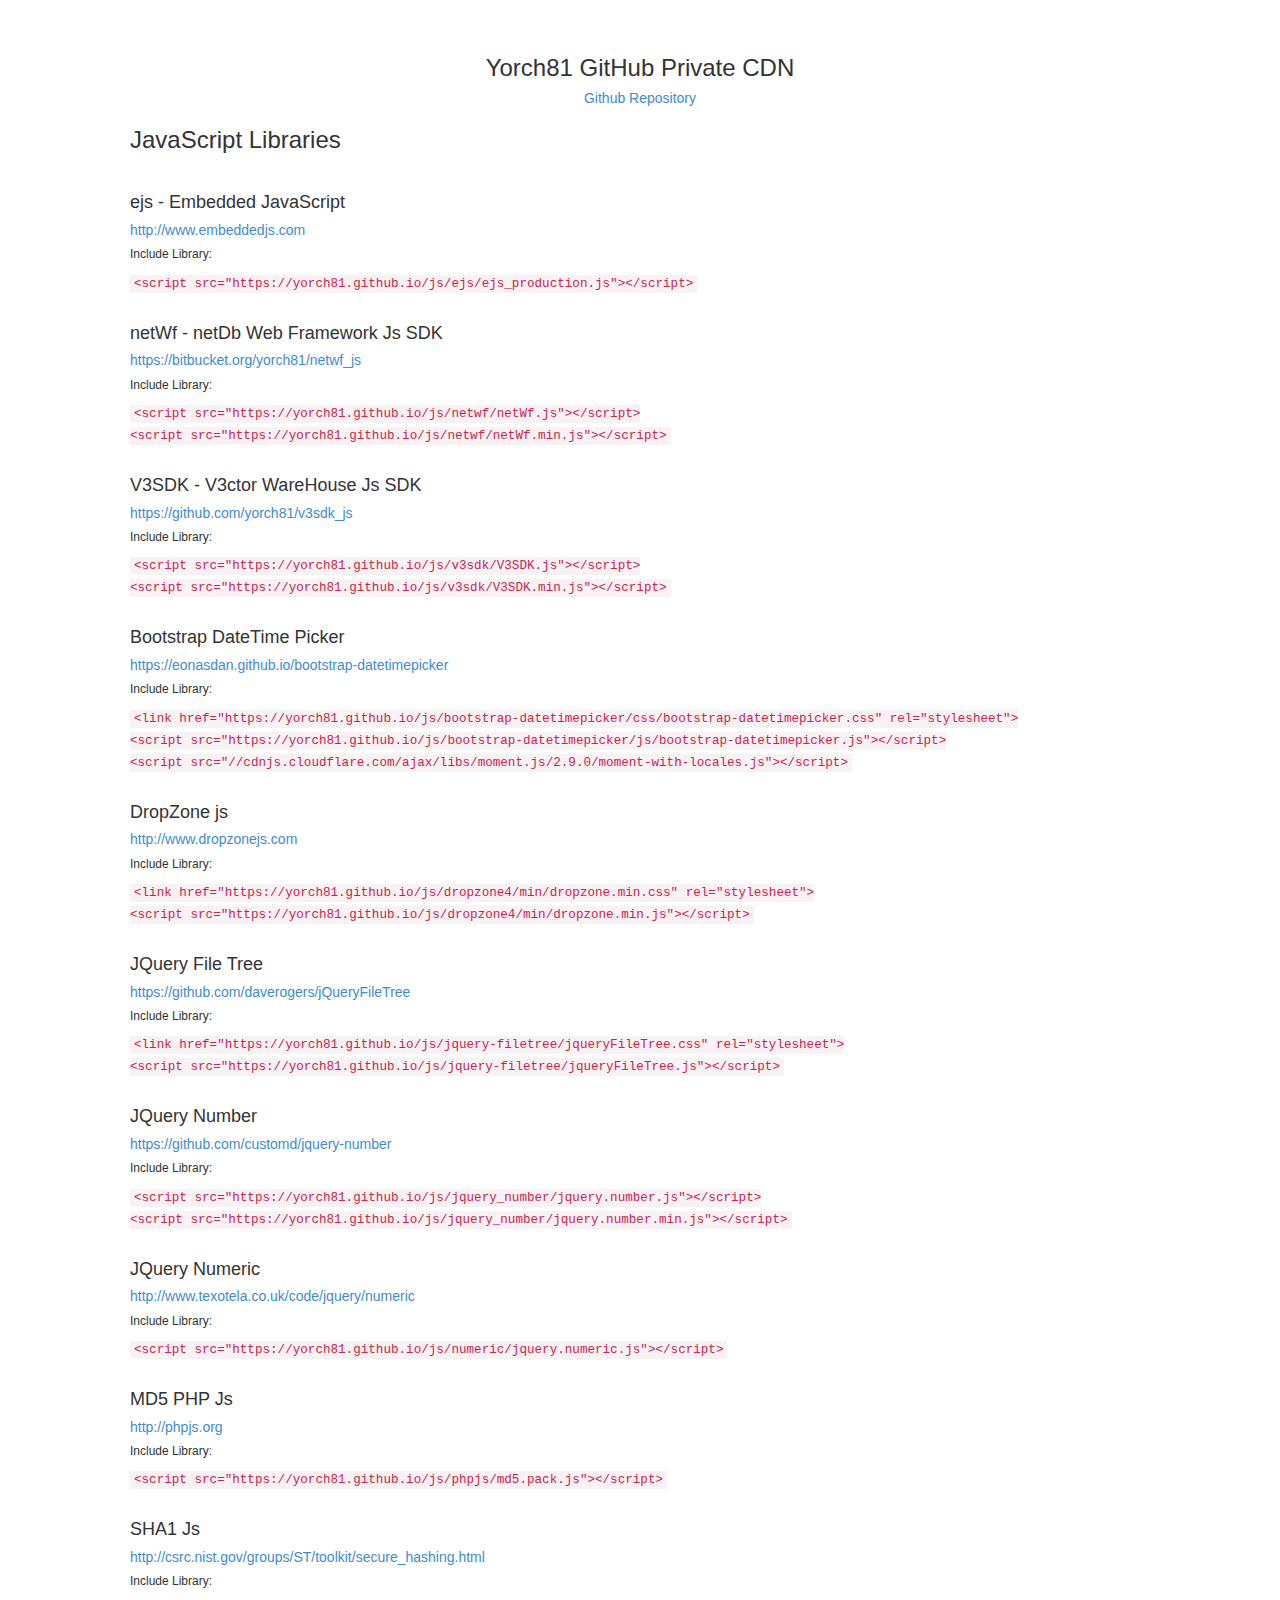
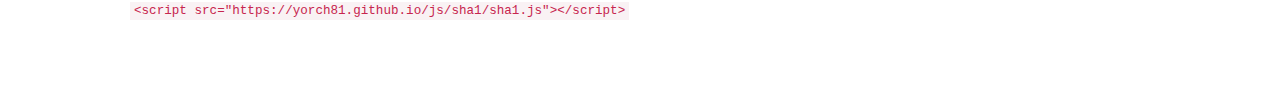
<file: index.html>
<!DOCTYPE html>
<html lang="en">
  <head>
    <meta charset="utf-8">
    <meta http-equiv="X-UA-Compatible" content="IE=edge">
    <meta name="viewport" content="width=device-width, initial-scale=1">
    <meta name="description" content="CDN">
    <meta name="author" content="Yorch">

    <title>Yorch CDN</title>

    <script src="https://ajax.googleapis.com/ajax/libs/jquery/1.12.0/jquery.min.js"></script>
    
    <link href="https://yorch81.github.io/js/metro-bootstrap/dist/css/metro-bootstrap.min.css" rel="stylesheet">

    <script src="https://yorch81.github.io/js/metro-bootstrap/bootstrap.min.js"></script>
    <script src="https://yorch81.github.io/js/metro-bootstrap/bootstrap-tooltip.js"></script>

    <!-- HTML5 shim and Respond.js for IE8 support of HTML5 elements and media queries -->
    <!--[if lt IE 9]>
      <script src="https://oss.maxcdn.com/html5shiv/3.7.2/html5shiv.min.js"></script>
      <script src="https://oss.maxcdn.com/respond/1.4.2/respond.min.js"></script>
    <![endif]-->

    <style type="text/css">
      body {
        padding-top: 20px;
        padding-bottom: 20px;
      }

      .navbar {
        margin-bottom: 20px;
      }

      .jumbotron{
        background-color: #fff;
        padding: 15px;
      }
    </style>
    <script type="text/javascript">    

      // Init Jquery
      $(document).ready( function() {
        // Load Credits
        $("#btn_credits").click(function() {
          $('#window-credits').modal('toggle');
        });
      });      
    </script>
  </head>

  <body>
    <div class="container">
      <div class="jumbotron">
        <center>
          <h3>Yorch81 GitHub Private CDN</h3>
          <h5>
            <a href="https://github.com/yorch81/yorch81.github.io" target="_blank">Github Repository</a>
          </h5>
        </center>
        <h3>JavaScript Libraries</h3>
        </br>

        <h4>ejs - Embedded JavaScript</h4>
        <h5>
          <a href="http://www.embeddedjs.com" target="_blank">http://www.embeddedjs.com</a>
        </h5>
        <h6>Include Library:</h6>
        <code>
          &lt;script src="https://yorch81.github.io/js/ejs/ejs_production.js"&gt;&lt;/script&gt;
        </code>
        <br/><br/>

        <h4>netWf - netDb Web Framework Js SDK</h4>
        <h5>
          <a href="https://bitbucket.org/yorch81/netwf_js" target="_blank">https://bitbucket.org/yorch81/netwf_js</a>
        </h5>
        <h6>Include Library:</h6>
        <code>
          &lt;script src="https://yorch81.github.io/js/netwf/netWf.js"&gt;&lt;/script&gt;
          <br/>
          &lt;script src="https://yorch81.github.io/js/netwf/netWf.min.js"&gt;&lt;/script&gt;
        </code>
        <br/><br/>

        <h4>V3SDK - V3ctor WareHouse Js SDK</h4>
        <h5>
          <a href="https://github.com/yorch81/v3sdk_js" target="_blank">https://github.com/yorch81/v3sdk_js</a>
        </h5>
        <h6>Include Library:</h6>
        <code>
          &lt;script src="https://yorch81.github.io/js/v3sdk/V3SDK.js"&gt;&lt;/script&gt;
          <br/>
          &lt;script src="https://yorch81.github.io/js/v3sdk/V3SDK.min.js"&gt;&lt;/script&gt;
        </code>
        <br/><br/>
        
        <h4>Bootstrap DateTime Picker</h4>
        <h5>
          <a href="https://eonasdan.github.io/bootstrap-datetimepicker" target="_blank">https://eonasdan.github.io/bootstrap-datetimepicker</a>
        </h5>
        <h6>Include Library:</h6>
        <code>
          &lt;link href="https://yorch81.github.io/js/bootstrap-datetimepicker/css/bootstrap-datetimepicker.css" rel="stylesheet"&gt;
          <br/>
          &lt;script src="https://yorch81.github.io/js/bootstrap-datetimepicker/js/bootstrap-datetimepicker.js"&gt;&lt;/script&gt;
          <br/>
          &lt;script src="//cdnjs.cloudflare.com/ajax/libs/moment.js/2.9.0/moment-with-locales.js"&gt;&lt;/script&gt;
        </code>
        <br/><br/>

        <h4>DropZone js</h4>
        <h5>
          <a href="http://www.dropzonejs.com/" target="_blank">http://www.dropzonejs.com</a>
        </h5>
        <h6>Include Library:</h6>
        <code>
          &lt;link href="https://yorch81.github.io/js/dropzone4/min/dropzone.min.css" rel="stylesheet"&gt;
          <br/>
          &lt;script src="https://yorch81.github.io/js/dropzone4/min/dropzone.min.js"&gt;&lt;/script&gt;
        </code>
        <br/><br/>

        <h4>JQuery File Tree</h4>
        <h5>
          <a href="https://github.com/daverogers/jQueryFileTree" target="_blank">https://github.com/daverogers/jQueryFileTree</a>
        </h5>
        <h6>Include Library:</h6>
        <code>
          &lt;link href="https://yorch81.github.io/js/jquery-filetree/jqueryFileTree.css" rel="stylesheet"&gt;
          <br/>
          &lt;script src="https://yorch81.github.io/js/jquery-filetree/jqueryFileTree.js"&gt;&lt;/script&gt;
        </code>
        <br/><br/>

        <h4>JQuery Number</h4>
        <h5>
          <a href="https://github.com/customd/jquery-number" target="_blank">https://github.com/customd/jquery-number</a>
        </h5>
        <h6>Include Library:</h6>
        <code>
          &lt;script src="https://yorch81.github.io/js/jquery_number/jquery.number.js"&gt;&lt;/script&gt;
          <br/>
          &lt;script src="https://yorch81.github.io/js/jquery_number/jquery.number.min.js"&gt;&lt;/script&gt;
        </code>
        <br/><br/>

        <h4>JQuery Numeric</h4>
        <h5>
          <a href="http://www.texotela.co.uk/code/jquery/numeric" target="_blank">http://www.texotela.co.uk/code/jquery/numeric</a>
        </h5>
        <h6>Include Library:</h6>
        <code>
          &lt;script src="https://yorch81.github.io/js/numeric/jquery.numeric.js"&gt;&lt;/script&gt;
        </code>
        <br/><br/>

        <h4>MD5 PHP Js</h4>
        <h5>
          <a href="http://phpjs.org" target="_blank">http://phpjs.org</a>
        </h5>
        <h6>Include Library:</h6>
        <code>
          &lt;script src="https://yorch81.github.io/js/phpjs/md5.pack.js"&gt;&lt;/script&gt;
        </code>
        <br/><br/>

        <h4>SHA1 Js</h4>
        <h5>
          <a href="http://csrc.nist.gov/groups/ST/toolkit/secure_hashing.html" target="_blank">http://csrc.nist.gov/groups/ST/toolkit/secure_hashing.html</a>
        </h5>
        <h6>Include Library:</h6>
        <code>
          &lt;script src="https://yorch81.github.io/js/sha1/sha1.js"&gt;&lt;/script&gt;
        </code>
        <br/><br/>

      </div>

      <!-- Static Modal Credits -->
      <div class="modal fade" id="window-credits" role="dialog" aria-hidden="true">
          <div class="modal-dialog">
              <div class="modal-content">
                  <div class="modal-header">
                      <button type="button" class="close" data-dismiss="modal" aria-label="Close"><span aria-hidden="true">&times;</span></button>
                      <h4 class="modal-title">Credits</h4>
                   </div>

                  <div class="modal-body">
                      <center>
                          <p><h3>Jorge Alberto Ponce Turrubiates</h3></p>
                          <p><h5><a href="mailto:the.yorch@gmail.com">the.yorch@gmail.com</a></h5></p>
                          <p><h5><a href="http://the-yorch.blogspot.mx/">Blog</a></h5></p>
                          <p><h5><a href="https://bitbucket.org/yorch81">BitBucket</a></h5></p>
                          <p><h5><a href="https://github.com/yorch81">GitHub</a></h5></p>
                          <p></p>
                      </center>
                  </div>
              </div>
          </div>
      </div>

    </div> 
  </body>
</html>
</file>
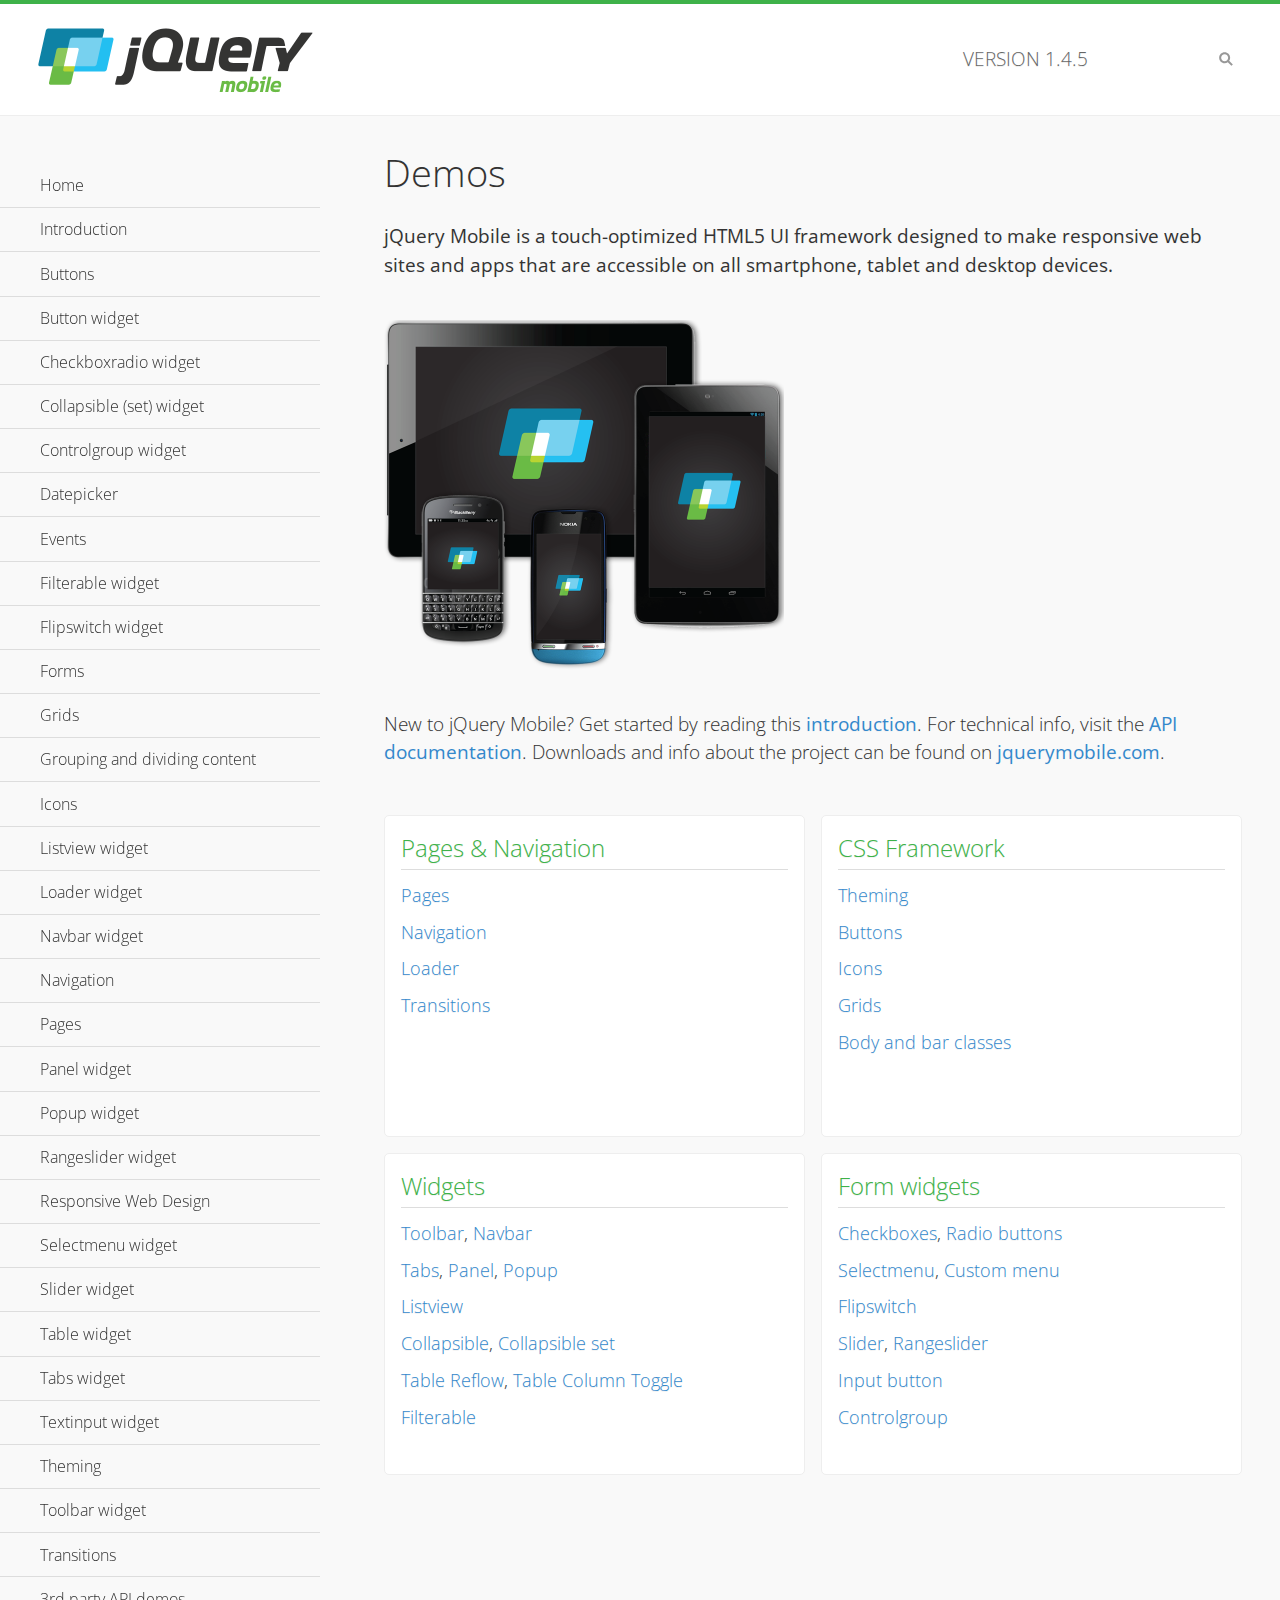
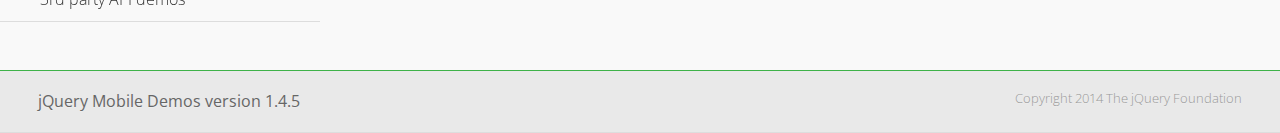
<file: js/jquery_mobile_1_4_5/demos/index.html>
<!DOCTYPE html>
<html>
<head>
	<meta charset="utf-8">
	<meta name="viewport" content="width=device-width, initial-scale=1">
	<title>jQuery Mobile Demos</title>
	<link rel="shortcut icon" href="favicon.ico">
	<link rel="stylesheet" href="css/themes/default/jquery.mobile-1.4.5.min.css">
	<link rel="stylesheet" href="_assets/css/jqm-demos.css">
    <link rel="stylesheet" href="http://fonts.googleapis.com/css?family=Open+Sans:300,400,700">
	<script src="js/jquery.js"></script>
	<script src="_assets/js/index.js"></script>
	<script src="js/jquery.mobile-1.4.5.min.js"></script>
</head>
<body>
<div data-role="page" class="jqm-demos jqm-home">

	<div data-role="header" class="jqm-header">
		<h2><img src="_assets/img/jquery-logo.png" alt="jQuery Mobile"></h2>
		<p>Version <span class="jqm-version"></span></p>
		<a href="#" class="jqm-navmenu-link ui-btn ui-btn-icon-notext ui-corner-all ui-icon-bars ui-nodisc-icon ui-alt-icon ui-btn-left">Menu</a>
		<a href="#" class="jqm-search-link ui-btn ui-btn-icon-notext ui-corner-all ui-icon-search ui-nodisc-icon ui-alt-icon ui-btn-right">Search</a>
	</div><!-- /header -->

	<div role="main" class="ui-content jqm-content">

		<h1>Demos</h1>

		<p><strong>jQuery Mobile is a touch-optimized HTML5 UI framework designed to make responsive web sites and apps that are accessible on all smartphone, tablet and desktop devices.</strong></p>

		<img src="_assets/img/devices.png">

		<p>New to jQuery Mobile? Get started by reading this <a href="intro/" data-ajax="false">introduction</a>. For technical info, visit the <a href="http://api.jquerymobile.com" title="jQuery Mobile API documentation" target="_blank">API documentation</a>. Downloads and info about the project can be found on <a href="http://jquerymobile.com" title="jQuery Mobile web site" target="_blank">jquerymobile.com</a>.</p>

        <div class="ui-grid-a ui-responsive">
        	<div class="ui-block-a">
        		<div class="jqm-block-content">
        			<h3>Pages &amp; Navigation</h3>

        			<p><a href="pages/" data-ajax="false">Pages</a></p>
        			<p><a href="navigation/" data-ajax="false">Navigation</a></p>
        			<p><a href="loader/" data-ajax="false">Loader</a></p>
        			<p><a href="transitions/" data-ajax="false">Transitions</a></p>
        		</div>
        	</div>
        	<div class="ui-block-b">
        		<div class="jqm-block-content">
        			<h3>CSS Framework</h3>

        			<p><a href="theme-default/" data-ajax="false">Theming</a></p>
        			<p><a href="button-markup/" data-ajax="false">Buttons</a></p>
        			<p><a href="icons/" data-ajax="false">Icons</a></p>
        			<p><a href="grids/" data-ajax="false">Grids</a></p>
        			<p><a href="../body-bar-classes/" data-ajax="false">Body and bar classes</a></p>
        		</div>
        	</div>        	
        	<div class="ui-block-a">
        		<div class="jqm-block-content">
        			<h3>Widgets</h3>

        			<p><a href="toolbar/" data-ajax="false">Toolbar</a>, <a href="navbar/" data-ajax="false">Navbar</a></p>
        			<p><a href="tabs/" data-ajax="false">Tabs</a>, <a href="panel/" data-ajax="false">Panel</a>, <a href="popup/" data-ajax="false">Popup</a></p>
        			<p><a href="listview/" data-ajax="false">Listview</a></p>
        			<p><a href="collapsible/" data-ajax="false">Collapsible</a>, <a href="collapsibleset/" data-ajax="false">Collapsible set</a></p>
        			<p><a href="table-reflow/" data-ajax="false">Table Reflow</a>, <a href="table-column-toggle/" data-ajax="false">Table Column Toggle</a></p>
        			<p><a href="filterable/" data-ajax="false">Filterable</a></p>
        		</div>
        	</div>
        	<div class="ui-block-b">
        		<div class="jqm-block-content">
        			<h3>Form widgets</h3>

        			<p><a href="checkboxradio-checkbox/" data-ajax="false">Checkboxes</a>, <a href="checkboxradio-radio/" data-ajax="false">Radio buttons</a></p>
        			<p><a href="selectmenu/" data-ajax="false">Selectmenu</a>, <a href="selectmenu-custom/" data-ajax="false">Custom menu</a></p>
        			<p><a href="flipswitch/" data-ajax="false">Flipswitch</a></p>
        			<p><a href="slider/" data-ajax="false">Slider</a>, <a href="rangeslider/" data-ajax="false">Rangeslider</a></p>
        			<p><a href="button/" data-ajax="false">Input button</a></p>
        			<p><a href="controlgroup/" data-ajax="false">Controlgroup</a></p>
        		</div>
        	</div>
        </div>

	</div><!-- /content -->
	    <div data-role="panel" class="jqm-navmenu-panel" data-position="left" data-display="overlay" data-theme="a">
	    	<ul class="jqm-list ui-alt-icon ui-nodisc-icon">
<li data-filtertext="demos homepage" data-icon="home"><a href=".././">Home</a></li>
<li data-filtertext="introduction overview getting started"><a href="../intro/" data-ajax="false">Introduction</a></li>
<li data-filtertext="buttons button markup buttonmarkup method anchor link button element"><a href="../button-markup/" data-ajax="false">Buttons</a></li>
<li data-filtertext="form button widget input button submit reset"><a href="../button/" data-ajax="false">Button widget</a></li>
<li data-role="collapsible" data-enhanced="true" data-collapsed-icon="carat-d" data-expanded-icon="carat-u" data-iconpos="right" data-inset="false" class="ui-collapsible ui-collapsible-themed-content ui-collapsible-collapsed">
	<h3 class="ui-collapsible-heading ui-collapsible-heading-collapsed">
		<a href="#" class="ui-collapsible-heading-toggle ui-btn ui-btn-icon-right ui-btn-inherit ui-icon-carat-d">
		    Checkboxradio widget<span class="ui-collapsible-heading-status"> click to expand contents</span>
		</a>
	</h3>
	<div class="ui-collapsible-content ui-body-inherit ui-collapsible-content-collapsed" aria-hidden="true">
		<ul>
			<li data-filtertext="form checkboxradio widget checkbox input checkboxes controlgroups"><a href="../checkboxradio-checkbox/" data-ajax="false">Checkboxes</a></li>
			<li data-filtertext="form checkboxradio widget radio input radio buttons controlgroups"><a href="../checkboxradio-radio/" data-ajax="false">Radio buttons</a></li>
		</ul>
	</div>
</li>
<li data-role="collapsible" data-enhanced="true" data-collapsed-icon="carat-d" data-expanded-icon="carat-u" data-iconpos="right" data-inset="false" class="ui-collapsible ui-collapsible-themed-content ui-collapsible-collapsed">
	<h3 class="ui-collapsible-heading ui-collapsible-heading-collapsed">
		<a href="#" class="ui-collapsible-heading-toggle ui-btn ui-btn-icon-right ui-btn-inherit ui-icon-carat-d">
			Collapsible (set) widget<span class="ui-collapsible-heading-status"> click to expand contents</span>
		</a>
	</h3>
	<div class="ui-collapsible-content ui-body-inherit ui-collapsible-content-collapsed" aria-hidden="true">
		<ul>
			<li data-filtertext="collapsibles content formatting"><a href="../collapsible/" data-ajax="false">Collapsible</a></li>
			<li data-filtertext="dynamic collapsible set accordion append expand"><a href="../collapsible-dynamic/" data-ajax="false">Dynamic collapsibles</a></li>
			<li data-filtertext="accordions collapsible set widget content formatting grouped collapsibles"><a href="../collapsibleset/" data-ajax="false">Collapsible set</a></li>
		</ul>
	</div>
</li>
<li data-role="collapsible" data-enhanced="true" data-collapsed-icon="carat-d" data-expanded-icon="carat-u" data-iconpos="right" data-inset="false" class="ui-collapsible ui-collapsible-themed-content ui-collapsible-collapsed">
	<h3 class="ui-collapsible-heading ui-collapsible-heading-collapsed">
		<a href="#" class="ui-collapsible-heading-toggle ui-btn ui-btn-icon-right ui-btn-inherit ui-icon-carat-d">
			Controlgroup widget<span class="ui-collapsible-heading-status"> click to expand contents</span>
		</a>
	</h3>
	<div class="ui-collapsible-content ui-body-inherit ui-collapsible-content-collapsed" aria-hidden="true">
		<ul>
			<li data-filtertext="controlgroups selectmenu checkboxradio input grouped buttons horizontal vertical"><a href="../controlgroup/" data-ajax="false">Controlgroup</a></li>
			<li data-filtertext="dynamic controlgroup dynamically add buttons"><a href="../controlgroup-dynamic/" data-ajax="false">Dynamic controlgroups</a></li>
		</ul>
	</div>
</li>
<li data-filtertext="form datepicker widget date input"><a href="../datepicker/" data-ajax="false">Datepicker</a></li>
<li data-role="collapsible" data-enhanced="true" data-collapsed-icon="carat-d" data-expanded-icon="carat-u" data-iconpos="right" data-inset="false" class="ui-collapsible ui-collapsible-themed-content ui-collapsible-collapsed">
	<h3 class="ui-collapsible-heading ui-collapsible-heading-collapsed">
		<a href="#" class="ui-collapsible-heading-toggle ui-btn ui-btn-icon-right ui-btn-inherit ui-icon-carat-d">
			Events<span class="ui-collapsible-heading-status"> click to expand contents</span>
		</a>
	</h3>
	<div class="ui-collapsible-content ui-body-inherit ui-collapsible-content-collapsed" aria-hidden="true">
		<ul>
			<li data-filtertext="swipe to delete list items listviews swipe events"><a href="../swipe-list/" data-ajax="false">Swipe list items</a></li>
			<li data-filtertext="swipe to navigate swipe page navigation swipe events"><a href="../swipe-page/" data-ajax="false">Swipe page navigation</a></li>
		</ul>
	</div>
</li>
<li data-filtertext="filterable filter elements sorting searching listview table"><a href="../filterable/" data-ajax="false">Filterable widget</a></li>
<li data-filtertext="form flipswitch widget flip toggle switch binary select checkbox input"><a href="../flipswitch/" data-ajax="false">Flipswitch widget</a></li>
<li data-role="collapsible" data-enhanced="true" data-collapsed-icon="carat-d" data-expanded-icon="carat-u" data-iconpos="right" data-inset="false" class="ui-collapsible ui-collapsible-themed-content ui-collapsible-collapsed">
	<h3 class="ui-collapsible-heading ui-collapsible-heading-collapsed">
		<a href="#" class="ui-collapsible-heading-toggle ui-btn ui-btn-icon-right ui-btn-inherit ui-icon-carat-d">
			Forms<span class="ui-collapsible-heading-status"> click to expand contents</span>
		</a>
	</h3>
	<div class="ui-collapsible-content ui-body-inherit ui-collapsible-content-collapsed" aria-hidden="true">
		<ul>
			<li data-filtertext="forms text checkbox radio range button submit reset inputs selects textarea slider flipswitch label form elements"><a href="../forms/" data-ajax="false">Forms</a></li>
			<li data-filtertext="form hide labels hidden accessible ui-hidden-accessible forms"><a href="../forms-label-hidden-accessible/" data-ajax="false">Hide labels</a></li>
			<li data-filtertext="form field containers fieldcontain ui-field-contain forms"><a href="../forms-field-contain/" data-ajax="false">Field containers</a></li>
			<li data-filtertext="forms disabled form elements"><a href="../forms-disabled/" data-ajax="false">Forms disabled</a></li>
			<li data-filtertext="forms gallery examples overview forms text checkbox radio range button submit reset inputs selects textarea slider flipswitch label form elements"><a href="../forms-gallery/" data-ajax="false">Forms gallery</a></li>
		</ul>
	</div>
</li>
<li data-role="collapsible" data-enhanced="true" data-collapsed-icon="carat-d" data-expanded-icon="carat-u" data-iconpos="right" data-inset="false" class="ui-collapsible ui-collapsible-themed-content ui-collapsible-collapsed">
	<h3 class="ui-collapsible-heading ui-collapsible-heading-collapsed">
		<a href="#" class="ui-collapsible-heading-toggle ui-btn ui-btn-icon-right ui-btn-inherit ui-icon-carat-d">
			Grids<span class="ui-collapsible-heading-status"> click to expand contents</span>
		</a>
	</h3>
	<div class="ui-collapsible-content ui-body-inherit ui-collapsible-content-collapsed" aria-hidden="true">
		<ul>
			<li data-filtertext="grids columns blocks content formatting rwd responsive css framework"><a href="../grids/" data-ajax="false">Grids</a></li>
			<li data-filtertext="buttons in grids css framework"><a href="../grids-buttons/" data-ajax="false">Buttons in grids</a></li>
			<li data-filtertext="custom responsive grids rwd css framework"><a href="../grids-custom-responsive/" data-ajax="false">Custom responsive grids</a></li>
		</ul>
	</div>
</li>
<li data-filtertext="blocks content formatting sections heading"><a href="../body-bar-classes/" data-ajax="false">Grouping and dividing content</a></li>
<li data-role="collapsible" data-enhanced="true" data-collapsed-icon="carat-d" data-expanded-icon="carat-u" data-iconpos="right" data-inset="false" class="ui-collapsible ui-collapsible-themed-content ui-collapsible-collapsed">
	<h3 class="ui-collapsible-heading ui-collapsible-heading-collapsed">
		<a href="#" class="ui-collapsible-heading-toggle ui-btn ui-btn-icon-right ui-btn-inherit ui-icon-carat-d">
			Icons<span class="ui-collapsible-heading-status"> click to expand contents</span>
		</a>
	</h3>
	<div class="ui-collapsible-content ui-body-inherit ui-collapsible-content-collapsed" aria-hidden="true">
		<ul>
			<li data-filtertext="button icons svg disc alt custom icon position"><a href="../icons/" data-ajax="false">Icons</a></li>
			<li data-filtertext=""><a href="../icons-grunticon/" data-ajax="false">Grunticon loader</a></li>
		</ul>
	</div>
</li>
<li data-role="collapsible" data-enhanced="true" data-collapsed-icon="carat-d" data-expanded-icon="carat-u" data-iconpos="right" data-inset="false" class="ui-collapsible ui-collapsible-themed-content ui-collapsible-collapsed">
	<h3 class="ui-collapsible-heading ui-collapsible-heading-collapsed">
		<a href="#" class="ui-collapsible-heading-toggle ui-btn ui-btn-icon-right ui-btn-inherit ui-icon-carat-d">
			Listview widget<span class="ui-collapsible-heading-status"> click to expand contents</span>
		</a>
	</h3>
	<div class="ui-collapsible-content ui-body-inherit ui-collapsible-content-collapsed" aria-hidden="true">
		<ul>
			<li data-filtertext="listview widget thumbnails icons nested split button collapsible ul ol"><a href="../listview/" data-ajax="false">Listview</a></li>
			<li data-filtertext="autocomplete filterable reveal listview filtertextbeforefilter placeholder"><a href="../listview-autocomplete/" data-ajax="false">Listview autocomplete</a></li>
			<li data-filtertext="autocomplete filterable reveal listview remote data filtertextbeforefilter placeholder"><a href="../listview-autocomplete-remote/" data-ajax="false">Listview autocomplete remote data</a></li>
			<li data-filtertext="autodividers anchor jump scroll linkbars listview lists ul ol"><a href="../listview-autodividers-linkbar/" data-ajax="false">Listview autodividers linkbar</a></li>
			<li data-filtertext="listview autodividers selector autodividersselector lists ul ol"><a href="../listview-autodividers-selector/" data-ajax="false">Listview autodividers selector</a></li>
			<li data-filtertext="listview nested list items"><a href="../listview-nested-lists/" data-ajax="false">Nested Listviews</a></li>
			<li data-filtertext="listview collapsible list items flat"><a href="../listview-collapsible-item-flat/" data-ajax="false">Listview collapsible list items (flat)</a></li>
			<li data-filtertext="listview collapsible list indented"><a href="../listview-collapsible-item-indented/" data-ajax="false">Listview collapsible list items (indented)</a></li>
			<li data-filtertext="grid listview responsive grids responsive listviews lists ul"><a href="../listview-grid/" data-ajax="false">Listview responsive grid</a></li>
		</ul>
	</div>
</li>
<li data-filtertext="loader widget page loading navigation overlay spinner"><a href="../loader/" data-ajax="false">Loader widget</a></li>
<li data-filtertext="navbar widget navmenu toolbars header footer"><a href="../navbar/" data-ajax="false">Navbar widget</a></li>
<li data-role="collapsible" data-enhanced="true" data-collapsed-icon="carat-d" data-expanded-icon="carat-u" data-iconpos="right" data-inset="false" class="ui-collapsible ui-collapsible-themed-content ui-collapsible-collapsed">
	<h3 class="ui-collapsible-heading ui-collapsible-heading-collapsed">
		<a href="#" class="ui-collapsible-heading-toggle ui-btn ui-btn-icon-right ui-btn-inherit ui-icon-carat-d">
			Navigation<span class="ui-collapsible-heading-status"> click to expand contents</span>
		</a>
	</h3>
	<div class="ui-collapsible-content ui-body-inherit ui-collapsible-content-collapsed" aria-hidden="true">
		<ul>
			<li data-filtertext="ajax navigation navigate widget history event method"><a href="../navigation/" data-ajax="false">Navigation</a></li>
			<li data-filtertext="linking pages page links navigation ajax prefetch cache"><a href="../navigation-linking-pages/" data-ajax="false">Linking pages</a></li>
			<!-- <li data-filtertext="php redirect server redirection server-side navigation"><a href="../navigation-php-redirect/" data-ajax="false">PHP redirect demo</a></li>-->
			<li data-filtertext="navigation redirection hash query"><a href="../navigation-hash-processing/" data-ajax="false">Hash processing demo</a></li>
			<li data-filtertext="navigation redirection hash query"><a href="../page-events/" data-ajax="false">Page Navigation Events</a></li>
		</ul>
	</div>
</li>
<li data-role="collapsible" data-enhanced="true" data-collapsed-icon="carat-d" data-expanded-icon="carat-u" data-iconpos="right" data-inset="false" class="ui-collapsible ui-collapsible-themed-content ui-collapsible-collapsed">
	<h3 class="ui-collapsible-heading ui-collapsible-heading-collapsed">
		<a href="#" class="ui-collapsible-heading-toggle ui-btn ui-btn-icon-right ui-btn-inherit ui-icon-carat-d">
			Pages<span class="ui-collapsible-heading-status"> click to expand contents</span>
		</a>
	</h3>
	<div class="ui-collapsible-content ui-body-inherit ui-collapsible-content-collapsed" aria-hidden="true">
		<ul>
			<li data-filtertext="pages page widget ajax navigation"><a href="../pages/" data-ajax="false">Pages</a></li>
			<li data-filtertext="single page"><a href="../pages-single-page/" data-ajax="false">Single page</a></li>
			<li data-filtertext="multipage multi-page page"><a href="../pages-multi-page/" data-ajax="false">Multi-page template</a></li>
			<li data-filtertext="dialog page widget modal popup"><a href="../pages-dialog/" data-ajax="false">Dialog page</a></li>
		</ul>
	</div>
</li>
<li data-role="collapsible" data-enhanced="true" data-collapsed-icon="carat-d" data-expanded-icon="carat-u" data-iconpos="right" data-inset="false" class="ui-collapsible ui-collapsible-themed-content ui-collapsible-collapsed">
	<h3 class="ui-collapsible-heading ui-collapsible-heading-collapsed">
		<a href="#" class="ui-collapsible-heading-toggle ui-btn ui-btn-icon-right ui-btn-inherit ui-icon-carat-d">
			Panel widget<span class="ui-collapsible-heading-status"> click to expand contents</span>
		</a>
	</h3>
	<div class="ui-collapsible-content ui-body-inherit ui-collapsible-content-collapsed" aria-hidden="true">
		<ul>
			<li data-filtertext="panel widget sliding panels reveal push overlay responsive"><a href="../panel/" data-ajax="false">Panel</a></li>
			<li data-filtertext=""><a href="../panel-external/" data-ajax="false">External panels</a></li>
			<li data-filtertext="panel "><a href="../panel-fixed/" data-ajax="false">Fixed panels</a></li>
			<li data-filtertext="panel slide panels sliding panels shadow rwd responsive breakpoint"><a href="../panel-responsive/" data-ajax="false">Panels responsive</a></li>
			<li data-filtertext="panel custom style custom panel width reveal shadow listview panel styling page background wrapper"><a href="../panel-styling/" data-ajax="false">Custom panel style</a></li>
			<li data-filtertext="panel open on swipe"><a href="../panel-swipe-open/" data-ajax="false">Panel open on swipe</a></li>
			<li data-filtertext="panels outside page internal external toolbars"><a href="../panel-external-internal/" data-ajax="false">Panel external and internal</a></li>
		</ul>
	</div>
</li>
<li data-role="collapsible" data-enhanced="true" data-collapsed-icon="carat-d" data-expanded-icon="carat-u" data-iconpos="right" data-inset="false" class="ui-collapsible ui-collapsible-themed-content ui-collapsible-collapsed">
	<h3 class="ui-collapsible-heading ui-collapsible-heading-collapsed">
		<a href="#" class="ui-collapsible-heading-toggle ui-btn ui-btn-icon-right ui-btn-inherit ui-icon-carat-d">
			Popup widget<span class="ui-collapsible-heading-status"> click to expand contents</span>
		</a>
	</h3>
	<div class="ui-collapsible-content ui-body-inherit ui-collapsible-content-collapsed" aria-hidden="true">
		<ul>
			<li data-filtertext="popup widget popups dialog modal transition tooltip lightbox form overlay screen flip pop fade transition"><a href="../popup/" data-ajax="false">Popup</a></li>
			<li data-filtertext="popup alignment position"><a href="../popup-alignment/" data-ajax="false">Popup alignment</a></li>
			<li data-filtertext="popup arrow size popups popover"><a href="../popup-arrow-size/" data-ajax="false">Popup arrow size</a></li>
			<li data-filtertext="dynamic popups popup images lightbox"><a href="../popup-dynamic/" data-ajax="false">Dynamic popups</a></li>
			<li data-filtertext="popups with iframes scaling"><a href="../popup-iframe/" data-ajax="false">Popups with iframes</a></li>
			<li data-filtertext="popup image scaling"><a href="../popup-image-scaling/" data-ajax="false">Popup image scaling</a></li>
			<li data-filtertext="external popup outside multi-page"><a href="../popup-outside-multipage/" data-ajax="false">Popup outside multi-page</a></li>
		</ul>
	</div>
</li>
<li data-filtertext="form rangeslider widget dual sliders dual handle sliders range input"><a href="../rangeslider/" data-ajax="false">Rangeslider widget</a></li>
<li data-filtertext="responsive web design rwd adaptive progressive enhancement PE accessible mobile breakpoints media query media queries"><a href="../rwd/" data-ajax="false">Responsive Web Design</a></li>
<li data-role="collapsible" data-enhanced="true" data-collapsed-icon="carat-d" data-expanded-icon="carat-u" data-iconpos="right" data-inset="false" class="ui-collapsible ui-collapsible-themed-content ui-collapsible-collapsed">
	<h3 class="ui-collapsible-heading ui-collapsible-heading-collapsed">
		<a href="#" class="ui-collapsible-heading-toggle ui-btn ui-btn-icon-right ui-btn-inherit ui-icon-carat-d">
			Selectmenu widget<span class="ui-collapsible-heading-status"> click to expand contents</span>
		</a>
	</h3>
	<div class="ui-collapsible-content ui-body-inherit ui-collapsible-content-collapsed" aria-hidden="true">
		<ul>
			<li data-filtertext="form selectmenu widget select input custom select menu selects"><a href="../selectmenu/" data-ajax="false">Selectmenu</a></li>
			<li data-filtertext="form custom select menu selectmenu widget custom menu option optgroup multiple selects"><a href="../selectmenu-custom/" data-ajax="false">Custom select menu</a></li>
			<li data-filtertext="filterable select filter popup dialog"><a href="../selectmenu-custom-filter/" data-ajax="false">Custom select menu with filter</a></li>
		</ul>
	</div>
</li>
<li data-role="collapsible" data-enhanced="true" data-collapsed-icon="carat-d" data-expanded-icon="carat-u" data-iconpos="right" data-inset="false" class="ui-collapsible ui-collapsible-themed-content ui-collapsible-collapsed">
	<h3 class="ui-collapsible-heading ui-collapsible-heading-collapsed">
		<a href="#" class="ui-collapsible-heading-toggle ui-btn ui-btn-icon-right ui-btn-inherit ui-icon-carat-d">
			Slider widget<span class="ui-collapsible-heading-status"> click to expand contents</span>
		</a>
	</h3>
	<div class="ui-collapsible-content ui-body-inherit ui-collapsible-content-collapsed" aria-hidden="true">
		<ul>
			<li data-filtertext="form slider widget range input single sliders"><a href="../slider/" data-ajax="false">Slider</a></li>
			<li data-filtertext="form slider widget flipswitch slider binary select flip toggle switch"><a href="../slider-flipswitch/" data-ajax="false">Slider flip toggle switch</a></li>
			<li data-filtertext="form slider tooltip handle value input range sliders"><a href="../slider-tooltip/" data-ajax="false">Slider tooltip</a></li>
		</ul>
	</div>
</li>
<li data-role="collapsible" data-enhanced="true" data-collapsed-icon="carat-d" data-expanded-icon="carat-u" data-iconpos="right" data-inset="false" class="ui-collapsible ui-collapsible-themed-content ui-collapsible-collapsed">
	<h3 class="ui-collapsible-heading ui-collapsible-heading-collapsed">
		<a href="#" class="ui-collapsible-heading-toggle ui-btn ui-btn-icon-right ui-btn-inherit ui-icon-carat-d">
			Table widget<span class="ui-collapsible-heading-status"> click to expand contents</span>
		</a>
	</h3>
	<div class="ui-collapsible-content ui-body-inherit ui-collapsible-content-collapsed" aria-hidden="true">
		<ul>
			<li data-filtertext="table widget reflow column toggle th td responsive tables rwd hide show tabular"><a href="../table-column-toggle/" data-ajax="false">Table Column Toggle</a></li>
			<li data-filtertext="table column toggle phone comparison demo"><a href="../table-column-toggle-example/" data-ajax="false">Table Column Toggle demo</a></li>
			<li data-filtertext="responsive tables table column toggle heading groups rwd breakpoint"><a href="../table-column-toggle-heading-groups/" data-ajax="false">Table Column Toggle heading groups</a></li>
			<li data-filtertext="responsive tables table column toggle hide rwd breakpoint customization options"><a href="../table-column-toggle-options/" data-ajax="false">Table Column Toggle options</a></li>
			<li data-filtertext="table reflow th td responsive rwd columns tabular"><a href="../table-reflow/" data-ajax="false">Table Reflow</a></li>
			<li data-filtertext="responsive tables table reflow heading groups rwd breakpoint"><a href="../table-reflow-heading-groups/" data-ajax="false">Table Reflow heading groups</a></li>
			<li data-filtertext="responsive tables table reflow stripes strokes table style"><a href="../table-reflow-stripes-strokes/" data-ajax="false">Table Reflow stripes and strokes</a></li>
			<li data-filtertext="responsive tables table reflow stack custom styles"><a href="../table-reflow-styling/" data-ajax="false">Table Reflow custom styles</a></li>
		</ul>
	</div>
</li>
<li data-filtertext="ui tabs widget"><a href="../tabs/" data-ajax="false">Tabs widget</a></li>
<li data-filtertext="form textinput widget text input textarea number date time tel email file color password"><a href="../textinput/" data-ajax="false">Textinput widget</a></li>
<li data-role="collapsible" data-enhanced="true" data-collapsed-icon="carat-d" data-expanded-icon="carat-u" data-iconpos="right" data-inset="false" class="ui-collapsible ui-collapsible-themed-content ui-collapsible-collapsed">
	<h3 class="ui-collapsible-heading ui-collapsible-heading-collapsed">
		<a href="#" class="ui-collapsible-heading-toggle ui-btn ui-btn-icon-right ui-btn-inherit ui-icon-carat-d">
			Theming<span class="ui-collapsible-heading-status"> click to expand contents</span>
		</a>
	</h3>
	<div class="ui-collapsible-content ui-body-inherit ui-collapsible-content-collapsed" aria-hidden="true">
		<ul>
			<li data-filtertext="default theme swatches theming style css"><a href="../theme-default/" data-ajax="false">Default theme</a></li>
			<li data-filtertext="classic theme old theme swatches theming style css"><a href="../theme-classic/" data-ajax="false">Classic theme</a></li>
		</ul>
	</div>
</li>
<li data-role="collapsible" data-enhanced="true" data-collapsed-icon="carat-d" data-expanded-icon="carat-u" data-iconpos="right" data-inset="false" class="ui-collapsible ui-collapsible-themed-content ui-collapsible-collapsed">
	<h3 class="ui-collapsible-heading ui-collapsible-heading-collapsed">
		<a href="#" class="ui-collapsible-heading-toggle ui-btn ui-btn-icon-right ui-btn-inherit ui-icon-carat-d">
			Toolbar widget<span class="ui-collapsible-heading-status"> click to expand contents</span>
		</a>
	</h3>
	<div class="ui-collapsible-content ui-body-inherit ui-collapsible-content-collapsed" aria-hidden="true">
		<ul>
			<li data-filtertext="toolbar widget header footer toolbars fixed fullscreen external sections"><a href="../toolbar/" data-ajax="false">Toolbar</a></li>
			<li data-filtertext="dynamic toolbars dynamically add toolbar header footer"><a href="../toolbar-dynamic/" data-ajax="false">Dynamic toolbars</a></li>
			<li data-filtertext="external toolbars header footer"><a href="../toolbar-external/" data-ajax="false">External toolbars</a></li>
			<li data-filtertext="fixed toolbars header footer"><a href="../toolbar-fixed/" data-ajax="false">Fixed toolbars</a></li>
			<li data-filtertext="fixed fullscreen toolbars header footer"><a href="../toolbar-fixed-fullscreen/" data-ajax="false">Fullscreen toolbars</a></li>
			<li data-filtertext="external fixed toolbars header footer"><a href="../toolbar-fixed-external/" data-ajax="false">Fixed external toolbars</a></li>
			<li data-filtertext="external persistent toolbars header footer navbar navmenu"><a href="../toolbar-fixed-persistent/" data-ajax="false">Persistent toolbars</a></li>
			<li data-filtertext="external ajax optimized toolbars persistent toolbars header footer navbar"><a href="../toolbar-fixed-persistent-optimized/" data-ajax="false">Ajax optimized toolbars</a></li>
			<li data-filtertext="form in toolbars header footer"><a href="../toolbar-fixed-forms/" data-ajax="false">Form in toolbar</a></li>
		</ul>
	</div>
</li>
<li data-filtertext="page transitions animated pages popup navigation flip slide fade pop"><a href="../transitions/" data-ajax="false">Transitions</a></li>
<li data-role="collapsible" data-enhanced="true" data-collapsed-icon="carat-d" data-expanded-icon="carat-u" data-iconpos="right" data-inset="false" class="ui-collapsible ui-collapsible-themed-content ui-collapsible-collapsed">
	<h3 class="ui-collapsible-heading ui-collapsible-heading-collapsed">
		<a href="#" class="ui-collapsible-heading-toggle ui-btn ui-btn-icon-right ui-btn-inherit ui-icon-carat-d">
			3rd party API demos<span class="ui-collapsible-heading-status"> click to expand contents</span>
		</a>
	</h3>
	<div class="ui-collapsible-content ui-body-inherit ui-collapsible-content-collapsed" aria-hidden="true">
		<ul>
			<li data-filtertext="backbone requirejs navigation router"><a href="../backbone-requirejs/" data-ajax="false">Backbone RequireJS</a></li>
			<li data-filtertext="google maps geolocation demo"><a href="../map-geolocation/" data-ajax="false">Google Maps geolocation</a></li>
			<li data-filtertext="google maps hybrid"><a href="../map-list-toggle/" data-ajax="false">Google Maps list toggle</a></li>
		</ul>
	</div>
</li>



		     </ul>
		</div><!-- /panel -->


	<div data-role="footer" data-position="fixed" data-tap-toggle="false" class="jqm-footer">
		<p>jQuery Mobile Demos version <span class="jqm-version"></span></p>
		<p>Copyright 2014 The jQuery Foundation</p>
	</div><!-- /footer -->
	<!-- TODO: This should become an external panel so we can add input to markup (unique ID) -->
    <div data-role="panel" class="jqm-search-panel" data-position="right" data-display="overlay" data-theme="a">
		<div class="jqm-search">
			<ul class="jqm-list" data-filter-placeholder="Search demos..." data-filter-reveal="true">
<li data-filtertext="demos homepage" data-icon="home"><a href=".././">Home</a></li>
<li data-filtertext="introduction overview getting started"><a href="../intro/" data-ajax="false">Introduction</a></li>
<li data-filtertext="buttons button markup buttonmarkup method anchor link button element"><a href="../button-markup/" data-ajax="false">Buttons</a></li>
<li data-filtertext="form button widget input button submit reset"><a href="../button/" data-ajax="false">Button widget</a></li>
<li data-role="collapsible" data-enhanced="true" data-collapsed-icon="carat-d" data-expanded-icon="carat-u" data-iconpos="right" data-inset="false" class="ui-collapsible ui-collapsible-themed-content ui-collapsible-collapsed">
	<h3 class="ui-collapsible-heading ui-collapsible-heading-collapsed">
		<a href="#" class="ui-collapsible-heading-toggle ui-btn ui-btn-icon-right ui-btn-inherit ui-icon-carat-d">
		    Checkboxradio widget<span class="ui-collapsible-heading-status"> click to expand contents</span>
		</a>
	</h3>
	<div class="ui-collapsible-content ui-body-inherit ui-collapsible-content-collapsed" aria-hidden="true">
		<ul>
			<li data-filtertext="form checkboxradio widget checkbox input checkboxes controlgroups"><a href="../checkboxradio-checkbox/" data-ajax="false">Checkboxes</a></li>
			<li data-filtertext="form checkboxradio widget radio input radio buttons controlgroups"><a href="../checkboxradio-radio/" data-ajax="false">Radio buttons</a></li>
		</ul>
	</div>
</li>
<li data-role="collapsible" data-enhanced="true" data-collapsed-icon="carat-d" data-expanded-icon="carat-u" data-iconpos="right" data-inset="false" class="ui-collapsible ui-collapsible-themed-content ui-collapsible-collapsed">
	<h3 class="ui-collapsible-heading ui-collapsible-heading-collapsed">
		<a href="#" class="ui-collapsible-heading-toggle ui-btn ui-btn-icon-right ui-btn-inherit ui-icon-carat-d">
			Collapsible (set) widget<span class="ui-collapsible-heading-status"> click to expand contents</span>
		</a>
	</h3>
	<div class="ui-collapsible-content ui-body-inherit ui-collapsible-content-collapsed" aria-hidden="true">
		<ul>
			<li data-filtertext="collapsibles content formatting"><a href="../collapsible/" data-ajax="false">Collapsible</a></li>
			<li data-filtertext="dynamic collapsible set accordion append expand"><a href="../collapsible-dynamic/" data-ajax="false">Dynamic collapsibles</a></li>
			<li data-filtertext="accordions collapsible set widget content formatting grouped collapsibles"><a href="../collapsibleset/" data-ajax="false">Collapsible set</a></li>
		</ul>
	</div>
</li>
<li data-role="collapsible" data-enhanced="true" data-collapsed-icon="carat-d" data-expanded-icon="carat-u" data-iconpos="right" data-inset="false" class="ui-collapsible ui-collapsible-themed-content ui-collapsible-collapsed">
	<h3 class="ui-collapsible-heading ui-collapsible-heading-collapsed">
		<a href="#" class="ui-collapsible-heading-toggle ui-btn ui-btn-icon-right ui-btn-inherit ui-icon-carat-d">
			Controlgroup widget<span class="ui-collapsible-heading-status"> click to expand contents</span>
		</a>
	</h3>
	<div class="ui-collapsible-content ui-body-inherit ui-collapsible-content-collapsed" aria-hidden="true">
		<ul>
			<li data-filtertext="controlgroups selectmenu checkboxradio input grouped buttons horizontal vertical"><a href="../controlgroup/" data-ajax="false">Controlgroup</a></li>
			<li data-filtertext="dynamic controlgroup dynamically add buttons"><a href="../controlgroup-dynamic/" data-ajax="false">Dynamic controlgroups</a></li>
		</ul>
	</div>
</li>
<li data-filtertext="form datepicker widget date input"><a href="../datepicker/" data-ajax="false">Datepicker</a></li>
<li data-role="collapsible" data-enhanced="true" data-collapsed-icon="carat-d" data-expanded-icon="carat-u" data-iconpos="right" data-inset="false" class="ui-collapsible ui-collapsible-themed-content ui-collapsible-collapsed">
	<h3 class="ui-collapsible-heading ui-collapsible-heading-collapsed">
		<a href="#" class="ui-collapsible-heading-toggle ui-btn ui-btn-icon-right ui-btn-inherit ui-icon-carat-d">
			Events<span class="ui-collapsible-heading-status"> click to expand contents</span>
		</a>
	</h3>
	<div class="ui-collapsible-content ui-body-inherit ui-collapsible-content-collapsed" aria-hidden="true">
		<ul>
			<li data-filtertext="swipe to delete list items listviews swipe events"><a href="../swipe-list/" data-ajax="false">Swipe list items</a></li>
			<li data-filtertext="swipe to navigate swipe page navigation swipe events"><a href="../swipe-page/" data-ajax="false">Swipe page navigation</a></li>
		</ul>
	</div>
</li>
<li data-filtertext="filterable filter elements sorting searching listview table"><a href="../filterable/" data-ajax="false">Filterable widget</a></li>
<li data-filtertext="form flipswitch widget flip toggle switch binary select checkbox input"><a href="../flipswitch/" data-ajax="false">Flipswitch widget</a></li>
<li data-role="collapsible" data-enhanced="true" data-collapsed-icon="carat-d" data-expanded-icon="carat-u" data-iconpos="right" data-inset="false" class="ui-collapsible ui-collapsible-themed-content ui-collapsible-collapsed">
	<h3 class="ui-collapsible-heading ui-collapsible-heading-collapsed">
		<a href="#" class="ui-collapsible-heading-toggle ui-btn ui-btn-icon-right ui-btn-inherit ui-icon-carat-d">
			Forms<span class="ui-collapsible-heading-status"> click to expand contents</span>
		</a>
	</h3>
	<div class="ui-collapsible-content ui-body-inherit ui-collapsible-content-collapsed" aria-hidden="true">
		<ul>
			<li data-filtertext="forms text checkbox radio range button submit reset inputs selects textarea slider flipswitch label form elements"><a href="../forms/" data-ajax="false">Forms</a></li>
			<li data-filtertext="form hide labels hidden accessible ui-hidden-accessible forms"><a href="../forms-label-hidden-accessible/" data-ajax="false">Hide labels</a></li>
			<li data-filtertext="form field containers fieldcontain ui-field-contain forms"><a href="../forms-field-contain/" data-ajax="false">Field containers</a></li>
			<li data-filtertext="forms disabled form elements"><a href="../forms-disabled/" data-ajax="false">Forms disabled</a></li>
			<li data-filtertext="forms gallery examples overview forms text checkbox radio range button submit reset inputs selects textarea slider flipswitch label form elements"><a href="../forms-gallery/" data-ajax="false">Forms gallery</a></li>
		</ul>
	</div>
</li>
<li data-role="collapsible" data-enhanced="true" data-collapsed-icon="carat-d" data-expanded-icon="carat-u" data-iconpos="right" data-inset="false" class="ui-collapsible ui-collapsible-themed-content ui-collapsible-collapsed">
	<h3 class="ui-collapsible-heading ui-collapsible-heading-collapsed">
		<a href="#" class="ui-collapsible-heading-toggle ui-btn ui-btn-icon-right ui-btn-inherit ui-icon-carat-d">
			Grids<span class="ui-collapsible-heading-status"> click to expand contents</span>
		</a>
	</h3>
	<div class="ui-collapsible-content ui-body-inherit ui-collapsible-content-collapsed" aria-hidden="true">
		<ul>
			<li data-filtertext="grids columns blocks content formatting rwd responsive css framework"><a href="../grids/" data-ajax="false">Grids</a></li>
			<li data-filtertext="buttons in grids css framework"><a href="../grids-buttons/" data-ajax="false">Buttons in grids</a></li>
			<li data-filtertext="custom responsive grids rwd css framework"><a href="../grids-custom-responsive/" data-ajax="false">Custom responsive grids</a></li>
		</ul>
	</div>
</li>
<li data-filtertext="blocks content formatting sections heading"><a href="../body-bar-classes/" data-ajax="false">Grouping and dividing content</a></li>
<li data-role="collapsible" data-enhanced="true" data-collapsed-icon="carat-d" data-expanded-icon="carat-u" data-iconpos="right" data-inset="false" class="ui-collapsible ui-collapsible-themed-content ui-collapsible-collapsed">
	<h3 class="ui-collapsible-heading ui-collapsible-heading-collapsed">
		<a href="#" class="ui-collapsible-heading-toggle ui-btn ui-btn-icon-right ui-btn-inherit ui-icon-carat-d">
			Icons<span class="ui-collapsible-heading-status"> click to expand contents</span>
		</a>
	</h3>
	<div class="ui-collapsible-content ui-body-inherit ui-collapsible-content-collapsed" aria-hidden="true">
		<ul>
			<li data-filtertext="button icons svg disc alt custom icon position"><a href="../icons/" data-ajax="false">Icons</a></li>
			<li data-filtertext=""><a href="../icons-grunticon/" data-ajax="false">Grunticon loader</a></li>
		</ul>
	</div>
</li>
<li data-role="collapsible" data-enhanced="true" data-collapsed-icon="carat-d" data-expanded-icon="carat-u" data-iconpos="right" data-inset="false" class="ui-collapsible ui-collapsible-themed-content ui-collapsible-collapsed">
	<h3 class="ui-collapsible-heading ui-collapsible-heading-collapsed">
		<a href="#" class="ui-collapsible-heading-toggle ui-btn ui-btn-icon-right ui-btn-inherit ui-icon-carat-d">
			Listview widget<span class="ui-collapsible-heading-status"> click to expand contents</span>
		</a>
	</h3>
	<div class="ui-collapsible-content ui-body-inherit ui-collapsible-content-collapsed" aria-hidden="true">
		<ul>
			<li data-filtertext="listview widget thumbnails icons nested split button collapsible ul ol"><a href="../listview/" data-ajax="false">Listview</a></li>
			<li data-filtertext="autocomplete filterable reveal listview filtertextbeforefilter placeholder"><a href="../listview-autocomplete/" data-ajax="false">Listview autocomplete</a></li>
			<li data-filtertext="autocomplete filterable reveal listview remote data filtertextbeforefilter placeholder"><a href="../listview-autocomplete-remote/" data-ajax="false">Listview autocomplete remote data</a></li>
			<li data-filtertext="autodividers anchor jump scroll linkbars listview lists ul ol"><a href="../listview-autodividers-linkbar/" data-ajax="false">Listview autodividers linkbar</a></li>
			<li data-filtertext="listview autodividers selector autodividersselector lists ul ol"><a href="../listview-autodividers-selector/" data-ajax="false">Listview autodividers selector</a></li>
			<li data-filtertext="listview nested list items"><a href="../listview-nested-lists/" data-ajax="false">Nested Listviews</a></li>
			<li data-filtertext="listview collapsible list items flat"><a href="../listview-collapsible-item-flat/" data-ajax="false">Listview collapsible list items (flat)</a></li>
			<li data-filtertext="listview collapsible list indented"><a href="../listview-collapsible-item-indented/" data-ajax="false">Listview collapsible list items (indented)</a></li>
			<li data-filtertext="grid listview responsive grids responsive listviews lists ul"><a href="../listview-grid/" data-ajax="false">Listview responsive grid</a></li>
		</ul>
	</div>
</li>
<li data-filtertext="loader widget page loading navigation overlay spinner"><a href="../loader/" data-ajax="false">Loader widget</a></li>
<li data-filtertext="navbar widget navmenu toolbars header footer"><a href="../navbar/" data-ajax="false">Navbar widget</a></li>
<li data-role="collapsible" data-enhanced="true" data-collapsed-icon="carat-d" data-expanded-icon="carat-u" data-iconpos="right" data-inset="false" class="ui-collapsible ui-collapsible-themed-content ui-collapsible-collapsed">
	<h3 class="ui-collapsible-heading ui-collapsible-heading-collapsed">
		<a href="#" class="ui-collapsible-heading-toggle ui-btn ui-btn-icon-right ui-btn-inherit ui-icon-carat-d">
			Navigation<span class="ui-collapsible-heading-status"> click to expand contents</span>
		</a>
	</h3>
	<div class="ui-collapsible-content ui-body-inherit ui-collapsible-content-collapsed" aria-hidden="true">
		<ul>
			<li data-filtertext="ajax navigation navigate widget history event method"><a href="../navigation/" data-ajax="false">Navigation</a></li>
			<li data-filtertext="linking pages page links navigation ajax prefetch cache"><a href="../navigation-linking-pages/" data-ajax="false">Linking pages</a></li>
			<!-- <li data-filtertext="php redirect server redirection server-side navigation"><a href="../navigation-php-redirect/" data-ajax="false">PHP redirect demo</a></li>-->
			<li data-filtertext="navigation redirection hash query"><a href="../navigation-hash-processing/" data-ajax="false">Hash processing demo</a></li>
			<li data-filtertext="navigation redirection hash query"><a href="../page-events/" data-ajax="false">Page Navigation Events</a></li>
		</ul>
	</div>
</li>
<li data-role="collapsible" data-enhanced="true" data-collapsed-icon="carat-d" data-expanded-icon="carat-u" data-iconpos="right" data-inset="false" class="ui-collapsible ui-collapsible-themed-content ui-collapsible-collapsed">
	<h3 class="ui-collapsible-heading ui-collapsible-heading-collapsed">
		<a href="#" class="ui-collapsible-heading-toggle ui-btn ui-btn-icon-right ui-btn-inherit ui-icon-carat-d">
			Pages<span class="ui-collapsible-heading-status"> click to expand contents</span>
		</a>
	</h3>
	<div class="ui-collapsible-content ui-body-inherit ui-collapsible-content-collapsed" aria-hidden="true">
		<ul>
			<li data-filtertext="pages page widget ajax navigation"><a href="../pages/" data-ajax="false">Pages</a></li>
			<li data-filtertext="single page"><a href="../pages-single-page/" data-ajax="false">Single page</a></li>
			<li data-filtertext="multipage multi-page page"><a href="../pages-multi-page/" data-ajax="false">Multi-page template</a></li>
			<li data-filtertext="dialog page widget modal popup"><a href="../pages-dialog/" data-ajax="false">Dialog page</a></li>
		</ul>
	</div>
</li>
<li data-role="collapsible" data-enhanced="true" data-collapsed-icon="carat-d" data-expanded-icon="carat-u" data-iconpos="right" data-inset="false" class="ui-collapsible ui-collapsible-themed-content ui-collapsible-collapsed">
	<h3 class="ui-collapsible-heading ui-collapsible-heading-collapsed">
		<a href="#" class="ui-collapsible-heading-toggle ui-btn ui-btn-icon-right ui-btn-inherit ui-icon-carat-d">
			Panel widget<span class="ui-collapsible-heading-status"> click to expand contents</span>
		</a>
	</h3>
	<div class="ui-collapsible-content ui-body-inherit ui-collapsible-content-collapsed" aria-hidden="true">
		<ul>
			<li data-filtertext="panel widget sliding panels reveal push overlay responsive"><a href="../panel/" data-ajax="false">Panel</a></li>
			<li data-filtertext=""><a href="../panel-external/" data-ajax="false">External panels</a></li>
			<li data-filtertext="panel "><a href="../panel-fixed/" data-ajax="false">Fixed panels</a></li>
			<li data-filtertext="panel slide panels sliding panels shadow rwd responsive breakpoint"><a href="../panel-responsive/" data-ajax="false">Panels responsive</a></li>
			<li data-filtertext="panel custom style custom panel width reveal shadow listview panel styling page background wrapper"><a href="../panel-styling/" data-ajax="false">Custom panel style</a></li>
			<li data-filtertext="panel open on swipe"><a href="../panel-swipe-open/" data-ajax="false">Panel open on swipe</a></li>
			<li data-filtertext="panels outside page internal external toolbars"><a href="../panel-external-internal/" data-ajax="false">Panel external and internal</a></li>
		</ul>
	</div>
</li>
<li data-role="collapsible" data-enhanced="true" data-collapsed-icon="carat-d" data-expanded-icon="carat-u" data-iconpos="right" data-inset="false" class="ui-collapsible ui-collapsible-themed-content ui-collapsible-collapsed">
	<h3 class="ui-collapsible-heading ui-collapsible-heading-collapsed">
		<a href="#" class="ui-collapsible-heading-toggle ui-btn ui-btn-icon-right ui-btn-inherit ui-icon-carat-d">
			Popup widget<span class="ui-collapsible-heading-status"> click to expand contents</span>
		</a>
	</h3>
	<div class="ui-collapsible-content ui-body-inherit ui-collapsible-content-collapsed" aria-hidden="true">
		<ul>
			<li data-filtertext="popup widget popups dialog modal transition tooltip lightbox form overlay screen flip pop fade transition"><a href="../popup/" data-ajax="false">Popup</a></li>
			<li data-filtertext="popup alignment position"><a href="../popup-alignment/" data-ajax="false">Popup alignment</a></li>
			<li data-filtertext="popup arrow size popups popover"><a href="../popup-arrow-size/" data-ajax="false">Popup arrow size</a></li>
			<li data-filtertext="dynamic popups popup images lightbox"><a href="../popup-dynamic/" data-ajax="false">Dynamic popups</a></li>
			<li data-filtertext="popups with iframes scaling"><a href="../popup-iframe/" data-ajax="false">Popups with iframes</a></li>
			<li data-filtertext="popup image scaling"><a href="../popup-image-scaling/" data-ajax="false">Popup image scaling</a></li>
			<li data-filtertext="external popup outside multi-page"><a href="../popup-outside-multipage/" data-ajax="false">Popup outside multi-page</a></li>
		</ul>
	</div>
</li>
<li data-filtertext="form rangeslider widget dual sliders dual handle sliders range input"><a href="../rangeslider/" data-ajax="false">Rangeslider widget</a></li>
<li data-filtertext="responsive web design rwd adaptive progressive enhancement PE accessible mobile breakpoints media query media queries"><a href="../rwd/" data-ajax="false">Responsive Web Design</a></li>
<li data-role="collapsible" data-enhanced="true" data-collapsed-icon="carat-d" data-expanded-icon="carat-u" data-iconpos="right" data-inset="false" class="ui-collapsible ui-collapsible-themed-content ui-collapsible-collapsed">
	<h3 class="ui-collapsible-heading ui-collapsible-heading-collapsed">
		<a href="#" class="ui-collapsible-heading-toggle ui-btn ui-btn-icon-right ui-btn-inherit ui-icon-carat-d">
			Selectmenu widget<span class="ui-collapsible-heading-status"> click to expand contents</span>
		</a>
	</h3>
	<div class="ui-collapsible-content ui-body-inherit ui-collapsible-content-collapsed" aria-hidden="true">
		<ul>
			<li data-filtertext="form selectmenu widget select input custom select menu selects"><a href="../selectmenu/" data-ajax="false">Selectmenu</a></li>
			<li data-filtertext="form custom select menu selectmenu widget custom menu option optgroup multiple selects"><a href="../selectmenu-custom/" data-ajax="false">Custom select menu</a></li>
			<li data-filtertext="filterable select filter popup dialog"><a href="../selectmenu-custom-filter/" data-ajax="false">Custom select menu with filter</a></li>
		</ul>
	</div>
</li>
<li data-role="collapsible" data-enhanced="true" data-collapsed-icon="carat-d" data-expanded-icon="carat-u" data-iconpos="right" data-inset="false" class="ui-collapsible ui-collapsible-themed-content ui-collapsible-collapsed">
	<h3 class="ui-collapsible-heading ui-collapsible-heading-collapsed">
		<a href="#" class="ui-collapsible-heading-toggle ui-btn ui-btn-icon-right ui-btn-inherit ui-icon-carat-d">
			Slider widget<span class="ui-collapsible-heading-status"> click to expand contents</span>
		</a>
	</h3>
	<div class="ui-collapsible-content ui-body-inherit ui-collapsible-content-collapsed" aria-hidden="true">
		<ul>
			<li data-filtertext="form slider widget range input single sliders"><a href="../slider/" data-ajax="false">Slider</a></li>
			<li data-filtertext="form slider widget flipswitch slider binary select flip toggle switch"><a href="../slider-flipswitch/" data-ajax="false">Slider flip toggle switch</a></li>
			<li data-filtertext="form slider tooltip handle value input range sliders"><a href="../slider-tooltip/" data-ajax="false">Slider tooltip</a></li>
		</ul>
	</div>
</li>
<li data-role="collapsible" data-enhanced="true" data-collapsed-icon="carat-d" data-expanded-icon="carat-u" data-iconpos="right" data-inset="false" class="ui-collapsible ui-collapsible-themed-content ui-collapsible-collapsed">
	<h3 class="ui-collapsible-heading ui-collapsible-heading-collapsed">
		<a href="#" class="ui-collapsible-heading-toggle ui-btn ui-btn-icon-right ui-btn-inherit ui-icon-carat-d">
			Table widget<span class="ui-collapsible-heading-status"> click to expand contents</span>
		</a>
	</h3>
	<div class="ui-collapsible-content ui-body-inherit ui-collapsible-content-collapsed" aria-hidden="true">
		<ul>
			<li data-filtertext="table widget reflow column toggle th td responsive tables rwd hide show tabular"><a href="../table-column-toggle/" data-ajax="false">Table Column Toggle</a></li>
			<li data-filtertext="table column toggle phone comparison demo"><a href="../table-column-toggle-example/" data-ajax="false">Table Column Toggle demo</a></li>
			<li data-filtertext="responsive tables table column toggle heading groups rwd breakpoint"><a href="../table-column-toggle-heading-groups/" data-ajax="false">Table Column Toggle heading groups</a></li>
			<li data-filtertext="responsive tables table column toggle hide rwd breakpoint customization options"><a href="../table-column-toggle-options/" data-ajax="false">Table Column Toggle options</a></li>
			<li data-filtertext="table reflow th td responsive rwd columns tabular"><a href="../table-reflow/" data-ajax="false">Table Reflow</a></li>
			<li data-filtertext="responsive tables table reflow heading groups rwd breakpoint"><a href="../table-reflow-heading-groups/" data-ajax="false">Table Reflow heading groups</a></li>
			<li data-filtertext="responsive tables table reflow stripes strokes table style"><a href="../table-reflow-stripes-strokes/" data-ajax="false">Table Reflow stripes and strokes</a></li>
			<li data-filtertext="responsive tables table reflow stack custom styles"><a href="../table-reflow-styling/" data-ajax="false">Table Reflow custom styles</a></li>
		</ul>
	</div>
</li>
<li data-filtertext="ui tabs widget"><a href="../tabs/" data-ajax="false">Tabs widget</a></li>
<li data-filtertext="form textinput widget text input textarea number date time tel email file color password"><a href="../textinput/" data-ajax="false">Textinput widget</a></li>
<li data-role="collapsible" data-enhanced="true" data-collapsed-icon="carat-d" data-expanded-icon="carat-u" data-iconpos="right" data-inset="false" class="ui-collapsible ui-collapsible-themed-content ui-collapsible-collapsed">
	<h3 class="ui-collapsible-heading ui-collapsible-heading-collapsed">
		<a href="#" class="ui-collapsible-heading-toggle ui-btn ui-btn-icon-right ui-btn-inherit ui-icon-carat-d">
			Theming<span class="ui-collapsible-heading-status"> click to expand contents</span>
		</a>
	</h3>
	<div class="ui-collapsible-content ui-body-inherit ui-collapsible-content-collapsed" aria-hidden="true">
		<ul>
			<li data-filtertext="default theme swatches theming style css"><a href="../theme-default/" data-ajax="false">Default theme</a></li>
			<li data-filtertext="classic theme old theme swatches theming style css"><a href="../theme-classic/" data-ajax="false">Classic theme</a></li>
		</ul>
	</div>
</li>
<li data-role="collapsible" data-enhanced="true" data-collapsed-icon="carat-d" data-expanded-icon="carat-u" data-iconpos="right" data-inset="false" class="ui-collapsible ui-collapsible-themed-content ui-collapsible-collapsed">
	<h3 class="ui-collapsible-heading ui-collapsible-heading-collapsed">
		<a href="#" class="ui-collapsible-heading-toggle ui-btn ui-btn-icon-right ui-btn-inherit ui-icon-carat-d">
			Toolbar widget<span class="ui-collapsible-heading-status"> click to expand contents</span>
		</a>
	</h3>
	<div class="ui-collapsible-content ui-body-inherit ui-collapsible-content-collapsed" aria-hidden="true">
		<ul>
			<li data-filtertext="toolbar widget header footer toolbars fixed fullscreen external sections"><a href="../toolbar/" data-ajax="false">Toolbar</a></li>
			<li data-filtertext="dynamic toolbars dynamically add toolbar header footer"><a href="../toolbar-dynamic/" data-ajax="false">Dynamic toolbars</a></li>
			<li data-filtertext="external toolbars header footer"><a href="../toolbar-external/" data-ajax="false">External toolbars</a></li>
			<li data-filtertext="fixed toolbars header footer"><a href="../toolbar-fixed/" data-ajax="false">Fixed toolbars</a></li>
			<li data-filtertext="fixed fullscreen toolbars header footer"><a href="../toolbar-fixed-fullscreen/" data-ajax="false">Fullscreen toolbars</a></li>
			<li data-filtertext="external fixed toolbars header footer"><a href="../toolbar-fixed-external/" data-ajax="false">Fixed external toolbars</a></li>
			<li data-filtertext="external persistent toolbars header footer navbar navmenu"><a href="../toolbar-fixed-persistent/" data-ajax="false">Persistent toolbars</a></li>
			<li data-filtertext="external ajax optimized toolbars persistent toolbars header footer navbar"><a href="../toolbar-fixed-persistent-optimized/" data-ajax="false">Ajax optimized toolbars</a></li>
			<li data-filtertext="form in toolbars header footer"><a href="../toolbar-fixed-forms/" data-ajax="false">Form in toolbar</a></li>
		</ul>
	</div>
</li>
<li data-filtertext="page transitions animated pages popup navigation flip slide fade pop"><a href="../transitions/" data-ajax="false">Transitions</a></li>
<li data-role="collapsible" data-enhanced="true" data-collapsed-icon="carat-d" data-expanded-icon="carat-u" data-iconpos="right" data-inset="false" class="ui-collapsible ui-collapsible-themed-content ui-collapsible-collapsed">
	<h3 class="ui-collapsible-heading ui-collapsible-heading-collapsed">
		<a href="#" class="ui-collapsible-heading-toggle ui-btn ui-btn-icon-right ui-btn-inherit ui-icon-carat-d">
			3rd party API demos<span class="ui-collapsible-heading-status"> click to expand contents</span>
		</a>
	</h3>
	<div class="ui-collapsible-content ui-body-inherit ui-collapsible-content-collapsed" aria-hidden="true">
		<ul>
			<li data-filtertext="backbone requirejs navigation router"><a href="../backbone-requirejs/" data-ajax="false">Backbone RequireJS</a></li>
			<li data-filtertext="google maps geolocation demo"><a href="../map-geolocation/" data-ajax="false">Google Maps geolocation</a></li>
			<li data-filtertext="google maps hybrid"><a href="../map-list-toggle/" data-ajax="false">Google Maps list toggle</a></li>
		</ul>
	</div>
</li>



			</ul>
		</div>
	</div><!-- /panel -->


</div><!-- /page -->

</body>
</html>
</file>
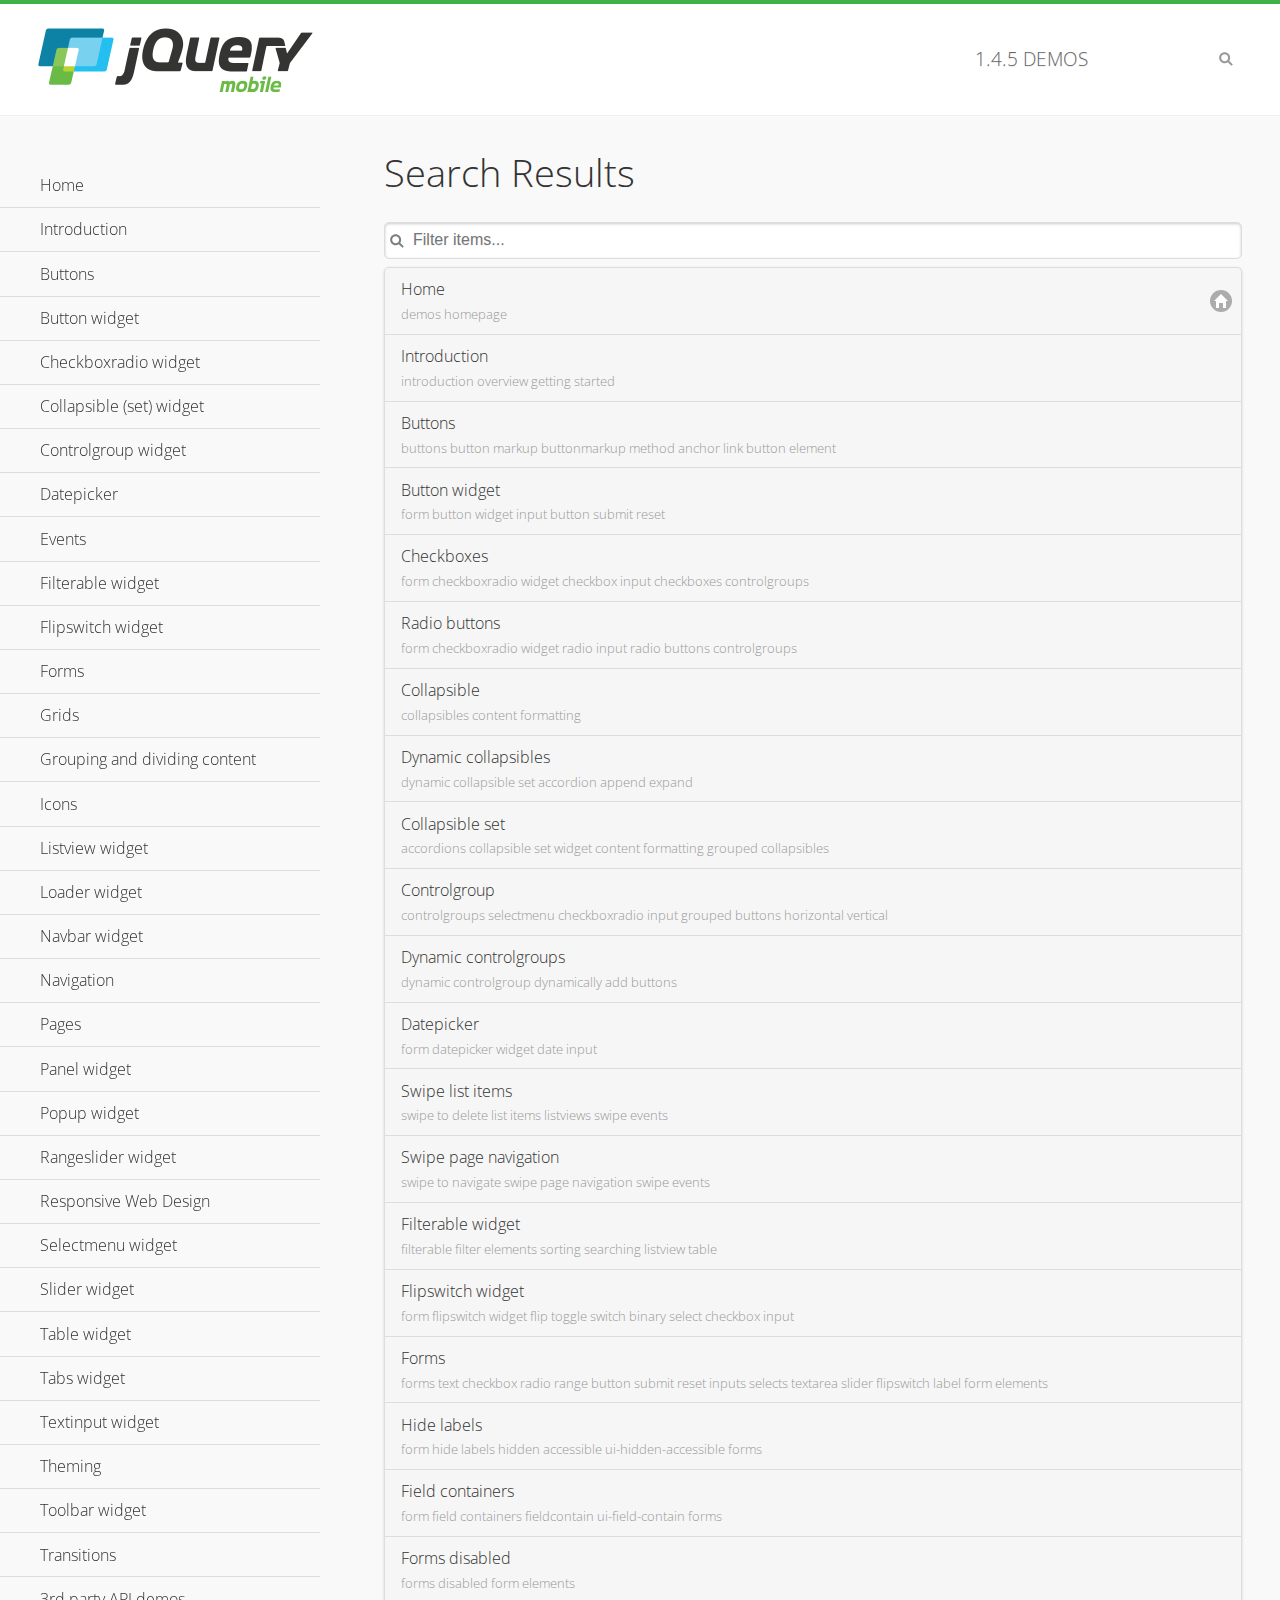
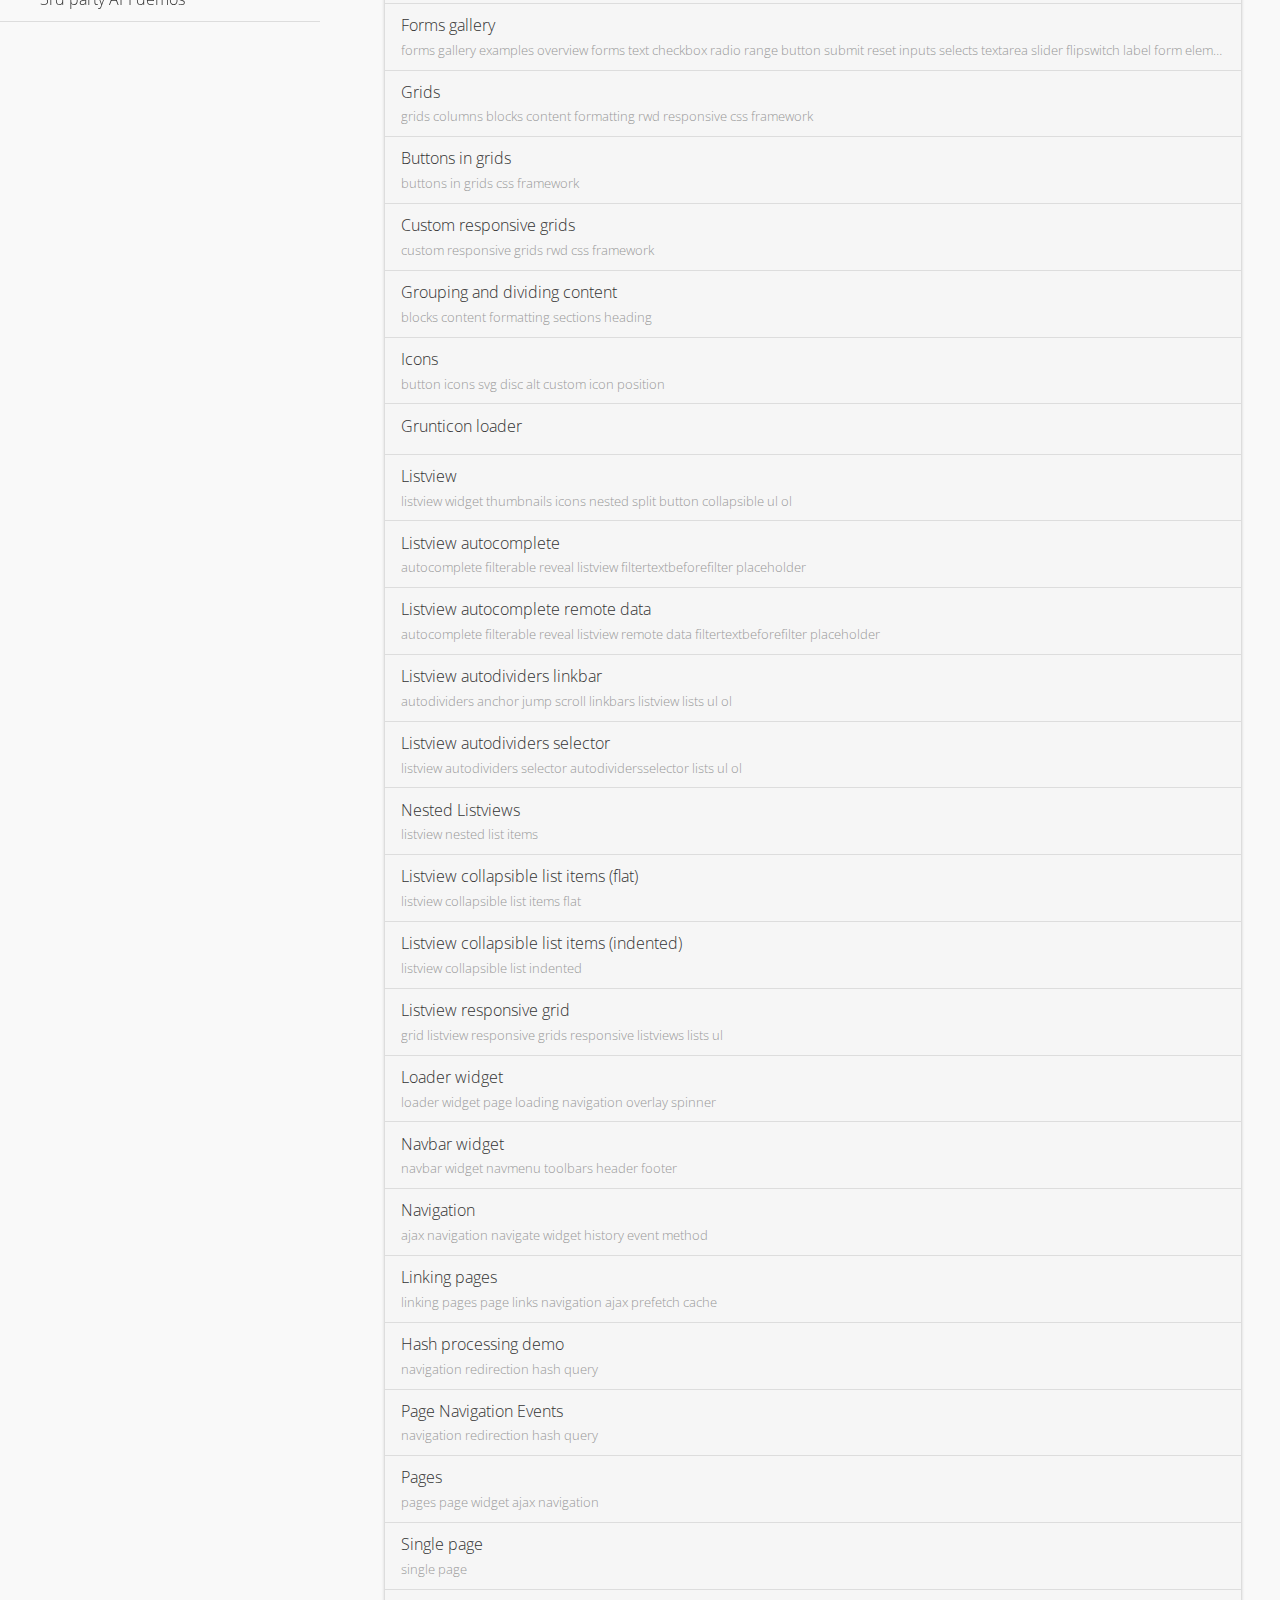
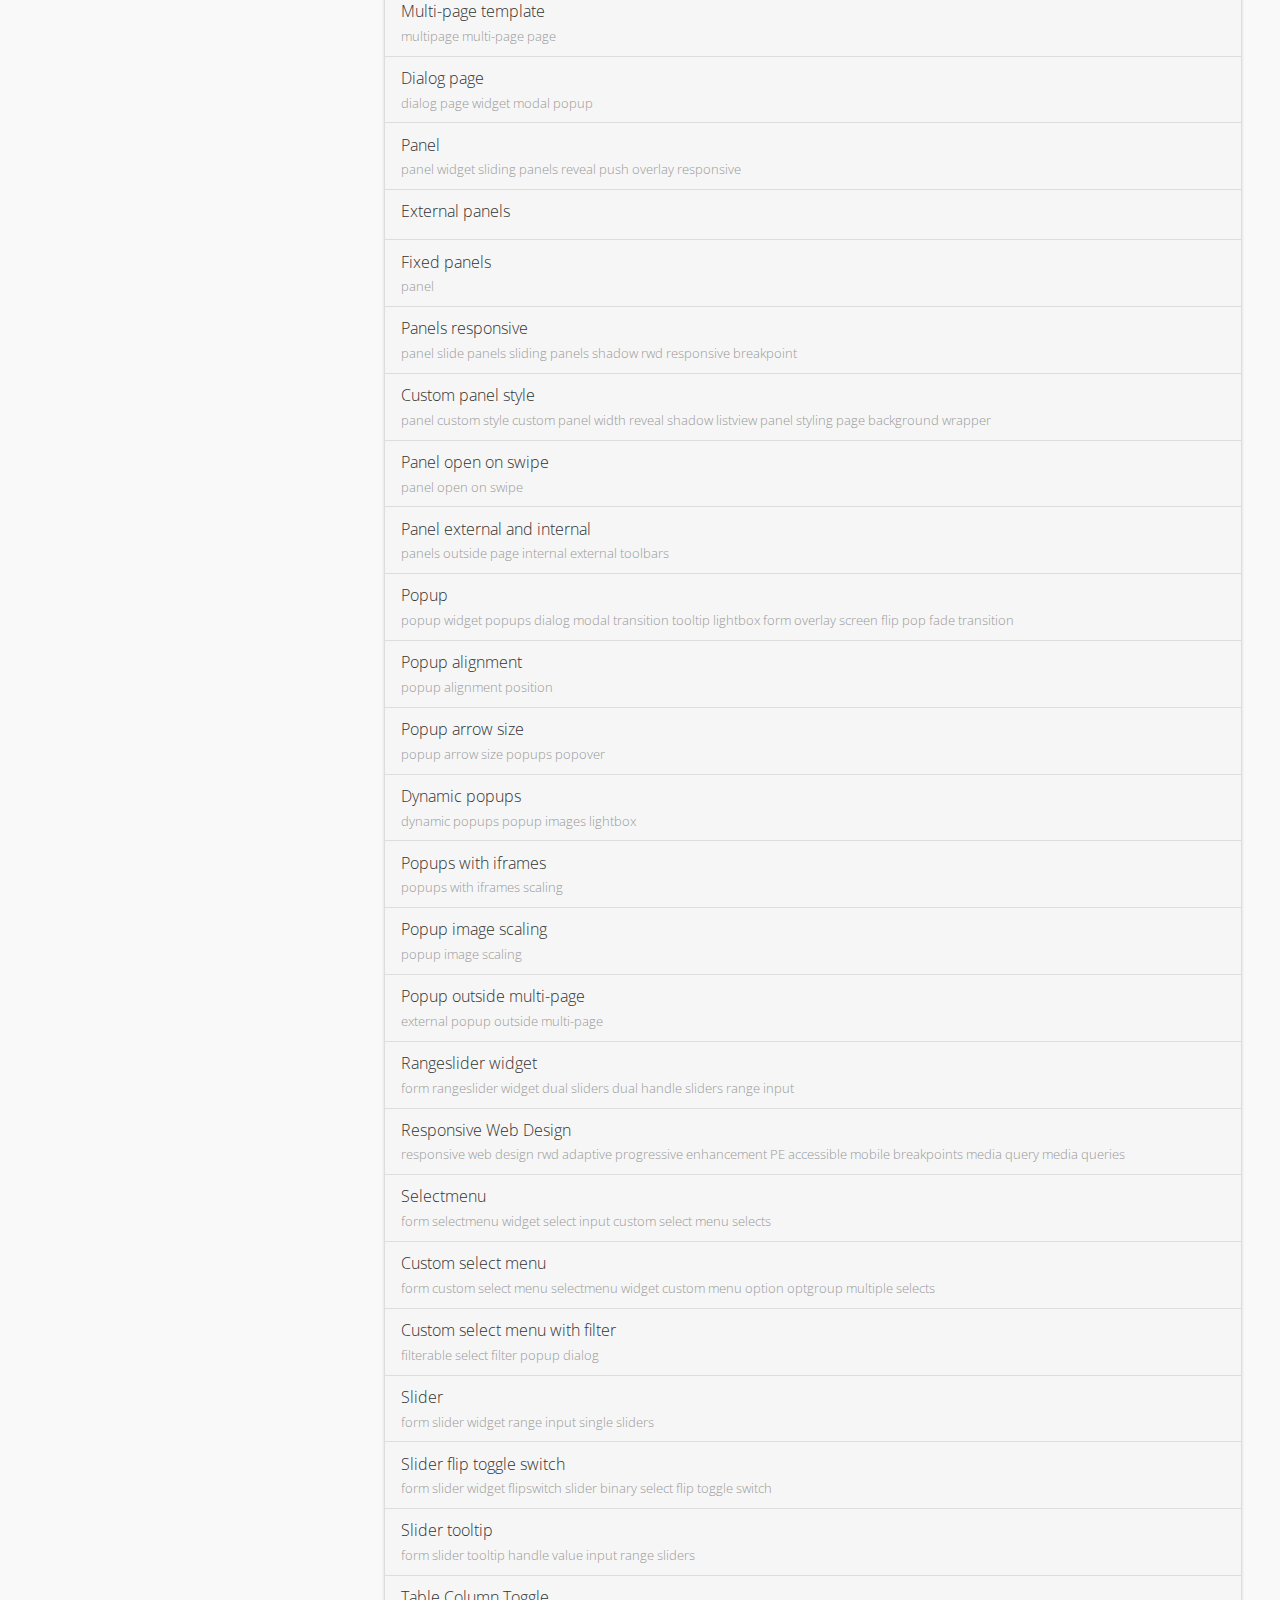
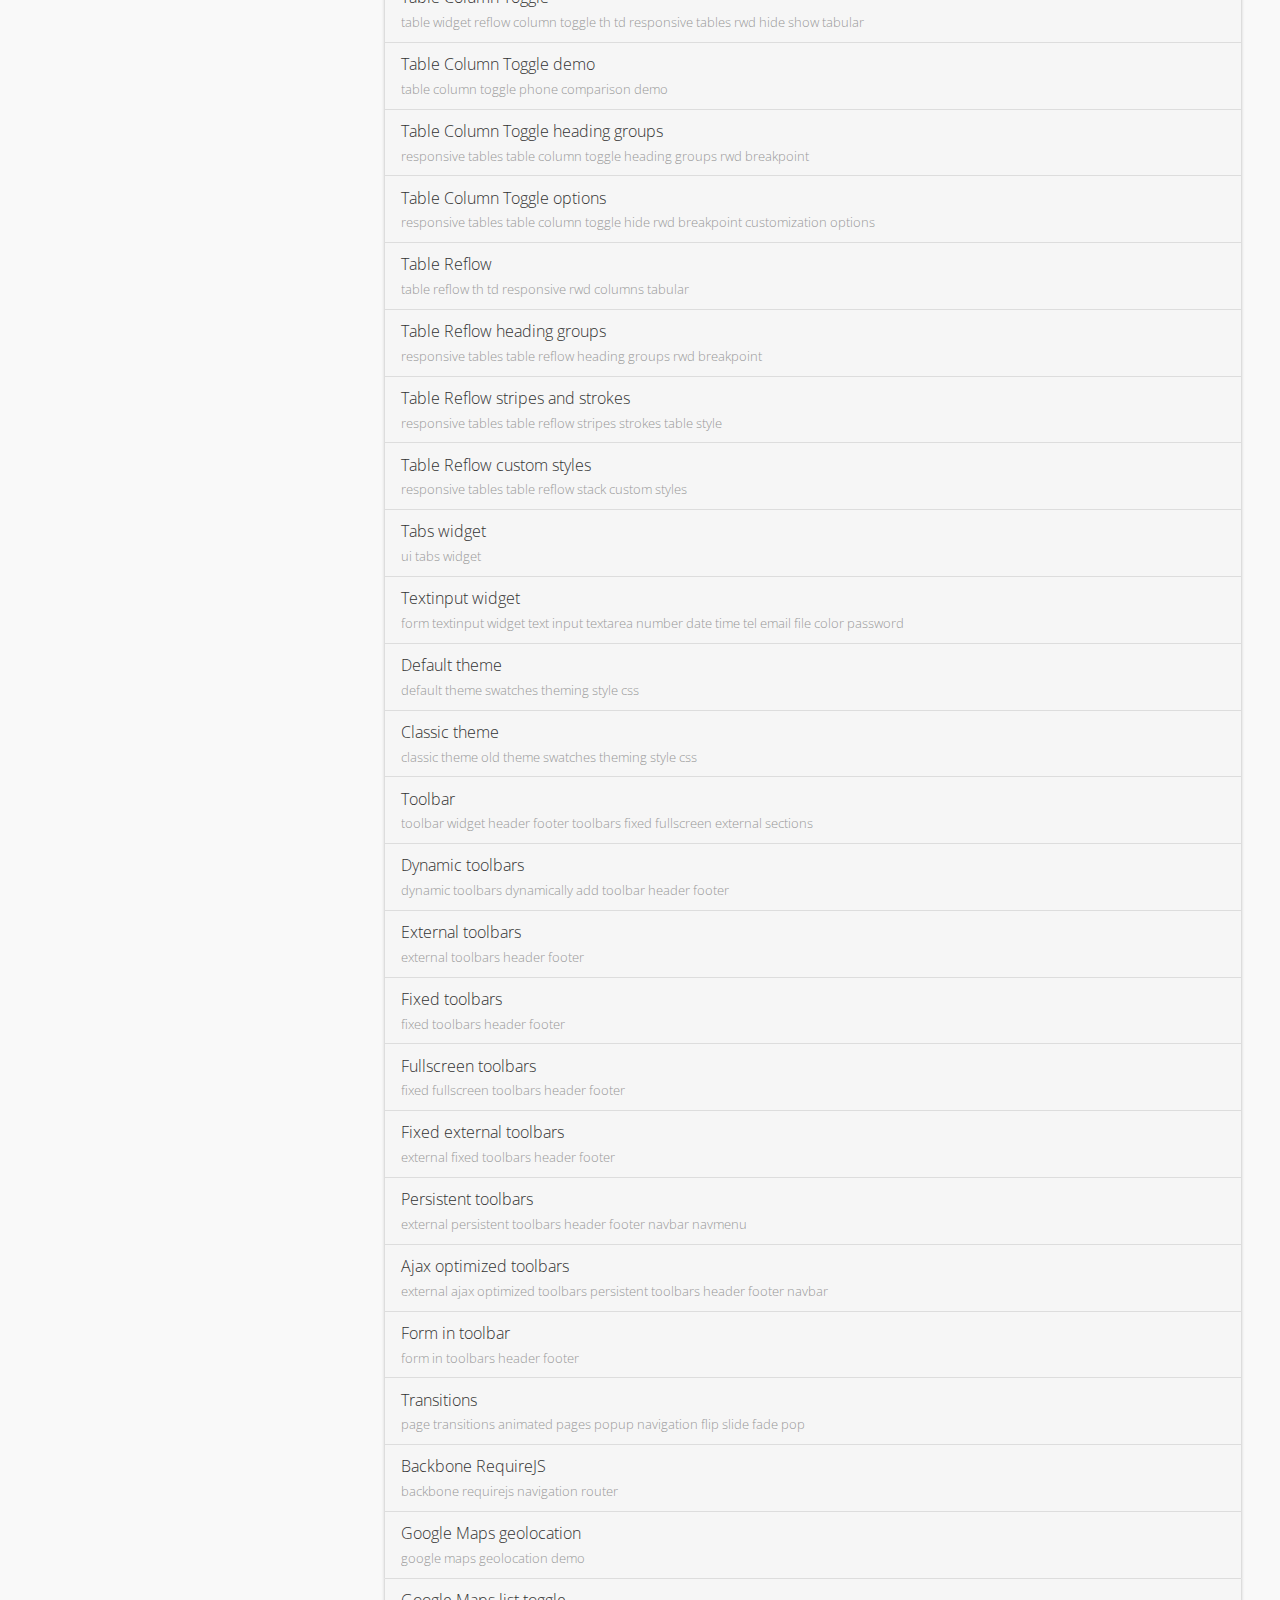
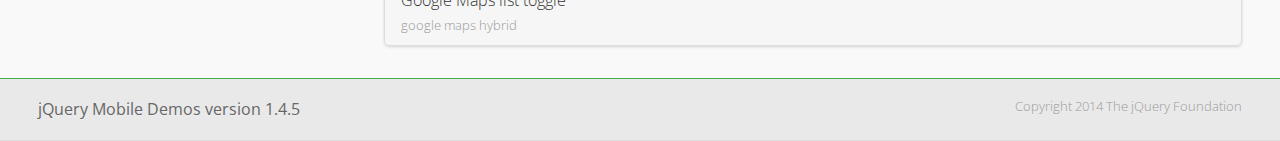
<file: js/jquery_mobile_1_4_5/demos/_search/index.html>
<!DOCTYPE html>
<html>
<head>
	<meta charset="utf-8">
	<meta name="viewport" content="width=device-width, initial-scale=1">
	<title>jQuery Mobile Demos</title>
	<link rel="stylesheet" href="../css/themes/default/jquery.mobile-1.4.5.min.css">
	<link rel="stylesheet" href="../_assets/css/jqm-demos.css">
	<link rel="shortcut icon" href="../_assets/favicon.ico">
    <link rel="stylesheet" href="http://fonts.googleapis.com/css?family=Open+Sans:300,400,700">
	<script src="../js/jquery.js"></script>
	<script src="../_assets/js/index.js"></script>
	<script src="../js/jquery.mobile-1.4.5.min.js"></script>

</head>
<body>
<div data-role="page" class="jqm-demos jqm-demos-index jqm-demos-search-results">

	<div data-role="header" class="jqm-header">
		<h2><a href="../" title="jQuery Mobile Demos home"><img src="../_assets/img/jquery-logo.png" alt="jQuery Mobile"></a></h2>
		<p><span class="jqm-version"></span> Demos</p>
		<a href="#" class="jqm-navmenu-link ui-btn ui-btn-icon-notext ui-corner-all ui-icon-bars ui-nodisc-icon ui-alt-icon ui-btn-left">Menu</a>
		<a href="#" class="jqm-search-link ui-btn ui-btn-icon-notext ui-corner-all ui-icon-search ui-nodisc-icon ui-alt-icon ui-btn-right">Search</a>
	</div><!-- /header -->

	<div role="main" class="ui-content jqm-content">

		<h1>Search Results</h1>

        <div class="jqm-search-results-wrap">
	        <ul class="jqm-list jqm-search-results-list">
<li data-filtertext="demos homepage" data-icon="home"><a href=".././">Home</a></li>
<li data-filtertext="introduction overview getting started"><a href="../intro/" data-ajax="false">Introduction</a></li>
<li data-filtertext="buttons button markup buttonmarkup method anchor link button element"><a href="../button-markup/" data-ajax="false">Buttons</a></li>
<li data-filtertext="form button widget input button submit reset"><a href="../button/" data-ajax="false">Button widget</a></li>
<li data-role="collapsible" data-enhanced="true" data-collapsed-icon="carat-d" data-expanded-icon="carat-u" data-iconpos="right" data-inset="false" class="ui-collapsible ui-collapsible-themed-content ui-collapsible-collapsed">
	<h3 class="ui-collapsible-heading ui-collapsible-heading-collapsed">
		<a href="#" class="ui-collapsible-heading-toggle ui-btn ui-btn-icon-right ui-btn-inherit ui-icon-carat-d">
		    Checkboxradio widget<span class="ui-collapsible-heading-status"> click to expand contents</span>
		</a>
	</h3>
	<div class="ui-collapsible-content ui-body-inherit ui-collapsible-content-collapsed" aria-hidden="true">
		<ul>
			<li data-filtertext="form checkboxradio widget checkbox input checkboxes controlgroups"><a href="../checkboxradio-checkbox/" data-ajax="false">Checkboxes</a></li>
			<li data-filtertext="form checkboxradio widget radio input radio buttons controlgroups"><a href="../checkboxradio-radio/" data-ajax="false">Radio buttons</a></li>
		</ul>
	</div>
</li>
<li data-role="collapsible" data-enhanced="true" data-collapsed-icon="carat-d" data-expanded-icon="carat-u" data-iconpos="right" data-inset="false" class="ui-collapsible ui-collapsible-themed-content ui-collapsible-collapsed">
	<h3 class="ui-collapsible-heading ui-collapsible-heading-collapsed">
		<a href="#" class="ui-collapsible-heading-toggle ui-btn ui-btn-icon-right ui-btn-inherit ui-icon-carat-d">
			Collapsible (set) widget<span class="ui-collapsible-heading-status"> click to expand contents</span>
		</a>
	</h3>
	<div class="ui-collapsible-content ui-body-inherit ui-collapsible-content-collapsed" aria-hidden="true">
		<ul>
			<li data-filtertext="collapsibles content formatting"><a href="../collapsible/" data-ajax="false">Collapsible</a></li>
			<li data-filtertext="dynamic collapsible set accordion append expand"><a href="../collapsible-dynamic/" data-ajax="false">Dynamic collapsibles</a></li>
			<li data-filtertext="accordions collapsible set widget content formatting grouped collapsibles"><a href="../collapsibleset/" data-ajax="false">Collapsible set</a></li>
		</ul>
	</div>
</li>
<li data-role="collapsible" data-enhanced="true" data-collapsed-icon="carat-d" data-expanded-icon="carat-u" data-iconpos="right" data-inset="false" class="ui-collapsible ui-collapsible-themed-content ui-collapsible-collapsed">
	<h3 class="ui-collapsible-heading ui-collapsible-heading-collapsed">
		<a href="#" class="ui-collapsible-heading-toggle ui-btn ui-btn-icon-right ui-btn-inherit ui-icon-carat-d">
			Controlgroup widget<span class="ui-collapsible-heading-status"> click to expand contents</span>
		</a>
	</h3>
	<div class="ui-collapsible-content ui-body-inherit ui-collapsible-content-collapsed" aria-hidden="true">
		<ul>
			<li data-filtertext="controlgroups selectmenu checkboxradio input grouped buttons horizontal vertical"><a href="../controlgroup/" data-ajax="false">Controlgroup</a></li>
			<li data-filtertext="dynamic controlgroup dynamically add buttons"><a href="../controlgroup-dynamic/" data-ajax="false">Dynamic controlgroups</a></li>
		</ul>
	</div>
</li>
<li data-filtertext="form datepicker widget date input"><a href="../datepicker/" data-ajax="false">Datepicker</a></li>
<li data-role="collapsible" data-enhanced="true" data-collapsed-icon="carat-d" data-expanded-icon="carat-u" data-iconpos="right" data-inset="false" class="ui-collapsible ui-collapsible-themed-content ui-collapsible-collapsed">
	<h3 class="ui-collapsible-heading ui-collapsible-heading-collapsed">
		<a href="#" class="ui-collapsible-heading-toggle ui-btn ui-btn-icon-right ui-btn-inherit ui-icon-carat-d">
			Events<span class="ui-collapsible-heading-status"> click to expand contents</span>
		</a>
	</h3>
	<div class="ui-collapsible-content ui-body-inherit ui-collapsible-content-collapsed" aria-hidden="true">
		<ul>
			<li data-filtertext="swipe to delete list items listviews swipe events"><a href="../swipe-list/" data-ajax="false">Swipe list items</a></li>
			<li data-filtertext="swipe to navigate swipe page navigation swipe events"><a href="../swipe-page/" data-ajax="false">Swipe page navigation</a></li>
		</ul>
	</div>
</li>
<li data-filtertext="filterable filter elements sorting searching listview table"><a href="../filterable/" data-ajax="false">Filterable widget</a></li>
<li data-filtertext="form flipswitch widget flip toggle switch binary select checkbox input"><a href="../flipswitch/" data-ajax="false">Flipswitch widget</a></li>
<li data-role="collapsible" data-enhanced="true" data-collapsed-icon="carat-d" data-expanded-icon="carat-u" data-iconpos="right" data-inset="false" class="ui-collapsible ui-collapsible-themed-content ui-collapsible-collapsed">
	<h3 class="ui-collapsible-heading ui-collapsible-heading-collapsed">
		<a href="#" class="ui-collapsible-heading-toggle ui-btn ui-btn-icon-right ui-btn-inherit ui-icon-carat-d">
			Forms<span class="ui-collapsible-heading-status"> click to expand contents</span>
		</a>
	</h3>
	<div class="ui-collapsible-content ui-body-inherit ui-collapsible-content-collapsed" aria-hidden="true">
		<ul>
			<li data-filtertext="forms text checkbox radio range button submit reset inputs selects textarea slider flipswitch label form elements"><a href="../forms/" data-ajax="false">Forms</a></li>
			<li data-filtertext="form hide labels hidden accessible ui-hidden-accessible forms"><a href="../forms-label-hidden-accessible/" data-ajax="false">Hide labels</a></li>
			<li data-filtertext="form field containers fieldcontain ui-field-contain forms"><a href="../forms-field-contain/" data-ajax="false">Field containers</a></li>
			<li data-filtertext="forms disabled form elements"><a href="../forms-disabled/" data-ajax="false">Forms disabled</a></li>
			<li data-filtertext="forms gallery examples overview forms text checkbox radio range button submit reset inputs selects textarea slider flipswitch label form elements"><a href="../forms-gallery/" data-ajax="false">Forms gallery</a></li>
		</ul>
	</div>
</li>
<li data-role="collapsible" data-enhanced="true" data-collapsed-icon="carat-d" data-expanded-icon="carat-u" data-iconpos="right" data-inset="false" class="ui-collapsible ui-collapsible-themed-content ui-collapsible-collapsed">
	<h3 class="ui-collapsible-heading ui-collapsible-heading-collapsed">
		<a href="#" class="ui-collapsible-heading-toggle ui-btn ui-btn-icon-right ui-btn-inherit ui-icon-carat-d">
			Grids<span class="ui-collapsible-heading-status"> click to expand contents</span>
		</a>
	</h3>
	<div class="ui-collapsible-content ui-body-inherit ui-collapsible-content-collapsed" aria-hidden="true">
		<ul>
			<li data-filtertext="grids columns blocks content formatting rwd responsive css framework"><a href="../grids/" data-ajax="false">Grids</a></li>
			<li data-filtertext="buttons in grids css framework"><a href="../grids-buttons/" data-ajax="false">Buttons in grids</a></li>
			<li data-filtertext="custom responsive grids rwd css framework"><a href="../grids-custom-responsive/" data-ajax="false">Custom responsive grids</a></li>
		</ul>
	</div>
</li>
<li data-filtertext="blocks content formatting sections heading"><a href="../body-bar-classes/" data-ajax="false">Grouping and dividing content</a></li>
<li data-role="collapsible" data-enhanced="true" data-collapsed-icon="carat-d" data-expanded-icon="carat-u" data-iconpos="right" data-inset="false" class="ui-collapsible ui-collapsible-themed-content ui-collapsible-collapsed">
	<h3 class="ui-collapsible-heading ui-collapsible-heading-collapsed">
		<a href="#" class="ui-collapsible-heading-toggle ui-btn ui-btn-icon-right ui-btn-inherit ui-icon-carat-d">
			Icons<span class="ui-collapsible-heading-status"> click to expand contents</span>
		</a>
	</h3>
	<div class="ui-collapsible-content ui-body-inherit ui-collapsible-content-collapsed" aria-hidden="true">
		<ul>
			<li data-filtertext="button icons svg disc alt custom icon position"><a href="../icons/" data-ajax="false">Icons</a></li>
			<li data-filtertext=""><a href="../icons-grunticon/" data-ajax="false">Grunticon loader</a></li>
		</ul>
	</div>
</li>
<li data-role="collapsible" data-enhanced="true" data-collapsed-icon="carat-d" data-expanded-icon="carat-u" data-iconpos="right" data-inset="false" class="ui-collapsible ui-collapsible-themed-content ui-collapsible-collapsed">
	<h3 class="ui-collapsible-heading ui-collapsible-heading-collapsed">
		<a href="#" class="ui-collapsible-heading-toggle ui-btn ui-btn-icon-right ui-btn-inherit ui-icon-carat-d">
			Listview widget<span class="ui-collapsible-heading-status"> click to expand contents</span>
		</a>
	</h3>
	<div class="ui-collapsible-content ui-body-inherit ui-collapsible-content-collapsed" aria-hidden="true">
		<ul>
			<li data-filtertext="listview widget thumbnails icons nested split button collapsible ul ol"><a href="../listview/" data-ajax="false">Listview</a></li>
			<li data-filtertext="autocomplete filterable reveal listview filtertextbeforefilter placeholder"><a href="../listview-autocomplete/" data-ajax="false">Listview autocomplete</a></li>
			<li data-filtertext="autocomplete filterable reveal listview remote data filtertextbeforefilter placeholder"><a href="../listview-autocomplete-remote/" data-ajax="false">Listview autocomplete remote data</a></li>
			<li data-filtertext="autodividers anchor jump scroll linkbars listview lists ul ol"><a href="../listview-autodividers-linkbar/" data-ajax="false">Listview autodividers linkbar</a></li>
			<li data-filtertext="listview autodividers selector autodividersselector lists ul ol"><a href="../listview-autodividers-selector/" data-ajax="false">Listview autodividers selector</a></li>
			<li data-filtertext="listview nested list items"><a href="../listview-nested-lists/" data-ajax="false">Nested Listviews</a></li>
			<li data-filtertext="listview collapsible list items flat"><a href="../listview-collapsible-item-flat/" data-ajax="false">Listview collapsible list items (flat)</a></li>
			<li data-filtertext="listview collapsible list indented"><a href="../listview-collapsible-item-indented/" data-ajax="false">Listview collapsible list items (indented)</a></li>
			<li data-filtertext="grid listview responsive grids responsive listviews lists ul"><a href="../listview-grid/" data-ajax="false">Listview responsive grid</a></li>
		</ul>
	</div>
</li>
<li data-filtertext="loader widget page loading navigation overlay spinner"><a href="../loader/" data-ajax="false">Loader widget</a></li>
<li data-filtertext="navbar widget navmenu toolbars header footer"><a href="../navbar/" data-ajax="false">Navbar widget</a></li>
<li data-role="collapsible" data-enhanced="true" data-collapsed-icon="carat-d" data-expanded-icon="carat-u" data-iconpos="right" data-inset="false" class="ui-collapsible ui-collapsible-themed-content ui-collapsible-collapsed">
	<h3 class="ui-collapsible-heading ui-collapsible-heading-collapsed">
		<a href="#" class="ui-collapsible-heading-toggle ui-btn ui-btn-icon-right ui-btn-inherit ui-icon-carat-d">
			Navigation<span class="ui-collapsible-heading-status"> click to expand contents</span>
		</a>
	</h3>
	<div class="ui-collapsible-content ui-body-inherit ui-collapsible-content-collapsed" aria-hidden="true">
		<ul>
			<li data-filtertext="ajax navigation navigate widget history event method"><a href="../navigation/" data-ajax="false">Navigation</a></li>
			<li data-filtertext="linking pages page links navigation ajax prefetch cache"><a href="../navigation-linking-pages/" data-ajax="false">Linking pages</a></li>
			<!-- <li data-filtertext="php redirect server redirection server-side navigation"><a href="../navigation-php-redirect/" data-ajax="false">PHP redirect demo</a></li>-->
			<li data-filtertext="navigation redirection hash query"><a href="../navigation-hash-processing/" data-ajax="false">Hash processing demo</a></li>
			<li data-filtertext="navigation redirection hash query"><a href="../page-events/" data-ajax="false">Page Navigation Events</a></li>
		</ul>
	</div>
</li>
<li data-role="collapsible" data-enhanced="true" data-collapsed-icon="carat-d" data-expanded-icon="carat-u" data-iconpos="right" data-inset="false" class="ui-collapsible ui-collapsible-themed-content ui-collapsible-collapsed">
	<h3 class="ui-collapsible-heading ui-collapsible-heading-collapsed">
		<a href="#" class="ui-collapsible-heading-toggle ui-btn ui-btn-icon-right ui-btn-inherit ui-icon-carat-d">
			Pages<span class="ui-collapsible-heading-status"> click to expand contents</span>
		</a>
	</h3>
	<div class="ui-collapsible-content ui-body-inherit ui-collapsible-content-collapsed" aria-hidden="true">
		<ul>
			<li data-filtertext="pages page widget ajax navigation"><a href="../pages/" data-ajax="false">Pages</a></li>
			<li data-filtertext="single page"><a href="../pages-single-page/" data-ajax="false">Single page</a></li>
			<li data-filtertext="multipage multi-page page"><a href="../pages-multi-page/" data-ajax="false">Multi-page template</a></li>
			<li data-filtertext="dialog page widget modal popup"><a href="../pages-dialog/" data-ajax="false">Dialog page</a></li>
		</ul>
	</div>
</li>
<li data-role="collapsible" data-enhanced="true" data-collapsed-icon="carat-d" data-expanded-icon="carat-u" data-iconpos="right" data-inset="false" class="ui-collapsible ui-collapsible-themed-content ui-collapsible-collapsed">
	<h3 class="ui-collapsible-heading ui-collapsible-heading-collapsed">
		<a href="#" class="ui-collapsible-heading-toggle ui-btn ui-btn-icon-right ui-btn-inherit ui-icon-carat-d">
			Panel widget<span class="ui-collapsible-heading-status"> click to expand contents</span>
		</a>
	</h3>
	<div class="ui-collapsible-content ui-body-inherit ui-collapsible-content-collapsed" aria-hidden="true">
		<ul>
			<li data-filtertext="panel widget sliding panels reveal push overlay responsive"><a href="../panel/" data-ajax="false">Panel</a></li>
			<li data-filtertext=""><a href="../panel-external/" data-ajax="false">External panels</a></li>
			<li data-filtertext="panel "><a href="../panel-fixed/" data-ajax="false">Fixed panels</a></li>
			<li data-filtertext="panel slide panels sliding panels shadow rwd responsive breakpoint"><a href="../panel-responsive/" data-ajax="false">Panels responsive</a></li>
			<li data-filtertext="panel custom style custom panel width reveal shadow listview panel styling page background wrapper"><a href="../panel-styling/" data-ajax="false">Custom panel style</a></li>
			<li data-filtertext="panel open on swipe"><a href="../panel-swipe-open/" data-ajax="false">Panel open on swipe</a></li>
			<li data-filtertext="panels outside page internal external toolbars"><a href="../panel-external-internal/" data-ajax="false">Panel external and internal</a></li>
		</ul>
	</div>
</li>
<li data-role="collapsible" data-enhanced="true" data-collapsed-icon="carat-d" data-expanded-icon="carat-u" data-iconpos="right" data-inset="false" class="ui-collapsible ui-collapsible-themed-content ui-collapsible-collapsed">
	<h3 class="ui-collapsible-heading ui-collapsible-heading-collapsed">
		<a href="#" class="ui-collapsible-heading-toggle ui-btn ui-btn-icon-right ui-btn-inherit ui-icon-carat-d">
			Popup widget<span class="ui-collapsible-heading-status"> click to expand contents</span>
		</a>
	</h3>
	<div class="ui-collapsible-content ui-body-inherit ui-collapsible-content-collapsed" aria-hidden="true">
		<ul>
			<li data-filtertext="popup widget popups dialog modal transition tooltip lightbox form overlay screen flip pop fade transition"><a href="../popup/" data-ajax="false">Popup</a></li>
			<li data-filtertext="popup alignment position"><a href="../popup-alignment/" data-ajax="false">Popup alignment</a></li>
			<li data-filtertext="popup arrow size popups popover"><a href="../popup-arrow-size/" data-ajax="false">Popup arrow size</a></li>
			<li data-filtertext="dynamic popups popup images lightbox"><a href="../popup-dynamic/" data-ajax="false">Dynamic popups</a></li>
			<li data-filtertext="popups with iframes scaling"><a href="../popup-iframe/" data-ajax="false">Popups with iframes</a></li>
			<li data-filtertext="popup image scaling"><a href="../popup-image-scaling/" data-ajax="false">Popup image scaling</a></li>
			<li data-filtertext="external popup outside multi-page"><a href="../popup-outside-multipage/" data-ajax="false">Popup outside multi-page</a></li>
		</ul>
	</div>
</li>
<li data-filtertext="form rangeslider widget dual sliders dual handle sliders range input"><a href="../rangeslider/" data-ajax="false">Rangeslider widget</a></li>
<li data-filtertext="responsive web design rwd adaptive progressive enhancement PE accessible mobile breakpoints media query media queries"><a href="../rwd/" data-ajax="false">Responsive Web Design</a></li>
<li data-role="collapsible" data-enhanced="true" data-collapsed-icon="carat-d" data-expanded-icon="carat-u" data-iconpos="right" data-inset="false" class="ui-collapsible ui-collapsible-themed-content ui-collapsible-collapsed">
	<h3 class="ui-collapsible-heading ui-collapsible-heading-collapsed">
		<a href="#" class="ui-collapsible-heading-toggle ui-btn ui-btn-icon-right ui-btn-inherit ui-icon-carat-d">
			Selectmenu widget<span class="ui-collapsible-heading-status"> click to expand contents</span>
		</a>
	</h3>
	<div class="ui-collapsible-content ui-body-inherit ui-collapsible-content-collapsed" aria-hidden="true">
		<ul>
			<li data-filtertext="form selectmenu widget select input custom select menu selects"><a href="../selectmenu/" data-ajax="false">Selectmenu</a></li>
			<li data-filtertext="form custom select menu selectmenu widget custom menu option optgroup multiple selects"><a href="../selectmenu-custom/" data-ajax="false">Custom select menu</a></li>
			<li data-filtertext="filterable select filter popup dialog"><a href="../selectmenu-custom-filter/" data-ajax="false">Custom select menu with filter</a></li>
		</ul>
	</div>
</li>
<li data-role="collapsible" data-enhanced="true" data-collapsed-icon="carat-d" data-expanded-icon="carat-u" data-iconpos="right" data-inset="false" class="ui-collapsible ui-collapsible-themed-content ui-collapsible-collapsed">
	<h3 class="ui-collapsible-heading ui-collapsible-heading-collapsed">
		<a href="#" class="ui-collapsible-heading-toggle ui-btn ui-btn-icon-right ui-btn-inherit ui-icon-carat-d">
			Slider widget<span class="ui-collapsible-heading-status"> click to expand contents</span>
		</a>
	</h3>
	<div class="ui-collapsible-content ui-body-inherit ui-collapsible-content-collapsed" aria-hidden="true">
		<ul>
			<li data-filtertext="form slider widget range input single sliders"><a href="../slider/" data-ajax="false">Slider</a></li>
			<li data-filtertext="form slider widget flipswitch slider binary select flip toggle switch"><a href="../slider-flipswitch/" data-ajax="false">Slider flip toggle switch</a></li>
			<li data-filtertext="form slider tooltip handle value input range sliders"><a href="../slider-tooltip/" data-ajax="false">Slider tooltip</a></li>
		</ul>
	</div>
</li>
<li data-role="collapsible" data-enhanced="true" data-collapsed-icon="carat-d" data-expanded-icon="carat-u" data-iconpos="right" data-inset="false" class="ui-collapsible ui-collapsible-themed-content ui-collapsible-collapsed">
	<h3 class="ui-collapsible-heading ui-collapsible-heading-collapsed">
		<a href="#" class="ui-collapsible-heading-toggle ui-btn ui-btn-icon-right ui-btn-inherit ui-icon-carat-d">
			Table widget<span class="ui-collapsible-heading-status"> click to expand contents</span>
		</a>
	</h3>
	<div class="ui-collapsible-content ui-body-inherit ui-collapsible-content-collapsed" aria-hidden="true">
		<ul>
			<li data-filtertext="table widget reflow column toggle th td responsive tables rwd hide show tabular"><a href="../table-column-toggle/" data-ajax="false">Table Column Toggle</a></li>
			<li data-filtertext="table column toggle phone comparison demo"><a href="../table-column-toggle-example/" data-ajax="false">Table Column Toggle demo</a></li>
			<li data-filtertext="responsive tables table column toggle heading groups rwd breakpoint"><a href="../table-column-toggle-heading-groups/" data-ajax="false">Table Column Toggle heading groups</a></li>
			<li data-filtertext="responsive tables table column toggle hide rwd breakpoint customization options"><a href="../table-column-toggle-options/" data-ajax="false">Table Column Toggle options</a></li>
			<li data-filtertext="table reflow th td responsive rwd columns tabular"><a href="../table-reflow/" data-ajax="false">Table Reflow</a></li>
			<li data-filtertext="responsive tables table reflow heading groups rwd breakpoint"><a href="../table-reflow-heading-groups/" data-ajax="false">Table Reflow heading groups</a></li>
			<li data-filtertext="responsive tables table reflow stripes strokes table style"><a href="../table-reflow-stripes-strokes/" data-ajax="false">Table Reflow stripes and strokes</a></li>
			<li data-filtertext="responsive tables table reflow stack custom styles"><a href="../table-reflow-styling/" data-ajax="false">Table Reflow custom styles</a></li>
		</ul>
	</div>
</li>
<li data-filtertext="ui tabs widget"><a href="../tabs/" data-ajax="false">Tabs widget</a></li>
<li data-filtertext="form textinput widget text input textarea number date time tel email file color password"><a href="../textinput/" data-ajax="false">Textinput widget</a></li>
<li data-role="collapsible" data-enhanced="true" data-collapsed-icon="carat-d" data-expanded-icon="carat-u" data-iconpos="right" data-inset="false" class="ui-collapsible ui-collapsible-themed-content ui-collapsible-collapsed">
	<h3 class="ui-collapsible-heading ui-collapsible-heading-collapsed">
		<a href="#" class="ui-collapsible-heading-toggle ui-btn ui-btn-icon-right ui-btn-inherit ui-icon-carat-d">
			Theming<span class="ui-collapsible-heading-status"> click to expand contents</span>
		</a>
	</h3>
	<div class="ui-collapsible-content ui-body-inherit ui-collapsible-content-collapsed" aria-hidden="true">
		<ul>
			<li data-filtertext="default theme swatches theming style css"><a href="../theme-default/" data-ajax="false">Default theme</a></li>
			<li data-filtertext="classic theme old theme swatches theming style css"><a href="../theme-classic/" data-ajax="false">Classic theme</a></li>
		</ul>
	</div>
</li>
<li data-role="collapsible" data-enhanced="true" data-collapsed-icon="carat-d" data-expanded-icon="carat-u" data-iconpos="right" data-inset="false" class="ui-collapsible ui-collapsible-themed-content ui-collapsible-collapsed">
	<h3 class="ui-collapsible-heading ui-collapsible-heading-collapsed">
		<a href="#" class="ui-collapsible-heading-toggle ui-btn ui-btn-icon-right ui-btn-inherit ui-icon-carat-d">
			Toolbar widget<span class="ui-collapsible-heading-status"> click to expand contents</span>
		</a>
	</h3>
	<div class="ui-collapsible-content ui-body-inherit ui-collapsible-content-collapsed" aria-hidden="true">
		<ul>
			<li data-filtertext="toolbar widget header footer toolbars fixed fullscreen external sections"><a href="../toolbar/" data-ajax="false">Toolbar</a></li>
			<li data-filtertext="dynamic toolbars dynamically add toolbar header footer"><a href="../toolbar-dynamic/" data-ajax="false">Dynamic toolbars</a></li>
			<li data-filtertext="external toolbars header footer"><a href="../toolbar-external/" data-ajax="false">External toolbars</a></li>
			<li data-filtertext="fixed toolbars header footer"><a href="../toolbar-fixed/" data-ajax="false">Fixed toolbars</a></li>
			<li data-filtertext="fixed fullscreen toolbars header footer"><a href="../toolbar-fixed-fullscreen/" data-ajax="false">Fullscreen toolbars</a></li>
			<li data-filtertext="external fixed toolbars header footer"><a href="../toolbar-fixed-external/" data-ajax="false">Fixed external toolbars</a></li>
			<li data-filtertext="external persistent toolbars header footer navbar navmenu"><a href="../toolbar-fixed-persistent/" data-ajax="false">Persistent toolbars</a></li>
			<li data-filtertext="external ajax optimized toolbars persistent toolbars header footer navbar"><a href="../toolbar-fixed-persistent-optimized/" data-ajax="false">Ajax optimized toolbars</a></li>
			<li data-filtertext="form in toolbars header footer"><a href="../toolbar-fixed-forms/" data-ajax="false">Form in toolbar</a></li>
		</ul>
	</div>
</li>
<li data-filtertext="page transitions animated pages popup navigation flip slide fade pop"><a href="../transitions/" data-ajax="false">Transitions</a></li>
<li data-role="collapsible" data-enhanced="true" data-collapsed-icon="carat-d" data-expanded-icon="carat-u" data-iconpos="right" data-inset="false" class="ui-collapsible ui-collapsible-themed-content ui-collapsible-collapsed">
	<h3 class="ui-collapsible-heading ui-collapsible-heading-collapsed">
		<a href="#" class="ui-collapsible-heading-toggle ui-btn ui-btn-icon-right ui-btn-inherit ui-icon-carat-d">
			3rd party API demos<span class="ui-collapsible-heading-status"> click to expand contents</span>
		</a>
	</h3>
	<div class="ui-collapsible-content ui-body-inherit ui-collapsible-content-collapsed" aria-hidden="true">
		<ul>
			<li data-filtertext="backbone requirejs navigation router"><a href="../backbone-requirejs/" data-ajax="false">Backbone RequireJS</a></li>
			<li data-filtertext="google maps geolocation demo"><a href="../map-geolocation/" data-ajax="false">Google Maps geolocation</a></li>
			<li data-filtertext="google maps hybrid"><a href="../map-list-toggle/" data-ajax="false">Google Maps list toggle</a></li>
		</ul>
	</div>
</li>



	        </ul>
	    </div>

	</div><!-- /content -->
	    <div data-role="panel" class="jqm-navmenu-panel" data-position="left" data-display="overlay" data-theme="a">
	    	<ul class="jqm-list ui-alt-icon ui-nodisc-icon">
<li data-filtertext="demos homepage" data-icon="home"><a href=".././">Home</a></li>
<li data-filtertext="introduction overview getting started"><a href="../intro/" data-ajax="false">Introduction</a></li>
<li data-filtertext="buttons button markup buttonmarkup method anchor link button element"><a href="../button-markup/" data-ajax="false">Buttons</a></li>
<li data-filtertext="form button widget input button submit reset"><a href="../button/" data-ajax="false">Button widget</a></li>
<li data-role="collapsible" data-enhanced="true" data-collapsed-icon="carat-d" data-expanded-icon="carat-u" data-iconpos="right" data-inset="false" class="ui-collapsible ui-collapsible-themed-content ui-collapsible-collapsed">
	<h3 class="ui-collapsible-heading ui-collapsible-heading-collapsed">
		<a href="#" class="ui-collapsible-heading-toggle ui-btn ui-btn-icon-right ui-btn-inherit ui-icon-carat-d">
		    Checkboxradio widget<span class="ui-collapsible-heading-status"> click to expand contents</span>
		</a>
	</h3>
	<div class="ui-collapsible-content ui-body-inherit ui-collapsible-content-collapsed" aria-hidden="true">
		<ul>
			<li data-filtertext="form checkboxradio widget checkbox input checkboxes controlgroups"><a href="../checkboxradio-checkbox/" data-ajax="false">Checkboxes</a></li>
			<li data-filtertext="form checkboxradio widget radio input radio buttons controlgroups"><a href="../checkboxradio-radio/" data-ajax="false">Radio buttons</a></li>
		</ul>
	</div>
</li>
<li data-role="collapsible" data-enhanced="true" data-collapsed-icon="carat-d" data-expanded-icon="carat-u" data-iconpos="right" data-inset="false" class="ui-collapsible ui-collapsible-themed-content ui-collapsible-collapsed">
	<h3 class="ui-collapsible-heading ui-collapsible-heading-collapsed">
		<a href="#" class="ui-collapsible-heading-toggle ui-btn ui-btn-icon-right ui-btn-inherit ui-icon-carat-d">
			Collapsible (set) widget<span class="ui-collapsible-heading-status"> click to expand contents</span>
		</a>
	</h3>
	<div class="ui-collapsible-content ui-body-inherit ui-collapsible-content-collapsed" aria-hidden="true">
		<ul>
			<li data-filtertext="collapsibles content formatting"><a href="../collapsible/" data-ajax="false">Collapsible</a></li>
			<li data-filtertext="dynamic collapsible set accordion append expand"><a href="../collapsible-dynamic/" data-ajax="false">Dynamic collapsibles</a></li>
			<li data-filtertext="accordions collapsible set widget content formatting grouped collapsibles"><a href="../collapsibleset/" data-ajax="false">Collapsible set</a></li>
		</ul>
	</div>
</li>
<li data-role="collapsible" data-enhanced="true" data-collapsed-icon="carat-d" data-expanded-icon="carat-u" data-iconpos="right" data-inset="false" class="ui-collapsible ui-collapsible-themed-content ui-collapsible-collapsed">
	<h3 class="ui-collapsible-heading ui-collapsible-heading-collapsed">
		<a href="#" class="ui-collapsible-heading-toggle ui-btn ui-btn-icon-right ui-btn-inherit ui-icon-carat-d">
			Controlgroup widget<span class="ui-collapsible-heading-status"> click to expand contents</span>
		</a>
	</h3>
	<div class="ui-collapsible-content ui-body-inherit ui-collapsible-content-collapsed" aria-hidden="true">
		<ul>
			<li data-filtertext="controlgroups selectmenu checkboxradio input grouped buttons horizontal vertical"><a href="../controlgroup/" data-ajax="false">Controlgroup</a></li>
			<li data-filtertext="dynamic controlgroup dynamically add buttons"><a href="../controlgroup-dynamic/" data-ajax="false">Dynamic controlgroups</a></li>
		</ul>
	</div>
</li>
<li data-filtertext="form datepicker widget date input"><a href="../datepicker/" data-ajax="false">Datepicker</a></li>
<li data-role="collapsible" data-enhanced="true" data-collapsed-icon="carat-d" data-expanded-icon="carat-u" data-iconpos="right" data-inset="false" class="ui-collapsible ui-collapsible-themed-content ui-collapsible-collapsed">
	<h3 class="ui-collapsible-heading ui-collapsible-heading-collapsed">
		<a href="#" class="ui-collapsible-heading-toggle ui-btn ui-btn-icon-right ui-btn-inherit ui-icon-carat-d">
			Events<span class="ui-collapsible-heading-status"> click to expand contents</span>
		</a>
	</h3>
	<div class="ui-collapsible-content ui-body-inherit ui-collapsible-content-collapsed" aria-hidden="true">
		<ul>
			<li data-filtertext="swipe to delete list items listviews swipe events"><a href="../swipe-list/" data-ajax="false">Swipe list items</a></li>
			<li data-filtertext="swipe to navigate swipe page navigation swipe events"><a href="../swipe-page/" data-ajax="false">Swipe page navigation</a></li>
		</ul>
	</div>
</li>
<li data-filtertext="filterable filter elements sorting searching listview table"><a href="../filterable/" data-ajax="false">Filterable widget</a></li>
<li data-filtertext="form flipswitch widget flip toggle switch binary select checkbox input"><a href="../flipswitch/" data-ajax="false">Flipswitch widget</a></li>
<li data-role="collapsible" data-enhanced="true" data-collapsed-icon="carat-d" data-expanded-icon="carat-u" data-iconpos="right" data-inset="false" class="ui-collapsible ui-collapsible-themed-content ui-collapsible-collapsed">
	<h3 class="ui-collapsible-heading ui-collapsible-heading-collapsed">
		<a href="#" class="ui-collapsible-heading-toggle ui-btn ui-btn-icon-right ui-btn-inherit ui-icon-carat-d">
			Forms<span class="ui-collapsible-heading-status"> click to expand contents</span>
		</a>
	</h3>
	<div class="ui-collapsible-content ui-body-inherit ui-collapsible-content-collapsed" aria-hidden="true">
		<ul>
			<li data-filtertext="forms text checkbox radio range button submit reset inputs selects textarea slider flipswitch label form elements"><a href="../forms/" data-ajax="false">Forms</a></li>
			<li data-filtertext="form hide labels hidden accessible ui-hidden-accessible forms"><a href="../forms-label-hidden-accessible/" data-ajax="false">Hide labels</a></li>
			<li data-filtertext="form field containers fieldcontain ui-field-contain forms"><a href="../forms-field-contain/" data-ajax="false">Field containers</a></li>
			<li data-filtertext="forms disabled form elements"><a href="../forms-disabled/" data-ajax="false">Forms disabled</a></li>
			<li data-filtertext="forms gallery examples overview forms text checkbox radio range button submit reset inputs selects textarea slider flipswitch label form elements"><a href="../forms-gallery/" data-ajax="false">Forms gallery</a></li>
		</ul>
	</div>
</li>
<li data-role="collapsible" data-enhanced="true" data-collapsed-icon="carat-d" data-expanded-icon="carat-u" data-iconpos="right" data-inset="false" class="ui-collapsible ui-collapsible-themed-content ui-collapsible-collapsed">
	<h3 class="ui-collapsible-heading ui-collapsible-heading-collapsed">
		<a href="#" class="ui-collapsible-heading-toggle ui-btn ui-btn-icon-right ui-btn-inherit ui-icon-carat-d">
			Grids<span class="ui-collapsible-heading-status"> click to expand contents</span>
		</a>
	</h3>
	<div class="ui-collapsible-content ui-body-inherit ui-collapsible-content-collapsed" aria-hidden="true">
		<ul>
			<li data-filtertext="grids columns blocks content formatting rwd responsive css framework"><a href="../grids/" data-ajax="false">Grids</a></li>
			<li data-filtertext="buttons in grids css framework"><a href="../grids-buttons/" data-ajax="false">Buttons in grids</a></li>
			<li data-filtertext="custom responsive grids rwd css framework"><a href="../grids-custom-responsive/" data-ajax="false">Custom responsive grids</a></li>
		</ul>
	</div>
</li>
<li data-filtertext="blocks content formatting sections heading"><a href="../body-bar-classes/" data-ajax="false">Grouping and dividing content</a></li>
<li data-role="collapsible" data-enhanced="true" data-collapsed-icon="carat-d" data-expanded-icon="carat-u" data-iconpos="right" data-inset="false" class="ui-collapsible ui-collapsible-themed-content ui-collapsible-collapsed">
	<h3 class="ui-collapsible-heading ui-collapsible-heading-collapsed">
		<a href="#" class="ui-collapsible-heading-toggle ui-btn ui-btn-icon-right ui-btn-inherit ui-icon-carat-d">
			Icons<span class="ui-collapsible-heading-status"> click to expand contents</span>
		</a>
	</h3>
	<div class="ui-collapsible-content ui-body-inherit ui-collapsible-content-collapsed" aria-hidden="true">
		<ul>
			<li data-filtertext="button icons svg disc alt custom icon position"><a href="../icons/" data-ajax="false">Icons</a></li>
			<li data-filtertext=""><a href="../icons-grunticon/" data-ajax="false">Grunticon loader</a></li>
		</ul>
	</div>
</li>
<li data-role="collapsible" data-enhanced="true" data-collapsed-icon="carat-d" data-expanded-icon="carat-u" data-iconpos="right" data-inset="false" class="ui-collapsible ui-collapsible-themed-content ui-collapsible-collapsed">
	<h3 class="ui-collapsible-heading ui-collapsible-heading-collapsed">
		<a href="#" class="ui-collapsible-heading-toggle ui-btn ui-btn-icon-right ui-btn-inherit ui-icon-carat-d">
			Listview widget<span class="ui-collapsible-heading-status"> click to expand contents</span>
		</a>
	</h3>
	<div class="ui-collapsible-content ui-body-inherit ui-collapsible-content-collapsed" aria-hidden="true">
		<ul>
			<li data-filtertext="listview widget thumbnails icons nested split button collapsible ul ol"><a href="../listview/" data-ajax="false">Listview</a></li>
			<li data-filtertext="autocomplete filterable reveal listview filtertextbeforefilter placeholder"><a href="../listview-autocomplete/" data-ajax="false">Listview autocomplete</a></li>
			<li data-filtertext="autocomplete filterable reveal listview remote data filtertextbeforefilter placeholder"><a href="../listview-autocomplete-remote/" data-ajax="false">Listview autocomplete remote data</a></li>
			<li data-filtertext="autodividers anchor jump scroll linkbars listview lists ul ol"><a href="../listview-autodividers-linkbar/" data-ajax="false">Listview autodividers linkbar</a></li>
			<li data-filtertext="listview autodividers selector autodividersselector lists ul ol"><a href="../listview-autodividers-selector/" data-ajax="false">Listview autodividers selector</a></li>
			<li data-filtertext="listview nested list items"><a href="../listview-nested-lists/" data-ajax="false">Nested Listviews</a></li>
			<li data-filtertext="listview collapsible list items flat"><a href="../listview-collapsible-item-flat/" data-ajax="false">Listview collapsible list items (flat)</a></li>
			<li data-filtertext="listview collapsible list indented"><a href="../listview-collapsible-item-indented/" data-ajax="false">Listview collapsible list items (indented)</a></li>
			<li data-filtertext="grid listview responsive grids responsive listviews lists ul"><a href="../listview-grid/" data-ajax="false">Listview responsive grid</a></li>
		</ul>
	</div>
</li>
<li data-filtertext="loader widget page loading navigation overlay spinner"><a href="../loader/" data-ajax="false">Loader widget</a></li>
<li data-filtertext="navbar widget navmenu toolbars header footer"><a href="../navbar/" data-ajax="false">Navbar widget</a></li>
<li data-role="collapsible" data-enhanced="true" data-collapsed-icon="carat-d" data-expanded-icon="carat-u" data-iconpos="right" data-inset="false" class="ui-collapsible ui-collapsible-themed-content ui-collapsible-collapsed">
	<h3 class="ui-collapsible-heading ui-collapsible-heading-collapsed">
		<a href="#" class="ui-collapsible-heading-toggle ui-btn ui-btn-icon-right ui-btn-inherit ui-icon-carat-d">
			Navigation<span class="ui-collapsible-heading-status"> click to expand contents</span>
		</a>
	</h3>
	<div class="ui-collapsible-content ui-body-inherit ui-collapsible-content-collapsed" aria-hidden="true">
		<ul>
			<li data-filtertext="ajax navigation navigate widget history event method"><a href="../navigation/" data-ajax="false">Navigation</a></li>
			<li data-filtertext="linking pages page links navigation ajax prefetch cache"><a href="../navigation-linking-pages/" data-ajax="false">Linking pages</a></li>
			<!-- <li data-filtertext="php redirect server redirection server-side navigation"><a href="../navigation-php-redirect/" data-ajax="false">PHP redirect demo</a></li>-->
			<li data-filtertext="navigation redirection hash query"><a href="../navigation-hash-processing/" data-ajax="false">Hash processing demo</a></li>
			<li data-filtertext="navigation redirection hash query"><a href="../page-events/" data-ajax="false">Page Navigation Events</a></li>
		</ul>
	</div>
</li>
<li data-role="collapsible" data-enhanced="true" data-collapsed-icon="carat-d" data-expanded-icon="carat-u" data-iconpos="right" data-inset="false" class="ui-collapsible ui-collapsible-themed-content ui-collapsible-collapsed">
	<h3 class="ui-collapsible-heading ui-collapsible-heading-collapsed">
		<a href="#" class="ui-collapsible-heading-toggle ui-btn ui-btn-icon-right ui-btn-inherit ui-icon-carat-d">
			Pages<span class="ui-collapsible-heading-status"> click to expand contents</span>
		</a>
	</h3>
	<div class="ui-collapsible-content ui-body-inherit ui-collapsible-content-collapsed" aria-hidden="true">
		<ul>
			<li data-filtertext="pages page widget ajax navigation"><a href="../pages/" data-ajax="false">Pages</a></li>
			<li data-filtertext="single page"><a href="../pages-single-page/" data-ajax="false">Single page</a></li>
			<li data-filtertext="multipage multi-page page"><a href="../pages-multi-page/" data-ajax="false">Multi-page template</a></li>
			<li data-filtertext="dialog page widget modal popup"><a href="../pages-dialog/" data-ajax="false">Dialog page</a></li>
		</ul>
	</div>
</li>
<li data-role="collapsible" data-enhanced="true" data-collapsed-icon="carat-d" data-expanded-icon="carat-u" data-iconpos="right" data-inset="false" class="ui-collapsible ui-collapsible-themed-content ui-collapsible-collapsed">
	<h3 class="ui-collapsible-heading ui-collapsible-heading-collapsed">
		<a href="#" class="ui-collapsible-heading-toggle ui-btn ui-btn-icon-right ui-btn-inherit ui-icon-carat-d">
			Panel widget<span class="ui-collapsible-heading-status"> click to expand contents</span>
		</a>
	</h3>
	<div class="ui-collapsible-content ui-body-inherit ui-collapsible-content-collapsed" aria-hidden="true">
		<ul>
			<li data-filtertext="panel widget sliding panels reveal push overlay responsive"><a href="../panel/" data-ajax="false">Panel</a></li>
			<li data-filtertext=""><a href="../panel-external/" data-ajax="false">External panels</a></li>
			<li data-filtertext="panel "><a href="../panel-fixed/" data-ajax="false">Fixed panels</a></li>
			<li data-filtertext="panel slide panels sliding panels shadow rwd responsive breakpoint"><a href="../panel-responsive/" data-ajax="false">Panels responsive</a></li>
			<li data-filtertext="panel custom style custom panel width reveal shadow listview panel styling page background wrapper"><a href="../panel-styling/" data-ajax="false">Custom panel style</a></li>
			<li data-filtertext="panel open on swipe"><a href="../panel-swipe-open/" data-ajax="false">Panel open on swipe</a></li>
			<li data-filtertext="panels outside page internal external toolbars"><a href="../panel-external-internal/" data-ajax="false">Panel external and internal</a></li>
		</ul>
	</div>
</li>
<li data-role="collapsible" data-enhanced="true" data-collapsed-icon="carat-d" data-expanded-icon="carat-u" data-iconpos="right" data-inset="false" class="ui-collapsible ui-collapsible-themed-content ui-collapsible-collapsed">
	<h3 class="ui-collapsible-heading ui-collapsible-heading-collapsed">
		<a href="#" class="ui-collapsible-heading-toggle ui-btn ui-btn-icon-right ui-btn-inherit ui-icon-carat-d">
			Popup widget<span class="ui-collapsible-heading-status"> click to expand contents</span>
		</a>
	</h3>
	<div class="ui-collapsible-content ui-body-inherit ui-collapsible-content-collapsed" aria-hidden="true">
		<ul>
			<li data-filtertext="popup widget popups dialog modal transition tooltip lightbox form overlay screen flip pop fade transition"><a href="../popup/" data-ajax="false">Popup</a></li>
			<li data-filtertext="popup alignment position"><a href="../popup-alignment/" data-ajax="false">Popup alignment</a></li>
			<li data-filtertext="popup arrow size popups popover"><a href="../popup-arrow-size/" data-ajax="false">Popup arrow size</a></li>
			<li data-filtertext="dynamic popups popup images lightbox"><a href="../popup-dynamic/" data-ajax="false">Dynamic popups</a></li>
			<li data-filtertext="popups with iframes scaling"><a href="../popup-iframe/" data-ajax="false">Popups with iframes</a></li>
			<li data-filtertext="popup image scaling"><a href="../popup-image-scaling/" data-ajax="false">Popup image scaling</a></li>
			<li data-filtertext="external popup outside multi-page"><a href="../popup-outside-multipage/" data-ajax="false">Popup outside multi-page</a></li>
		</ul>
	</div>
</li>
<li data-filtertext="form rangeslider widget dual sliders dual handle sliders range input"><a href="../rangeslider/" data-ajax="false">Rangeslider widget</a></li>
<li data-filtertext="responsive web design rwd adaptive progressive enhancement PE accessible mobile breakpoints media query media queries"><a href="../rwd/" data-ajax="false">Responsive Web Design</a></li>
<li data-role="collapsible" data-enhanced="true" data-collapsed-icon="carat-d" data-expanded-icon="carat-u" data-iconpos="right" data-inset="false" class="ui-collapsible ui-collapsible-themed-content ui-collapsible-collapsed">
	<h3 class="ui-collapsible-heading ui-collapsible-heading-collapsed">
		<a href="#" class="ui-collapsible-heading-toggle ui-btn ui-btn-icon-right ui-btn-inherit ui-icon-carat-d">
			Selectmenu widget<span class="ui-collapsible-heading-status"> click to expand contents</span>
		</a>
	</h3>
	<div class="ui-collapsible-content ui-body-inherit ui-collapsible-content-collapsed" aria-hidden="true">
		<ul>
			<li data-filtertext="form selectmenu widget select input custom select menu selects"><a href="../selectmenu/" data-ajax="false">Selectmenu</a></li>
			<li data-filtertext="form custom select menu selectmenu widget custom menu option optgroup multiple selects"><a href="../selectmenu-custom/" data-ajax="false">Custom select menu</a></li>
			<li data-filtertext="filterable select filter popup dialog"><a href="../selectmenu-custom-filter/" data-ajax="false">Custom select menu with filter</a></li>
		</ul>
	</div>
</li>
<li data-role="collapsible" data-enhanced="true" data-collapsed-icon="carat-d" data-expanded-icon="carat-u" data-iconpos="right" data-inset="false" class="ui-collapsible ui-collapsible-themed-content ui-collapsible-collapsed">
	<h3 class="ui-collapsible-heading ui-collapsible-heading-collapsed">
		<a href="#" class="ui-collapsible-heading-toggle ui-btn ui-btn-icon-right ui-btn-inherit ui-icon-carat-d">
			Slider widget<span class="ui-collapsible-heading-status"> click to expand contents</span>
		</a>
	</h3>
	<div class="ui-collapsible-content ui-body-inherit ui-collapsible-content-collapsed" aria-hidden="true">
		<ul>
			<li data-filtertext="form slider widget range input single sliders"><a href="../slider/" data-ajax="false">Slider</a></li>
			<li data-filtertext="form slider widget flipswitch slider binary select flip toggle switch"><a href="../slider-flipswitch/" data-ajax="false">Slider flip toggle switch</a></li>
			<li data-filtertext="form slider tooltip handle value input range sliders"><a href="../slider-tooltip/" data-ajax="false">Slider tooltip</a></li>
		</ul>
	</div>
</li>
<li data-role="collapsible" data-enhanced="true" data-collapsed-icon="carat-d" data-expanded-icon="carat-u" data-iconpos="right" data-inset="false" class="ui-collapsible ui-collapsible-themed-content ui-collapsible-collapsed">
	<h3 class="ui-collapsible-heading ui-collapsible-heading-collapsed">
		<a href="#" class="ui-collapsible-heading-toggle ui-btn ui-btn-icon-right ui-btn-inherit ui-icon-carat-d">
			Table widget<span class="ui-collapsible-heading-status"> click to expand contents</span>
		</a>
	</h3>
	<div class="ui-collapsible-content ui-body-inherit ui-collapsible-content-collapsed" aria-hidden="true">
		<ul>
			<li data-filtertext="table widget reflow column toggle th td responsive tables rwd hide show tabular"><a href="../table-column-toggle/" data-ajax="false">Table Column Toggle</a></li>
			<li data-filtertext="table column toggle phone comparison demo"><a href="../table-column-toggle-example/" data-ajax="false">Table Column Toggle demo</a></li>
			<li data-filtertext="responsive tables table column toggle heading groups rwd breakpoint"><a href="../table-column-toggle-heading-groups/" data-ajax="false">Table Column Toggle heading groups</a></li>
			<li data-filtertext="responsive tables table column toggle hide rwd breakpoint customization options"><a href="../table-column-toggle-options/" data-ajax="false">Table Column Toggle options</a></li>
			<li data-filtertext="table reflow th td responsive rwd columns tabular"><a href="../table-reflow/" data-ajax="false">Table Reflow</a></li>
			<li data-filtertext="responsive tables table reflow heading groups rwd breakpoint"><a href="../table-reflow-heading-groups/" data-ajax="false">Table Reflow heading groups</a></li>
			<li data-filtertext="responsive tables table reflow stripes strokes table style"><a href="../table-reflow-stripes-strokes/" data-ajax="false">Table Reflow stripes and strokes</a></li>
			<li data-filtertext="responsive tables table reflow stack custom styles"><a href="../table-reflow-styling/" data-ajax="false">Table Reflow custom styles</a></li>
		</ul>
	</div>
</li>
<li data-filtertext="ui tabs widget"><a href="../tabs/" data-ajax="false">Tabs widget</a></li>
<li data-filtertext="form textinput widget text input textarea number date time tel email file color password"><a href="../textinput/" data-ajax="false">Textinput widget</a></li>
<li data-role="collapsible" data-enhanced="true" data-collapsed-icon="carat-d" data-expanded-icon="carat-u" data-iconpos="right" data-inset="false" class="ui-collapsible ui-collapsible-themed-content ui-collapsible-collapsed">
	<h3 class="ui-collapsible-heading ui-collapsible-heading-collapsed">
		<a href="#" class="ui-collapsible-heading-toggle ui-btn ui-btn-icon-right ui-btn-inherit ui-icon-carat-d">
			Theming<span class="ui-collapsible-heading-status"> click to expand contents</span>
		</a>
	</h3>
	<div class="ui-collapsible-content ui-body-inherit ui-collapsible-content-collapsed" aria-hidden="true">
		<ul>
			<li data-filtertext="default theme swatches theming style css"><a href="../theme-default/" data-ajax="false">Default theme</a></li>
			<li data-filtertext="classic theme old theme swatches theming style css"><a href="../theme-classic/" data-ajax="false">Classic theme</a></li>
		</ul>
	</div>
</li>
<li data-role="collapsible" data-enhanced="true" data-collapsed-icon="carat-d" data-expanded-icon="carat-u" data-iconpos="right" data-inset="false" class="ui-collapsible ui-collapsible-themed-content ui-collapsible-collapsed">
	<h3 class="ui-collapsible-heading ui-collapsible-heading-collapsed">
		<a href="#" class="ui-collapsible-heading-toggle ui-btn ui-btn-icon-right ui-btn-inherit ui-icon-carat-d">
			Toolbar widget<span class="ui-collapsible-heading-status"> click to expand contents</span>
		</a>
	</h3>
	<div class="ui-collapsible-content ui-body-inherit ui-collapsible-content-collapsed" aria-hidden="true">
		<ul>
			<li data-filtertext="toolbar widget header footer toolbars fixed fullscreen external sections"><a href="../toolbar/" data-ajax="false">Toolbar</a></li>
			<li data-filtertext="dynamic toolbars dynamically add toolbar header footer"><a href="../toolbar-dynamic/" data-ajax="false">Dynamic toolbars</a></li>
			<li data-filtertext="external toolbars header footer"><a href="../toolbar-external/" data-ajax="false">External toolbars</a></li>
			<li data-filtertext="fixed toolbars header footer"><a href="../toolbar-fixed/" data-ajax="false">Fixed toolbars</a></li>
			<li data-filtertext="fixed fullscreen toolbars header footer"><a href="../toolbar-fixed-fullscreen/" data-ajax="false">Fullscreen toolbars</a></li>
			<li data-filtertext="external fixed toolbars header footer"><a href="../toolbar-fixed-external/" data-ajax="false">Fixed external toolbars</a></li>
			<li data-filtertext="external persistent toolbars header footer navbar navmenu"><a href="../toolbar-fixed-persistent/" data-ajax="false">Persistent toolbars</a></li>
			<li data-filtertext="external ajax optimized toolbars persistent toolbars header footer navbar"><a href="../toolbar-fixed-persistent-optimized/" data-ajax="false">Ajax optimized toolbars</a></li>
			<li data-filtertext="form in toolbars header footer"><a href="../toolbar-fixed-forms/" data-ajax="false">Form in toolbar</a></li>
		</ul>
	</div>
</li>
<li data-filtertext="page transitions animated pages popup navigation flip slide fade pop"><a href="../transitions/" data-ajax="false">Transitions</a></li>
<li data-role="collapsible" data-enhanced="true" data-collapsed-icon="carat-d" data-expanded-icon="carat-u" data-iconpos="right" data-inset="false" class="ui-collapsible ui-collapsible-themed-content ui-collapsible-collapsed">
	<h3 class="ui-collapsible-heading ui-collapsible-heading-collapsed">
		<a href="#" class="ui-collapsible-heading-toggle ui-btn ui-btn-icon-right ui-btn-inherit ui-icon-carat-d">
			3rd party API demos<span class="ui-collapsible-heading-status"> click to expand contents</span>
		</a>
	</h3>
	<div class="ui-collapsible-content ui-body-inherit ui-collapsible-content-collapsed" aria-hidden="true">
		<ul>
			<li data-filtertext="backbone requirejs navigation router"><a href="../backbone-requirejs/" data-ajax="false">Backbone RequireJS</a></li>
			<li data-filtertext="google maps geolocation demo"><a href="../map-geolocation/" data-ajax="false">Google Maps geolocation</a></li>
			<li data-filtertext="google maps hybrid"><a href="../map-list-toggle/" data-ajax="false">Google Maps list toggle</a></li>
		</ul>
	</div>
</li>



		     </ul>
		</div><!-- /panel -->


	<div data-role="footer" data-position="fixed" data-tap-toggle="false" class="jqm-footer">
		<p>jQuery Mobile Demos version <span class="jqm-version"></span></p>
		<p>Copyright 2014 The jQuery Foundation</p>
	</div><!-- /footer -->
	<!-- TODO: This should become an external panel so we can add input to markup (unique ID) -->
    <div data-role="panel" class="jqm-search-panel" data-position="right" data-display="overlay" data-theme="a">
		<div class="jqm-search">
			<ul class="jqm-list" data-filter-placeholder="Search demos..." data-filter-reveal="true">
<li data-filtertext="demos homepage" data-icon="home"><a href=".././">Home</a></li>
<li data-filtertext="introduction overview getting started"><a href="../intro/" data-ajax="false">Introduction</a></li>
<li data-filtertext="buttons button markup buttonmarkup method anchor link button element"><a href="../button-markup/" data-ajax="false">Buttons</a></li>
<li data-filtertext="form button widget input button submit reset"><a href="../button/" data-ajax="false">Button widget</a></li>
<li data-role="collapsible" data-enhanced="true" data-collapsed-icon="carat-d" data-expanded-icon="carat-u" data-iconpos="right" data-inset="false" class="ui-collapsible ui-collapsible-themed-content ui-collapsible-collapsed">
	<h3 class="ui-collapsible-heading ui-collapsible-heading-collapsed">
		<a href="#" class="ui-collapsible-heading-toggle ui-btn ui-btn-icon-right ui-btn-inherit ui-icon-carat-d">
		    Checkboxradio widget<span class="ui-collapsible-heading-status"> click to expand contents</span>
		</a>
	</h3>
	<div class="ui-collapsible-content ui-body-inherit ui-collapsible-content-collapsed" aria-hidden="true">
		<ul>
			<li data-filtertext="form checkboxradio widget checkbox input checkboxes controlgroups"><a href="../checkboxradio-checkbox/" data-ajax="false">Checkboxes</a></li>
			<li data-filtertext="form checkboxradio widget radio input radio buttons controlgroups"><a href="../checkboxradio-radio/" data-ajax="false">Radio buttons</a></li>
		</ul>
	</div>
</li>
<li data-role="collapsible" data-enhanced="true" data-collapsed-icon="carat-d" data-expanded-icon="carat-u" data-iconpos="right" data-inset="false" class="ui-collapsible ui-collapsible-themed-content ui-collapsible-collapsed">
	<h3 class="ui-collapsible-heading ui-collapsible-heading-collapsed">
		<a href="#" class="ui-collapsible-heading-toggle ui-btn ui-btn-icon-right ui-btn-inherit ui-icon-carat-d">
			Collapsible (set) widget<span class="ui-collapsible-heading-status"> click to expand contents</span>
		</a>
	</h3>
	<div class="ui-collapsible-content ui-body-inherit ui-collapsible-content-collapsed" aria-hidden="true">
		<ul>
			<li data-filtertext="collapsibles content formatting"><a href="../collapsible/" data-ajax="false">Collapsible</a></li>
			<li data-filtertext="dynamic collapsible set accordion append expand"><a href="../collapsible-dynamic/" data-ajax="false">Dynamic collapsibles</a></li>
			<li data-filtertext="accordions collapsible set widget content formatting grouped collapsibles"><a href="../collapsibleset/" data-ajax="false">Collapsible set</a></li>
		</ul>
	</div>
</li>
<li data-role="collapsible" data-enhanced="true" data-collapsed-icon="carat-d" data-expanded-icon="carat-u" data-iconpos="right" data-inset="false" class="ui-collapsible ui-collapsible-themed-content ui-collapsible-collapsed">
	<h3 class="ui-collapsible-heading ui-collapsible-heading-collapsed">
		<a href="#" class="ui-collapsible-heading-toggle ui-btn ui-btn-icon-right ui-btn-inherit ui-icon-carat-d">
			Controlgroup widget<span class="ui-collapsible-heading-status"> click to expand contents</span>
		</a>
	</h3>
	<div class="ui-collapsible-content ui-body-inherit ui-collapsible-content-collapsed" aria-hidden="true">
		<ul>
			<li data-filtertext="controlgroups selectmenu checkboxradio input grouped buttons horizontal vertical"><a href="../controlgroup/" data-ajax="false">Controlgroup</a></li>
			<li data-filtertext="dynamic controlgroup dynamically add buttons"><a href="../controlgroup-dynamic/" data-ajax="false">Dynamic controlgroups</a></li>
		</ul>
	</div>
</li>
<li data-filtertext="form datepicker widget date input"><a href="../datepicker/" data-ajax="false">Datepicker</a></li>
<li data-role="collapsible" data-enhanced="true" data-collapsed-icon="carat-d" data-expanded-icon="carat-u" data-iconpos="right" data-inset="false" class="ui-collapsible ui-collapsible-themed-content ui-collapsible-collapsed">
	<h3 class="ui-collapsible-heading ui-collapsible-heading-collapsed">
		<a href="#" class="ui-collapsible-heading-toggle ui-btn ui-btn-icon-right ui-btn-inherit ui-icon-carat-d">
			Events<span class="ui-collapsible-heading-status"> click to expand contents</span>
		</a>
	</h3>
	<div class="ui-collapsible-content ui-body-inherit ui-collapsible-content-collapsed" aria-hidden="true">
		<ul>
			<li data-filtertext="swipe to delete list items listviews swipe events"><a href="../swipe-list/" data-ajax="false">Swipe list items</a></li>
			<li data-filtertext="swipe to navigate swipe page navigation swipe events"><a href="../swipe-page/" data-ajax="false">Swipe page navigation</a></li>
		</ul>
	</div>
</li>
<li data-filtertext="filterable filter elements sorting searching listview table"><a href="../filterable/" data-ajax="false">Filterable widget</a></li>
<li data-filtertext="form flipswitch widget flip toggle switch binary select checkbox input"><a href="../flipswitch/" data-ajax="false">Flipswitch widget</a></li>
<li data-role="collapsible" data-enhanced="true" data-collapsed-icon="carat-d" data-expanded-icon="carat-u" data-iconpos="right" data-inset="false" class="ui-collapsible ui-collapsible-themed-content ui-collapsible-collapsed">
	<h3 class="ui-collapsible-heading ui-collapsible-heading-collapsed">
		<a href="#" class="ui-collapsible-heading-toggle ui-btn ui-btn-icon-right ui-btn-inherit ui-icon-carat-d">
			Forms<span class="ui-collapsible-heading-status"> click to expand contents</span>
		</a>
	</h3>
	<div class="ui-collapsible-content ui-body-inherit ui-collapsible-content-collapsed" aria-hidden="true">
		<ul>
			<li data-filtertext="forms text checkbox radio range button submit reset inputs selects textarea slider flipswitch label form elements"><a href="../forms/" data-ajax="false">Forms</a></li>
			<li data-filtertext="form hide labels hidden accessible ui-hidden-accessible forms"><a href="../forms-label-hidden-accessible/" data-ajax="false">Hide labels</a></li>
			<li data-filtertext="form field containers fieldcontain ui-field-contain forms"><a href="../forms-field-contain/" data-ajax="false">Field containers</a></li>
			<li data-filtertext="forms disabled form elements"><a href="../forms-disabled/" data-ajax="false">Forms disabled</a></li>
			<li data-filtertext="forms gallery examples overview forms text checkbox radio range button submit reset inputs selects textarea slider flipswitch label form elements"><a href="../forms-gallery/" data-ajax="false">Forms gallery</a></li>
		</ul>
	</div>
</li>
<li data-role="collapsible" data-enhanced="true" data-collapsed-icon="carat-d" data-expanded-icon="carat-u" data-iconpos="right" data-inset="false" class="ui-collapsible ui-collapsible-themed-content ui-collapsible-collapsed">
	<h3 class="ui-collapsible-heading ui-collapsible-heading-collapsed">
		<a href="#" class="ui-collapsible-heading-toggle ui-btn ui-btn-icon-right ui-btn-inherit ui-icon-carat-d">
			Grids<span class="ui-collapsible-heading-status"> click to expand contents</span>
		</a>
	</h3>
	<div class="ui-collapsible-content ui-body-inherit ui-collapsible-content-collapsed" aria-hidden="true">
		<ul>
			<li data-filtertext="grids columns blocks content formatting rwd responsive css framework"><a href="../grids/" data-ajax="false">Grids</a></li>
			<li data-filtertext="buttons in grids css framework"><a href="../grids-buttons/" data-ajax="false">Buttons in grids</a></li>
			<li data-filtertext="custom responsive grids rwd css framework"><a href="../grids-custom-responsive/" data-ajax="false">Custom responsive grids</a></li>
		</ul>
	</div>
</li>
<li data-filtertext="blocks content formatting sections heading"><a href="../body-bar-classes/" data-ajax="false">Grouping and dividing content</a></li>
<li data-role="collapsible" data-enhanced="true" data-collapsed-icon="carat-d" data-expanded-icon="carat-u" data-iconpos="right" data-inset="false" class="ui-collapsible ui-collapsible-themed-content ui-collapsible-collapsed">
	<h3 class="ui-collapsible-heading ui-collapsible-heading-collapsed">
		<a href="#" class="ui-collapsible-heading-toggle ui-btn ui-btn-icon-right ui-btn-inherit ui-icon-carat-d">
			Icons<span class="ui-collapsible-heading-status"> click to expand contents</span>
		</a>
	</h3>
	<div class="ui-collapsible-content ui-body-inherit ui-collapsible-content-collapsed" aria-hidden="true">
		<ul>
			<li data-filtertext="button icons svg disc alt custom icon position"><a href="../icons/" data-ajax="false">Icons</a></li>
			<li data-filtertext=""><a href="../icons-grunticon/" data-ajax="false">Grunticon loader</a></li>
		</ul>
	</div>
</li>
<li data-role="collapsible" data-enhanced="true" data-collapsed-icon="carat-d" data-expanded-icon="carat-u" data-iconpos="right" data-inset="false" class="ui-collapsible ui-collapsible-themed-content ui-collapsible-collapsed">
	<h3 class="ui-collapsible-heading ui-collapsible-heading-collapsed">
		<a href="#" class="ui-collapsible-heading-toggle ui-btn ui-btn-icon-right ui-btn-inherit ui-icon-carat-d">
			Listview widget<span class="ui-collapsible-heading-status"> click to expand contents</span>
		</a>
	</h3>
	<div class="ui-collapsible-content ui-body-inherit ui-collapsible-content-collapsed" aria-hidden="true">
		<ul>
			<li data-filtertext="listview widget thumbnails icons nested split button collapsible ul ol"><a href="../listview/" data-ajax="false">Listview</a></li>
			<li data-filtertext="autocomplete filterable reveal listview filtertextbeforefilter placeholder"><a href="../listview-autocomplete/" data-ajax="false">Listview autocomplete</a></li>
			<li data-filtertext="autocomplete filterable reveal listview remote data filtertextbeforefilter placeholder"><a href="../listview-autocomplete-remote/" data-ajax="false">Listview autocomplete remote data</a></li>
			<li data-filtertext="autodividers anchor jump scroll linkbars listview lists ul ol"><a href="../listview-autodividers-linkbar/" data-ajax="false">Listview autodividers linkbar</a></li>
			<li data-filtertext="listview autodividers selector autodividersselector lists ul ol"><a href="../listview-autodividers-selector/" data-ajax="false">Listview autodividers selector</a></li>
			<li data-filtertext="listview nested list items"><a href="../listview-nested-lists/" data-ajax="false">Nested Listviews</a></li>
			<li data-filtertext="listview collapsible list items flat"><a href="../listview-collapsible-item-flat/" data-ajax="false">Listview collapsible list items (flat)</a></li>
			<li data-filtertext="listview collapsible list indented"><a href="../listview-collapsible-item-indented/" data-ajax="false">Listview collapsible list items (indented)</a></li>
			<li data-filtertext="grid listview responsive grids responsive listviews lists ul"><a href="../listview-grid/" data-ajax="false">Listview responsive grid</a></li>
		</ul>
	</div>
</li>
<li data-filtertext="loader widget page loading navigation overlay spinner"><a href="../loader/" data-ajax="false">Loader widget</a></li>
<li data-filtertext="navbar widget navmenu toolbars header footer"><a href="../navbar/" data-ajax="false">Navbar widget</a></li>
<li data-role="collapsible" data-enhanced="true" data-collapsed-icon="carat-d" data-expanded-icon="carat-u" data-iconpos="right" data-inset="false" class="ui-collapsible ui-collapsible-themed-content ui-collapsible-collapsed">
	<h3 class="ui-collapsible-heading ui-collapsible-heading-collapsed">
		<a href="#" class="ui-collapsible-heading-toggle ui-btn ui-btn-icon-right ui-btn-inherit ui-icon-carat-d">
			Navigation<span class="ui-collapsible-heading-status"> click to expand contents</span>
		</a>
	</h3>
	<div class="ui-collapsible-content ui-body-inherit ui-collapsible-content-collapsed" aria-hidden="true">
		<ul>
			<li data-filtertext="ajax navigation navigate widget history event method"><a href="../navigation/" data-ajax="false">Navigation</a></li>
			<li data-filtertext="linking pages page links navigation ajax prefetch cache"><a href="../navigation-linking-pages/" data-ajax="false">Linking pages</a></li>
			<!-- <li data-filtertext="php redirect server redirection server-side navigation"><a href="../navigation-php-redirect/" data-ajax="false">PHP redirect demo</a></li>-->
			<li data-filtertext="navigation redirection hash query"><a href="../navigation-hash-processing/" data-ajax="false">Hash processing demo</a></li>
			<li data-filtertext="navigation redirection hash query"><a href="../page-events/" data-ajax="false">Page Navigation Events</a></li>
		</ul>
	</div>
</li>
<li data-role="collapsible" data-enhanced="true" data-collapsed-icon="carat-d" data-expanded-icon="carat-u" data-iconpos="right" data-inset="false" class="ui-collapsible ui-collapsible-themed-content ui-collapsible-collapsed">
	<h3 class="ui-collapsible-heading ui-collapsible-heading-collapsed">
		<a href="#" class="ui-collapsible-heading-toggle ui-btn ui-btn-icon-right ui-btn-inherit ui-icon-carat-d">
			Pages<span class="ui-collapsible-heading-status"> click to expand contents</span>
		</a>
	</h3>
	<div class="ui-collapsible-content ui-body-inherit ui-collapsible-content-collapsed" aria-hidden="true">
		<ul>
			<li data-filtertext="pages page widget ajax navigation"><a href="../pages/" data-ajax="false">Pages</a></li>
			<li data-filtertext="single page"><a href="../pages-single-page/" data-ajax="false">Single page</a></li>
			<li data-filtertext="multipage multi-page page"><a href="../pages-multi-page/" data-ajax="false">Multi-page template</a></li>
			<li data-filtertext="dialog page widget modal popup"><a href="../pages-dialog/" data-ajax="false">Dialog page</a></li>
		</ul>
	</div>
</li>
<li data-role="collapsible" data-enhanced="true" data-collapsed-icon="carat-d" data-expanded-icon="carat-u" data-iconpos="right" data-inset="false" class="ui-collapsible ui-collapsible-themed-content ui-collapsible-collapsed">
	<h3 class="ui-collapsible-heading ui-collapsible-heading-collapsed">
		<a href="#" class="ui-collapsible-heading-toggle ui-btn ui-btn-icon-right ui-btn-inherit ui-icon-carat-d">
			Panel widget<span class="ui-collapsible-heading-status"> click to expand contents</span>
		</a>
	</h3>
	<div class="ui-collapsible-content ui-body-inherit ui-collapsible-content-collapsed" aria-hidden="true">
		<ul>
			<li data-filtertext="panel widget sliding panels reveal push overlay responsive"><a href="../panel/" data-ajax="false">Panel</a></li>
			<li data-filtertext=""><a href="../panel-external/" data-ajax="false">External panels</a></li>
			<li data-filtertext="panel "><a href="../panel-fixed/" data-ajax="false">Fixed panels</a></li>
			<li data-filtertext="panel slide panels sliding panels shadow rwd responsive breakpoint"><a href="../panel-responsive/" data-ajax="false">Panels responsive</a></li>
			<li data-filtertext="panel custom style custom panel width reveal shadow listview panel styling page background wrapper"><a href="../panel-styling/" data-ajax="false">Custom panel style</a></li>
			<li data-filtertext="panel open on swipe"><a href="../panel-swipe-open/" data-ajax="false">Panel open on swipe</a></li>
			<li data-filtertext="panels outside page internal external toolbars"><a href="../panel-external-internal/" data-ajax="false">Panel external and internal</a></li>
		</ul>
	</div>
</li>
<li data-role="collapsible" data-enhanced="true" data-collapsed-icon="carat-d" data-expanded-icon="carat-u" data-iconpos="right" data-inset="false" class="ui-collapsible ui-collapsible-themed-content ui-collapsible-collapsed">
	<h3 class="ui-collapsible-heading ui-collapsible-heading-collapsed">
		<a href="#" class="ui-collapsible-heading-toggle ui-btn ui-btn-icon-right ui-btn-inherit ui-icon-carat-d">
			Popup widget<span class="ui-collapsible-heading-status"> click to expand contents</span>
		</a>
	</h3>
	<div class="ui-collapsible-content ui-body-inherit ui-collapsible-content-collapsed" aria-hidden="true">
		<ul>
			<li data-filtertext="popup widget popups dialog modal transition tooltip lightbox form overlay screen flip pop fade transition"><a href="../popup/" data-ajax="false">Popup</a></li>
			<li data-filtertext="popup alignment position"><a href="../popup-alignment/" data-ajax="false">Popup alignment</a></li>
			<li data-filtertext="popup arrow size popups popover"><a href="../popup-arrow-size/" data-ajax="false">Popup arrow size</a></li>
			<li data-filtertext="dynamic popups popup images lightbox"><a href="../popup-dynamic/" data-ajax="false">Dynamic popups</a></li>
			<li data-filtertext="popups with iframes scaling"><a href="../popup-iframe/" data-ajax="false">Popups with iframes</a></li>
			<li data-filtertext="popup image scaling"><a href="../popup-image-scaling/" data-ajax="false">Popup image scaling</a></li>
			<li data-filtertext="external popup outside multi-page"><a href="../popup-outside-multipage/" data-ajax="false">Popup outside multi-page</a></li>
		</ul>
	</div>
</li>
<li data-filtertext="form rangeslider widget dual sliders dual handle sliders range input"><a href="../rangeslider/" data-ajax="false">Rangeslider widget</a></li>
<li data-filtertext="responsive web design rwd adaptive progressive enhancement PE accessible mobile breakpoints media query media queries"><a href="../rwd/" data-ajax="false">Responsive Web Design</a></li>
<li data-role="collapsible" data-enhanced="true" data-collapsed-icon="carat-d" data-expanded-icon="carat-u" data-iconpos="right" data-inset="false" class="ui-collapsible ui-collapsible-themed-content ui-collapsible-collapsed">
	<h3 class="ui-collapsible-heading ui-collapsible-heading-collapsed">
		<a href="#" class="ui-collapsible-heading-toggle ui-btn ui-btn-icon-right ui-btn-inherit ui-icon-carat-d">
			Selectmenu widget<span class="ui-collapsible-heading-status"> click to expand contents</span>
		</a>
	</h3>
	<div class="ui-collapsible-content ui-body-inherit ui-collapsible-content-collapsed" aria-hidden="true">
		<ul>
			<li data-filtertext="form selectmenu widget select input custom select menu selects"><a href="../selectmenu/" data-ajax="false">Selectmenu</a></li>
			<li data-filtertext="form custom select menu selectmenu widget custom menu option optgroup multiple selects"><a href="../selectmenu-custom/" data-ajax="false">Custom select menu</a></li>
			<li data-filtertext="filterable select filter popup dialog"><a href="../selectmenu-custom-filter/" data-ajax="false">Custom select menu with filter</a></li>
		</ul>
	</div>
</li>
<li data-role="collapsible" data-enhanced="true" data-collapsed-icon="carat-d" data-expanded-icon="carat-u" data-iconpos="right" data-inset="false" class="ui-collapsible ui-collapsible-themed-content ui-collapsible-collapsed">
	<h3 class="ui-collapsible-heading ui-collapsible-heading-collapsed">
		<a href="#" class="ui-collapsible-heading-toggle ui-btn ui-btn-icon-right ui-btn-inherit ui-icon-carat-d">
			Slider widget<span class="ui-collapsible-heading-status"> click to expand contents</span>
		</a>
	</h3>
	<div class="ui-collapsible-content ui-body-inherit ui-collapsible-content-collapsed" aria-hidden="true">
		<ul>
			<li data-filtertext="form slider widget range input single sliders"><a href="../slider/" data-ajax="false">Slider</a></li>
			<li data-filtertext="form slider widget flipswitch slider binary select flip toggle switch"><a href="../slider-flipswitch/" data-ajax="false">Slider flip toggle switch</a></li>
			<li data-filtertext="form slider tooltip handle value input range sliders"><a href="../slider-tooltip/" data-ajax="false">Slider tooltip</a></li>
		</ul>
	</div>
</li>
<li data-role="collapsible" data-enhanced="true" data-collapsed-icon="carat-d" data-expanded-icon="carat-u" data-iconpos="right" data-inset="false" class="ui-collapsible ui-collapsible-themed-content ui-collapsible-collapsed">
	<h3 class="ui-collapsible-heading ui-collapsible-heading-collapsed">
		<a href="#" class="ui-collapsible-heading-toggle ui-btn ui-btn-icon-right ui-btn-inherit ui-icon-carat-d">
			Table widget<span class="ui-collapsible-heading-status"> click to expand contents</span>
		</a>
	</h3>
	<div class="ui-collapsible-content ui-body-inherit ui-collapsible-content-collapsed" aria-hidden="true">
		<ul>
			<li data-filtertext="table widget reflow column toggle th td responsive tables rwd hide show tabular"><a href="../table-column-toggle/" data-ajax="false">Table Column Toggle</a></li>
			<li data-filtertext="table column toggle phone comparison demo"><a href="../table-column-toggle-example/" data-ajax="false">Table Column Toggle demo</a></li>
			<li data-filtertext="responsive tables table column toggle heading groups rwd breakpoint"><a href="../table-column-toggle-heading-groups/" data-ajax="false">Table Column Toggle heading groups</a></li>
			<li data-filtertext="responsive tables table column toggle hide rwd breakpoint customization options"><a href="../table-column-toggle-options/" data-ajax="false">Table Column Toggle options</a></li>
			<li data-filtertext="table reflow th td responsive rwd columns tabular"><a href="../table-reflow/" data-ajax="false">Table Reflow</a></li>
			<li data-filtertext="responsive tables table reflow heading groups rwd breakpoint"><a href="../table-reflow-heading-groups/" data-ajax="false">Table Reflow heading groups</a></li>
			<li data-filtertext="responsive tables table reflow stripes strokes table style"><a href="../table-reflow-stripes-strokes/" data-ajax="false">Table Reflow stripes and strokes</a></li>
			<li data-filtertext="responsive tables table reflow stack custom styles"><a href="../table-reflow-styling/" data-ajax="false">Table Reflow custom styles</a></li>
		</ul>
	</div>
</li>
<li data-filtertext="ui tabs widget"><a href="../tabs/" data-ajax="false">Tabs widget</a></li>
<li data-filtertext="form textinput widget text input textarea number date time tel email file color password"><a href="../textinput/" data-ajax="false">Textinput widget</a></li>
<li data-role="collapsible" data-enhanced="true" data-collapsed-icon="carat-d" data-expanded-icon="carat-u" data-iconpos="right" data-inset="false" class="ui-collapsible ui-collapsible-themed-content ui-collapsible-collapsed">
	<h3 class="ui-collapsible-heading ui-collapsible-heading-collapsed">
		<a href="#" class="ui-collapsible-heading-toggle ui-btn ui-btn-icon-right ui-btn-inherit ui-icon-carat-d">
			Theming<span class="ui-collapsible-heading-status"> click to expand contents</span>
		</a>
	</h3>
	<div class="ui-collapsible-content ui-body-inherit ui-collapsible-content-collapsed" aria-hidden="true">
		<ul>
			<li data-filtertext="default theme swatches theming style css"><a href="../theme-default/" data-ajax="false">Default theme</a></li>
			<li data-filtertext="classic theme old theme swatches theming style css"><a href="../theme-classic/" data-ajax="false">Classic theme</a></li>
		</ul>
	</div>
</li>
<li data-role="collapsible" data-enhanced="true" data-collapsed-icon="carat-d" data-expanded-icon="carat-u" data-iconpos="right" data-inset="false" class="ui-collapsible ui-collapsible-themed-content ui-collapsible-collapsed">
	<h3 class="ui-collapsible-heading ui-collapsible-heading-collapsed">
		<a href="#" class="ui-collapsible-heading-toggle ui-btn ui-btn-icon-right ui-btn-inherit ui-icon-carat-d">
			Toolbar widget<span class="ui-collapsible-heading-status"> click to expand contents</span>
		</a>
	</h3>
	<div class="ui-collapsible-content ui-body-inherit ui-collapsible-content-collapsed" aria-hidden="true">
		<ul>
			<li data-filtertext="toolbar widget header footer toolbars fixed fullscreen external sections"><a href="../toolbar/" data-ajax="false">Toolbar</a></li>
			<li data-filtertext="dynamic toolbars dynamically add toolbar header footer"><a href="../toolbar-dynamic/" data-ajax="false">Dynamic toolbars</a></li>
			<li data-filtertext="external toolbars header footer"><a href="../toolbar-external/" data-ajax="false">External toolbars</a></li>
			<li data-filtertext="fixed toolbars header footer"><a href="../toolbar-fixed/" data-ajax="false">Fixed toolbars</a></li>
			<li data-filtertext="fixed fullscreen toolbars header footer"><a href="../toolbar-fixed-fullscreen/" data-ajax="false">Fullscreen toolbars</a></li>
			<li data-filtertext="external fixed toolbars header footer"><a href="../toolbar-fixed-external/" data-ajax="false">Fixed external toolbars</a></li>
			<li data-filtertext="external persistent toolbars header footer navbar navmenu"><a href="../toolbar-fixed-persistent/" data-ajax="false">Persistent toolbars</a></li>
			<li data-filtertext="external ajax optimized toolbars persistent toolbars header footer navbar"><a href="../toolbar-fixed-persistent-optimized/" data-ajax="false">Ajax optimized toolbars</a></li>
			<li data-filtertext="form in toolbars header footer"><a href="../toolbar-fixed-forms/" data-ajax="false">Form in toolbar</a></li>
		</ul>
	</div>
</li>
<li data-filtertext="page transitions animated pages popup navigation flip slide fade pop"><a href="../transitions/" data-ajax="false">Transitions</a></li>
<li data-role="collapsible" data-enhanced="true" data-collapsed-icon="carat-d" data-expanded-icon="carat-u" data-iconpos="right" data-inset="false" class="ui-collapsible ui-collapsible-themed-content ui-collapsible-collapsed">
	<h3 class="ui-collapsible-heading ui-collapsible-heading-collapsed">
		<a href="#" class="ui-collapsible-heading-toggle ui-btn ui-btn-icon-right ui-btn-inherit ui-icon-carat-d">
			3rd party API demos<span class="ui-collapsible-heading-status"> click to expand contents</span>
		</a>
	</h3>
	<div class="ui-collapsible-content ui-body-inherit ui-collapsible-content-collapsed" aria-hidden="true">
		<ul>
			<li data-filtertext="backbone requirejs navigation router"><a href="../backbone-requirejs/" data-ajax="false">Backbone RequireJS</a></li>
			<li data-filtertext="google maps geolocation demo"><a href="../map-geolocation/" data-ajax="false">Google Maps geolocation</a></li>
			<li data-filtertext="google maps hybrid"><a href="../map-list-toggle/" data-ajax="false">Google Maps list toggle</a></li>
		</ul>
	</div>
</li>



			</ul>
		</div>
	</div><!-- /panel -->


</div><!-- /page -->

</body>
</html>
</file>
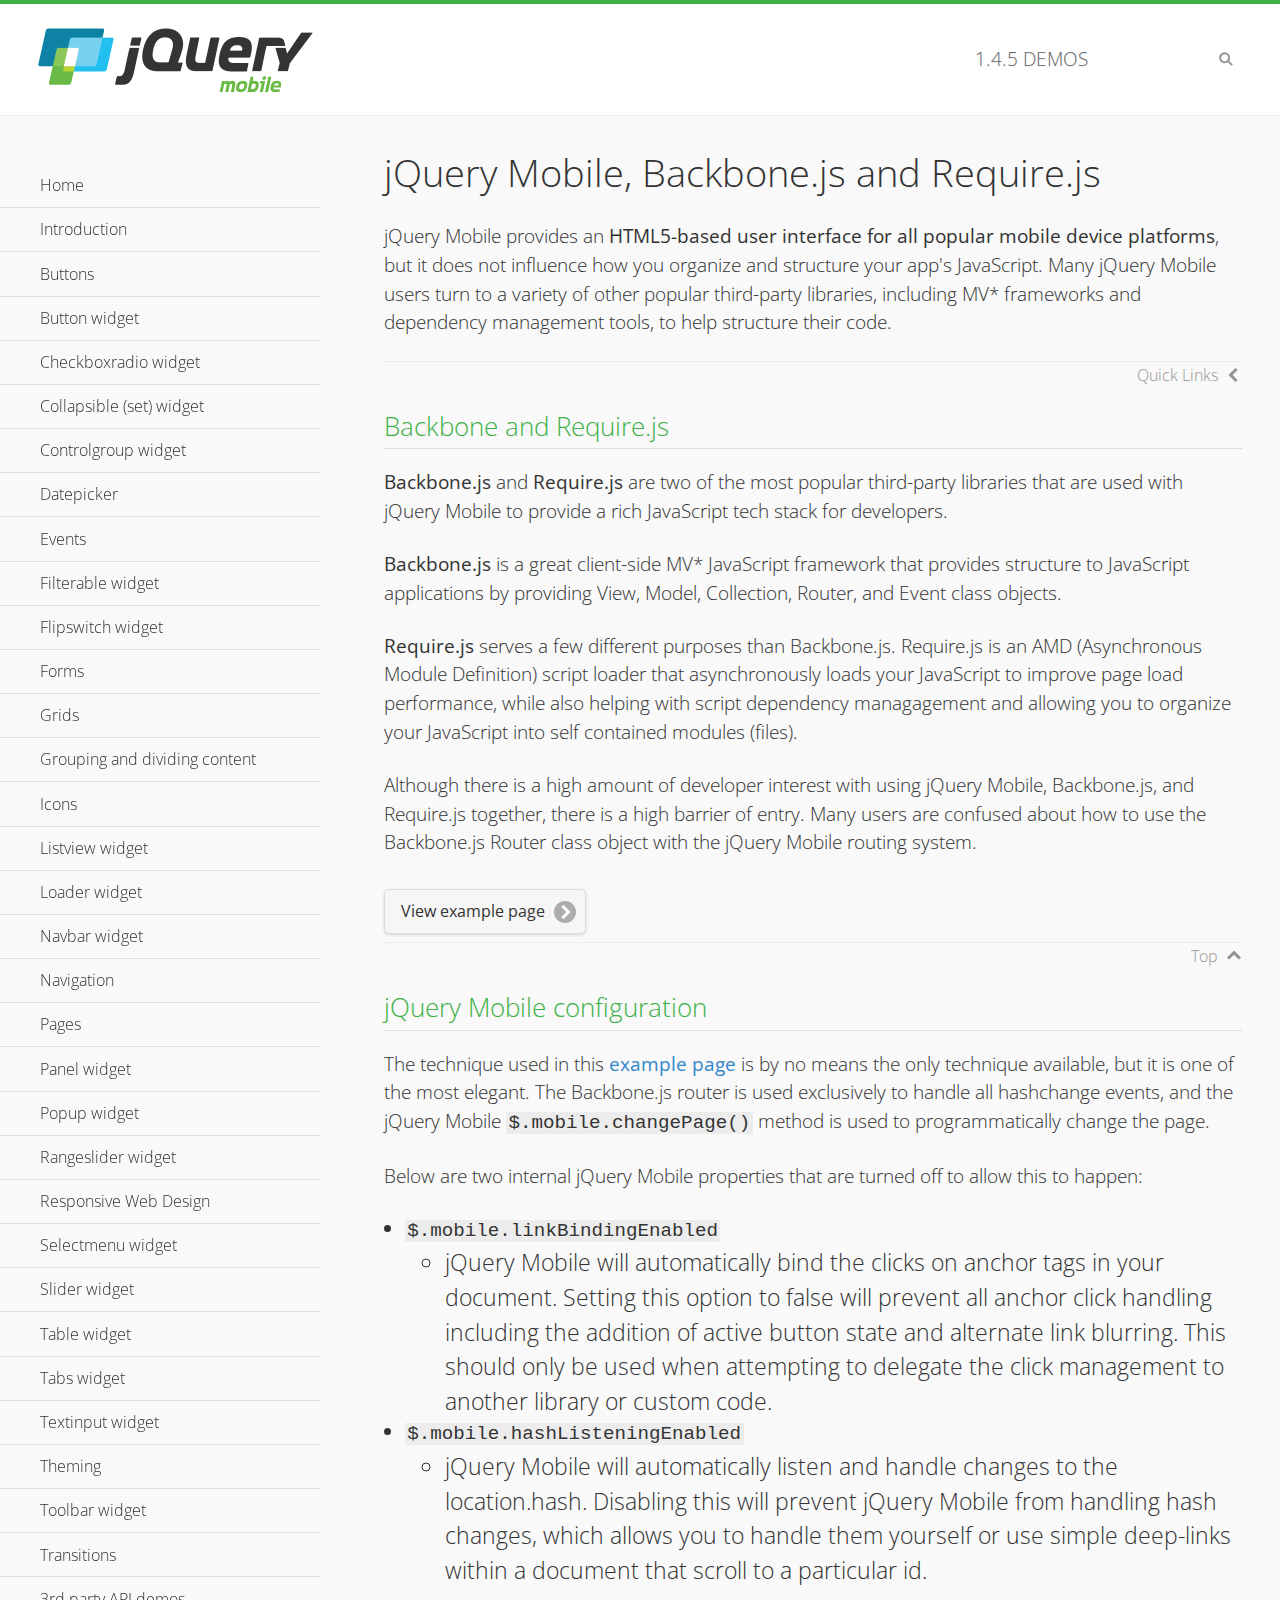
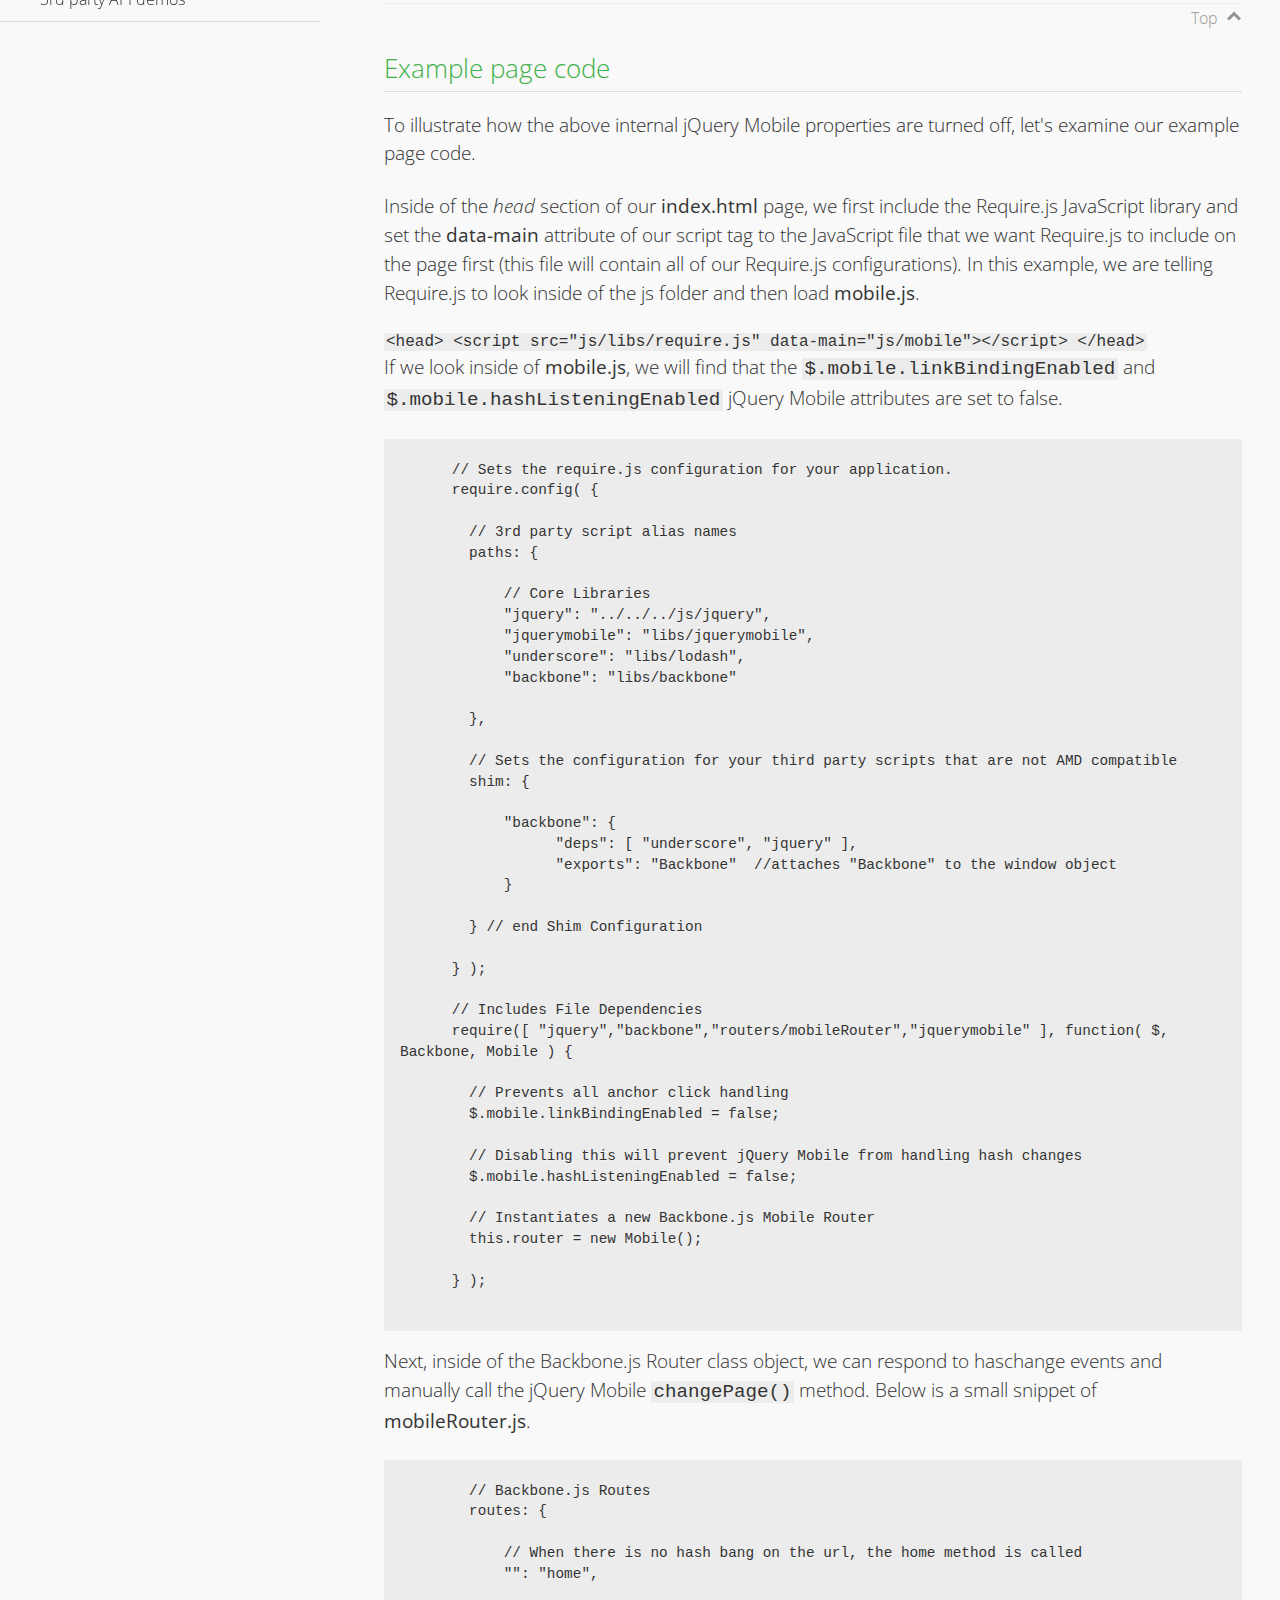
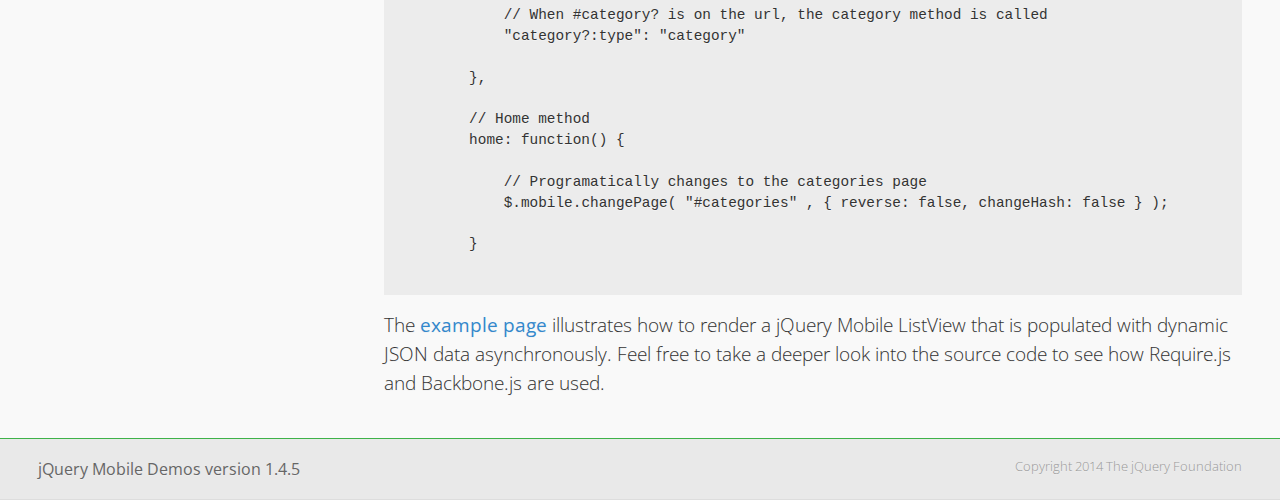
<file: js/jquery_mobile_1_4_5/demos/backbone-requirejs/index.html>
<!DOCTYPE html>
<html>
  <head>
  <meta charset="utf-8">
  <meta name="viewport" content="width=device-width, initial-scale=1">
  <title>jQuery Mobile - Backbone.js and Require.js Apps</title>
	<link rel="shortcut icon" href="../favicon.ico">
    <link rel="stylesheet" href="http://fonts.googleapis.com/css?family=Open+Sans:300,400,700">
	<link rel="stylesheet" href="../css/themes/default/jquery.mobile-1.4.5.min.css">
	<link rel="stylesheet" href="../_assets/css/jqm-demos.css">
	<script src="../js/jquery.js"></script>
	<script src="../_assets/js/index.js"></script>
	<script src="../js/jquery.mobile-1.4.5.min.js"></script>

</head>
<body>
<div data-role="page" class="jqm-demos" data-quicklinks="true">

    <div data-role="header" class="jqm-header">
		<h2><a href="../" title="jQuery Mobile Demos home"><img src="../_assets/img/jquery-logo.png" alt="jQuery Mobile"></a></h2>
		<p><span class="jqm-version"></span> Demos</p>
        <a href="#" class="jqm-navmenu-link ui-btn ui-btn-icon-notext ui-corner-all ui-icon-bars ui-nodisc-icon ui-alt-icon ui-btn-left">Menu</a>
        <a href="#" class="jqm-search-link ui-btn ui-btn-icon-notext ui-corner-all ui-icon-search ui-nodisc-icon ui-alt-icon ui-btn-right">Search</a>
    </div><!-- /header -->

	<div role="main" class="ui-content jqm-content">

      <h1>jQuery Mobile, Backbone.js and Require.js</h1>
      <p>jQuery Mobile provides an <strong>HTML5-based user interface for all popular mobile device platforms</strong>, but it does not influence how you organize and structure your app's JavaScript.  Many jQuery Mobile users turn to a variety of other popular third-party libraries, including MV* frameworks and dependency management tools, to help structure their code.
      </p>

	  <h2>Backbone and Require.js</h2>
      <p><strong>Backbone.js</strong> and <strong>Require.js</strong> are two of the most popular third-party libraries that are used with jQuery Mobile to provide a rich JavaScript tech stack for developers.
      </p>
      <p><strong>Backbone.js</strong> is a great client-side MV* JavaScript framework that provides structure to JavaScript applications by providing View, Model, Collection, Router, and Event class objects.
      </p>
      <p><strong>Require.js</strong> serves a few different purposes than Backbone.js. Require.js is an AMD (Asynchronous Module Definition) script loader that asynchronously loads your JavaScript to improve page load performance, while also helping with script dependency managagement and allowing you to organize your JavaScript into self contained modules (files).
      </p>
      <p>Although there is a high amount of developer interest with using jQuery Mobile, Backbone.js, and Require.js together, there is a high barrier of entry.  Many users are confused about how to use the Backbone.js Router class object with the jQuery Mobile routing system.</p>

	   <a href="backbone-require.html" rel="external" class="ui-btn ui-btn-inline ui-corner-all ui-shadow ui-btn-icon-right ui-icon-carat-r">View example page</a>

      <h2>jQuery Mobile configuration</h2>

      <p>The technique used in this <a href="backbone-require.html" rel="external">example page</a> is by no means the only technique available, but it is one of the most elegant.  The Backbone.js router is used exclusively to handle all hashchange events, and the jQuery Mobile <code>$.mobile.changePage()</code> method is used to programmatically change the page.</p>

      <p>Below are two internal jQuery Mobile properties that are turned off to allow this to happen:</p>

      <ul>
        <li><code>$.mobile.linkBindingEnabled</code>
          <ul>
            <li>jQuery Mobile will automatically bind the clicks on anchor tags in your document. Setting this option to false will prevent all anchor click handling including the addition of active button state and alternate link blurring. This should only be used when attempting to delegate the click management to another library or custom code.</li>
            </ul>
        </li>
        <li><code>$.mobile.hashListeningEnabled</code>
          <ul>
            <li>jQuery Mobile will automatically listen and handle changes to the location.hash. Disabling this will prevent jQuery Mobile from handling hash changes, which allows you to handle them yourself or use simple deep-links within a document that scroll to a particular id.</li>
            </ul>
        </li>
      </ul>

	  <h2>Example page code</h2>
      <p>To illustrate how the above internal jQuery Mobile properties are turned off, let's examine our example page code.</p>

      <p>Inside of the <em>head</em> section of our <strong>index.html</strong> page, we first include the Require.js JavaScript library and set the <strong>data-main</strong> attribute of our script tag to the JavaScript file that we want Require.js to include on the page first (this file will contain all of our Require.js configurations).  In this example, we are telling Require.js to look inside of the js folder and then load <strong>mobile.js</strong>.
      </p>

      <code>
        &lt;head&gt;
          &lt;script src=&quot;js/libs/require.js&quot; data-main=&quot;js/mobile&quot;&gt;&lt;/script&gt;
        &lt;/head&gt;
      </code>
      <p>If we look inside of <strong>mobile.js</strong>, we will find that the <code>$.mobile.linkBindingEnabled</code> and <code>$.mobile.hashListeningEnabled</code> jQuery Mobile attributes are set to false.
      </p>
      <pre>
      <code>
      // Sets the require.js configuration for your application.
      require.config( {

        // 3rd party script alias names
        paths: {

            // Core Libraries
            "jquery": "../../../js/jquery",
            "jquerymobile": "libs/jquerymobile",
            "underscore": "libs/lodash",
            "backbone": "libs/backbone"

        },

        // Sets the configuration for your third party scripts that are not AMD compatible
        shim: {

            "backbone": {
                  "deps": [ "underscore", "jquery" ],
                  "exports": "Backbone"  //attaches "Backbone" to the window object
            }

        } // end Shim Configuration

      } );

      // Includes File Dependencies
      require([ "jquery","backbone","routers/mobileRouter","jquerymobile" ], function( $, Backbone, Mobile ) {

        // Prevents all anchor click handling
        $.mobile.linkBindingEnabled = false;

        // Disabling this will prevent jQuery Mobile from handling hash changes
        $.mobile.hashListeningEnabled = false;

        // Instantiates a new Backbone.js Mobile Router
        this.router = new Mobile();

      } );
</code>
</pre>
<p>Next, inside of the Backbone.js Router class object, we can respond to haschange events and manually call the jQuery Mobile <code>changePage()</code> method.  Below is a small snippet of <strong>mobileRouter.js</strong>.</p>
<pre>
<code>
        // Backbone.js Routes
        routes: {

            // When there is no hash bang on the url, the home method is called
            "": "home",

            // When #category? is on the url, the category method is called
            "category?:type": "category"

        },

        // Home method
        home: function() {

            // Programatically changes to the categories page
            $.mobile.changePage( "#categories" , { reverse: false, changeHash: false } );

        }
</code>
</pre>

		<p>The <a href="backbone-require.html" rel="external">example page</a> illustrates how to render a jQuery Mobile ListView that is populated with dynamic JSON data asynchronously. Feel free to take a deeper look into the source code to see how Require.js and Backbone.js are used.</p>

    </div><!-- /content -->
	    <div data-role="panel" class="jqm-navmenu-panel" data-position="left" data-display="overlay" data-theme="a">
	    	<ul class="jqm-list ui-alt-icon ui-nodisc-icon">
<li data-filtertext="demos homepage" data-icon="home"><a href=".././">Home</a></li>
<li data-filtertext="introduction overview getting started"><a href="../intro/" data-ajax="false">Introduction</a></li>
<li data-filtertext="buttons button markup buttonmarkup method anchor link button element"><a href="../button-markup/" data-ajax="false">Buttons</a></li>
<li data-filtertext="form button widget input button submit reset"><a href="../button/" data-ajax="false">Button widget</a></li>
<li data-role="collapsible" data-enhanced="true" data-collapsed-icon="carat-d" data-expanded-icon="carat-u" data-iconpos="right" data-inset="false" class="ui-collapsible ui-collapsible-themed-content ui-collapsible-collapsed">
	<h3 class="ui-collapsible-heading ui-collapsible-heading-collapsed">
		<a href="#" class="ui-collapsible-heading-toggle ui-btn ui-btn-icon-right ui-btn-inherit ui-icon-carat-d">
		    Checkboxradio widget<span class="ui-collapsible-heading-status"> click to expand contents</span>
		</a>
	</h3>
	<div class="ui-collapsible-content ui-body-inherit ui-collapsible-content-collapsed" aria-hidden="true">
		<ul>
			<li data-filtertext="form checkboxradio widget checkbox input checkboxes controlgroups"><a href="../checkboxradio-checkbox/" data-ajax="false">Checkboxes</a></li>
			<li data-filtertext="form checkboxradio widget radio input radio buttons controlgroups"><a href="../checkboxradio-radio/" data-ajax="false">Radio buttons</a></li>
		</ul>
	</div>
</li>
<li data-role="collapsible" data-enhanced="true" data-collapsed-icon="carat-d" data-expanded-icon="carat-u" data-iconpos="right" data-inset="false" class="ui-collapsible ui-collapsible-themed-content ui-collapsible-collapsed">
	<h3 class="ui-collapsible-heading ui-collapsible-heading-collapsed">
		<a href="#" class="ui-collapsible-heading-toggle ui-btn ui-btn-icon-right ui-btn-inherit ui-icon-carat-d">
			Collapsible (set) widget<span class="ui-collapsible-heading-status"> click to expand contents</span>
		</a>
	</h3>
	<div class="ui-collapsible-content ui-body-inherit ui-collapsible-content-collapsed" aria-hidden="true">
		<ul>
			<li data-filtertext="collapsibles content formatting"><a href="../collapsible/" data-ajax="false">Collapsible</a></li>
			<li data-filtertext="dynamic collapsible set accordion append expand"><a href="../collapsible-dynamic/" data-ajax="false">Dynamic collapsibles</a></li>
			<li data-filtertext="accordions collapsible set widget content formatting grouped collapsibles"><a href="../collapsibleset/" data-ajax="false">Collapsible set</a></li>
		</ul>
	</div>
</li>
<li data-role="collapsible" data-enhanced="true" data-collapsed-icon="carat-d" data-expanded-icon="carat-u" data-iconpos="right" data-inset="false" class="ui-collapsible ui-collapsible-themed-content ui-collapsible-collapsed">
	<h3 class="ui-collapsible-heading ui-collapsible-heading-collapsed">
		<a href="#" class="ui-collapsible-heading-toggle ui-btn ui-btn-icon-right ui-btn-inherit ui-icon-carat-d">
			Controlgroup widget<span class="ui-collapsible-heading-status"> click to expand contents</span>
		</a>
	</h3>
	<div class="ui-collapsible-content ui-body-inherit ui-collapsible-content-collapsed" aria-hidden="true">
		<ul>
			<li data-filtertext="controlgroups selectmenu checkboxradio input grouped buttons horizontal vertical"><a href="../controlgroup/" data-ajax="false">Controlgroup</a></li>
			<li data-filtertext="dynamic controlgroup dynamically add buttons"><a href="../controlgroup-dynamic/" data-ajax="false">Dynamic controlgroups</a></li>
		</ul>
	</div>
</li>
<li data-filtertext="form datepicker widget date input"><a href="../datepicker/" data-ajax="false">Datepicker</a></li>
<li data-role="collapsible" data-enhanced="true" data-collapsed-icon="carat-d" data-expanded-icon="carat-u" data-iconpos="right" data-inset="false" class="ui-collapsible ui-collapsible-themed-content ui-collapsible-collapsed">
	<h3 class="ui-collapsible-heading ui-collapsible-heading-collapsed">
		<a href="#" class="ui-collapsible-heading-toggle ui-btn ui-btn-icon-right ui-btn-inherit ui-icon-carat-d">
			Events<span class="ui-collapsible-heading-status"> click to expand contents</span>
		</a>
	</h3>
	<div class="ui-collapsible-content ui-body-inherit ui-collapsible-content-collapsed" aria-hidden="true">
		<ul>
			<li data-filtertext="swipe to delete list items listviews swipe events"><a href="../swipe-list/" data-ajax="false">Swipe list items</a></li>
			<li data-filtertext="swipe to navigate swipe page navigation swipe events"><a href="../swipe-page/" data-ajax="false">Swipe page navigation</a></li>
		</ul>
	</div>
</li>
<li data-filtertext="filterable filter elements sorting searching listview table"><a href="../filterable/" data-ajax="false">Filterable widget</a></li>
<li data-filtertext="form flipswitch widget flip toggle switch binary select checkbox input"><a href="../flipswitch/" data-ajax="false">Flipswitch widget</a></li>
<li data-role="collapsible" data-enhanced="true" data-collapsed-icon="carat-d" data-expanded-icon="carat-u" data-iconpos="right" data-inset="false" class="ui-collapsible ui-collapsible-themed-content ui-collapsible-collapsed">
	<h3 class="ui-collapsible-heading ui-collapsible-heading-collapsed">
		<a href="#" class="ui-collapsible-heading-toggle ui-btn ui-btn-icon-right ui-btn-inherit ui-icon-carat-d">
			Forms<span class="ui-collapsible-heading-status"> click to expand contents</span>
		</a>
	</h3>
	<div class="ui-collapsible-content ui-body-inherit ui-collapsible-content-collapsed" aria-hidden="true">
		<ul>
			<li data-filtertext="forms text checkbox radio range button submit reset inputs selects textarea slider flipswitch label form elements"><a href="../forms/" data-ajax="false">Forms</a></li>
			<li data-filtertext="form hide labels hidden accessible ui-hidden-accessible forms"><a href="../forms-label-hidden-accessible/" data-ajax="false">Hide labels</a></li>
			<li data-filtertext="form field containers fieldcontain ui-field-contain forms"><a href="../forms-field-contain/" data-ajax="false">Field containers</a></li>
			<li data-filtertext="forms disabled form elements"><a href="../forms-disabled/" data-ajax="false">Forms disabled</a></li>
			<li data-filtertext="forms gallery examples overview forms text checkbox radio range button submit reset inputs selects textarea slider flipswitch label form elements"><a href="../forms-gallery/" data-ajax="false">Forms gallery</a></li>
		</ul>
	</div>
</li>
<li data-role="collapsible" data-enhanced="true" data-collapsed-icon="carat-d" data-expanded-icon="carat-u" data-iconpos="right" data-inset="false" class="ui-collapsible ui-collapsible-themed-content ui-collapsible-collapsed">
	<h3 class="ui-collapsible-heading ui-collapsible-heading-collapsed">
		<a href="#" class="ui-collapsible-heading-toggle ui-btn ui-btn-icon-right ui-btn-inherit ui-icon-carat-d">
			Grids<span class="ui-collapsible-heading-status"> click to expand contents</span>
		</a>
	</h3>
	<div class="ui-collapsible-content ui-body-inherit ui-collapsible-content-collapsed" aria-hidden="true">
		<ul>
			<li data-filtertext="grids columns blocks content formatting rwd responsive css framework"><a href="../grids/" data-ajax="false">Grids</a></li>
			<li data-filtertext="buttons in grids css framework"><a href="../grids-buttons/" data-ajax="false">Buttons in grids</a></li>
			<li data-filtertext="custom responsive grids rwd css framework"><a href="../grids-custom-responsive/" data-ajax="false">Custom responsive grids</a></li>
		</ul>
	</div>
</li>
<li data-filtertext="blocks content formatting sections heading"><a href="../body-bar-classes/" data-ajax="false">Grouping and dividing content</a></li>
<li data-role="collapsible" data-enhanced="true" data-collapsed-icon="carat-d" data-expanded-icon="carat-u" data-iconpos="right" data-inset="false" class="ui-collapsible ui-collapsible-themed-content ui-collapsible-collapsed">
	<h3 class="ui-collapsible-heading ui-collapsible-heading-collapsed">
		<a href="#" class="ui-collapsible-heading-toggle ui-btn ui-btn-icon-right ui-btn-inherit ui-icon-carat-d">
			Icons<span class="ui-collapsible-heading-status"> click to expand contents</span>
		</a>
	</h3>
	<div class="ui-collapsible-content ui-body-inherit ui-collapsible-content-collapsed" aria-hidden="true">
		<ul>
			<li data-filtertext="button icons svg disc alt custom icon position"><a href="../icons/" data-ajax="false">Icons</a></li>
			<li data-filtertext=""><a href="../icons-grunticon/" data-ajax="false">Grunticon loader</a></li>
		</ul>
	</div>
</li>
<li data-role="collapsible" data-enhanced="true" data-collapsed-icon="carat-d" data-expanded-icon="carat-u" data-iconpos="right" data-inset="false" class="ui-collapsible ui-collapsible-themed-content ui-collapsible-collapsed">
	<h3 class="ui-collapsible-heading ui-collapsible-heading-collapsed">
		<a href="#" class="ui-collapsible-heading-toggle ui-btn ui-btn-icon-right ui-btn-inherit ui-icon-carat-d">
			Listview widget<span class="ui-collapsible-heading-status"> click to expand contents</span>
		</a>
	</h3>
	<div class="ui-collapsible-content ui-body-inherit ui-collapsible-content-collapsed" aria-hidden="true">
		<ul>
			<li data-filtertext="listview widget thumbnails icons nested split button collapsible ul ol"><a href="../listview/" data-ajax="false">Listview</a></li>
			<li data-filtertext="autocomplete filterable reveal listview filtertextbeforefilter placeholder"><a href="../listview-autocomplete/" data-ajax="false">Listview autocomplete</a></li>
			<li data-filtertext="autocomplete filterable reveal listview remote data filtertextbeforefilter placeholder"><a href="../listview-autocomplete-remote/" data-ajax="false">Listview autocomplete remote data</a></li>
			<li data-filtertext="autodividers anchor jump scroll linkbars listview lists ul ol"><a href="../listview-autodividers-linkbar/" data-ajax="false">Listview autodividers linkbar</a></li>
			<li data-filtertext="listview autodividers selector autodividersselector lists ul ol"><a href="../listview-autodividers-selector/" data-ajax="false">Listview autodividers selector</a></li>
			<li data-filtertext="listview nested list items"><a href="../listview-nested-lists/" data-ajax="false">Nested Listviews</a></li>
			<li data-filtertext="listview collapsible list items flat"><a href="../listview-collapsible-item-flat/" data-ajax="false">Listview collapsible list items (flat)</a></li>
			<li data-filtertext="listview collapsible list indented"><a href="../listview-collapsible-item-indented/" data-ajax="false">Listview collapsible list items (indented)</a></li>
			<li data-filtertext="grid listview responsive grids responsive listviews lists ul"><a href="../listview-grid/" data-ajax="false">Listview responsive grid</a></li>
		</ul>
	</div>
</li>
<li data-filtertext="loader widget page loading navigation overlay spinner"><a href="../loader/" data-ajax="false">Loader widget</a></li>
<li data-filtertext="navbar widget navmenu toolbars header footer"><a href="../navbar/" data-ajax="false">Navbar widget</a></li>
<li data-role="collapsible" data-enhanced="true" data-collapsed-icon="carat-d" data-expanded-icon="carat-u" data-iconpos="right" data-inset="false" class="ui-collapsible ui-collapsible-themed-content ui-collapsible-collapsed">
	<h3 class="ui-collapsible-heading ui-collapsible-heading-collapsed">
		<a href="#" class="ui-collapsible-heading-toggle ui-btn ui-btn-icon-right ui-btn-inherit ui-icon-carat-d">
			Navigation<span class="ui-collapsible-heading-status"> click to expand contents</span>
		</a>
	</h3>
	<div class="ui-collapsible-content ui-body-inherit ui-collapsible-content-collapsed" aria-hidden="true">
		<ul>
			<li data-filtertext="ajax navigation navigate widget history event method"><a href="../navigation/" data-ajax="false">Navigation</a></li>
			<li data-filtertext="linking pages page links navigation ajax prefetch cache"><a href="../navigation-linking-pages/" data-ajax="false">Linking pages</a></li>
			<!-- <li data-filtertext="php redirect server redirection server-side navigation"><a href="../navigation-php-redirect/" data-ajax="false">PHP redirect demo</a></li>-->
			<li data-filtertext="navigation redirection hash query"><a href="../navigation-hash-processing/" data-ajax="false">Hash processing demo</a></li>
			<li data-filtertext="navigation redirection hash query"><a href="../page-events/" data-ajax="false">Page Navigation Events</a></li>
		</ul>
	</div>
</li>
<li data-role="collapsible" data-enhanced="true" data-collapsed-icon="carat-d" data-expanded-icon="carat-u" data-iconpos="right" data-inset="false" class="ui-collapsible ui-collapsible-themed-content ui-collapsible-collapsed">
	<h3 class="ui-collapsible-heading ui-collapsible-heading-collapsed">
		<a href="#" class="ui-collapsible-heading-toggle ui-btn ui-btn-icon-right ui-btn-inherit ui-icon-carat-d">
			Pages<span class="ui-collapsible-heading-status"> click to expand contents</span>
		</a>
	</h3>
	<div class="ui-collapsible-content ui-body-inherit ui-collapsible-content-collapsed" aria-hidden="true">
		<ul>
			<li data-filtertext="pages page widget ajax navigation"><a href="../pages/" data-ajax="false">Pages</a></li>
			<li data-filtertext="single page"><a href="../pages-single-page/" data-ajax="false">Single page</a></li>
			<li data-filtertext="multipage multi-page page"><a href="../pages-multi-page/" data-ajax="false">Multi-page template</a></li>
			<li data-filtertext="dialog page widget modal popup"><a href="../pages-dialog/" data-ajax="false">Dialog page</a></li>
		</ul>
	</div>
</li>
<li data-role="collapsible" data-enhanced="true" data-collapsed-icon="carat-d" data-expanded-icon="carat-u" data-iconpos="right" data-inset="false" class="ui-collapsible ui-collapsible-themed-content ui-collapsible-collapsed">
	<h3 class="ui-collapsible-heading ui-collapsible-heading-collapsed">
		<a href="#" class="ui-collapsible-heading-toggle ui-btn ui-btn-icon-right ui-btn-inherit ui-icon-carat-d">
			Panel widget<span class="ui-collapsible-heading-status"> click to expand contents</span>
		</a>
	</h3>
	<div class="ui-collapsible-content ui-body-inherit ui-collapsible-content-collapsed" aria-hidden="true">
		<ul>
			<li data-filtertext="panel widget sliding panels reveal push overlay responsive"><a href="../panel/" data-ajax="false">Panel</a></li>
			<li data-filtertext=""><a href="../panel-external/" data-ajax="false">External panels</a></li>
			<li data-filtertext="panel "><a href="../panel-fixed/" data-ajax="false">Fixed panels</a></li>
			<li data-filtertext="panel slide panels sliding panels shadow rwd responsive breakpoint"><a href="../panel-responsive/" data-ajax="false">Panels responsive</a></li>
			<li data-filtertext="panel custom style custom panel width reveal shadow listview panel styling page background wrapper"><a href="../panel-styling/" data-ajax="false">Custom panel style</a></li>
			<li data-filtertext="panel open on swipe"><a href="../panel-swipe-open/" data-ajax="false">Panel open on swipe</a></li>
			<li data-filtertext="panels outside page internal external toolbars"><a href="../panel-external-internal/" data-ajax="false">Panel external and internal</a></li>
		</ul>
	</div>
</li>
<li data-role="collapsible" data-enhanced="true" data-collapsed-icon="carat-d" data-expanded-icon="carat-u" data-iconpos="right" data-inset="false" class="ui-collapsible ui-collapsible-themed-content ui-collapsible-collapsed">
	<h3 class="ui-collapsible-heading ui-collapsible-heading-collapsed">
		<a href="#" class="ui-collapsible-heading-toggle ui-btn ui-btn-icon-right ui-btn-inherit ui-icon-carat-d">
			Popup widget<span class="ui-collapsible-heading-status"> click to expand contents</span>
		</a>
	</h3>
	<div class="ui-collapsible-content ui-body-inherit ui-collapsible-content-collapsed" aria-hidden="true">
		<ul>
			<li data-filtertext="popup widget popups dialog modal transition tooltip lightbox form overlay screen flip pop fade transition"><a href="../popup/" data-ajax="false">Popup</a></li>
			<li data-filtertext="popup alignment position"><a href="../popup-alignment/" data-ajax="false">Popup alignment</a></li>
			<li data-filtertext="popup arrow size popups popover"><a href="../popup-arrow-size/" data-ajax="false">Popup arrow size</a></li>
			<li data-filtertext="dynamic popups popup images lightbox"><a href="../popup-dynamic/" data-ajax="false">Dynamic popups</a></li>
			<li data-filtertext="popups with iframes scaling"><a href="../popup-iframe/" data-ajax="false">Popups with iframes</a></li>
			<li data-filtertext="popup image scaling"><a href="../popup-image-scaling/" data-ajax="false">Popup image scaling</a></li>
			<li data-filtertext="external popup outside multi-page"><a href="../popup-outside-multipage/" data-ajax="false">Popup outside multi-page</a></li>
		</ul>
	</div>
</li>
<li data-filtertext="form rangeslider widget dual sliders dual handle sliders range input"><a href="../rangeslider/" data-ajax="false">Rangeslider widget</a></li>
<li data-filtertext="responsive web design rwd adaptive progressive enhancement PE accessible mobile breakpoints media query media queries"><a href="../rwd/" data-ajax="false">Responsive Web Design</a></li>
<li data-role="collapsible" data-enhanced="true" data-collapsed-icon="carat-d" data-expanded-icon="carat-u" data-iconpos="right" data-inset="false" class="ui-collapsible ui-collapsible-themed-content ui-collapsible-collapsed">
	<h3 class="ui-collapsible-heading ui-collapsible-heading-collapsed">
		<a href="#" class="ui-collapsible-heading-toggle ui-btn ui-btn-icon-right ui-btn-inherit ui-icon-carat-d">
			Selectmenu widget<span class="ui-collapsible-heading-status"> click to expand contents</span>
		</a>
	</h3>
	<div class="ui-collapsible-content ui-body-inherit ui-collapsible-content-collapsed" aria-hidden="true">
		<ul>
			<li data-filtertext="form selectmenu widget select input custom select menu selects"><a href="../selectmenu/" data-ajax="false">Selectmenu</a></li>
			<li data-filtertext="form custom select menu selectmenu widget custom menu option optgroup multiple selects"><a href="../selectmenu-custom/" data-ajax="false">Custom select menu</a></li>
			<li data-filtertext="filterable select filter popup dialog"><a href="../selectmenu-custom-filter/" data-ajax="false">Custom select menu with filter</a></li>
		</ul>
	</div>
</li>
<li data-role="collapsible" data-enhanced="true" data-collapsed-icon="carat-d" data-expanded-icon="carat-u" data-iconpos="right" data-inset="false" class="ui-collapsible ui-collapsible-themed-content ui-collapsible-collapsed">
	<h3 class="ui-collapsible-heading ui-collapsible-heading-collapsed">
		<a href="#" class="ui-collapsible-heading-toggle ui-btn ui-btn-icon-right ui-btn-inherit ui-icon-carat-d">
			Slider widget<span class="ui-collapsible-heading-status"> click to expand contents</span>
		</a>
	</h3>
	<div class="ui-collapsible-content ui-body-inherit ui-collapsible-content-collapsed" aria-hidden="true">
		<ul>
			<li data-filtertext="form slider widget range input single sliders"><a href="../slider/" data-ajax="false">Slider</a></li>
			<li data-filtertext="form slider widget flipswitch slider binary select flip toggle switch"><a href="../slider-flipswitch/" data-ajax="false">Slider flip toggle switch</a></li>
			<li data-filtertext="form slider tooltip handle value input range sliders"><a href="../slider-tooltip/" data-ajax="false">Slider tooltip</a></li>
		</ul>
	</div>
</li>
<li data-role="collapsible" data-enhanced="true" data-collapsed-icon="carat-d" data-expanded-icon="carat-u" data-iconpos="right" data-inset="false" class="ui-collapsible ui-collapsible-themed-content ui-collapsible-collapsed">
	<h3 class="ui-collapsible-heading ui-collapsible-heading-collapsed">
		<a href="#" class="ui-collapsible-heading-toggle ui-btn ui-btn-icon-right ui-btn-inherit ui-icon-carat-d">
			Table widget<span class="ui-collapsible-heading-status"> click to expand contents</span>
		</a>
	</h3>
	<div class="ui-collapsible-content ui-body-inherit ui-collapsible-content-collapsed" aria-hidden="true">
		<ul>
			<li data-filtertext="table widget reflow column toggle th td responsive tables rwd hide show tabular"><a href="../table-column-toggle/" data-ajax="false">Table Column Toggle</a></li>
			<li data-filtertext="table column toggle phone comparison demo"><a href="../table-column-toggle-example/" data-ajax="false">Table Column Toggle demo</a></li>
			<li data-filtertext="responsive tables table column toggle heading groups rwd breakpoint"><a href="../table-column-toggle-heading-groups/" data-ajax="false">Table Column Toggle heading groups</a></li>
			<li data-filtertext="responsive tables table column toggle hide rwd breakpoint customization options"><a href="../table-column-toggle-options/" data-ajax="false">Table Column Toggle options</a></li>
			<li data-filtertext="table reflow th td responsive rwd columns tabular"><a href="../table-reflow/" data-ajax="false">Table Reflow</a></li>
			<li data-filtertext="responsive tables table reflow heading groups rwd breakpoint"><a href="../table-reflow-heading-groups/" data-ajax="false">Table Reflow heading groups</a></li>
			<li data-filtertext="responsive tables table reflow stripes strokes table style"><a href="../table-reflow-stripes-strokes/" data-ajax="false">Table Reflow stripes and strokes</a></li>
			<li data-filtertext="responsive tables table reflow stack custom styles"><a href="../table-reflow-styling/" data-ajax="false">Table Reflow custom styles</a></li>
		</ul>
	</div>
</li>
<li data-filtertext="ui tabs widget"><a href="../tabs/" data-ajax="false">Tabs widget</a></li>
<li data-filtertext="form textinput widget text input textarea number date time tel email file color password"><a href="../textinput/" data-ajax="false">Textinput widget</a></li>
<li data-role="collapsible" data-enhanced="true" data-collapsed-icon="carat-d" data-expanded-icon="carat-u" data-iconpos="right" data-inset="false" class="ui-collapsible ui-collapsible-themed-content ui-collapsible-collapsed">
	<h3 class="ui-collapsible-heading ui-collapsible-heading-collapsed">
		<a href="#" class="ui-collapsible-heading-toggle ui-btn ui-btn-icon-right ui-btn-inherit ui-icon-carat-d">
			Theming<span class="ui-collapsible-heading-status"> click to expand contents</span>
		</a>
	</h3>
	<div class="ui-collapsible-content ui-body-inherit ui-collapsible-content-collapsed" aria-hidden="true">
		<ul>
			<li data-filtertext="default theme swatches theming style css"><a href="../theme-default/" data-ajax="false">Default theme</a></li>
			<li data-filtertext="classic theme old theme swatches theming style css"><a href="../theme-classic/" data-ajax="false">Classic theme</a></li>
		</ul>
	</div>
</li>
<li data-role="collapsible" data-enhanced="true" data-collapsed-icon="carat-d" data-expanded-icon="carat-u" data-iconpos="right" data-inset="false" class="ui-collapsible ui-collapsible-themed-content ui-collapsible-collapsed">
	<h3 class="ui-collapsible-heading ui-collapsible-heading-collapsed">
		<a href="#" class="ui-collapsible-heading-toggle ui-btn ui-btn-icon-right ui-btn-inherit ui-icon-carat-d">
			Toolbar widget<span class="ui-collapsible-heading-status"> click to expand contents</span>
		</a>
	</h3>
	<div class="ui-collapsible-content ui-body-inherit ui-collapsible-content-collapsed" aria-hidden="true">
		<ul>
			<li data-filtertext="toolbar widget header footer toolbars fixed fullscreen external sections"><a href="../toolbar/" data-ajax="false">Toolbar</a></li>
			<li data-filtertext="dynamic toolbars dynamically add toolbar header footer"><a href="../toolbar-dynamic/" data-ajax="false">Dynamic toolbars</a></li>
			<li data-filtertext="external toolbars header footer"><a href="../toolbar-external/" data-ajax="false">External toolbars</a></li>
			<li data-filtertext="fixed toolbars header footer"><a href="../toolbar-fixed/" data-ajax="false">Fixed toolbars</a></li>
			<li data-filtertext="fixed fullscreen toolbars header footer"><a href="../toolbar-fixed-fullscreen/" data-ajax="false">Fullscreen toolbars</a></li>
			<li data-filtertext="external fixed toolbars header footer"><a href="../toolbar-fixed-external/" data-ajax="false">Fixed external toolbars</a></li>
			<li data-filtertext="external persistent toolbars header footer navbar navmenu"><a href="../toolbar-fixed-persistent/" data-ajax="false">Persistent toolbars</a></li>
			<li data-filtertext="external ajax optimized toolbars persistent toolbars header footer navbar"><a href="../toolbar-fixed-persistent-optimized/" data-ajax="false">Ajax optimized toolbars</a></li>
			<li data-filtertext="form in toolbars header footer"><a href="../toolbar-fixed-forms/" data-ajax="false">Form in toolbar</a></li>
		</ul>
	</div>
</li>
<li data-filtertext="page transitions animated pages popup navigation flip slide fade pop"><a href="../transitions/" data-ajax="false">Transitions</a></li>
<li data-role="collapsible" data-enhanced="true" data-collapsed-icon="carat-d" data-expanded-icon="carat-u" data-iconpos="right" data-inset="false" class="ui-collapsible ui-collapsible-themed-content ui-collapsible-collapsed">
	<h3 class="ui-collapsible-heading ui-collapsible-heading-collapsed">
		<a href="#" class="ui-collapsible-heading-toggle ui-btn ui-btn-icon-right ui-btn-inherit ui-icon-carat-d">
			3rd party API demos<span class="ui-collapsible-heading-status"> click to expand contents</span>
		</a>
	</h3>
	<div class="ui-collapsible-content ui-body-inherit ui-collapsible-content-collapsed" aria-hidden="true">
		<ul>
			<li data-filtertext="backbone requirejs navigation router"><a href="../backbone-requirejs/" data-ajax="false">Backbone RequireJS</a></li>
			<li data-filtertext="google maps geolocation demo"><a href="../map-geolocation/" data-ajax="false">Google Maps geolocation</a></li>
			<li data-filtertext="google maps hybrid"><a href="../map-list-toggle/" data-ajax="false">Google Maps list toggle</a></li>
		</ul>
	</div>
</li>



		     </ul>
		</div><!-- /panel -->


    <div data-role="footer" data-position="fixed" data-tap-toggle="false" class="jqm-footer">
        <p>jQuery Mobile Demos version <span class="jqm-version"></span></p>
        <p>Copyright 2014 The jQuery Foundation</p>
    </div><!-- /footer -->
	<!-- TODO: This should become an external panel so we can add input to markup (unique ID) -->
    <div data-role="panel" class="jqm-search-panel" data-position="right" data-display="overlay" data-theme="a">
		<div class="jqm-search">
			<ul class="jqm-list" data-filter-placeholder="Search demos..." data-filter-reveal="true">
<li data-filtertext="demos homepage" data-icon="home"><a href=".././">Home</a></li>
<li data-filtertext="introduction overview getting started"><a href="../intro/" data-ajax="false">Introduction</a></li>
<li data-filtertext="buttons button markup buttonmarkup method anchor link button element"><a href="../button-markup/" data-ajax="false">Buttons</a></li>
<li data-filtertext="form button widget input button submit reset"><a href="../button/" data-ajax="false">Button widget</a></li>
<li data-role="collapsible" data-enhanced="true" data-collapsed-icon="carat-d" data-expanded-icon="carat-u" data-iconpos="right" data-inset="false" class="ui-collapsible ui-collapsible-themed-content ui-collapsible-collapsed">
	<h3 class="ui-collapsible-heading ui-collapsible-heading-collapsed">
		<a href="#" class="ui-collapsible-heading-toggle ui-btn ui-btn-icon-right ui-btn-inherit ui-icon-carat-d">
		    Checkboxradio widget<span class="ui-collapsible-heading-status"> click to expand contents</span>
		</a>
	</h3>
	<div class="ui-collapsible-content ui-body-inherit ui-collapsible-content-collapsed" aria-hidden="true">
		<ul>
			<li data-filtertext="form checkboxradio widget checkbox input checkboxes controlgroups"><a href="../checkboxradio-checkbox/" data-ajax="false">Checkboxes</a></li>
			<li data-filtertext="form checkboxradio widget radio input radio buttons controlgroups"><a href="../checkboxradio-radio/" data-ajax="false">Radio buttons</a></li>
		</ul>
	</div>
</li>
<li data-role="collapsible" data-enhanced="true" data-collapsed-icon="carat-d" data-expanded-icon="carat-u" data-iconpos="right" data-inset="false" class="ui-collapsible ui-collapsible-themed-content ui-collapsible-collapsed">
	<h3 class="ui-collapsible-heading ui-collapsible-heading-collapsed">
		<a href="#" class="ui-collapsible-heading-toggle ui-btn ui-btn-icon-right ui-btn-inherit ui-icon-carat-d">
			Collapsible (set) widget<span class="ui-collapsible-heading-status"> click to expand contents</span>
		</a>
	</h3>
	<div class="ui-collapsible-content ui-body-inherit ui-collapsible-content-collapsed" aria-hidden="true">
		<ul>
			<li data-filtertext="collapsibles content formatting"><a href="../collapsible/" data-ajax="false">Collapsible</a></li>
			<li data-filtertext="dynamic collapsible set accordion append expand"><a href="../collapsible-dynamic/" data-ajax="false">Dynamic collapsibles</a></li>
			<li data-filtertext="accordions collapsible set widget content formatting grouped collapsibles"><a href="../collapsibleset/" data-ajax="false">Collapsible set</a></li>
		</ul>
	</div>
</li>
<li data-role="collapsible" data-enhanced="true" data-collapsed-icon="carat-d" data-expanded-icon="carat-u" data-iconpos="right" data-inset="false" class="ui-collapsible ui-collapsible-themed-content ui-collapsible-collapsed">
	<h3 class="ui-collapsible-heading ui-collapsible-heading-collapsed">
		<a href="#" class="ui-collapsible-heading-toggle ui-btn ui-btn-icon-right ui-btn-inherit ui-icon-carat-d">
			Controlgroup widget<span class="ui-collapsible-heading-status"> click to expand contents</span>
		</a>
	</h3>
	<div class="ui-collapsible-content ui-body-inherit ui-collapsible-content-collapsed" aria-hidden="true">
		<ul>
			<li data-filtertext="controlgroups selectmenu checkboxradio input grouped buttons horizontal vertical"><a href="../controlgroup/" data-ajax="false">Controlgroup</a></li>
			<li data-filtertext="dynamic controlgroup dynamically add buttons"><a href="../controlgroup-dynamic/" data-ajax="false">Dynamic controlgroups</a></li>
		</ul>
	</div>
</li>
<li data-filtertext="form datepicker widget date input"><a href="../datepicker/" data-ajax="false">Datepicker</a></li>
<li data-role="collapsible" data-enhanced="true" data-collapsed-icon="carat-d" data-expanded-icon="carat-u" data-iconpos="right" data-inset="false" class="ui-collapsible ui-collapsible-themed-content ui-collapsible-collapsed">
	<h3 class="ui-collapsible-heading ui-collapsible-heading-collapsed">
		<a href="#" class="ui-collapsible-heading-toggle ui-btn ui-btn-icon-right ui-btn-inherit ui-icon-carat-d">
			Events<span class="ui-collapsible-heading-status"> click to expand contents</span>
		</a>
	</h3>
	<div class="ui-collapsible-content ui-body-inherit ui-collapsible-content-collapsed" aria-hidden="true">
		<ul>
			<li data-filtertext="swipe to delete list items listviews swipe events"><a href="../swipe-list/" data-ajax="false">Swipe list items</a></li>
			<li data-filtertext="swipe to navigate swipe page navigation swipe events"><a href="../swipe-page/" data-ajax="false">Swipe page navigation</a></li>
		</ul>
	</div>
</li>
<li data-filtertext="filterable filter elements sorting searching listview table"><a href="../filterable/" data-ajax="false">Filterable widget</a></li>
<li data-filtertext="form flipswitch widget flip toggle switch binary select checkbox input"><a href="../flipswitch/" data-ajax="false">Flipswitch widget</a></li>
<li data-role="collapsible" data-enhanced="true" data-collapsed-icon="carat-d" data-expanded-icon="carat-u" data-iconpos="right" data-inset="false" class="ui-collapsible ui-collapsible-themed-content ui-collapsible-collapsed">
	<h3 class="ui-collapsible-heading ui-collapsible-heading-collapsed">
		<a href="#" class="ui-collapsible-heading-toggle ui-btn ui-btn-icon-right ui-btn-inherit ui-icon-carat-d">
			Forms<span class="ui-collapsible-heading-status"> click to expand contents</span>
		</a>
	</h3>
	<div class="ui-collapsible-content ui-body-inherit ui-collapsible-content-collapsed" aria-hidden="true">
		<ul>
			<li data-filtertext="forms text checkbox radio range button submit reset inputs selects textarea slider flipswitch label form elements"><a href="../forms/" data-ajax="false">Forms</a></li>
			<li data-filtertext="form hide labels hidden accessible ui-hidden-accessible forms"><a href="../forms-label-hidden-accessible/" data-ajax="false">Hide labels</a></li>
			<li data-filtertext="form field containers fieldcontain ui-field-contain forms"><a href="../forms-field-contain/" data-ajax="false">Field containers</a></li>
			<li data-filtertext="forms disabled form elements"><a href="../forms-disabled/" data-ajax="false">Forms disabled</a></li>
			<li data-filtertext="forms gallery examples overview forms text checkbox radio range button submit reset inputs selects textarea slider flipswitch label form elements"><a href="../forms-gallery/" data-ajax="false">Forms gallery</a></li>
		</ul>
	</div>
</li>
<li data-role="collapsible" data-enhanced="true" data-collapsed-icon="carat-d" data-expanded-icon="carat-u" data-iconpos="right" data-inset="false" class="ui-collapsible ui-collapsible-themed-content ui-collapsible-collapsed">
	<h3 class="ui-collapsible-heading ui-collapsible-heading-collapsed">
		<a href="#" class="ui-collapsible-heading-toggle ui-btn ui-btn-icon-right ui-btn-inherit ui-icon-carat-d">
			Grids<span class="ui-collapsible-heading-status"> click to expand contents</span>
		</a>
	</h3>
	<div class="ui-collapsible-content ui-body-inherit ui-collapsible-content-collapsed" aria-hidden="true">
		<ul>
			<li data-filtertext="grids columns blocks content formatting rwd responsive css framework"><a href="../grids/" data-ajax="false">Grids</a></li>
			<li data-filtertext="buttons in grids css framework"><a href="../grids-buttons/" data-ajax="false">Buttons in grids</a></li>
			<li data-filtertext="custom responsive grids rwd css framework"><a href="../grids-custom-responsive/" data-ajax="false">Custom responsive grids</a></li>
		</ul>
	</div>
</li>
<li data-filtertext="blocks content formatting sections heading"><a href="../body-bar-classes/" data-ajax="false">Grouping and dividing content</a></li>
<li data-role="collapsible" data-enhanced="true" data-collapsed-icon="carat-d" data-expanded-icon="carat-u" data-iconpos="right" data-inset="false" class="ui-collapsible ui-collapsible-themed-content ui-collapsible-collapsed">
	<h3 class="ui-collapsible-heading ui-collapsible-heading-collapsed">
		<a href="#" class="ui-collapsible-heading-toggle ui-btn ui-btn-icon-right ui-btn-inherit ui-icon-carat-d">
			Icons<span class="ui-collapsible-heading-status"> click to expand contents</span>
		</a>
	</h3>
	<div class="ui-collapsible-content ui-body-inherit ui-collapsible-content-collapsed" aria-hidden="true">
		<ul>
			<li data-filtertext="button icons svg disc alt custom icon position"><a href="../icons/" data-ajax="false">Icons</a></li>
			<li data-filtertext=""><a href="../icons-grunticon/" data-ajax="false">Grunticon loader</a></li>
		</ul>
	</div>
</li>
<li data-role="collapsible" data-enhanced="true" data-collapsed-icon="carat-d" data-expanded-icon="carat-u" data-iconpos="right" data-inset="false" class="ui-collapsible ui-collapsible-themed-content ui-collapsible-collapsed">
	<h3 class="ui-collapsible-heading ui-collapsible-heading-collapsed">
		<a href="#" class="ui-collapsible-heading-toggle ui-btn ui-btn-icon-right ui-btn-inherit ui-icon-carat-d">
			Listview widget<span class="ui-collapsible-heading-status"> click to expand contents</span>
		</a>
	</h3>
	<div class="ui-collapsible-content ui-body-inherit ui-collapsible-content-collapsed" aria-hidden="true">
		<ul>
			<li data-filtertext="listview widget thumbnails icons nested split button collapsible ul ol"><a href="../listview/" data-ajax="false">Listview</a></li>
			<li data-filtertext="autocomplete filterable reveal listview filtertextbeforefilter placeholder"><a href="../listview-autocomplete/" data-ajax="false">Listview autocomplete</a></li>
			<li data-filtertext="autocomplete filterable reveal listview remote data filtertextbeforefilter placeholder"><a href="../listview-autocomplete-remote/" data-ajax="false">Listview autocomplete remote data</a></li>
			<li data-filtertext="autodividers anchor jump scroll linkbars listview lists ul ol"><a href="../listview-autodividers-linkbar/" data-ajax="false">Listview autodividers linkbar</a></li>
			<li data-filtertext="listview autodividers selector autodividersselector lists ul ol"><a href="../listview-autodividers-selector/" data-ajax="false">Listview autodividers selector</a></li>
			<li data-filtertext="listview nested list items"><a href="../listview-nested-lists/" data-ajax="false">Nested Listviews</a></li>
			<li data-filtertext="listview collapsible list items flat"><a href="../listview-collapsible-item-flat/" data-ajax="false">Listview collapsible list items (flat)</a></li>
			<li data-filtertext="listview collapsible list indented"><a href="../listview-collapsible-item-indented/" data-ajax="false">Listview collapsible list items (indented)</a></li>
			<li data-filtertext="grid listview responsive grids responsive listviews lists ul"><a href="../listview-grid/" data-ajax="false">Listview responsive grid</a></li>
		</ul>
	</div>
</li>
<li data-filtertext="loader widget page loading navigation overlay spinner"><a href="../loader/" data-ajax="false">Loader widget</a></li>
<li data-filtertext="navbar widget navmenu toolbars header footer"><a href="../navbar/" data-ajax="false">Navbar widget</a></li>
<li data-role="collapsible" data-enhanced="true" data-collapsed-icon="carat-d" data-expanded-icon="carat-u" data-iconpos="right" data-inset="false" class="ui-collapsible ui-collapsible-themed-content ui-collapsible-collapsed">
	<h3 class="ui-collapsible-heading ui-collapsible-heading-collapsed">
		<a href="#" class="ui-collapsible-heading-toggle ui-btn ui-btn-icon-right ui-btn-inherit ui-icon-carat-d">
			Navigation<span class="ui-collapsible-heading-status"> click to expand contents</span>
		</a>
	</h3>
	<div class="ui-collapsible-content ui-body-inherit ui-collapsible-content-collapsed" aria-hidden="true">
		<ul>
			<li data-filtertext="ajax navigation navigate widget history event method"><a href="../navigation/" data-ajax="false">Navigation</a></li>
			<li data-filtertext="linking pages page links navigation ajax prefetch cache"><a href="../navigation-linking-pages/" data-ajax="false">Linking pages</a></li>
			<!-- <li data-filtertext="php redirect server redirection server-side navigation"><a href="../navigation-php-redirect/" data-ajax="false">PHP redirect demo</a></li>-->
			<li data-filtertext="navigation redirection hash query"><a href="../navigation-hash-processing/" data-ajax="false">Hash processing demo</a></li>
			<li data-filtertext="navigation redirection hash query"><a href="../page-events/" data-ajax="false">Page Navigation Events</a></li>
		</ul>
	</div>
</li>
<li data-role="collapsible" data-enhanced="true" data-collapsed-icon="carat-d" data-expanded-icon="carat-u" data-iconpos="right" data-inset="false" class="ui-collapsible ui-collapsible-themed-content ui-collapsible-collapsed">
	<h3 class="ui-collapsible-heading ui-collapsible-heading-collapsed">
		<a href="#" class="ui-collapsible-heading-toggle ui-btn ui-btn-icon-right ui-btn-inherit ui-icon-carat-d">
			Pages<span class="ui-collapsible-heading-status"> click to expand contents</span>
		</a>
	</h3>
	<div class="ui-collapsible-content ui-body-inherit ui-collapsible-content-collapsed" aria-hidden="true">
		<ul>
			<li data-filtertext="pages page widget ajax navigation"><a href="../pages/" data-ajax="false">Pages</a></li>
			<li data-filtertext="single page"><a href="../pages-single-page/" data-ajax="false">Single page</a></li>
			<li data-filtertext="multipage multi-page page"><a href="../pages-multi-page/" data-ajax="false">Multi-page template</a></li>
			<li data-filtertext="dialog page widget modal popup"><a href="../pages-dialog/" data-ajax="false">Dialog page</a></li>
		</ul>
	</div>
</li>
<li data-role="collapsible" data-enhanced="true" data-collapsed-icon="carat-d" data-expanded-icon="carat-u" data-iconpos="right" data-inset="false" class="ui-collapsible ui-collapsible-themed-content ui-collapsible-collapsed">
	<h3 class="ui-collapsible-heading ui-collapsible-heading-collapsed">
		<a href="#" class="ui-collapsible-heading-toggle ui-btn ui-btn-icon-right ui-btn-inherit ui-icon-carat-d">
			Panel widget<span class="ui-collapsible-heading-status"> click to expand contents</span>
		</a>
	</h3>
	<div class="ui-collapsible-content ui-body-inherit ui-collapsible-content-collapsed" aria-hidden="true">
		<ul>
			<li data-filtertext="panel widget sliding panels reveal push overlay responsive"><a href="../panel/" data-ajax="false">Panel</a></li>
			<li data-filtertext=""><a href="../panel-external/" data-ajax="false">External panels</a></li>
			<li data-filtertext="panel "><a href="../panel-fixed/" data-ajax="false">Fixed panels</a></li>
			<li data-filtertext="panel slide panels sliding panels shadow rwd responsive breakpoint"><a href="../panel-responsive/" data-ajax="false">Panels responsive</a></li>
			<li data-filtertext="panel custom style custom panel width reveal shadow listview panel styling page background wrapper"><a href="../panel-styling/" data-ajax="false">Custom panel style</a></li>
			<li data-filtertext="panel open on swipe"><a href="../panel-swipe-open/" data-ajax="false">Panel open on swipe</a></li>
			<li data-filtertext="panels outside page internal external toolbars"><a href="../panel-external-internal/" data-ajax="false">Panel external and internal</a></li>
		</ul>
	</div>
</li>
<li data-role="collapsible" data-enhanced="true" data-collapsed-icon="carat-d" data-expanded-icon="carat-u" data-iconpos="right" data-inset="false" class="ui-collapsible ui-collapsible-themed-content ui-collapsible-collapsed">
	<h3 class="ui-collapsible-heading ui-collapsible-heading-collapsed">
		<a href="#" class="ui-collapsible-heading-toggle ui-btn ui-btn-icon-right ui-btn-inherit ui-icon-carat-d">
			Popup widget<span class="ui-collapsible-heading-status"> click to expand contents</span>
		</a>
	</h3>
	<div class="ui-collapsible-content ui-body-inherit ui-collapsible-content-collapsed" aria-hidden="true">
		<ul>
			<li data-filtertext="popup widget popups dialog modal transition tooltip lightbox form overlay screen flip pop fade transition"><a href="../popup/" data-ajax="false">Popup</a></li>
			<li data-filtertext="popup alignment position"><a href="../popup-alignment/" data-ajax="false">Popup alignment</a></li>
			<li data-filtertext="popup arrow size popups popover"><a href="../popup-arrow-size/" data-ajax="false">Popup arrow size</a></li>
			<li data-filtertext="dynamic popups popup images lightbox"><a href="../popup-dynamic/" data-ajax="false">Dynamic popups</a></li>
			<li data-filtertext="popups with iframes scaling"><a href="../popup-iframe/" data-ajax="false">Popups with iframes</a></li>
			<li data-filtertext="popup image scaling"><a href="../popup-image-scaling/" data-ajax="false">Popup image scaling</a></li>
			<li data-filtertext="external popup outside multi-page"><a href="../popup-outside-multipage/" data-ajax="false">Popup outside multi-page</a></li>
		</ul>
	</div>
</li>
<li data-filtertext="form rangeslider widget dual sliders dual handle sliders range input"><a href="../rangeslider/" data-ajax="false">Rangeslider widget</a></li>
<li data-filtertext="responsive web design rwd adaptive progressive enhancement PE accessible mobile breakpoints media query media queries"><a href="../rwd/" data-ajax="false">Responsive Web Design</a></li>
<li data-role="collapsible" data-enhanced="true" data-collapsed-icon="carat-d" data-expanded-icon="carat-u" data-iconpos="right" data-inset="false" class="ui-collapsible ui-collapsible-themed-content ui-collapsible-collapsed">
	<h3 class="ui-collapsible-heading ui-collapsible-heading-collapsed">
		<a href="#" class="ui-collapsible-heading-toggle ui-btn ui-btn-icon-right ui-btn-inherit ui-icon-carat-d">
			Selectmenu widget<span class="ui-collapsible-heading-status"> click to expand contents</span>
		</a>
	</h3>
	<div class="ui-collapsible-content ui-body-inherit ui-collapsible-content-collapsed" aria-hidden="true">
		<ul>
			<li data-filtertext="form selectmenu widget select input custom select menu selects"><a href="../selectmenu/" data-ajax="false">Selectmenu</a></li>
			<li data-filtertext="form custom select menu selectmenu widget custom menu option optgroup multiple selects"><a href="../selectmenu-custom/" data-ajax="false">Custom select menu</a></li>
			<li data-filtertext="filterable select filter popup dialog"><a href="../selectmenu-custom-filter/" data-ajax="false">Custom select menu with filter</a></li>
		</ul>
	</div>
</li>
<li data-role="collapsible" data-enhanced="true" data-collapsed-icon="carat-d" data-expanded-icon="carat-u" data-iconpos="right" data-inset="false" class="ui-collapsible ui-collapsible-themed-content ui-collapsible-collapsed">
	<h3 class="ui-collapsible-heading ui-collapsible-heading-collapsed">
		<a href="#" class="ui-collapsible-heading-toggle ui-btn ui-btn-icon-right ui-btn-inherit ui-icon-carat-d">
			Slider widget<span class="ui-collapsible-heading-status"> click to expand contents</span>
		</a>
	</h3>
	<div class="ui-collapsible-content ui-body-inherit ui-collapsible-content-collapsed" aria-hidden="true">
		<ul>
			<li data-filtertext="form slider widget range input single sliders"><a href="../slider/" data-ajax="false">Slider</a></li>
			<li data-filtertext="form slider widget flipswitch slider binary select flip toggle switch"><a href="../slider-flipswitch/" data-ajax="false">Slider flip toggle switch</a></li>
			<li data-filtertext="form slider tooltip handle value input range sliders"><a href="../slider-tooltip/" data-ajax="false">Slider tooltip</a></li>
		</ul>
	</div>
</li>
<li data-role="collapsible" data-enhanced="true" data-collapsed-icon="carat-d" data-expanded-icon="carat-u" data-iconpos="right" data-inset="false" class="ui-collapsible ui-collapsible-themed-content ui-collapsible-collapsed">
	<h3 class="ui-collapsible-heading ui-collapsible-heading-collapsed">
		<a href="#" class="ui-collapsible-heading-toggle ui-btn ui-btn-icon-right ui-btn-inherit ui-icon-carat-d">
			Table widget<span class="ui-collapsible-heading-status"> click to expand contents</span>
		</a>
	</h3>
	<div class="ui-collapsible-content ui-body-inherit ui-collapsible-content-collapsed" aria-hidden="true">
		<ul>
			<li data-filtertext="table widget reflow column toggle th td responsive tables rwd hide show tabular"><a href="../table-column-toggle/" data-ajax="false">Table Column Toggle</a></li>
			<li data-filtertext="table column toggle phone comparison demo"><a href="../table-column-toggle-example/" data-ajax="false">Table Column Toggle demo</a></li>
			<li data-filtertext="responsive tables table column toggle heading groups rwd breakpoint"><a href="../table-column-toggle-heading-groups/" data-ajax="false">Table Column Toggle heading groups</a></li>
			<li data-filtertext="responsive tables table column toggle hide rwd breakpoint customization options"><a href="../table-column-toggle-options/" data-ajax="false">Table Column Toggle options</a></li>
			<li data-filtertext="table reflow th td responsive rwd columns tabular"><a href="../table-reflow/" data-ajax="false">Table Reflow</a></li>
			<li data-filtertext="responsive tables table reflow heading groups rwd breakpoint"><a href="../table-reflow-heading-groups/" data-ajax="false">Table Reflow heading groups</a></li>
			<li data-filtertext="responsive tables table reflow stripes strokes table style"><a href="../table-reflow-stripes-strokes/" data-ajax="false">Table Reflow stripes and strokes</a></li>
			<li data-filtertext="responsive tables table reflow stack custom styles"><a href="../table-reflow-styling/" data-ajax="false">Table Reflow custom styles</a></li>
		</ul>
	</div>
</li>
<li data-filtertext="ui tabs widget"><a href="../tabs/" data-ajax="false">Tabs widget</a></li>
<li data-filtertext="form textinput widget text input textarea number date time tel email file color password"><a href="../textinput/" data-ajax="false">Textinput widget</a></li>
<li data-role="collapsible" data-enhanced="true" data-collapsed-icon="carat-d" data-expanded-icon="carat-u" data-iconpos="right" data-inset="false" class="ui-collapsible ui-collapsible-themed-content ui-collapsible-collapsed">
	<h3 class="ui-collapsible-heading ui-collapsible-heading-collapsed">
		<a href="#" class="ui-collapsible-heading-toggle ui-btn ui-btn-icon-right ui-btn-inherit ui-icon-carat-d">
			Theming<span class="ui-collapsible-heading-status"> click to expand contents</span>
		</a>
	</h3>
	<div class="ui-collapsible-content ui-body-inherit ui-collapsible-content-collapsed" aria-hidden="true">
		<ul>
			<li data-filtertext="default theme swatches theming style css"><a href="../theme-default/" data-ajax="false">Default theme</a></li>
			<li data-filtertext="classic theme old theme swatches theming style css"><a href="../theme-classic/" data-ajax="false">Classic theme</a></li>
		</ul>
	</div>
</li>
<li data-role="collapsible" data-enhanced="true" data-collapsed-icon="carat-d" data-expanded-icon="carat-u" data-iconpos="right" data-inset="false" class="ui-collapsible ui-collapsible-themed-content ui-collapsible-collapsed">
	<h3 class="ui-collapsible-heading ui-collapsible-heading-collapsed">
		<a href="#" class="ui-collapsible-heading-toggle ui-btn ui-btn-icon-right ui-btn-inherit ui-icon-carat-d">
			Toolbar widget<span class="ui-collapsible-heading-status"> click to expand contents</span>
		</a>
	</h3>
	<div class="ui-collapsible-content ui-body-inherit ui-collapsible-content-collapsed" aria-hidden="true">
		<ul>
			<li data-filtertext="toolbar widget header footer toolbars fixed fullscreen external sections"><a href="../toolbar/" data-ajax="false">Toolbar</a></li>
			<li data-filtertext="dynamic toolbars dynamically add toolbar header footer"><a href="../toolbar-dynamic/" data-ajax="false">Dynamic toolbars</a></li>
			<li data-filtertext="external toolbars header footer"><a href="../toolbar-external/" data-ajax="false">External toolbars</a></li>
			<li data-filtertext="fixed toolbars header footer"><a href="../toolbar-fixed/" data-ajax="false">Fixed toolbars</a></li>
			<li data-filtertext="fixed fullscreen toolbars header footer"><a href="../toolbar-fixed-fullscreen/" data-ajax="false">Fullscreen toolbars</a></li>
			<li data-filtertext="external fixed toolbars header footer"><a href="../toolbar-fixed-external/" data-ajax="false">Fixed external toolbars</a></li>
			<li data-filtertext="external persistent toolbars header footer navbar navmenu"><a href="../toolbar-fixed-persistent/" data-ajax="false">Persistent toolbars</a></li>
			<li data-filtertext="external ajax optimized toolbars persistent toolbars header footer navbar"><a href="../toolbar-fixed-persistent-optimized/" data-ajax="false">Ajax optimized toolbars</a></li>
			<li data-filtertext="form in toolbars header footer"><a href="../toolbar-fixed-forms/" data-ajax="false">Form in toolbar</a></li>
		</ul>
	</div>
</li>
<li data-filtertext="page transitions animated pages popup navigation flip slide fade pop"><a href="../transitions/" data-ajax="false">Transitions</a></li>
<li data-role="collapsible" data-enhanced="true" data-collapsed-icon="carat-d" data-expanded-icon="carat-u" data-iconpos="right" data-inset="false" class="ui-collapsible ui-collapsible-themed-content ui-collapsible-collapsed">
	<h3 class="ui-collapsible-heading ui-collapsible-heading-collapsed">
		<a href="#" class="ui-collapsible-heading-toggle ui-btn ui-btn-icon-right ui-btn-inherit ui-icon-carat-d">
			3rd party API demos<span class="ui-collapsible-heading-status"> click to expand contents</span>
		</a>
	</h3>
	<div class="ui-collapsible-content ui-body-inherit ui-collapsible-content-collapsed" aria-hidden="true">
		<ul>
			<li data-filtertext="backbone requirejs navigation router"><a href="../backbone-requirejs/" data-ajax="false">Backbone RequireJS</a></li>
			<li data-filtertext="google maps geolocation demo"><a href="../map-geolocation/" data-ajax="false">Google Maps geolocation</a></li>
			<li data-filtertext="google maps hybrid"><a href="../map-list-toggle/" data-ajax="false">Google Maps list toggle</a></li>
		</ul>
	</div>
</li>



			</ul>
		</div>
	</div><!-- /panel -->


</div><!-- /page -->

</body>
</html>
</file>
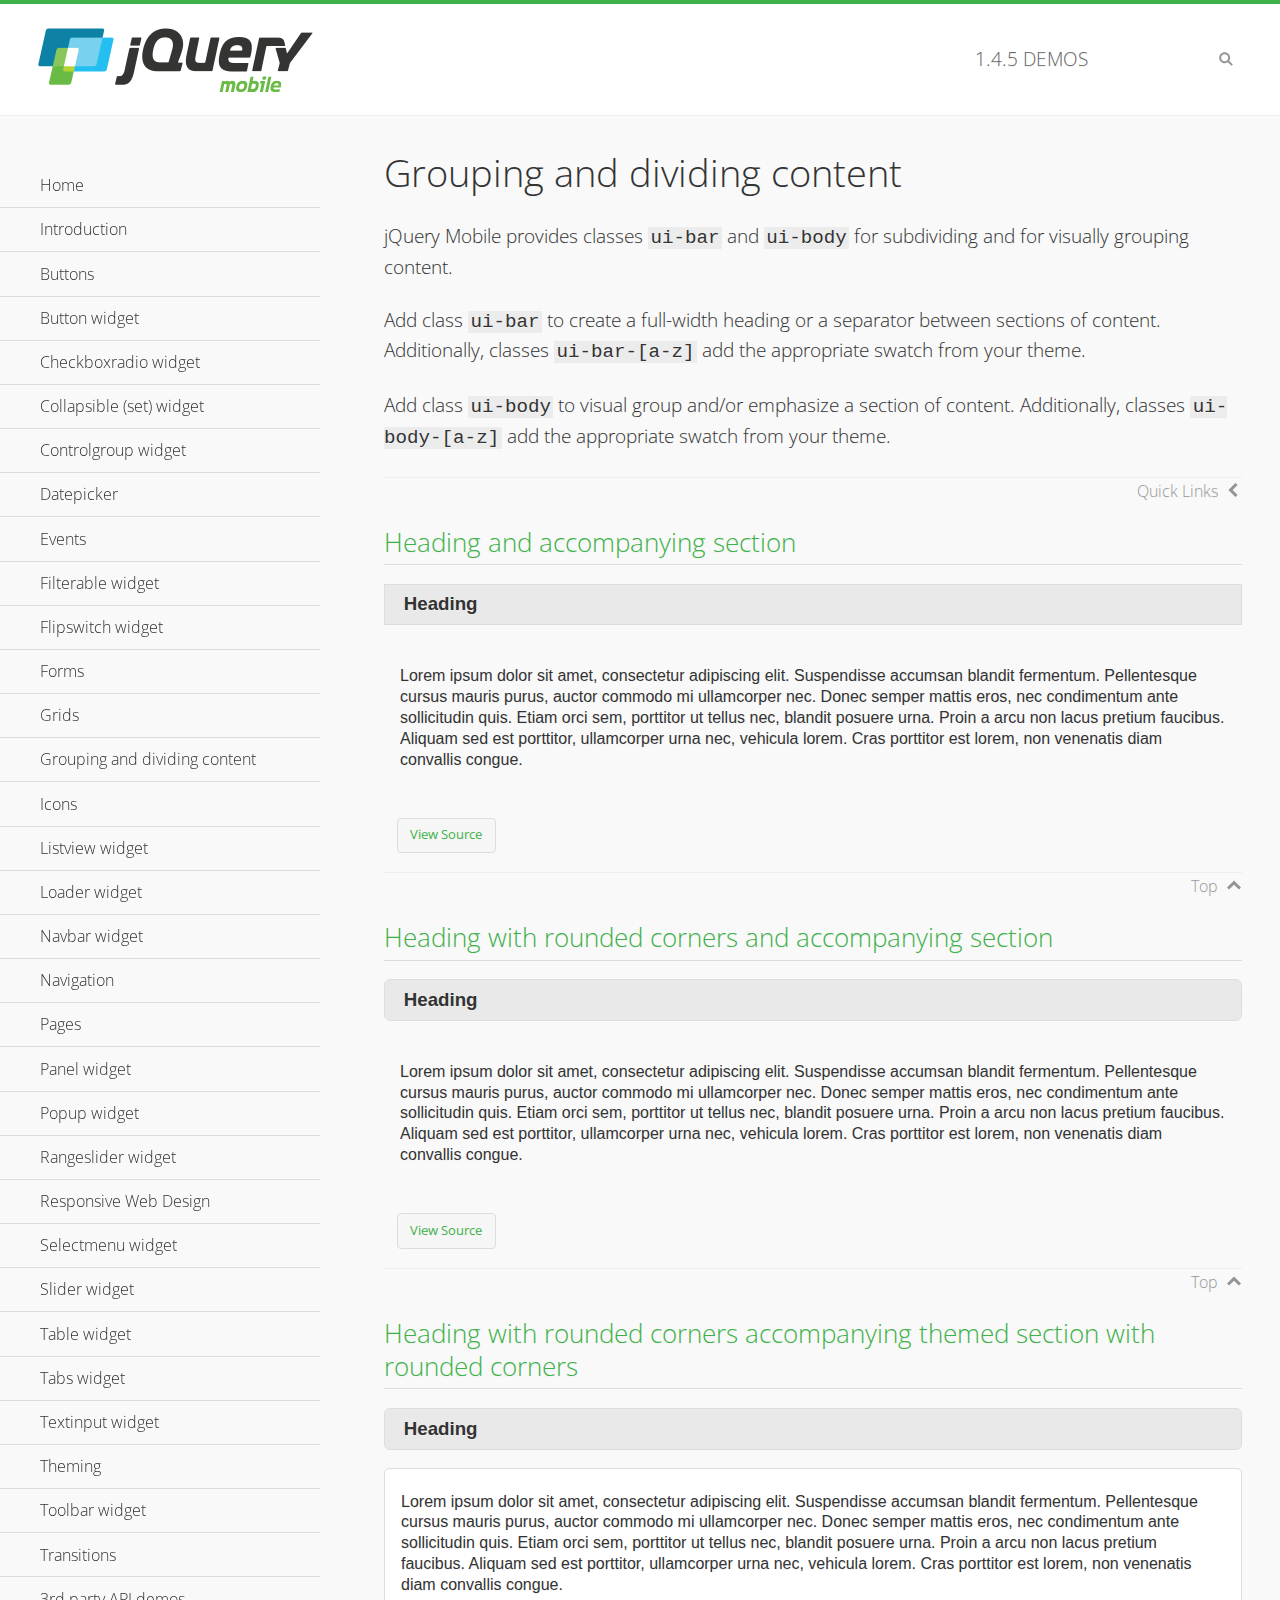
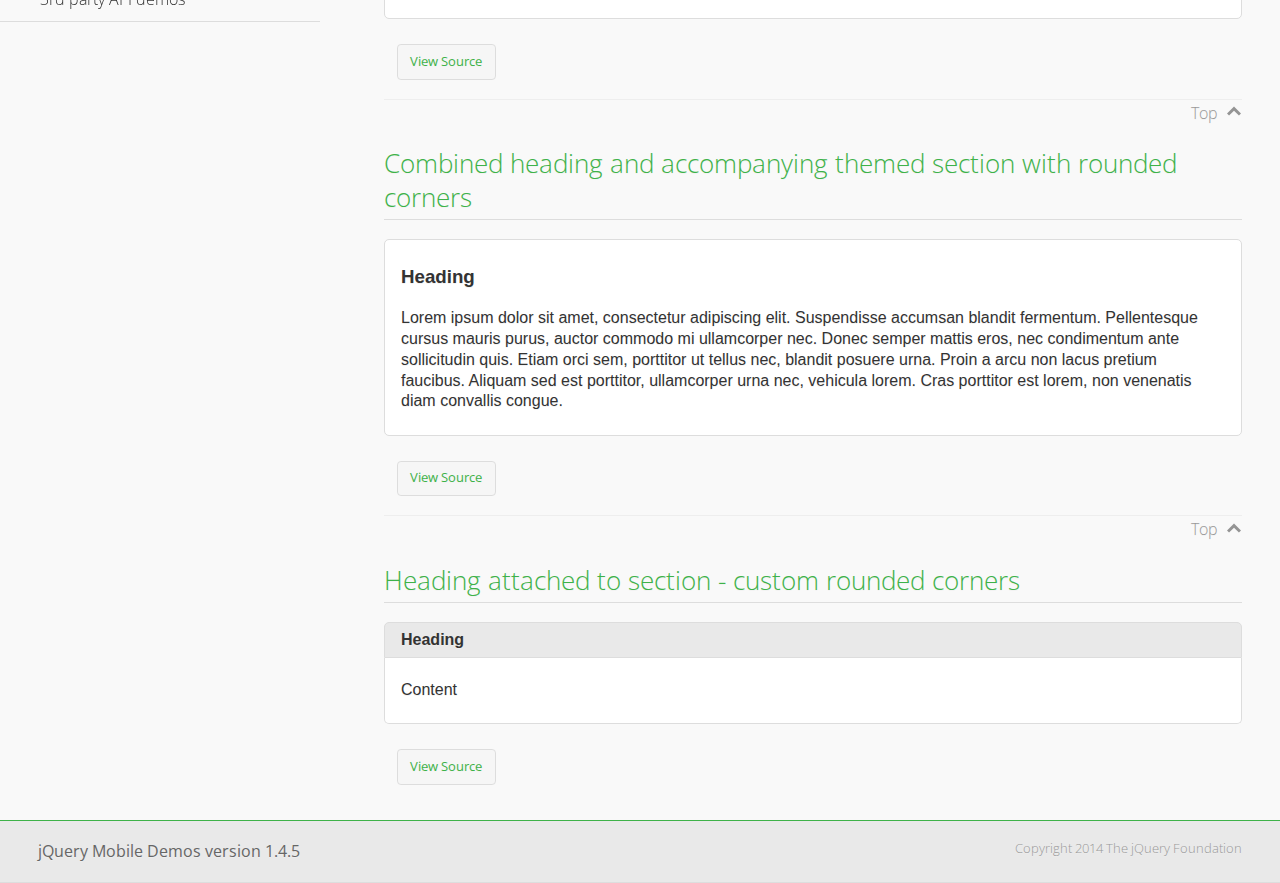
<file: js/jquery_mobile_1_4_5/demos/body-bar-classes/index.html>
<!DOCTYPE html>
<html>
	<head>
	<meta charset="utf-8">
	<meta name="viewport" content="width=device-width, initial-scale=1">
	<title>Grouping and dividing content - jQuery Mobile Demos</title>
	<link rel="shortcut icon" href="../favicon.ico">
	<link rel="stylesheet" href="http://fonts.googleapis.com/css?family=Open+Sans:300,400,700">
	<link rel="stylesheet" href="../css/themes/default/jquery.mobile-1.4.5.min.css">
	<link rel="stylesheet" href="../_assets/css/jqm-demos.css">
	<script src="../js/jquery.js"></script>
	<script src="../_assets/js/index.js"></script>
	<script src="../js/jquery.mobile-1.4.5.min.js"></script>
  <style id="combined-heading-and-section">
    .custom-corners .ui-bar {
      -webkit-border-top-left-radius: inherit;
      border-top-left-radius: inherit;
      -webkit-border-top-right-radius: inherit;
      border-top-right-radius: inherit;
    }
    .custom-corners .ui-body {
      border-top-width: 0;
      -webkit-border-bottom-left-radius: inherit;
      border-bottom-left-radius: inherit;
      -webkit-border-bottom-right-radius: inherit;
      border-bottom-right-radius: inherit;
    }
  </style>
</head>
<body>
<div data-role="page" class="jqm-demos" data-quicklinks="true">

	<div data-role="header" class="jqm-header">
		<h2><a href="../" title="jQuery Mobile Demos home"><img src="../_assets/img/jquery-logo.png" alt="jQuery Mobile"></a></h2>
		<p><span class="jqm-version"></span> Demos</p>
		<a href="#" class="jqm-navmenu-link ui-btn ui-btn-icon-notext ui-corner-all ui-icon-bars ui-nodisc-icon ui-alt-icon ui-btn-left">Menu</a>
		<a href="#" class="jqm-search-link ui-btn ui-btn-icon-notext ui-corner-all ui-icon-search ui-nodisc-icon ui-alt-icon ui-btn-right">Search</a>
	</div><!-- /header -->

	<div role="main" class="ui-content jqm-content">

		<h1>Grouping and dividing content</h1>

		<p>jQuery Mobile provides classes <code>ui-bar</code> and <code>ui-body</code> for subdividing and for visually grouping content.</p>
		<p>Add class <code>ui-bar</code> to create a full-width heading or a separator between sections of content. Additionally, classes <code>ui-bar-[a-z]</code> add the appropriate swatch from your theme.</p>
		<p>Add class <code>ui-body</code> to visual group and/or emphasize a section of content. Additionally, classes <code>ui-body-[a-z]</code> add the appropriate swatch from your theme.</p>

		<h2>Heading and accompanying section</h2>

		<div data-demo-html="true">
      <h3 class="ui-bar ui-bar-a">Heading</h3>
			<div class="ui-body">
				<p>Lorem ipsum dolor sit amet, consectetur adipiscing elit. Suspendisse accumsan blandit fermentum. Pellentesque cursus mauris purus, auctor commodo mi ullamcorper nec. Donec semper mattis eros, nec condimentum ante sollicitudin quis. Etiam orci sem, porttitor ut tellus nec, blandit posuere urna. Proin a arcu non lacus pretium faucibus. Aliquam sed est porttitor, ullamcorper urna nec, vehicula lorem. Cras porttitor est lorem, non venenatis diam convallis congue.</p>
			</div>
		</div>

		<h2>Heading with rounded corners and accompanying section</h2>

		<div data-demo-html="true">
      <h3 class="ui-bar ui-bar-a ui-corner-all">Heading</h3>
			<div class="ui-body">
				<p>Lorem ipsum dolor sit amet, consectetur adipiscing elit. Suspendisse accumsan blandit fermentum. Pellentesque cursus mauris purus, auctor commodo mi ullamcorper nec. Donec semper mattis eros, nec condimentum ante sollicitudin quis. Etiam orci sem, porttitor ut tellus nec, blandit posuere urna. Proin a arcu non lacus pretium faucibus. Aliquam sed est porttitor, ullamcorper urna nec, vehicula lorem. Cras porttitor est lorem, non venenatis diam convallis congue.</p>
			</div>
		</div>

		<h2>Heading with rounded corners accompanying themed section with rounded corners</h2>

		<div data-demo-html="true">
      <h3 class="ui-bar ui-bar-a ui-corner-all">Heading</h3>
			<div class="ui-body ui-body-a ui-corner-all">
				<p>Lorem ipsum dolor sit amet, consectetur adipiscing elit. Suspendisse accumsan blandit fermentum. Pellentesque cursus mauris purus, auctor commodo mi ullamcorper nec. Donec semper mattis eros, nec condimentum ante sollicitudin quis. Etiam orci sem, porttitor ut tellus nec, blandit posuere urna. Proin a arcu non lacus pretium faucibus. Aliquam sed est porttitor, ullamcorper urna nec, vehicula lorem. Cras porttitor est lorem, non venenatis diam convallis congue.</p>
			</div>
		</div>

		<h2>Combined heading and accompanying themed section with rounded corners</h2>

		<div data-demo-html="true">
			<div class="ui-body ui-body-a ui-corner-all">
	      <h3>Heading</h3>
				<p>Lorem ipsum dolor sit amet, consectetur adipiscing elit. Suspendisse accumsan blandit fermentum. Pellentesque cursus mauris purus, auctor commodo mi ullamcorper nec. Donec semper mattis eros, nec condimentum ante sollicitudin quis. Etiam orci sem, porttitor ut tellus nec, blandit posuere urna. Proin a arcu non lacus pretium faucibus. Aliquam sed est porttitor, ullamcorper urna nec, vehicula lorem. Cras porttitor est lorem, non venenatis diam convallis congue.</p>
			</div>
		</div>

		<h2>Heading attached to section - custom rounded corners</h2>

		<div data-demo-html="true" data-demo-css="#combined-heading-and-section">
      <div class="ui-corner-all custom-corners">
        <div class="ui-bar ui-bar-a">
          <h3>Heading</h3>
        </div>
        <div class="ui-body ui-body-a">
          <p>Content</p>
        </div>
      </div>
		</div>

	</div><!-- /content -->
	    <div data-role="panel" class="jqm-navmenu-panel" data-position="left" data-display="overlay" data-theme="a">
	    	<ul class="jqm-list ui-alt-icon ui-nodisc-icon">
<li data-filtertext="demos homepage" data-icon="home"><a href=".././">Home</a></li>
<li data-filtertext="introduction overview getting started"><a href="../intro/" data-ajax="false">Introduction</a></li>
<li data-filtertext="buttons button markup buttonmarkup method anchor link button element"><a href="../button-markup/" data-ajax="false">Buttons</a></li>
<li data-filtertext="form button widget input button submit reset"><a href="../button/" data-ajax="false">Button widget</a></li>
<li data-role="collapsible" data-enhanced="true" data-collapsed-icon="carat-d" data-expanded-icon="carat-u" data-iconpos="right" data-inset="false" class="ui-collapsible ui-collapsible-themed-content ui-collapsible-collapsed">
	<h3 class="ui-collapsible-heading ui-collapsible-heading-collapsed">
		<a href="#" class="ui-collapsible-heading-toggle ui-btn ui-btn-icon-right ui-btn-inherit ui-icon-carat-d">
		    Checkboxradio widget<span class="ui-collapsible-heading-status"> click to expand contents</span>
		</a>
	</h3>
	<div class="ui-collapsible-content ui-body-inherit ui-collapsible-content-collapsed" aria-hidden="true">
		<ul>
			<li data-filtertext="form checkboxradio widget checkbox input checkboxes controlgroups"><a href="../checkboxradio-checkbox/" data-ajax="false">Checkboxes</a></li>
			<li data-filtertext="form checkboxradio widget radio input radio buttons controlgroups"><a href="../checkboxradio-radio/" data-ajax="false">Radio buttons</a></li>
		</ul>
	</div>
</li>
<li data-role="collapsible" data-enhanced="true" data-collapsed-icon="carat-d" data-expanded-icon="carat-u" data-iconpos="right" data-inset="false" class="ui-collapsible ui-collapsible-themed-content ui-collapsible-collapsed">
	<h3 class="ui-collapsible-heading ui-collapsible-heading-collapsed">
		<a href="#" class="ui-collapsible-heading-toggle ui-btn ui-btn-icon-right ui-btn-inherit ui-icon-carat-d">
			Collapsible (set) widget<span class="ui-collapsible-heading-status"> click to expand contents</span>
		</a>
	</h3>
	<div class="ui-collapsible-content ui-body-inherit ui-collapsible-content-collapsed" aria-hidden="true">
		<ul>
			<li data-filtertext="collapsibles content formatting"><a href="../collapsible/" data-ajax="false">Collapsible</a></li>
			<li data-filtertext="dynamic collapsible set accordion append expand"><a href="../collapsible-dynamic/" data-ajax="false">Dynamic collapsibles</a></li>
			<li data-filtertext="accordions collapsible set widget content formatting grouped collapsibles"><a href="../collapsibleset/" data-ajax="false">Collapsible set</a></li>
		</ul>
	</div>
</li>
<li data-role="collapsible" data-enhanced="true" data-collapsed-icon="carat-d" data-expanded-icon="carat-u" data-iconpos="right" data-inset="false" class="ui-collapsible ui-collapsible-themed-content ui-collapsible-collapsed">
	<h3 class="ui-collapsible-heading ui-collapsible-heading-collapsed">
		<a href="#" class="ui-collapsible-heading-toggle ui-btn ui-btn-icon-right ui-btn-inherit ui-icon-carat-d">
			Controlgroup widget<span class="ui-collapsible-heading-status"> click to expand contents</span>
		</a>
	</h3>
	<div class="ui-collapsible-content ui-body-inherit ui-collapsible-content-collapsed" aria-hidden="true">
		<ul>
			<li data-filtertext="controlgroups selectmenu checkboxradio input grouped buttons horizontal vertical"><a href="../controlgroup/" data-ajax="false">Controlgroup</a></li>
			<li data-filtertext="dynamic controlgroup dynamically add buttons"><a href="../controlgroup-dynamic/" data-ajax="false">Dynamic controlgroups</a></li>
		</ul>
	</div>
</li>
<li data-filtertext="form datepicker widget date input"><a href="../datepicker/" data-ajax="false">Datepicker</a></li>
<li data-role="collapsible" data-enhanced="true" data-collapsed-icon="carat-d" data-expanded-icon="carat-u" data-iconpos="right" data-inset="false" class="ui-collapsible ui-collapsible-themed-content ui-collapsible-collapsed">
	<h3 class="ui-collapsible-heading ui-collapsible-heading-collapsed">
		<a href="#" class="ui-collapsible-heading-toggle ui-btn ui-btn-icon-right ui-btn-inherit ui-icon-carat-d">
			Events<span class="ui-collapsible-heading-status"> click to expand contents</span>
		</a>
	</h3>
	<div class="ui-collapsible-content ui-body-inherit ui-collapsible-content-collapsed" aria-hidden="true">
		<ul>
			<li data-filtertext="swipe to delete list items listviews swipe events"><a href="../swipe-list/" data-ajax="false">Swipe list items</a></li>
			<li data-filtertext="swipe to navigate swipe page navigation swipe events"><a href="../swipe-page/" data-ajax="false">Swipe page navigation</a></li>
		</ul>
	</div>
</li>
<li data-filtertext="filterable filter elements sorting searching listview table"><a href="../filterable/" data-ajax="false">Filterable widget</a></li>
<li data-filtertext="form flipswitch widget flip toggle switch binary select checkbox input"><a href="../flipswitch/" data-ajax="false">Flipswitch widget</a></li>
<li data-role="collapsible" data-enhanced="true" data-collapsed-icon="carat-d" data-expanded-icon="carat-u" data-iconpos="right" data-inset="false" class="ui-collapsible ui-collapsible-themed-content ui-collapsible-collapsed">
	<h3 class="ui-collapsible-heading ui-collapsible-heading-collapsed">
		<a href="#" class="ui-collapsible-heading-toggle ui-btn ui-btn-icon-right ui-btn-inherit ui-icon-carat-d">
			Forms<span class="ui-collapsible-heading-status"> click to expand contents</span>
		</a>
	</h3>
	<div class="ui-collapsible-content ui-body-inherit ui-collapsible-content-collapsed" aria-hidden="true">
		<ul>
			<li data-filtertext="forms text checkbox radio range button submit reset inputs selects textarea slider flipswitch label form elements"><a href="../forms/" data-ajax="false">Forms</a></li>
			<li data-filtertext="form hide labels hidden accessible ui-hidden-accessible forms"><a href="../forms-label-hidden-accessible/" data-ajax="false">Hide labels</a></li>
			<li data-filtertext="form field containers fieldcontain ui-field-contain forms"><a href="../forms-field-contain/" data-ajax="false">Field containers</a></li>
			<li data-filtertext="forms disabled form elements"><a href="../forms-disabled/" data-ajax="false">Forms disabled</a></li>
			<li data-filtertext="forms gallery examples overview forms text checkbox radio range button submit reset inputs selects textarea slider flipswitch label form elements"><a href="../forms-gallery/" data-ajax="false">Forms gallery</a></li>
		</ul>
	</div>
</li>
<li data-role="collapsible" data-enhanced="true" data-collapsed-icon="carat-d" data-expanded-icon="carat-u" data-iconpos="right" data-inset="false" class="ui-collapsible ui-collapsible-themed-content ui-collapsible-collapsed">
	<h3 class="ui-collapsible-heading ui-collapsible-heading-collapsed">
		<a href="#" class="ui-collapsible-heading-toggle ui-btn ui-btn-icon-right ui-btn-inherit ui-icon-carat-d">
			Grids<span class="ui-collapsible-heading-status"> click to expand contents</span>
		</a>
	</h3>
	<div class="ui-collapsible-content ui-body-inherit ui-collapsible-content-collapsed" aria-hidden="true">
		<ul>
			<li data-filtertext="grids columns blocks content formatting rwd responsive css framework"><a href="../grids/" data-ajax="false">Grids</a></li>
			<li data-filtertext="buttons in grids css framework"><a href="../grids-buttons/" data-ajax="false">Buttons in grids</a></li>
			<li data-filtertext="custom responsive grids rwd css framework"><a href="../grids-custom-responsive/" data-ajax="false">Custom responsive grids</a></li>
		</ul>
	</div>
</li>
<li data-filtertext="blocks content formatting sections heading"><a href="../body-bar-classes/" data-ajax="false">Grouping and dividing content</a></li>
<li data-role="collapsible" data-enhanced="true" data-collapsed-icon="carat-d" data-expanded-icon="carat-u" data-iconpos="right" data-inset="false" class="ui-collapsible ui-collapsible-themed-content ui-collapsible-collapsed">
	<h3 class="ui-collapsible-heading ui-collapsible-heading-collapsed">
		<a href="#" class="ui-collapsible-heading-toggle ui-btn ui-btn-icon-right ui-btn-inherit ui-icon-carat-d">
			Icons<span class="ui-collapsible-heading-status"> click to expand contents</span>
		</a>
	</h3>
	<div class="ui-collapsible-content ui-body-inherit ui-collapsible-content-collapsed" aria-hidden="true">
		<ul>
			<li data-filtertext="button icons svg disc alt custom icon position"><a href="../icons/" data-ajax="false">Icons</a></li>
			<li data-filtertext=""><a href="../icons-grunticon/" data-ajax="false">Grunticon loader</a></li>
		</ul>
	</div>
</li>
<li data-role="collapsible" data-enhanced="true" data-collapsed-icon="carat-d" data-expanded-icon="carat-u" data-iconpos="right" data-inset="false" class="ui-collapsible ui-collapsible-themed-content ui-collapsible-collapsed">
	<h3 class="ui-collapsible-heading ui-collapsible-heading-collapsed">
		<a href="#" class="ui-collapsible-heading-toggle ui-btn ui-btn-icon-right ui-btn-inherit ui-icon-carat-d">
			Listview widget<span class="ui-collapsible-heading-status"> click to expand contents</span>
		</a>
	</h3>
	<div class="ui-collapsible-content ui-body-inherit ui-collapsible-content-collapsed" aria-hidden="true">
		<ul>
			<li data-filtertext="listview widget thumbnails icons nested split button collapsible ul ol"><a href="../listview/" data-ajax="false">Listview</a></li>
			<li data-filtertext="autocomplete filterable reveal listview filtertextbeforefilter placeholder"><a href="../listview-autocomplete/" data-ajax="false">Listview autocomplete</a></li>
			<li data-filtertext="autocomplete filterable reveal listview remote data filtertextbeforefilter placeholder"><a href="../listview-autocomplete-remote/" data-ajax="false">Listview autocomplete remote data</a></li>
			<li data-filtertext="autodividers anchor jump scroll linkbars listview lists ul ol"><a href="../listview-autodividers-linkbar/" data-ajax="false">Listview autodividers linkbar</a></li>
			<li data-filtertext="listview autodividers selector autodividersselector lists ul ol"><a href="../listview-autodividers-selector/" data-ajax="false">Listview autodividers selector</a></li>
			<li data-filtertext="listview nested list items"><a href="../listview-nested-lists/" data-ajax="false">Nested Listviews</a></li>
			<li data-filtertext="listview collapsible list items flat"><a href="../listview-collapsible-item-flat/" data-ajax="false">Listview collapsible list items (flat)</a></li>
			<li data-filtertext="listview collapsible list indented"><a href="../listview-collapsible-item-indented/" data-ajax="false">Listview collapsible list items (indented)</a></li>
			<li data-filtertext="grid listview responsive grids responsive listviews lists ul"><a href="../listview-grid/" data-ajax="false">Listview responsive grid</a></li>
		</ul>
	</div>
</li>
<li data-filtertext="loader widget page loading navigation overlay spinner"><a href="../loader/" data-ajax="false">Loader widget</a></li>
<li data-filtertext="navbar widget navmenu toolbars header footer"><a href="../navbar/" data-ajax="false">Navbar widget</a></li>
<li data-role="collapsible" data-enhanced="true" data-collapsed-icon="carat-d" data-expanded-icon="carat-u" data-iconpos="right" data-inset="false" class="ui-collapsible ui-collapsible-themed-content ui-collapsible-collapsed">
	<h3 class="ui-collapsible-heading ui-collapsible-heading-collapsed">
		<a href="#" class="ui-collapsible-heading-toggle ui-btn ui-btn-icon-right ui-btn-inherit ui-icon-carat-d">
			Navigation<span class="ui-collapsible-heading-status"> click to expand contents</span>
		</a>
	</h3>
	<div class="ui-collapsible-content ui-body-inherit ui-collapsible-content-collapsed" aria-hidden="true">
		<ul>
			<li data-filtertext="ajax navigation navigate widget history event method"><a href="../navigation/" data-ajax="false">Navigation</a></li>
			<li data-filtertext="linking pages page links navigation ajax prefetch cache"><a href="../navigation-linking-pages/" data-ajax="false">Linking pages</a></li>
			<!-- <li data-filtertext="php redirect server redirection server-side navigation"><a href="../navigation-php-redirect/" data-ajax="false">PHP redirect demo</a></li>-->
			<li data-filtertext="navigation redirection hash query"><a href="../navigation-hash-processing/" data-ajax="false">Hash processing demo</a></li>
			<li data-filtertext="navigation redirection hash query"><a href="../page-events/" data-ajax="false">Page Navigation Events</a></li>
		</ul>
	</div>
</li>
<li data-role="collapsible" data-enhanced="true" data-collapsed-icon="carat-d" data-expanded-icon="carat-u" data-iconpos="right" data-inset="false" class="ui-collapsible ui-collapsible-themed-content ui-collapsible-collapsed">
	<h3 class="ui-collapsible-heading ui-collapsible-heading-collapsed">
		<a href="#" class="ui-collapsible-heading-toggle ui-btn ui-btn-icon-right ui-btn-inherit ui-icon-carat-d">
			Pages<span class="ui-collapsible-heading-status"> click to expand contents</span>
		</a>
	</h3>
	<div class="ui-collapsible-content ui-body-inherit ui-collapsible-content-collapsed" aria-hidden="true">
		<ul>
			<li data-filtertext="pages page widget ajax navigation"><a href="../pages/" data-ajax="false">Pages</a></li>
			<li data-filtertext="single page"><a href="../pages-single-page/" data-ajax="false">Single page</a></li>
			<li data-filtertext="multipage multi-page page"><a href="../pages-multi-page/" data-ajax="false">Multi-page template</a></li>
			<li data-filtertext="dialog page widget modal popup"><a href="../pages-dialog/" data-ajax="false">Dialog page</a></li>
		</ul>
	</div>
</li>
<li data-role="collapsible" data-enhanced="true" data-collapsed-icon="carat-d" data-expanded-icon="carat-u" data-iconpos="right" data-inset="false" class="ui-collapsible ui-collapsible-themed-content ui-collapsible-collapsed">
	<h3 class="ui-collapsible-heading ui-collapsible-heading-collapsed">
		<a href="#" class="ui-collapsible-heading-toggle ui-btn ui-btn-icon-right ui-btn-inherit ui-icon-carat-d">
			Panel widget<span class="ui-collapsible-heading-status"> click to expand contents</span>
		</a>
	</h3>
	<div class="ui-collapsible-content ui-body-inherit ui-collapsible-content-collapsed" aria-hidden="true">
		<ul>
			<li data-filtertext="panel widget sliding panels reveal push overlay responsive"><a href="../panel/" data-ajax="false">Panel</a></li>
			<li data-filtertext=""><a href="../panel-external/" data-ajax="false">External panels</a></li>
			<li data-filtertext="panel "><a href="../panel-fixed/" data-ajax="false">Fixed panels</a></li>
			<li data-filtertext="panel slide panels sliding panels shadow rwd responsive breakpoint"><a href="../panel-responsive/" data-ajax="false">Panels responsive</a></li>
			<li data-filtertext="panel custom style custom panel width reveal shadow listview panel styling page background wrapper"><a href="../panel-styling/" data-ajax="false">Custom panel style</a></li>
			<li data-filtertext="panel open on swipe"><a href="../panel-swipe-open/" data-ajax="false">Panel open on swipe</a></li>
			<li data-filtertext="panels outside page internal external toolbars"><a href="../panel-external-internal/" data-ajax="false">Panel external and internal</a></li>
		</ul>
	</div>
</li>
<li data-role="collapsible" data-enhanced="true" data-collapsed-icon="carat-d" data-expanded-icon="carat-u" data-iconpos="right" data-inset="false" class="ui-collapsible ui-collapsible-themed-content ui-collapsible-collapsed">
	<h3 class="ui-collapsible-heading ui-collapsible-heading-collapsed">
		<a href="#" class="ui-collapsible-heading-toggle ui-btn ui-btn-icon-right ui-btn-inherit ui-icon-carat-d">
			Popup widget<span class="ui-collapsible-heading-status"> click to expand contents</span>
		</a>
	</h3>
	<div class="ui-collapsible-content ui-body-inherit ui-collapsible-content-collapsed" aria-hidden="true">
		<ul>
			<li data-filtertext="popup widget popups dialog modal transition tooltip lightbox form overlay screen flip pop fade transition"><a href="../popup/" data-ajax="false">Popup</a></li>
			<li data-filtertext="popup alignment position"><a href="../popup-alignment/" data-ajax="false">Popup alignment</a></li>
			<li data-filtertext="popup arrow size popups popover"><a href="../popup-arrow-size/" data-ajax="false">Popup arrow size</a></li>
			<li data-filtertext="dynamic popups popup images lightbox"><a href="../popup-dynamic/" data-ajax="false">Dynamic popups</a></li>
			<li data-filtertext="popups with iframes scaling"><a href="../popup-iframe/" data-ajax="false">Popups with iframes</a></li>
			<li data-filtertext="popup image scaling"><a href="../popup-image-scaling/" data-ajax="false">Popup image scaling</a></li>
			<li data-filtertext="external popup outside multi-page"><a href="../popup-outside-multipage/" data-ajax="false">Popup outside multi-page</a></li>
		</ul>
	</div>
</li>
<li data-filtertext="form rangeslider widget dual sliders dual handle sliders range input"><a href="../rangeslider/" data-ajax="false">Rangeslider widget</a></li>
<li data-filtertext="responsive web design rwd adaptive progressive enhancement PE accessible mobile breakpoints media query media queries"><a href="../rwd/" data-ajax="false">Responsive Web Design</a></li>
<li data-role="collapsible" data-enhanced="true" data-collapsed-icon="carat-d" data-expanded-icon="carat-u" data-iconpos="right" data-inset="false" class="ui-collapsible ui-collapsible-themed-content ui-collapsible-collapsed">
	<h3 class="ui-collapsible-heading ui-collapsible-heading-collapsed">
		<a href="#" class="ui-collapsible-heading-toggle ui-btn ui-btn-icon-right ui-btn-inherit ui-icon-carat-d">
			Selectmenu widget<span class="ui-collapsible-heading-status"> click to expand contents</span>
		</a>
	</h3>
	<div class="ui-collapsible-content ui-body-inherit ui-collapsible-content-collapsed" aria-hidden="true">
		<ul>
			<li data-filtertext="form selectmenu widget select input custom select menu selects"><a href="../selectmenu/" data-ajax="false">Selectmenu</a></li>
			<li data-filtertext="form custom select menu selectmenu widget custom menu option optgroup multiple selects"><a href="../selectmenu-custom/" data-ajax="false">Custom select menu</a></li>
			<li data-filtertext="filterable select filter popup dialog"><a href="../selectmenu-custom-filter/" data-ajax="false">Custom select menu with filter</a></li>
		</ul>
	</div>
</li>
<li data-role="collapsible" data-enhanced="true" data-collapsed-icon="carat-d" data-expanded-icon="carat-u" data-iconpos="right" data-inset="false" class="ui-collapsible ui-collapsible-themed-content ui-collapsible-collapsed">
	<h3 class="ui-collapsible-heading ui-collapsible-heading-collapsed">
		<a href="#" class="ui-collapsible-heading-toggle ui-btn ui-btn-icon-right ui-btn-inherit ui-icon-carat-d">
			Slider widget<span class="ui-collapsible-heading-status"> click to expand contents</span>
		</a>
	</h3>
	<div class="ui-collapsible-content ui-body-inherit ui-collapsible-content-collapsed" aria-hidden="true">
		<ul>
			<li data-filtertext="form slider widget range input single sliders"><a href="../slider/" data-ajax="false">Slider</a></li>
			<li data-filtertext="form slider widget flipswitch slider binary select flip toggle switch"><a href="../slider-flipswitch/" data-ajax="false">Slider flip toggle switch</a></li>
			<li data-filtertext="form slider tooltip handle value input range sliders"><a href="../slider-tooltip/" data-ajax="false">Slider tooltip</a></li>
		</ul>
	</div>
</li>
<li data-role="collapsible" data-enhanced="true" data-collapsed-icon="carat-d" data-expanded-icon="carat-u" data-iconpos="right" data-inset="false" class="ui-collapsible ui-collapsible-themed-content ui-collapsible-collapsed">
	<h3 class="ui-collapsible-heading ui-collapsible-heading-collapsed">
		<a href="#" class="ui-collapsible-heading-toggle ui-btn ui-btn-icon-right ui-btn-inherit ui-icon-carat-d">
			Table widget<span class="ui-collapsible-heading-status"> click to expand contents</span>
		</a>
	</h3>
	<div class="ui-collapsible-content ui-body-inherit ui-collapsible-content-collapsed" aria-hidden="true">
		<ul>
			<li data-filtertext="table widget reflow column toggle th td responsive tables rwd hide show tabular"><a href="../table-column-toggle/" data-ajax="false">Table Column Toggle</a></li>
			<li data-filtertext="table column toggle phone comparison demo"><a href="../table-column-toggle-example/" data-ajax="false">Table Column Toggle demo</a></li>
			<li data-filtertext="responsive tables table column toggle heading groups rwd breakpoint"><a href="../table-column-toggle-heading-groups/" data-ajax="false">Table Column Toggle heading groups</a></li>
			<li data-filtertext="responsive tables table column toggle hide rwd breakpoint customization options"><a href="../table-column-toggle-options/" data-ajax="false">Table Column Toggle options</a></li>
			<li data-filtertext="table reflow th td responsive rwd columns tabular"><a href="../table-reflow/" data-ajax="false">Table Reflow</a></li>
			<li data-filtertext="responsive tables table reflow heading groups rwd breakpoint"><a href="../table-reflow-heading-groups/" data-ajax="false">Table Reflow heading groups</a></li>
			<li data-filtertext="responsive tables table reflow stripes strokes table style"><a href="../table-reflow-stripes-strokes/" data-ajax="false">Table Reflow stripes and strokes</a></li>
			<li data-filtertext="responsive tables table reflow stack custom styles"><a href="../table-reflow-styling/" data-ajax="false">Table Reflow custom styles</a></li>
		</ul>
	</div>
</li>
<li data-filtertext="ui tabs widget"><a href="../tabs/" data-ajax="false">Tabs widget</a></li>
<li data-filtertext="form textinput widget text input textarea number date time tel email file color password"><a href="../textinput/" data-ajax="false">Textinput widget</a></li>
<li data-role="collapsible" data-enhanced="true" data-collapsed-icon="carat-d" data-expanded-icon="carat-u" data-iconpos="right" data-inset="false" class="ui-collapsible ui-collapsible-themed-content ui-collapsible-collapsed">
	<h3 class="ui-collapsible-heading ui-collapsible-heading-collapsed">
		<a href="#" class="ui-collapsible-heading-toggle ui-btn ui-btn-icon-right ui-btn-inherit ui-icon-carat-d">
			Theming<span class="ui-collapsible-heading-status"> click to expand contents</span>
		</a>
	</h3>
	<div class="ui-collapsible-content ui-body-inherit ui-collapsible-content-collapsed" aria-hidden="true">
		<ul>
			<li data-filtertext="default theme swatches theming style css"><a href="../theme-default/" data-ajax="false">Default theme</a></li>
			<li data-filtertext="classic theme old theme swatches theming style css"><a href="../theme-classic/" data-ajax="false">Classic theme</a></li>
		</ul>
	</div>
</li>
<li data-role="collapsible" data-enhanced="true" data-collapsed-icon="carat-d" data-expanded-icon="carat-u" data-iconpos="right" data-inset="false" class="ui-collapsible ui-collapsible-themed-content ui-collapsible-collapsed">
	<h3 class="ui-collapsible-heading ui-collapsible-heading-collapsed">
		<a href="#" class="ui-collapsible-heading-toggle ui-btn ui-btn-icon-right ui-btn-inherit ui-icon-carat-d">
			Toolbar widget<span class="ui-collapsible-heading-status"> click to expand contents</span>
		</a>
	</h3>
	<div class="ui-collapsible-content ui-body-inherit ui-collapsible-content-collapsed" aria-hidden="true">
		<ul>
			<li data-filtertext="toolbar widget header footer toolbars fixed fullscreen external sections"><a href="../toolbar/" data-ajax="false">Toolbar</a></li>
			<li data-filtertext="dynamic toolbars dynamically add toolbar header footer"><a href="../toolbar-dynamic/" data-ajax="false">Dynamic toolbars</a></li>
			<li data-filtertext="external toolbars header footer"><a href="../toolbar-external/" data-ajax="false">External toolbars</a></li>
			<li data-filtertext="fixed toolbars header footer"><a href="../toolbar-fixed/" data-ajax="false">Fixed toolbars</a></li>
			<li data-filtertext="fixed fullscreen toolbars header footer"><a href="../toolbar-fixed-fullscreen/" data-ajax="false">Fullscreen toolbars</a></li>
			<li data-filtertext="external fixed toolbars header footer"><a href="../toolbar-fixed-external/" data-ajax="false">Fixed external toolbars</a></li>
			<li data-filtertext="external persistent toolbars header footer navbar navmenu"><a href="../toolbar-fixed-persistent/" data-ajax="false">Persistent toolbars</a></li>
			<li data-filtertext="external ajax optimized toolbars persistent toolbars header footer navbar"><a href="../toolbar-fixed-persistent-optimized/" data-ajax="false">Ajax optimized toolbars</a></li>
			<li data-filtertext="form in toolbars header footer"><a href="../toolbar-fixed-forms/" data-ajax="false">Form in toolbar</a></li>
		</ul>
	</div>
</li>
<li data-filtertext="page transitions animated pages popup navigation flip slide fade pop"><a href="../transitions/" data-ajax="false">Transitions</a></li>
<li data-role="collapsible" data-enhanced="true" data-collapsed-icon="carat-d" data-expanded-icon="carat-u" data-iconpos="right" data-inset="false" class="ui-collapsible ui-collapsible-themed-content ui-collapsible-collapsed">
	<h3 class="ui-collapsible-heading ui-collapsible-heading-collapsed">
		<a href="#" class="ui-collapsible-heading-toggle ui-btn ui-btn-icon-right ui-btn-inherit ui-icon-carat-d">
			3rd party API demos<span class="ui-collapsible-heading-status"> click to expand contents</span>
		</a>
	</h3>
	<div class="ui-collapsible-content ui-body-inherit ui-collapsible-content-collapsed" aria-hidden="true">
		<ul>
			<li data-filtertext="backbone requirejs navigation router"><a href="../backbone-requirejs/" data-ajax="false">Backbone RequireJS</a></li>
			<li data-filtertext="google maps geolocation demo"><a href="../map-geolocation/" data-ajax="false">Google Maps geolocation</a></li>
			<li data-filtertext="google maps hybrid"><a href="../map-list-toggle/" data-ajax="false">Google Maps list toggle</a></li>
		</ul>
	</div>
</li>



		     </ul>
		</div><!-- /panel -->


	<div data-role="footer" data-position="fixed" data-tap-toggle="false" class="jqm-footer">
		<p>jQuery Mobile Demos version <span class="jqm-version"></span></p>
		<p>Copyright 2014 The jQuery Foundation</p>
	</div><!-- /footer -->
	<!-- TODO: This should become an external panel so we can add input to markup (unique ID) -->
    <div data-role="panel" class="jqm-search-panel" data-position="right" data-display="overlay" data-theme="a">
		<div class="jqm-search">
			<ul class="jqm-list" data-filter-placeholder="Search demos..." data-filter-reveal="true">
<li data-filtertext="demos homepage" data-icon="home"><a href=".././">Home</a></li>
<li data-filtertext="introduction overview getting started"><a href="../intro/" data-ajax="false">Introduction</a></li>
<li data-filtertext="buttons button markup buttonmarkup method anchor link button element"><a href="../button-markup/" data-ajax="false">Buttons</a></li>
<li data-filtertext="form button widget input button submit reset"><a href="../button/" data-ajax="false">Button widget</a></li>
<li data-role="collapsible" data-enhanced="true" data-collapsed-icon="carat-d" data-expanded-icon="carat-u" data-iconpos="right" data-inset="false" class="ui-collapsible ui-collapsible-themed-content ui-collapsible-collapsed">
	<h3 class="ui-collapsible-heading ui-collapsible-heading-collapsed">
		<a href="#" class="ui-collapsible-heading-toggle ui-btn ui-btn-icon-right ui-btn-inherit ui-icon-carat-d">
		    Checkboxradio widget<span class="ui-collapsible-heading-status"> click to expand contents</span>
		</a>
	</h3>
	<div class="ui-collapsible-content ui-body-inherit ui-collapsible-content-collapsed" aria-hidden="true">
		<ul>
			<li data-filtertext="form checkboxradio widget checkbox input checkboxes controlgroups"><a href="../checkboxradio-checkbox/" data-ajax="false">Checkboxes</a></li>
			<li data-filtertext="form checkboxradio widget radio input radio buttons controlgroups"><a href="../checkboxradio-radio/" data-ajax="false">Radio buttons</a></li>
		</ul>
	</div>
</li>
<li data-role="collapsible" data-enhanced="true" data-collapsed-icon="carat-d" data-expanded-icon="carat-u" data-iconpos="right" data-inset="false" class="ui-collapsible ui-collapsible-themed-content ui-collapsible-collapsed">
	<h3 class="ui-collapsible-heading ui-collapsible-heading-collapsed">
		<a href="#" class="ui-collapsible-heading-toggle ui-btn ui-btn-icon-right ui-btn-inherit ui-icon-carat-d">
			Collapsible (set) widget<span class="ui-collapsible-heading-status"> click to expand contents</span>
		</a>
	</h3>
	<div class="ui-collapsible-content ui-body-inherit ui-collapsible-content-collapsed" aria-hidden="true">
		<ul>
			<li data-filtertext="collapsibles content formatting"><a href="../collapsible/" data-ajax="false">Collapsible</a></li>
			<li data-filtertext="dynamic collapsible set accordion append expand"><a href="../collapsible-dynamic/" data-ajax="false">Dynamic collapsibles</a></li>
			<li data-filtertext="accordions collapsible set widget content formatting grouped collapsibles"><a href="../collapsibleset/" data-ajax="false">Collapsible set</a></li>
		</ul>
	</div>
</li>
<li data-role="collapsible" data-enhanced="true" data-collapsed-icon="carat-d" data-expanded-icon="carat-u" data-iconpos="right" data-inset="false" class="ui-collapsible ui-collapsible-themed-content ui-collapsible-collapsed">
	<h3 class="ui-collapsible-heading ui-collapsible-heading-collapsed">
		<a href="#" class="ui-collapsible-heading-toggle ui-btn ui-btn-icon-right ui-btn-inherit ui-icon-carat-d">
			Controlgroup widget<span class="ui-collapsible-heading-status"> click to expand contents</span>
		</a>
	</h3>
	<div class="ui-collapsible-content ui-body-inherit ui-collapsible-content-collapsed" aria-hidden="true">
		<ul>
			<li data-filtertext="controlgroups selectmenu checkboxradio input grouped buttons horizontal vertical"><a href="../controlgroup/" data-ajax="false">Controlgroup</a></li>
			<li data-filtertext="dynamic controlgroup dynamically add buttons"><a href="../controlgroup-dynamic/" data-ajax="false">Dynamic controlgroups</a></li>
		</ul>
	</div>
</li>
<li data-filtertext="form datepicker widget date input"><a href="../datepicker/" data-ajax="false">Datepicker</a></li>
<li data-role="collapsible" data-enhanced="true" data-collapsed-icon="carat-d" data-expanded-icon="carat-u" data-iconpos="right" data-inset="false" class="ui-collapsible ui-collapsible-themed-content ui-collapsible-collapsed">
	<h3 class="ui-collapsible-heading ui-collapsible-heading-collapsed">
		<a href="#" class="ui-collapsible-heading-toggle ui-btn ui-btn-icon-right ui-btn-inherit ui-icon-carat-d">
			Events<span class="ui-collapsible-heading-status"> click to expand contents</span>
		</a>
	</h3>
	<div class="ui-collapsible-content ui-body-inherit ui-collapsible-content-collapsed" aria-hidden="true">
		<ul>
			<li data-filtertext="swipe to delete list items listviews swipe events"><a href="../swipe-list/" data-ajax="false">Swipe list items</a></li>
			<li data-filtertext="swipe to navigate swipe page navigation swipe events"><a href="../swipe-page/" data-ajax="false">Swipe page navigation</a></li>
		</ul>
	</div>
</li>
<li data-filtertext="filterable filter elements sorting searching listview table"><a href="../filterable/" data-ajax="false">Filterable widget</a></li>
<li data-filtertext="form flipswitch widget flip toggle switch binary select checkbox input"><a href="../flipswitch/" data-ajax="false">Flipswitch widget</a></li>
<li data-role="collapsible" data-enhanced="true" data-collapsed-icon="carat-d" data-expanded-icon="carat-u" data-iconpos="right" data-inset="false" class="ui-collapsible ui-collapsible-themed-content ui-collapsible-collapsed">
	<h3 class="ui-collapsible-heading ui-collapsible-heading-collapsed">
		<a href="#" class="ui-collapsible-heading-toggle ui-btn ui-btn-icon-right ui-btn-inherit ui-icon-carat-d">
			Forms<span class="ui-collapsible-heading-status"> click to expand contents</span>
		</a>
	</h3>
	<div class="ui-collapsible-content ui-body-inherit ui-collapsible-content-collapsed" aria-hidden="true">
		<ul>
			<li data-filtertext="forms text checkbox radio range button submit reset inputs selects textarea slider flipswitch label form elements"><a href="../forms/" data-ajax="false">Forms</a></li>
			<li data-filtertext="form hide labels hidden accessible ui-hidden-accessible forms"><a href="../forms-label-hidden-accessible/" data-ajax="false">Hide labels</a></li>
			<li data-filtertext="form field containers fieldcontain ui-field-contain forms"><a href="../forms-field-contain/" data-ajax="false">Field containers</a></li>
			<li data-filtertext="forms disabled form elements"><a href="../forms-disabled/" data-ajax="false">Forms disabled</a></li>
			<li data-filtertext="forms gallery examples overview forms text checkbox radio range button submit reset inputs selects textarea slider flipswitch label form elements"><a href="../forms-gallery/" data-ajax="false">Forms gallery</a></li>
		</ul>
	</div>
</li>
<li data-role="collapsible" data-enhanced="true" data-collapsed-icon="carat-d" data-expanded-icon="carat-u" data-iconpos="right" data-inset="false" class="ui-collapsible ui-collapsible-themed-content ui-collapsible-collapsed">
	<h3 class="ui-collapsible-heading ui-collapsible-heading-collapsed">
		<a href="#" class="ui-collapsible-heading-toggle ui-btn ui-btn-icon-right ui-btn-inherit ui-icon-carat-d">
			Grids<span class="ui-collapsible-heading-status"> click to expand contents</span>
		</a>
	</h3>
	<div class="ui-collapsible-content ui-body-inherit ui-collapsible-content-collapsed" aria-hidden="true">
		<ul>
			<li data-filtertext="grids columns blocks content formatting rwd responsive css framework"><a href="../grids/" data-ajax="false">Grids</a></li>
			<li data-filtertext="buttons in grids css framework"><a href="../grids-buttons/" data-ajax="false">Buttons in grids</a></li>
			<li data-filtertext="custom responsive grids rwd css framework"><a href="../grids-custom-responsive/" data-ajax="false">Custom responsive grids</a></li>
		</ul>
	</div>
</li>
<li data-filtertext="blocks content formatting sections heading"><a href="../body-bar-classes/" data-ajax="false">Grouping and dividing content</a></li>
<li data-role="collapsible" data-enhanced="true" data-collapsed-icon="carat-d" data-expanded-icon="carat-u" data-iconpos="right" data-inset="false" class="ui-collapsible ui-collapsible-themed-content ui-collapsible-collapsed">
	<h3 class="ui-collapsible-heading ui-collapsible-heading-collapsed">
		<a href="#" class="ui-collapsible-heading-toggle ui-btn ui-btn-icon-right ui-btn-inherit ui-icon-carat-d">
			Icons<span class="ui-collapsible-heading-status"> click to expand contents</span>
		</a>
	</h3>
	<div class="ui-collapsible-content ui-body-inherit ui-collapsible-content-collapsed" aria-hidden="true">
		<ul>
			<li data-filtertext="button icons svg disc alt custom icon position"><a href="../icons/" data-ajax="false">Icons</a></li>
			<li data-filtertext=""><a href="../icons-grunticon/" data-ajax="false">Grunticon loader</a></li>
		</ul>
	</div>
</li>
<li data-role="collapsible" data-enhanced="true" data-collapsed-icon="carat-d" data-expanded-icon="carat-u" data-iconpos="right" data-inset="false" class="ui-collapsible ui-collapsible-themed-content ui-collapsible-collapsed">
	<h3 class="ui-collapsible-heading ui-collapsible-heading-collapsed">
		<a href="#" class="ui-collapsible-heading-toggle ui-btn ui-btn-icon-right ui-btn-inherit ui-icon-carat-d">
			Listview widget<span class="ui-collapsible-heading-status"> click to expand contents</span>
		</a>
	</h3>
	<div class="ui-collapsible-content ui-body-inherit ui-collapsible-content-collapsed" aria-hidden="true">
		<ul>
			<li data-filtertext="listview widget thumbnails icons nested split button collapsible ul ol"><a href="../listview/" data-ajax="false">Listview</a></li>
			<li data-filtertext="autocomplete filterable reveal listview filtertextbeforefilter placeholder"><a href="../listview-autocomplete/" data-ajax="false">Listview autocomplete</a></li>
			<li data-filtertext="autocomplete filterable reveal listview remote data filtertextbeforefilter placeholder"><a href="../listview-autocomplete-remote/" data-ajax="false">Listview autocomplete remote data</a></li>
			<li data-filtertext="autodividers anchor jump scroll linkbars listview lists ul ol"><a href="../listview-autodividers-linkbar/" data-ajax="false">Listview autodividers linkbar</a></li>
			<li data-filtertext="listview autodividers selector autodividersselector lists ul ol"><a href="../listview-autodividers-selector/" data-ajax="false">Listview autodividers selector</a></li>
			<li data-filtertext="listview nested list items"><a href="../listview-nested-lists/" data-ajax="false">Nested Listviews</a></li>
			<li data-filtertext="listview collapsible list items flat"><a href="../listview-collapsible-item-flat/" data-ajax="false">Listview collapsible list items (flat)</a></li>
			<li data-filtertext="listview collapsible list indented"><a href="../listview-collapsible-item-indented/" data-ajax="false">Listview collapsible list items (indented)</a></li>
			<li data-filtertext="grid listview responsive grids responsive listviews lists ul"><a href="../listview-grid/" data-ajax="false">Listview responsive grid</a></li>
		</ul>
	</div>
</li>
<li data-filtertext="loader widget page loading navigation overlay spinner"><a href="../loader/" data-ajax="false">Loader widget</a></li>
<li data-filtertext="navbar widget navmenu toolbars header footer"><a href="../navbar/" data-ajax="false">Navbar widget</a></li>
<li data-role="collapsible" data-enhanced="true" data-collapsed-icon="carat-d" data-expanded-icon="carat-u" data-iconpos="right" data-inset="false" class="ui-collapsible ui-collapsible-themed-content ui-collapsible-collapsed">
	<h3 class="ui-collapsible-heading ui-collapsible-heading-collapsed">
		<a href="#" class="ui-collapsible-heading-toggle ui-btn ui-btn-icon-right ui-btn-inherit ui-icon-carat-d">
			Navigation<span class="ui-collapsible-heading-status"> click to expand contents</span>
		</a>
	</h3>
	<div class="ui-collapsible-content ui-body-inherit ui-collapsible-content-collapsed" aria-hidden="true">
		<ul>
			<li data-filtertext="ajax navigation navigate widget history event method"><a href="../navigation/" data-ajax="false">Navigation</a></li>
			<li data-filtertext="linking pages page links navigation ajax prefetch cache"><a href="../navigation-linking-pages/" data-ajax="false">Linking pages</a></li>
			<!-- <li data-filtertext="php redirect server redirection server-side navigation"><a href="../navigation-php-redirect/" data-ajax="false">PHP redirect demo</a></li>-->
			<li data-filtertext="navigation redirection hash query"><a href="../navigation-hash-processing/" data-ajax="false">Hash processing demo</a></li>
			<li data-filtertext="navigation redirection hash query"><a href="../page-events/" data-ajax="false">Page Navigation Events</a></li>
		</ul>
	</div>
</li>
<li data-role="collapsible" data-enhanced="true" data-collapsed-icon="carat-d" data-expanded-icon="carat-u" data-iconpos="right" data-inset="false" class="ui-collapsible ui-collapsible-themed-content ui-collapsible-collapsed">
	<h3 class="ui-collapsible-heading ui-collapsible-heading-collapsed">
		<a href="#" class="ui-collapsible-heading-toggle ui-btn ui-btn-icon-right ui-btn-inherit ui-icon-carat-d">
			Pages<span class="ui-collapsible-heading-status"> click to expand contents</span>
		</a>
	</h3>
	<div class="ui-collapsible-content ui-body-inherit ui-collapsible-content-collapsed" aria-hidden="true">
		<ul>
			<li data-filtertext="pages page widget ajax navigation"><a href="../pages/" data-ajax="false">Pages</a></li>
			<li data-filtertext="single page"><a href="../pages-single-page/" data-ajax="false">Single page</a></li>
			<li data-filtertext="multipage multi-page page"><a href="../pages-multi-page/" data-ajax="false">Multi-page template</a></li>
			<li data-filtertext="dialog page widget modal popup"><a href="../pages-dialog/" data-ajax="false">Dialog page</a></li>
		</ul>
	</div>
</li>
<li data-role="collapsible" data-enhanced="true" data-collapsed-icon="carat-d" data-expanded-icon="carat-u" data-iconpos="right" data-inset="false" class="ui-collapsible ui-collapsible-themed-content ui-collapsible-collapsed">
	<h3 class="ui-collapsible-heading ui-collapsible-heading-collapsed">
		<a href="#" class="ui-collapsible-heading-toggle ui-btn ui-btn-icon-right ui-btn-inherit ui-icon-carat-d">
			Panel widget<span class="ui-collapsible-heading-status"> click to expand contents</span>
		</a>
	</h3>
	<div class="ui-collapsible-content ui-body-inherit ui-collapsible-content-collapsed" aria-hidden="true">
		<ul>
			<li data-filtertext="panel widget sliding panels reveal push overlay responsive"><a href="../panel/" data-ajax="false">Panel</a></li>
			<li data-filtertext=""><a href="../panel-external/" data-ajax="false">External panels</a></li>
			<li data-filtertext="panel "><a href="../panel-fixed/" data-ajax="false">Fixed panels</a></li>
			<li data-filtertext="panel slide panels sliding panels shadow rwd responsive breakpoint"><a href="../panel-responsive/" data-ajax="false">Panels responsive</a></li>
			<li data-filtertext="panel custom style custom panel width reveal shadow listview panel styling page background wrapper"><a href="../panel-styling/" data-ajax="false">Custom panel style</a></li>
			<li data-filtertext="panel open on swipe"><a href="../panel-swipe-open/" data-ajax="false">Panel open on swipe</a></li>
			<li data-filtertext="panels outside page internal external toolbars"><a href="../panel-external-internal/" data-ajax="false">Panel external and internal</a></li>
		</ul>
	</div>
</li>
<li data-role="collapsible" data-enhanced="true" data-collapsed-icon="carat-d" data-expanded-icon="carat-u" data-iconpos="right" data-inset="false" class="ui-collapsible ui-collapsible-themed-content ui-collapsible-collapsed">
	<h3 class="ui-collapsible-heading ui-collapsible-heading-collapsed">
		<a href="#" class="ui-collapsible-heading-toggle ui-btn ui-btn-icon-right ui-btn-inherit ui-icon-carat-d">
			Popup widget<span class="ui-collapsible-heading-status"> click to expand contents</span>
		</a>
	</h3>
	<div class="ui-collapsible-content ui-body-inherit ui-collapsible-content-collapsed" aria-hidden="true">
		<ul>
			<li data-filtertext="popup widget popups dialog modal transition tooltip lightbox form overlay screen flip pop fade transition"><a href="../popup/" data-ajax="false">Popup</a></li>
			<li data-filtertext="popup alignment position"><a href="../popup-alignment/" data-ajax="false">Popup alignment</a></li>
			<li data-filtertext="popup arrow size popups popover"><a href="../popup-arrow-size/" data-ajax="false">Popup arrow size</a></li>
			<li data-filtertext="dynamic popups popup images lightbox"><a href="../popup-dynamic/" data-ajax="false">Dynamic popups</a></li>
			<li data-filtertext="popups with iframes scaling"><a href="../popup-iframe/" data-ajax="false">Popups with iframes</a></li>
			<li data-filtertext="popup image scaling"><a href="../popup-image-scaling/" data-ajax="false">Popup image scaling</a></li>
			<li data-filtertext="external popup outside multi-page"><a href="../popup-outside-multipage/" data-ajax="false">Popup outside multi-page</a></li>
		</ul>
	</div>
</li>
<li data-filtertext="form rangeslider widget dual sliders dual handle sliders range input"><a href="../rangeslider/" data-ajax="false">Rangeslider widget</a></li>
<li data-filtertext="responsive web design rwd adaptive progressive enhancement PE accessible mobile breakpoints media query media queries"><a href="../rwd/" data-ajax="false">Responsive Web Design</a></li>
<li data-role="collapsible" data-enhanced="true" data-collapsed-icon="carat-d" data-expanded-icon="carat-u" data-iconpos="right" data-inset="false" class="ui-collapsible ui-collapsible-themed-content ui-collapsible-collapsed">
	<h3 class="ui-collapsible-heading ui-collapsible-heading-collapsed">
		<a href="#" class="ui-collapsible-heading-toggle ui-btn ui-btn-icon-right ui-btn-inherit ui-icon-carat-d">
			Selectmenu widget<span class="ui-collapsible-heading-status"> click to expand contents</span>
		</a>
	</h3>
	<div class="ui-collapsible-content ui-body-inherit ui-collapsible-content-collapsed" aria-hidden="true">
		<ul>
			<li data-filtertext="form selectmenu widget select input custom select menu selects"><a href="../selectmenu/" data-ajax="false">Selectmenu</a></li>
			<li data-filtertext="form custom select menu selectmenu widget custom menu option optgroup multiple selects"><a href="../selectmenu-custom/" data-ajax="false">Custom select menu</a></li>
			<li data-filtertext="filterable select filter popup dialog"><a href="../selectmenu-custom-filter/" data-ajax="false">Custom select menu with filter</a></li>
		</ul>
	</div>
</li>
<li data-role="collapsible" data-enhanced="true" data-collapsed-icon="carat-d" data-expanded-icon="carat-u" data-iconpos="right" data-inset="false" class="ui-collapsible ui-collapsible-themed-content ui-collapsible-collapsed">
	<h3 class="ui-collapsible-heading ui-collapsible-heading-collapsed">
		<a href="#" class="ui-collapsible-heading-toggle ui-btn ui-btn-icon-right ui-btn-inherit ui-icon-carat-d">
			Slider widget<span class="ui-collapsible-heading-status"> click to expand contents</span>
		</a>
	</h3>
	<div class="ui-collapsible-content ui-body-inherit ui-collapsible-content-collapsed" aria-hidden="true">
		<ul>
			<li data-filtertext="form slider widget range input single sliders"><a href="../slider/" data-ajax="false">Slider</a></li>
			<li data-filtertext="form slider widget flipswitch slider binary select flip toggle switch"><a href="../slider-flipswitch/" data-ajax="false">Slider flip toggle switch</a></li>
			<li data-filtertext="form slider tooltip handle value input range sliders"><a href="../slider-tooltip/" data-ajax="false">Slider tooltip</a></li>
		</ul>
	</div>
</li>
<li data-role="collapsible" data-enhanced="true" data-collapsed-icon="carat-d" data-expanded-icon="carat-u" data-iconpos="right" data-inset="false" class="ui-collapsible ui-collapsible-themed-content ui-collapsible-collapsed">
	<h3 class="ui-collapsible-heading ui-collapsible-heading-collapsed">
		<a href="#" class="ui-collapsible-heading-toggle ui-btn ui-btn-icon-right ui-btn-inherit ui-icon-carat-d">
			Table widget<span class="ui-collapsible-heading-status"> click to expand contents</span>
		</a>
	</h3>
	<div class="ui-collapsible-content ui-body-inherit ui-collapsible-content-collapsed" aria-hidden="true">
		<ul>
			<li data-filtertext="table widget reflow column toggle th td responsive tables rwd hide show tabular"><a href="../table-column-toggle/" data-ajax="false">Table Column Toggle</a></li>
			<li data-filtertext="table column toggle phone comparison demo"><a href="../table-column-toggle-example/" data-ajax="false">Table Column Toggle demo</a></li>
			<li data-filtertext="responsive tables table column toggle heading groups rwd breakpoint"><a href="../table-column-toggle-heading-groups/" data-ajax="false">Table Column Toggle heading groups</a></li>
			<li data-filtertext="responsive tables table column toggle hide rwd breakpoint customization options"><a href="../table-column-toggle-options/" data-ajax="false">Table Column Toggle options</a></li>
			<li data-filtertext="table reflow th td responsive rwd columns tabular"><a href="../table-reflow/" data-ajax="false">Table Reflow</a></li>
			<li data-filtertext="responsive tables table reflow heading groups rwd breakpoint"><a href="../table-reflow-heading-groups/" data-ajax="false">Table Reflow heading groups</a></li>
			<li data-filtertext="responsive tables table reflow stripes strokes table style"><a href="../table-reflow-stripes-strokes/" data-ajax="false">Table Reflow stripes and strokes</a></li>
			<li data-filtertext="responsive tables table reflow stack custom styles"><a href="../table-reflow-styling/" data-ajax="false">Table Reflow custom styles</a></li>
		</ul>
	</div>
</li>
<li data-filtertext="ui tabs widget"><a href="../tabs/" data-ajax="false">Tabs widget</a></li>
<li data-filtertext="form textinput widget text input textarea number date time tel email file color password"><a href="../textinput/" data-ajax="false">Textinput widget</a></li>
<li data-role="collapsible" data-enhanced="true" data-collapsed-icon="carat-d" data-expanded-icon="carat-u" data-iconpos="right" data-inset="false" class="ui-collapsible ui-collapsible-themed-content ui-collapsible-collapsed">
	<h3 class="ui-collapsible-heading ui-collapsible-heading-collapsed">
		<a href="#" class="ui-collapsible-heading-toggle ui-btn ui-btn-icon-right ui-btn-inherit ui-icon-carat-d">
			Theming<span class="ui-collapsible-heading-status"> click to expand contents</span>
		</a>
	</h3>
	<div class="ui-collapsible-content ui-body-inherit ui-collapsible-content-collapsed" aria-hidden="true">
		<ul>
			<li data-filtertext="default theme swatches theming style css"><a href="../theme-default/" data-ajax="false">Default theme</a></li>
			<li data-filtertext="classic theme old theme swatches theming style css"><a href="../theme-classic/" data-ajax="false">Classic theme</a></li>
		</ul>
	</div>
</li>
<li data-role="collapsible" data-enhanced="true" data-collapsed-icon="carat-d" data-expanded-icon="carat-u" data-iconpos="right" data-inset="false" class="ui-collapsible ui-collapsible-themed-content ui-collapsible-collapsed">
	<h3 class="ui-collapsible-heading ui-collapsible-heading-collapsed">
		<a href="#" class="ui-collapsible-heading-toggle ui-btn ui-btn-icon-right ui-btn-inherit ui-icon-carat-d">
			Toolbar widget<span class="ui-collapsible-heading-status"> click to expand contents</span>
		</a>
	</h3>
	<div class="ui-collapsible-content ui-body-inherit ui-collapsible-content-collapsed" aria-hidden="true">
		<ul>
			<li data-filtertext="toolbar widget header footer toolbars fixed fullscreen external sections"><a href="../toolbar/" data-ajax="false">Toolbar</a></li>
			<li data-filtertext="dynamic toolbars dynamically add toolbar header footer"><a href="../toolbar-dynamic/" data-ajax="false">Dynamic toolbars</a></li>
			<li data-filtertext="external toolbars header footer"><a href="../toolbar-external/" data-ajax="false">External toolbars</a></li>
			<li data-filtertext="fixed toolbars header footer"><a href="../toolbar-fixed/" data-ajax="false">Fixed toolbars</a></li>
			<li data-filtertext="fixed fullscreen toolbars header footer"><a href="../toolbar-fixed-fullscreen/" data-ajax="false">Fullscreen toolbars</a></li>
			<li data-filtertext="external fixed toolbars header footer"><a href="../toolbar-fixed-external/" data-ajax="false">Fixed external toolbars</a></li>
			<li data-filtertext="external persistent toolbars header footer navbar navmenu"><a href="../toolbar-fixed-persistent/" data-ajax="false">Persistent toolbars</a></li>
			<li data-filtertext="external ajax optimized toolbars persistent toolbars header footer navbar"><a href="../toolbar-fixed-persistent-optimized/" data-ajax="false">Ajax optimized toolbars</a></li>
			<li data-filtertext="form in toolbars header footer"><a href="../toolbar-fixed-forms/" data-ajax="false">Form in toolbar</a></li>
		</ul>
	</div>
</li>
<li data-filtertext="page transitions animated pages popup navigation flip slide fade pop"><a href="../transitions/" data-ajax="false">Transitions</a></li>
<li data-role="collapsible" data-enhanced="true" data-collapsed-icon="carat-d" data-expanded-icon="carat-u" data-iconpos="right" data-inset="false" class="ui-collapsible ui-collapsible-themed-content ui-collapsible-collapsed">
	<h3 class="ui-collapsible-heading ui-collapsible-heading-collapsed">
		<a href="#" class="ui-collapsible-heading-toggle ui-btn ui-btn-icon-right ui-btn-inherit ui-icon-carat-d">
			3rd party API demos<span class="ui-collapsible-heading-status"> click to expand contents</span>
		</a>
	</h3>
	<div class="ui-collapsible-content ui-body-inherit ui-collapsible-content-collapsed" aria-hidden="true">
		<ul>
			<li data-filtertext="backbone requirejs navigation router"><a href="../backbone-requirejs/" data-ajax="false">Backbone RequireJS</a></li>
			<li data-filtertext="google maps geolocation demo"><a href="../map-geolocation/" data-ajax="false">Google Maps geolocation</a></li>
			<li data-filtertext="google maps hybrid"><a href="../map-list-toggle/" data-ajax="false">Google Maps list toggle</a></li>
		</ul>
	</div>
</li>



			</ul>
		</div>
	</div><!-- /panel -->


</div><!-- /page -->

</body>
</html>
</file>
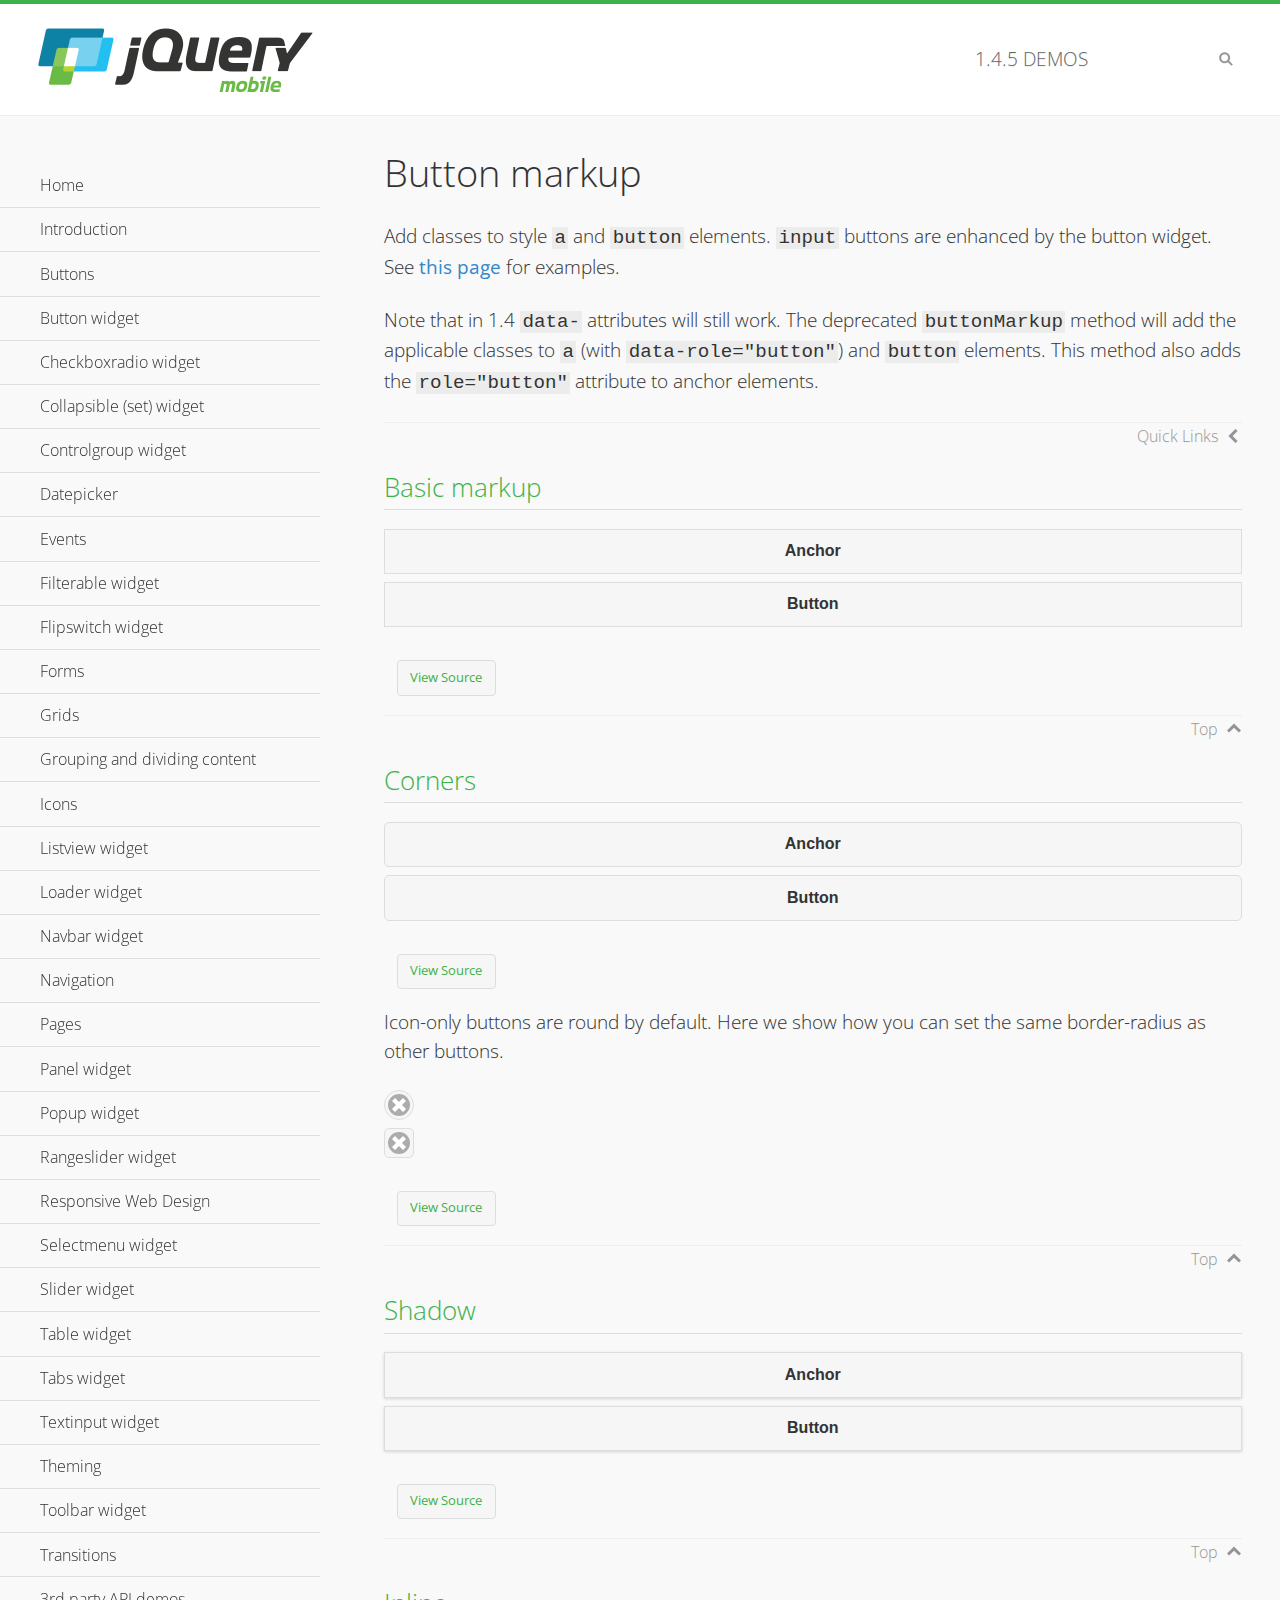
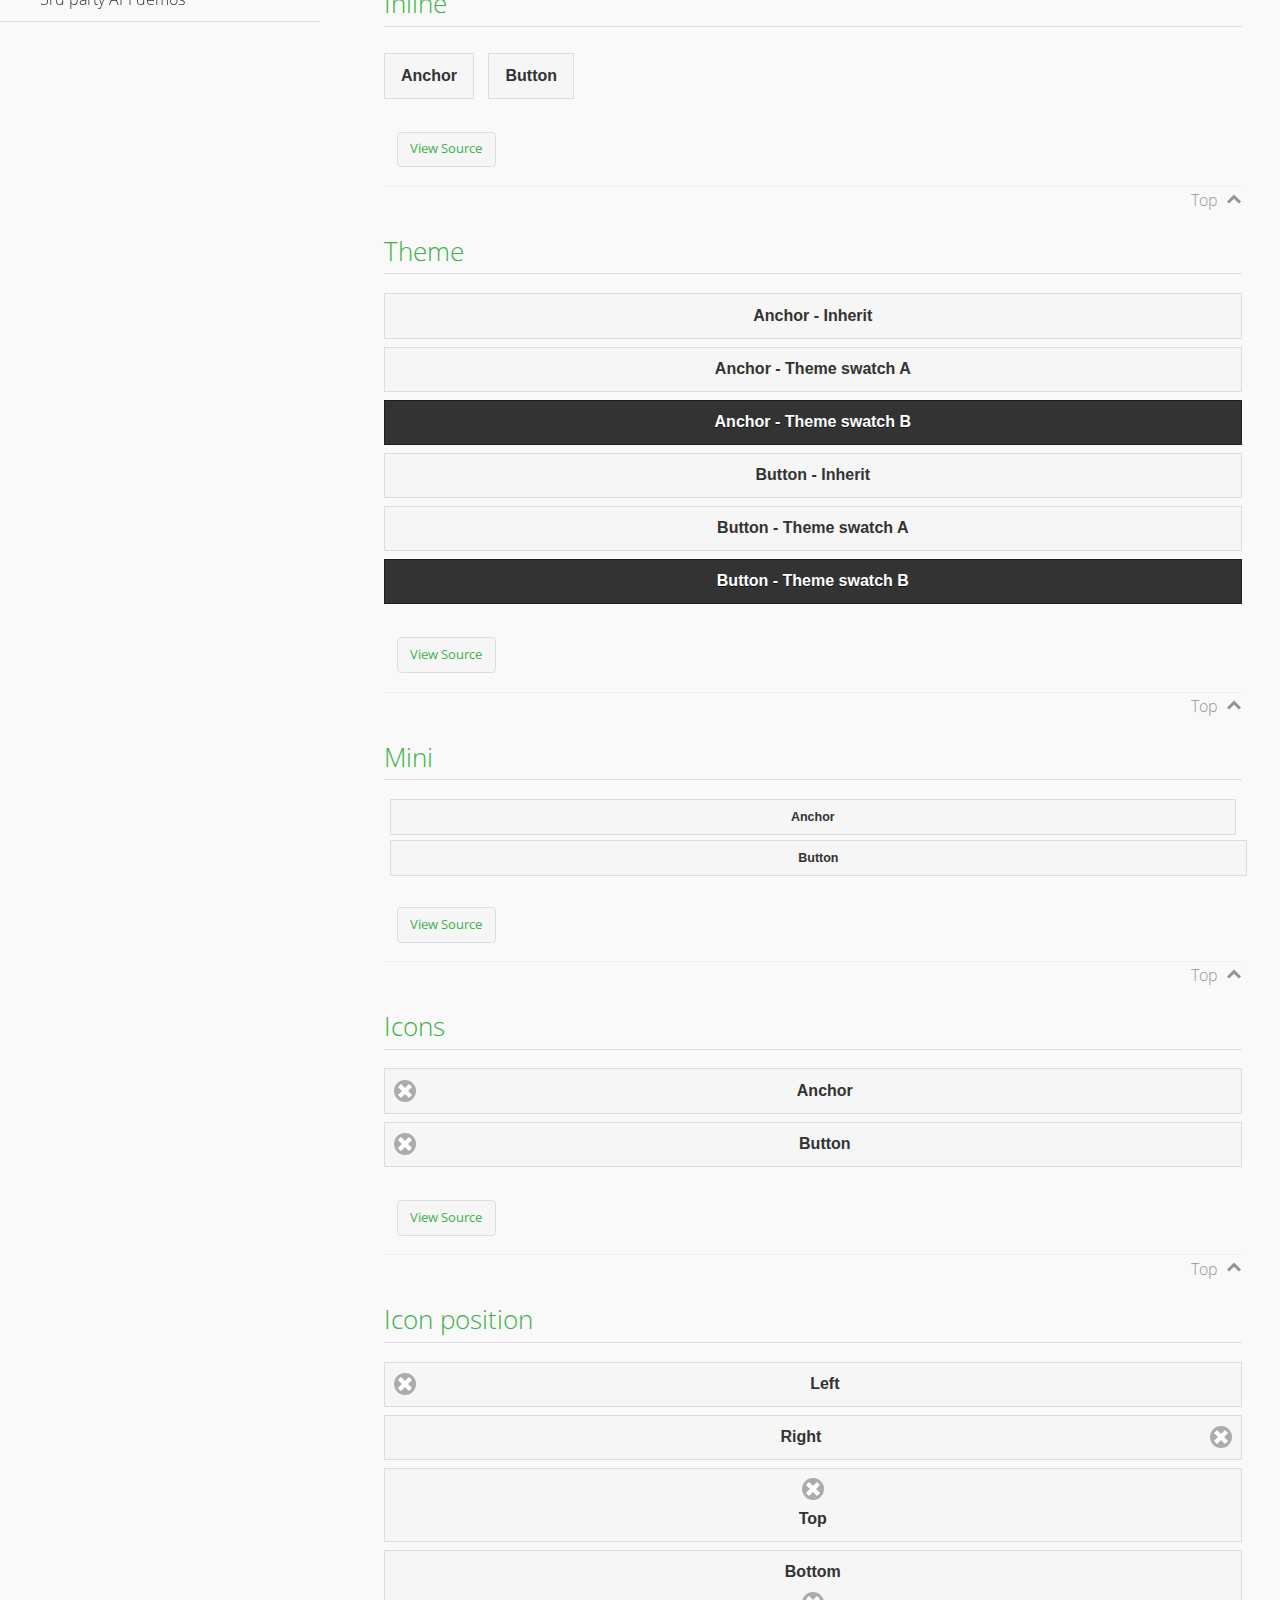
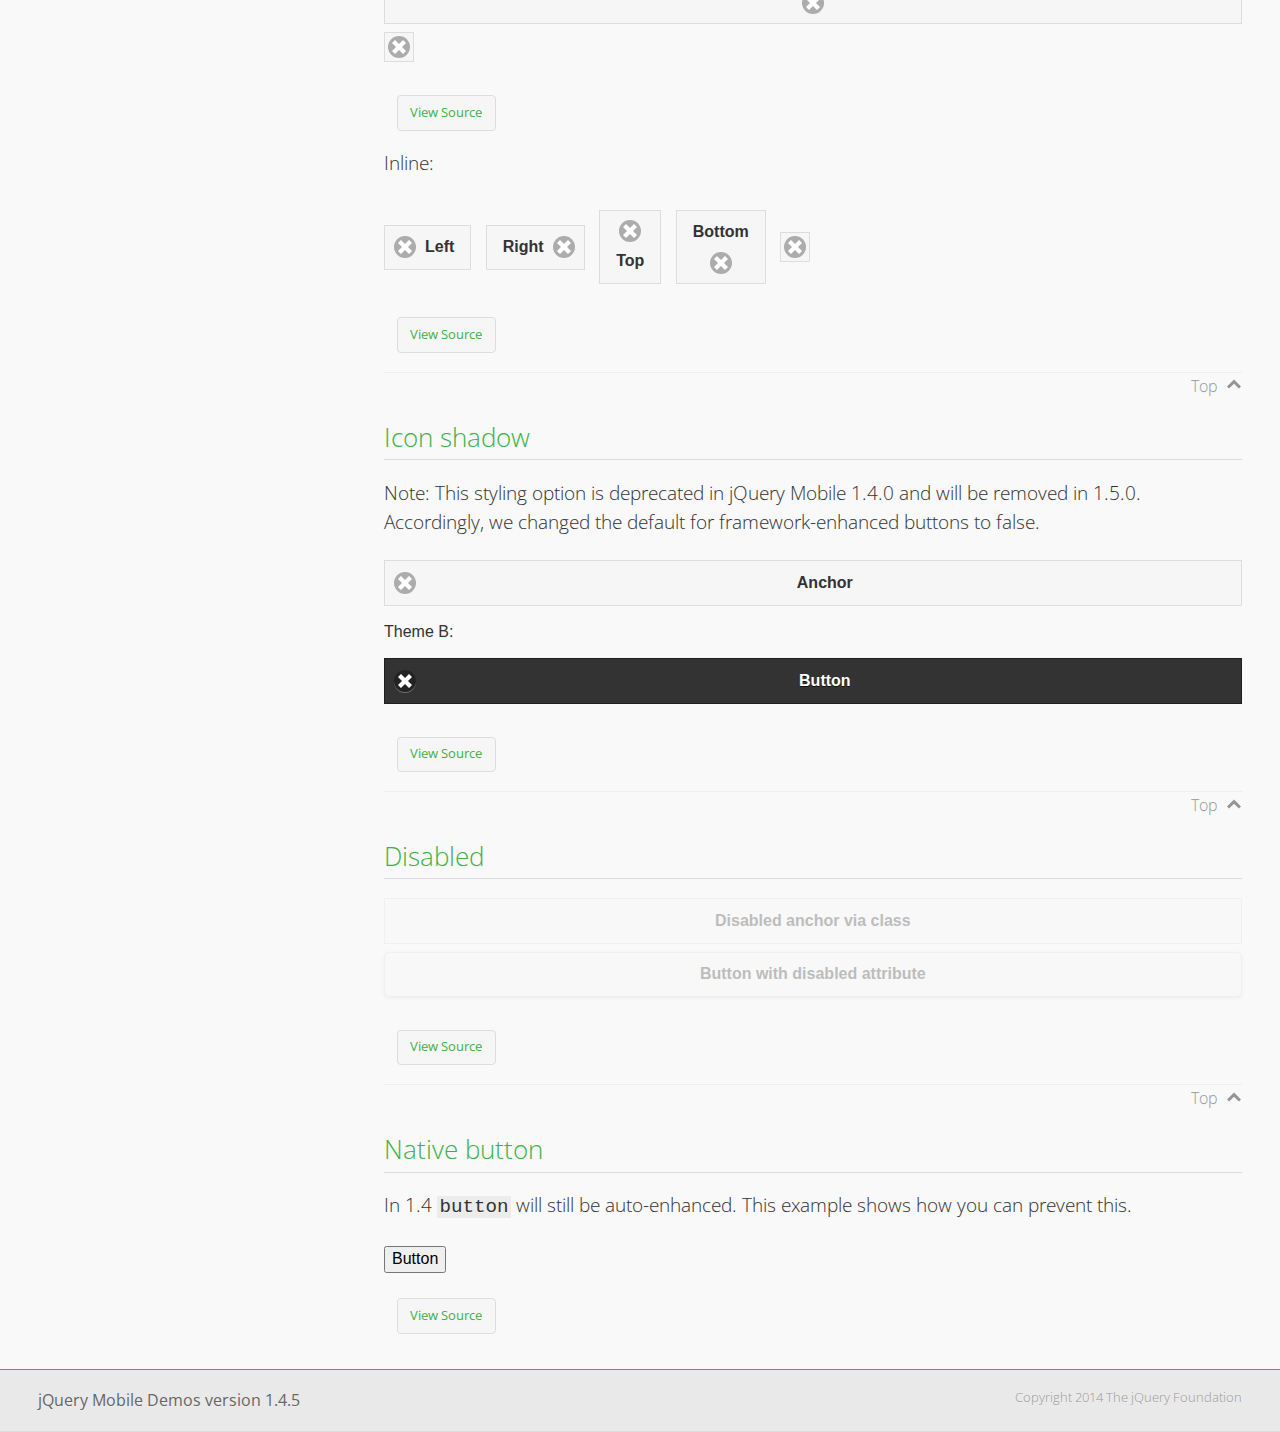
<file: js/jquery_mobile_1_4_5/demos/button-markup/index.html>
<!DOCTYPE html>
<html>
<head>
	<meta charset="utf-8">
	<meta name="viewport" content="width=device-width, initial-scale=1">
	<title>Button markup - jQuery Mobile Demos</title>
	<link rel="shortcut icon" href="../favicon.ico">
    <link rel="stylesheet" href="http://fonts.googleapis.com/css?family=Open+Sans:300,400,700">
	<link rel="stylesheet" href="../css/themes/default/jquery.mobile-1.4.5.min.css">
	<link rel="stylesheet" href="../_assets/css/jqm-demos.css">
	<script src="../js/jquery.js"></script>
	<script src="../_assets/js/index.js"></script>
	<script src="../js/jquery.mobile-1.4.5.min.js"></script>
	<style>
		#custom-border-radius .ui-btn-icon-notext.ui-corner-all {
			-webkit-border-radius: .3125em;
			border-radius: .3125em;
		}
	</style>
</head>
<body>
<div data-role="page" class="jqm-demos" data-quicklinks="true">

	<div data-role="header" class="jqm-header">
		<h2><a href="../" title="jQuery Mobile Demos home"><img src="../_assets/img/jquery-logo.png" alt="jQuery Mobile"></a></h2>
		<p><span class="jqm-version"></span> Demos</p>
		<a href="#" class="jqm-navmenu-link ui-btn ui-btn-icon-notext ui-corner-all ui-icon-bars ui-nodisc-icon ui-alt-icon ui-btn-left">Menu</a>
		<a href="#" class="jqm-search-link ui-btn ui-btn-icon-notext ui-corner-all ui-icon-search ui-nodisc-icon ui-alt-icon ui-btn-right">Search</a>
	</div><!-- /header -->

	<div role="main" class="ui-content jqm-content">

		<h1>Button markup</h1>

		<p>Add classes to style <code>a</code> and <code>button</code> elements. <code>input</code> buttons are enhanced by the button widget. See <a href="../button/" data-ajax="false">this page</a> for examples.</p>

		<p>Note that in 1.4 <code>data-</code> attributes will still work. The deprecated <code>buttonMarkup</code> method will add the applicable classes to <code>a</code> (with <code>data-role="button"</code>) and <code>button</code> elements. This method also adds the <code>role="button"</code> attribute to anchor elements.</p>

		<h2>Basic markup</h2>

		<div data-demo-html="true">
			<a href="#" class="ui-btn">Anchor</a>
			<button class="ui-btn">Button</button>
		</div><!--/demo-html -->

		<h2>Corners</h2>

		<div data-demo-html="true">
			<a href="#" class="ui-btn ui-corner-all">Anchor</a>
			<button class="ui-btn ui-corner-all">Button</button>
		</div><!--/demo-html -->

		<p>Icon-only buttons are round by default. Here we show how you can set the same border-radius as other buttons.</p>

		<div data-demo-html="true" data-demo-css="true">
			<a href="#" class="ui-btn ui-icon-delete ui-btn-icon-notext ui-corner-all">No text</a>
			<div id="custom-border-radius">
				<a href="#" class="ui-btn ui-icon-delete ui-btn-icon-notext ui-corner-all">No text</a>
			</div>
		</div><!--/demo-html -->

		<h2>Shadow</h2>

		<div data-demo-html="true">
			<a href="#" class="ui-btn ui-shadow">Anchor</a>
			<button class="ui-btn ui-shadow">Button</button>
		</div><!--/demo-html -->

		<h2>Inline</h2>

		<div data-demo-html="true">
			<a href="#" class="ui-btn ui-btn-inline">Anchor</a>
			<button class="ui-btn ui-btn-inline">Button</button>
		</div><!--/demo-html -->

		<h2>Theme</h2>

		<div data-demo-html="true">
			<a href="#" class="ui-btn">Anchor - Inherit</a>
			<a href="#" class="ui-btn ui-btn-a">Anchor - Theme swatch A</a>
			<a href="#" class="ui-btn ui-btn-b">Anchor - Theme swatch B</a>
			<button class="ui-btn">Button - Inherit</button>
			<button class="ui-btn ui-btn-a">Button - Theme swatch A</button>
			<button class="ui-btn ui-btn-b">Button - Theme swatch B</button>
		</div><!--/demo-html -->

		<h2>Mini</h2>

		<div data-demo-html="true">
			<a href="#" class="ui-btn ui-mini">Anchor</a>
			<button class="ui-btn ui-mini">Button</button>
		</div><!--/demo-html -->

		<h2>Icons</h2>

		<div data-demo-html="true">
			<a href="#" class="ui-btn ui-icon-delete ui-btn-icon-left">Anchor</a>
			<button class="ui-btn ui-icon-delete ui-btn-icon-left">Button</button>
		</div><!--/demo-html -->

		<h2>Icon position</h2>

		<div data-demo-html="true">
			<a href="#" class="ui-btn ui-icon-delete ui-btn-icon-left">Left</a>
			<a href="#" class="ui-btn ui-icon-delete ui-btn-icon-right">Right</a>
			<a href="#" class="ui-btn ui-icon-delete ui-btn-icon-top">Top</a>
			<a href="#" class="ui-btn ui-icon-delete ui-btn-icon-bottom">Bottom</a>
			<a href="#" class="ui-btn ui-icon-delete ui-btn-icon-notext">Icon only</a>
		</div><!--/demo-html -->

		<p>Inline:</p>

		<div data-demo-html="true">
			<a href="#" class="ui-btn ui-btn-inline ui-icon-delete ui-btn-icon-left">Left</a>
			<a href="#" class="ui-btn ui-btn-inline ui-icon-delete ui-btn-icon-right">Right</a>
			<a href="#" class="ui-btn ui-btn-inline ui-icon-delete ui-btn-icon-top">Top</a>
			<a href="#" class="ui-btn ui-btn-inline ui-icon-delete ui-btn-icon-bottom">Bottom</a>
			<a href="#" class="ui-btn ui-btn-inline ui-icon-delete ui-btn-icon-notext">Icon only</a>
		</div><!--/demo-html -->

		<h2>Icon shadow</h2>
		<p>Note: This styling option is deprecated in jQuery Mobile 1.4.0 and will be removed in 1.5.0. Accordingly, we changed the default for framework-enhanced buttons to false.</p>

		<div data-demo-html="true">
			<a href="#" class="ui-btn ui-icon-delete ui-btn-icon-left ui-shadow-icon">Anchor</a>
			<p>Theme B:</p>
			<button class="ui-btn ui-icon-delete ui-btn-icon-left ui-shadow-icon ui-btn-b">Button</button>
		</div><!--/demo-html -->

		<h2>Disabled</h2>

		<div data-demo-html="true">
			<a href="#" class="ui-btn ui-state-disabled">Disabled anchor via class</a>
			<button disabled>Button with disabled attribute</button>
		</div><!--/demo-html -->

		<h2>Native button</h2>
		<!-- TODO: Remove this demo in 1.5 -->
		<p>In 1.4 <code>button</code> will still be auto-enhanced. This example shows how you can prevent this.</p>

		<div data-demo-html="true">
			<button data-role="none">Button</button>
		</div><!--/demo-html -->

	</div><!-- /content -->
	    <div data-role="panel" class="jqm-navmenu-panel" data-position="left" data-display="overlay" data-theme="a">
	    	<ul class="jqm-list ui-alt-icon ui-nodisc-icon">
<li data-filtertext="demos homepage" data-icon="home"><a href=".././">Home</a></li>
<li data-filtertext="introduction overview getting started"><a href="../intro/" data-ajax="false">Introduction</a></li>
<li data-filtertext="buttons button markup buttonmarkup method anchor link button element"><a href="../button-markup/" data-ajax="false">Buttons</a></li>
<li data-filtertext="form button widget input button submit reset"><a href="../button/" data-ajax="false">Button widget</a></li>
<li data-role="collapsible" data-enhanced="true" data-collapsed-icon="carat-d" data-expanded-icon="carat-u" data-iconpos="right" data-inset="false" class="ui-collapsible ui-collapsible-themed-content ui-collapsible-collapsed">
	<h3 class="ui-collapsible-heading ui-collapsible-heading-collapsed">
		<a href="#" class="ui-collapsible-heading-toggle ui-btn ui-btn-icon-right ui-btn-inherit ui-icon-carat-d">
		    Checkboxradio widget<span class="ui-collapsible-heading-status"> click to expand contents</span>
		</a>
	</h3>
	<div class="ui-collapsible-content ui-body-inherit ui-collapsible-content-collapsed" aria-hidden="true">
		<ul>
			<li data-filtertext="form checkboxradio widget checkbox input checkboxes controlgroups"><a href="../checkboxradio-checkbox/" data-ajax="false">Checkboxes</a></li>
			<li data-filtertext="form checkboxradio widget radio input radio buttons controlgroups"><a href="../checkboxradio-radio/" data-ajax="false">Radio buttons</a></li>
		</ul>
	</div>
</li>
<li data-role="collapsible" data-enhanced="true" data-collapsed-icon="carat-d" data-expanded-icon="carat-u" data-iconpos="right" data-inset="false" class="ui-collapsible ui-collapsible-themed-content ui-collapsible-collapsed">
	<h3 class="ui-collapsible-heading ui-collapsible-heading-collapsed">
		<a href="#" class="ui-collapsible-heading-toggle ui-btn ui-btn-icon-right ui-btn-inherit ui-icon-carat-d">
			Collapsible (set) widget<span class="ui-collapsible-heading-status"> click to expand contents</span>
		</a>
	</h3>
	<div class="ui-collapsible-content ui-body-inherit ui-collapsible-content-collapsed" aria-hidden="true">
		<ul>
			<li data-filtertext="collapsibles content formatting"><a href="../collapsible/" data-ajax="false">Collapsible</a></li>
			<li data-filtertext="dynamic collapsible set accordion append expand"><a href="../collapsible-dynamic/" data-ajax="false">Dynamic collapsibles</a></li>
			<li data-filtertext="accordions collapsible set widget content formatting grouped collapsibles"><a href="../collapsibleset/" data-ajax="false">Collapsible set</a></li>
		</ul>
	</div>
</li>
<li data-role="collapsible" data-enhanced="true" data-collapsed-icon="carat-d" data-expanded-icon="carat-u" data-iconpos="right" data-inset="false" class="ui-collapsible ui-collapsible-themed-content ui-collapsible-collapsed">
	<h3 class="ui-collapsible-heading ui-collapsible-heading-collapsed">
		<a href="#" class="ui-collapsible-heading-toggle ui-btn ui-btn-icon-right ui-btn-inherit ui-icon-carat-d">
			Controlgroup widget<span class="ui-collapsible-heading-status"> click to expand contents</span>
		</a>
	</h3>
	<div class="ui-collapsible-content ui-body-inherit ui-collapsible-content-collapsed" aria-hidden="true">
		<ul>
			<li data-filtertext="controlgroups selectmenu checkboxradio input grouped buttons horizontal vertical"><a href="../controlgroup/" data-ajax="false">Controlgroup</a></li>
			<li data-filtertext="dynamic controlgroup dynamically add buttons"><a href="../controlgroup-dynamic/" data-ajax="false">Dynamic controlgroups</a></li>
		</ul>
	</div>
</li>
<li data-filtertext="form datepicker widget date input"><a href="../datepicker/" data-ajax="false">Datepicker</a></li>
<li data-role="collapsible" data-enhanced="true" data-collapsed-icon="carat-d" data-expanded-icon="carat-u" data-iconpos="right" data-inset="false" class="ui-collapsible ui-collapsible-themed-content ui-collapsible-collapsed">
	<h3 class="ui-collapsible-heading ui-collapsible-heading-collapsed">
		<a href="#" class="ui-collapsible-heading-toggle ui-btn ui-btn-icon-right ui-btn-inherit ui-icon-carat-d">
			Events<span class="ui-collapsible-heading-status"> click to expand contents</span>
		</a>
	</h3>
	<div class="ui-collapsible-content ui-body-inherit ui-collapsible-content-collapsed" aria-hidden="true">
		<ul>
			<li data-filtertext="swipe to delete list items listviews swipe events"><a href="../swipe-list/" data-ajax="false">Swipe list items</a></li>
			<li data-filtertext="swipe to navigate swipe page navigation swipe events"><a href="../swipe-page/" data-ajax="false">Swipe page navigation</a></li>
		</ul>
	</div>
</li>
<li data-filtertext="filterable filter elements sorting searching listview table"><a href="../filterable/" data-ajax="false">Filterable widget</a></li>
<li data-filtertext="form flipswitch widget flip toggle switch binary select checkbox input"><a href="../flipswitch/" data-ajax="false">Flipswitch widget</a></li>
<li data-role="collapsible" data-enhanced="true" data-collapsed-icon="carat-d" data-expanded-icon="carat-u" data-iconpos="right" data-inset="false" class="ui-collapsible ui-collapsible-themed-content ui-collapsible-collapsed">
	<h3 class="ui-collapsible-heading ui-collapsible-heading-collapsed">
		<a href="#" class="ui-collapsible-heading-toggle ui-btn ui-btn-icon-right ui-btn-inherit ui-icon-carat-d">
			Forms<span class="ui-collapsible-heading-status"> click to expand contents</span>
		</a>
	</h3>
	<div class="ui-collapsible-content ui-body-inherit ui-collapsible-content-collapsed" aria-hidden="true">
		<ul>
			<li data-filtertext="forms text checkbox radio range button submit reset inputs selects textarea slider flipswitch label form elements"><a href="../forms/" data-ajax="false">Forms</a></li>
			<li data-filtertext="form hide labels hidden accessible ui-hidden-accessible forms"><a href="../forms-label-hidden-accessible/" data-ajax="false">Hide labels</a></li>
			<li data-filtertext="form field containers fieldcontain ui-field-contain forms"><a href="../forms-field-contain/" data-ajax="false">Field containers</a></li>
			<li data-filtertext="forms disabled form elements"><a href="../forms-disabled/" data-ajax="false">Forms disabled</a></li>
			<li data-filtertext="forms gallery examples overview forms text checkbox radio range button submit reset inputs selects textarea slider flipswitch label form elements"><a href="../forms-gallery/" data-ajax="false">Forms gallery</a></li>
		</ul>
	</div>
</li>
<li data-role="collapsible" data-enhanced="true" data-collapsed-icon="carat-d" data-expanded-icon="carat-u" data-iconpos="right" data-inset="false" class="ui-collapsible ui-collapsible-themed-content ui-collapsible-collapsed">
	<h3 class="ui-collapsible-heading ui-collapsible-heading-collapsed">
		<a href="#" class="ui-collapsible-heading-toggle ui-btn ui-btn-icon-right ui-btn-inherit ui-icon-carat-d">
			Grids<span class="ui-collapsible-heading-status"> click to expand contents</span>
		</a>
	</h3>
	<div class="ui-collapsible-content ui-body-inherit ui-collapsible-content-collapsed" aria-hidden="true">
		<ul>
			<li data-filtertext="grids columns blocks content formatting rwd responsive css framework"><a href="../grids/" data-ajax="false">Grids</a></li>
			<li data-filtertext="buttons in grids css framework"><a href="../grids-buttons/" data-ajax="false">Buttons in grids</a></li>
			<li data-filtertext="custom responsive grids rwd css framework"><a href="../grids-custom-responsive/" data-ajax="false">Custom responsive grids</a></li>
		</ul>
	</div>
</li>
<li data-filtertext="blocks content formatting sections heading"><a href="../body-bar-classes/" data-ajax="false">Grouping and dividing content</a></li>
<li data-role="collapsible" data-enhanced="true" data-collapsed-icon="carat-d" data-expanded-icon="carat-u" data-iconpos="right" data-inset="false" class="ui-collapsible ui-collapsible-themed-content ui-collapsible-collapsed">
	<h3 class="ui-collapsible-heading ui-collapsible-heading-collapsed">
		<a href="#" class="ui-collapsible-heading-toggle ui-btn ui-btn-icon-right ui-btn-inherit ui-icon-carat-d">
			Icons<span class="ui-collapsible-heading-status"> click to expand contents</span>
		</a>
	</h3>
	<div class="ui-collapsible-content ui-body-inherit ui-collapsible-content-collapsed" aria-hidden="true">
		<ul>
			<li data-filtertext="button icons svg disc alt custom icon position"><a href="../icons/" data-ajax="false">Icons</a></li>
			<li data-filtertext=""><a href="../icons-grunticon/" data-ajax="false">Grunticon loader</a></li>
		</ul>
	</div>
</li>
<li data-role="collapsible" data-enhanced="true" data-collapsed-icon="carat-d" data-expanded-icon="carat-u" data-iconpos="right" data-inset="false" class="ui-collapsible ui-collapsible-themed-content ui-collapsible-collapsed">
	<h3 class="ui-collapsible-heading ui-collapsible-heading-collapsed">
		<a href="#" class="ui-collapsible-heading-toggle ui-btn ui-btn-icon-right ui-btn-inherit ui-icon-carat-d">
			Listview widget<span class="ui-collapsible-heading-status"> click to expand contents</span>
		</a>
	</h3>
	<div class="ui-collapsible-content ui-body-inherit ui-collapsible-content-collapsed" aria-hidden="true">
		<ul>
			<li data-filtertext="listview widget thumbnails icons nested split button collapsible ul ol"><a href="../listview/" data-ajax="false">Listview</a></li>
			<li data-filtertext="autocomplete filterable reveal listview filtertextbeforefilter placeholder"><a href="../listview-autocomplete/" data-ajax="false">Listview autocomplete</a></li>
			<li data-filtertext="autocomplete filterable reveal listview remote data filtertextbeforefilter placeholder"><a href="../listview-autocomplete-remote/" data-ajax="false">Listview autocomplete remote data</a></li>
			<li data-filtertext="autodividers anchor jump scroll linkbars listview lists ul ol"><a href="../listview-autodividers-linkbar/" data-ajax="false">Listview autodividers linkbar</a></li>
			<li data-filtertext="listview autodividers selector autodividersselector lists ul ol"><a href="../listview-autodividers-selector/" data-ajax="false">Listview autodividers selector</a></li>
			<li data-filtertext="listview nested list items"><a href="../listview-nested-lists/" data-ajax="false">Nested Listviews</a></li>
			<li data-filtertext="listview collapsible list items flat"><a href="../listview-collapsible-item-flat/" data-ajax="false">Listview collapsible list items (flat)</a></li>
			<li data-filtertext="listview collapsible list indented"><a href="../listview-collapsible-item-indented/" data-ajax="false">Listview collapsible list items (indented)</a></li>
			<li data-filtertext="grid listview responsive grids responsive listviews lists ul"><a href="../listview-grid/" data-ajax="false">Listview responsive grid</a></li>
		</ul>
	</div>
</li>
<li data-filtertext="loader widget page loading navigation overlay spinner"><a href="../loader/" data-ajax="false">Loader widget</a></li>
<li data-filtertext="navbar widget navmenu toolbars header footer"><a href="../navbar/" data-ajax="false">Navbar widget</a></li>
<li data-role="collapsible" data-enhanced="true" data-collapsed-icon="carat-d" data-expanded-icon="carat-u" data-iconpos="right" data-inset="false" class="ui-collapsible ui-collapsible-themed-content ui-collapsible-collapsed">
	<h3 class="ui-collapsible-heading ui-collapsible-heading-collapsed">
		<a href="#" class="ui-collapsible-heading-toggle ui-btn ui-btn-icon-right ui-btn-inherit ui-icon-carat-d">
			Navigation<span class="ui-collapsible-heading-status"> click to expand contents</span>
		</a>
	</h3>
	<div class="ui-collapsible-content ui-body-inherit ui-collapsible-content-collapsed" aria-hidden="true">
		<ul>
			<li data-filtertext="ajax navigation navigate widget history event method"><a href="../navigation/" data-ajax="false">Navigation</a></li>
			<li data-filtertext="linking pages page links navigation ajax prefetch cache"><a href="../navigation-linking-pages/" data-ajax="false">Linking pages</a></li>
			<!-- <li data-filtertext="php redirect server redirection server-side navigation"><a href="../navigation-php-redirect/" data-ajax="false">PHP redirect demo</a></li>-->
			<li data-filtertext="navigation redirection hash query"><a href="../navigation-hash-processing/" data-ajax="false">Hash processing demo</a></li>
			<li data-filtertext="navigation redirection hash query"><a href="../page-events/" data-ajax="false">Page Navigation Events</a></li>
		</ul>
	</div>
</li>
<li data-role="collapsible" data-enhanced="true" data-collapsed-icon="carat-d" data-expanded-icon="carat-u" data-iconpos="right" data-inset="false" class="ui-collapsible ui-collapsible-themed-content ui-collapsible-collapsed">
	<h3 class="ui-collapsible-heading ui-collapsible-heading-collapsed">
		<a href="#" class="ui-collapsible-heading-toggle ui-btn ui-btn-icon-right ui-btn-inherit ui-icon-carat-d">
			Pages<span class="ui-collapsible-heading-status"> click to expand contents</span>
		</a>
	</h3>
	<div class="ui-collapsible-content ui-body-inherit ui-collapsible-content-collapsed" aria-hidden="true">
		<ul>
			<li data-filtertext="pages page widget ajax navigation"><a href="../pages/" data-ajax="false">Pages</a></li>
			<li data-filtertext="single page"><a href="../pages-single-page/" data-ajax="false">Single page</a></li>
			<li data-filtertext="multipage multi-page page"><a href="../pages-multi-page/" data-ajax="false">Multi-page template</a></li>
			<li data-filtertext="dialog page widget modal popup"><a href="../pages-dialog/" data-ajax="false">Dialog page</a></li>
		</ul>
	</div>
</li>
<li data-role="collapsible" data-enhanced="true" data-collapsed-icon="carat-d" data-expanded-icon="carat-u" data-iconpos="right" data-inset="false" class="ui-collapsible ui-collapsible-themed-content ui-collapsible-collapsed">
	<h3 class="ui-collapsible-heading ui-collapsible-heading-collapsed">
		<a href="#" class="ui-collapsible-heading-toggle ui-btn ui-btn-icon-right ui-btn-inherit ui-icon-carat-d">
			Panel widget<span class="ui-collapsible-heading-status"> click to expand contents</span>
		</a>
	</h3>
	<div class="ui-collapsible-content ui-body-inherit ui-collapsible-content-collapsed" aria-hidden="true">
		<ul>
			<li data-filtertext="panel widget sliding panels reveal push overlay responsive"><a href="../panel/" data-ajax="false">Panel</a></li>
			<li data-filtertext=""><a href="../panel-external/" data-ajax="false">External panels</a></li>
			<li data-filtertext="panel "><a href="../panel-fixed/" data-ajax="false">Fixed panels</a></li>
			<li data-filtertext="panel slide panels sliding panels shadow rwd responsive breakpoint"><a href="../panel-responsive/" data-ajax="false">Panels responsive</a></li>
			<li data-filtertext="panel custom style custom panel width reveal shadow listview panel styling page background wrapper"><a href="../panel-styling/" data-ajax="false">Custom panel style</a></li>
			<li data-filtertext="panel open on swipe"><a href="../panel-swipe-open/" data-ajax="false">Panel open on swipe</a></li>
			<li data-filtertext="panels outside page internal external toolbars"><a href="../panel-external-internal/" data-ajax="false">Panel external and internal</a></li>
		</ul>
	</div>
</li>
<li data-role="collapsible" data-enhanced="true" data-collapsed-icon="carat-d" data-expanded-icon="carat-u" data-iconpos="right" data-inset="false" class="ui-collapsible ui-collapsible-themed-content ui-collapsible-collapsed">
	<h3 class="ui-collapsible-heading ui-collapsible-heading-collapsed">
		<a href="#" class="ui-collapsible-heading-toggle ui-btn ui-btn-icon-right ui-btn-inherit ui-icon-carat-d">
			Popup widget<span class="ui-collapsible-heading-status"> click to expand contents</span>
		</a>
	</h3>
	<div class="ui-collapsible-content ui-body-inherit ui-collapsible-content-collapsed" aria-hidden="true">
		<ul>
			<li data-filtertext="popup widget popups dialog modal transition tooltip lightbox form overlay screen flip pop fade transition"><a href="../popup/" data-ajax="false">Popup</a></li>
			<li data-filtertext="popup alignment position"><a href="../popup-alignment/" data-ajax="false">Popup alignment</a></li>
			<li data-filtertext="popup arrow size popups popover"><a href="../popup-arrow-size/" data-ajax="false">Popup arrow size</a></li>
			<li data-filtertext="dynamic popups popup images lightbox"><a href="../popup-dynamic/" data-ajax="false">Dynamic popups</a></li>
			<li data-filtertext="popups with iframes scaling"><a href="../popup-iframe/" data-ajax="false">Popups with iframes</a></li>
			<li data-filtertext="popup image scaling"><a href="../popup-image-scaling/" data-ajax="false">Popup image scaling</a></li>
			<li data-filtertext="external popup outside multi-page"><a href="../popup-outside-multipage/" data-ajax="false">Popup outside multi-page</a></li>
		</ul>
	</div>
</li>
<li data-filtertext="form rangeslider widget dual sliders dual handle sliders range input"><a href="../rangeslider/" data-ajax="false">Rangeslider widget</a></li>
<li data-filtertext="responsive web design rwd adaptive progressive enhancement PE accessible mobile breakpoints media query media queries"><a href="../rwd/" data-ajax="false">Responsive Web Design</a></li>
<li data-role="collapsible" data-enhanced="true" data-collapsed-icon="carat-d" data-expanded-icon="carat-u" data-iconpos="right" data-inset="false" class="ui-collapsible ui-collapsible-themed-content ui-collapsible-collapsed">
	<h3 class="ui-collapsible-heading ui-collapsible-heading-collapsed">
		<a href="#" class="ui-collapsible-heading-toggle ui-btn ui-btn-icon-right ui-btn-inherit ui-icon-carat-d">
			Selectmenu widget<span class="ui-collapsible-heading-status"> click to expand contents</span>
		</a>
	</h3>
	<div class="ui-collapsible-content ui-body-inherit ui-collapsible-content-collapsed" aria-hidden="true">
		<ul>
			<li data-filtertext="form selectmenu widget select input custom select menu selects"><a href="../selectmenu/" data-ajax="false">Selectmenu</a></li>
			<li data-filtertext="form custom select menu selectmenu widget custom menu option optgroup multiple selects"><a href="../selectmenu-custom/" data-ajax="false">Custom select menu</a></li>
			<li data-filtertext="filterable select filter popup dialog"><a href="../selectmenu-custom-filter/" data-ajax="false">Custom select menu with filter</a></li>
		</ul>
	</div>
</li>
<li data-role="collapsible" data-enhanced="true" data-collapsed-icon="carat-d" data-expanded-icon="carat-u" data-iconpos="right" data-inset="false" class="ui-collapsible ui-collapsible-themed-content ui-collapsible-collapsed">
	<h3 class="ui-collapsible-heading ui-collapsible-heading-collapsed">
		<a href="#" class="ui-collapsible-heading-toggle ui-btn ui-btn-icon-right ui-btn-inherit ui-icon-carat-d">
			Slider widget<span class="ui-collapsible-heading-status"> click to expand contents</span>
		</a>
	</h3>
	<div class="ui-collapsible-content ui-body-inherit ui-collapsible-content-collapsed" aria-hidden="true">
		<ul>
			<li data-filtertext="form slider widget range input single sliders"><a href="../slider/" data-ajax="false">Slider</a></li>
			<li data-filtertext="form slider widget flipswitch slider binary select flip toggle switch"><a href="../slider-flipswitch/" data-ajax="false">Slider flip toggle switch</a></li>
			<li data-filtertext="form slider tooltip handle value input range sliders"><a href="../slider-tooltip/" data-ajax="false">Slider tooltip</a></li>
		</ul>
	</div>
</li>
<li data-role="collapsible" data-enhanced="true" data-collapsed-icon="carat-d" data-expanded-icon="carat-u" data-iconpos="right" data-inset="false" class="ui-collapsible ui-collapsible-themed-content ui-collapsible-collapsed">
	<h3 class="ui-collapsible-heading ui-collapsible-heading-collapsed">
		<a href="#" class="ui-collapsible-heading-toggle ui-btn ui-btn-icon-right ui-btn-inherit ui-icon-carat-d">
			Table widget<span class="ui-collapsible-heading-status"> click to expand contents</span>
		</a>
	</h3>
	<div class="ui-collapsible-content ui-body-inherit ui-collapsible-content-collapsed" aria-hidden="true">
		<ul>
			<li data-filtertext="table widget reflow column toggle th td responsive tables rwd hide show tabular"><a href="../table-column-toggle/" data-ajax="false">Table Column Toggle</a></li>
			<li data-filtertext="table column toggle phone comparison demo"><a href="../table-column-toggle-example/" data-ajax="false">Table Column Toggle demo</a></li>
			<li data-filtertext="responsive tables table column toggle heading groups rwd breakpoint"><a href="../table-column-toggle-heading-groups/" data-ajax="false">Table Column Toggle heading groups</a></li>
			<li data-filtertext="responsive tables table column toggle hide rwd breakpoint customization options"><a href="../table-column-toggle-options/" data-ajax="false">Table Column Toggle options</a></li>
			<li data-filtertext="table reflow th td responsive rwd columns tabular"><a href="../table-reflow/" data-ajax="false">Table Reflow</a></li>
			<li data-filtertext="responsive tables table reflow heading groups rwd breakpoint"><a href="../table-reflow-heading-groups/" data-ajax="false">Table Reflow heading groups</a></li>
			<li data-filtertext="responsive tables table reflow stripes strokes table style"><a href="../table-reflow-stripes-strokes/" data-ajax="false">Table Reflow stripes and strokes</a></li>
			<li data-filtertext="responsive tables table reflow stack custom styles"><a href="../table-reflow-styling/" data-ajax="false">Table Reflow custom styles</a></li>
		</ul>
	</div>
</li>
<li data-filtertext="ui tabs widget"><a href="../tabs/" data-ajax="false">Tabs widget</a></li>
<li data-filtertext="form textinput widget text input textarea number date time tel email file color password"><a href="../textinput/" data-ajax="false">Textinput widget</a></li>
<li data-role="collapsible" data-enhanced="true" data-collapsed-icon="carat-d" data-expanded-icon="carat-u" data-iconpos="right" data-inset="false" class="ui-collapsible ui-collapsible-themed-content ui-collapsible-collapsed">
	<h3 class="ui-collapsible-heading ui-collapsible-heading-collapsed">
		<a href="#" class="ui-collapsible-heading-toggle ui-btn ui-btn-icon-right ui-btn-inherit ui-icon-carat-d">
			Theming<span class="ui-collapsible-heading-status"> click to expand contents</span>
		</a>
	</h3>
	<div class="ui-collapsible-content ui-body-inherit ui-collapsible-content-collapsed" aria-hidden="true">
		<ul>
			<li data-filtertext="default theme swatches theming style css"><a href="../theme-default/" data-ajax="false">Default theme</a></li>
			<li data-filtertext="classic theme old theme swatches theming style css"><a href="../theme-classic/" data-ajax="false">Classic theme</a></li>
		</ul>
	</div>
</li>
<li data-role="collapsible" data-enhanced="true" data-collapsed-icon="carat-d" data-expanded-icon="carat-u" data-iconpos="right" data-inset="false" class="ui-collapsible ui-collapsible-themed-content ui-collapsible-collapsed">
	<h3 class="ui-collapsible-heading ui-collapsible-heading-collapsed">
		<a href="#" class="ui-collapsible-heading-toggle ui-btn ui-btn-icon-right ui-btn-inherit ui-icon-carat-d">
			Toolbar widget<span class="ui-collapsible-heading-status"> click to expand contents</span>
		</a>
	</h3>
	<div class="ui-collapsible-content ui-body-inherit ui-collapsible-content-collapsed" aria-hidden="true">
		<ul>
			<li data-filtertext="toolbar widget header footer toolbars fixed fullscreen external sections"><a href="../toolbar/" data-ajax="false">Toolbar</a></li>
			<li data-filtertext="dynamic toolbars dynamically add toolbar header footer"><a href="../toolbar-dynamic/" data-ajax="false">Dynamic toolbars</a></li>
			<li data-filtertext="external toolbars header footer"><a href="../toolbar-external/" data-ajax="false">External toolbars</a></li>
			<li data-filtertext="fixed toolbars header footer"><a href="../toolbar-fixed/" data-ajax="false">Fixed toolbars</a></li>
			<li data-filtertext="fixed fullscreen toolbars header footer"><a href="../toolbar-fixed-fullscreen/" data-ajax="false">Fullscreen toolbars</a></li>
			<li data-filtertext="external fixed toolbars header footer"><a href="../toolbar-fixed-external/" data-ajax="false">Fixed external toolbars</a></li>
			<li data-filtertext="external persistent toolbars header footer navbar navmenu"><a href="../toolbar-fixed-persistent/" data-ajax="false">Persistent toolbars</a></li>
			<li data-filtertext="external ajax optimized toolbars persistent toolbars header footer navbar"><a href="../toolbar-fixed-persistent-optimized/" data-ajax="false">Ajax optimized toolbars</a></li>
			<li data-filtertext="form in toolbars header footer"><a href="../toolbar-fixed-forms/" data-ajax="false">Form in toolbar</a></li>
		</ul>
	</div>
</li>
<li data-filtertext="page transitions animated pages popup navigation flip slide fade pop"><a href="../transitions/" data-ajax="false">Transitions</a></li>
<li data-role="collapsible" data-enhanced="true" data-collapsed-icon="carat-d" data-expanded-icon="carat-u" data-iconpos="right" data-inset="false" class="ui-collapsible ui-collapsible-themed-content ui-collapsible-collapsed">
	<h3 class="ui-collapsible-heading ui-collapsible-heading-collapsed">
		<a href="#" class="ui-collapsible-heading-toggle ui-btn ui-btn-icon-right ui-btn-inherit ui-icon-carat-d">
			3rd party API demos<span class="ui-collapsible-heading-status"> click to expand contents</span>
		</a>
	</h3>
	<div class="ui-collapsible-content ui-body-inherit ui-collapsible-content-collapsed" aria-hidden="true">
		<ul>
			<li data-filtertext="backbone requirejs navigation router"><a href="../backbone-requirejs/" data-ajax="false">Backbone RequireJS</a></li>
			<li data-filtertext="google maps geolocation demo"><a href="../map-geolocation/" data-ajax="false">Google Maps geolocation</a></li>
			<li data-filtertext="google maps hybrid"><a href="../map-list-toggle/" data-ajax="false">Google Maps list toggle</a></li>
		</ul>
	</div>
</li>



		     </ul>
		</div><!-- /panel -->


	<div data-role="footer" data-position="fixed" data-tap-toggle="false" class="jqm-footer">
		<p>jQuery Mobile Demos version <span class="jqm-version"></span></p>
		<p>Copyright 2014 The jQuery Foundation</p>
	</div><!-- /footer -->
	<!-- TODO: This should become an external panel so we can add input to markup (unique ID) -->
    <div data-role="panel" class="jqm-search-panel" data-position="right" data-display="overlay" data-theme="a">
		<div class="jqm-search">
			<ul class="jqm-list" data-filter-placeholder="Search demos..." data-filter-reveal="true">
<li data-filtertext="demos homepage" data-icon="home"><a href=".././">Home</a></li>
<li data-filtertext="introduction overview getting started"><a href="../intro/" data-ajax="false">Introduction</a></li>
<li data-filtertext="buttons button markup buttonmarkup method anchor link button element"><a href="../button-markup/" data-ajax="false">Buttons</a></li>
<li data-filtertext="form button widget input button submit reset"><a href="../button/" data-ajax="false">Button widget</a></li>
<li data-role="collapsible" data-enhanced="true" data-collapsed-icon="carat-d" data-expanded-icon="carat-u" data-iconpos="right" data-inset="false" class="ui-collapsible ui-collapsible-themed-content ui-collapsible-collapsed">
	<h3 class="ui-collapsible-heading ui-collapsible-heading-collapsed">
		<a href="#" class="ui-collapsible-heading-toggle ui-btn ui-btn-icon-right ui-btn-inherit ui-icon-carat-d">
		    Checkboxradio widget<span class="ui-collapsible-heading-status"> click to expand contents</span>
		</a>
	</h3>
	<div class="ui-collapsible-content ui-body-inherit ui-collapsible-content-collapsed" aria-hidden="true">
		<ul>
			<li data-filtertext="form checkboxradio widget checkbox input checkboxes controlgroups"><a href="../checkboxradio-checkbox/" data-ajax="false">Checkboxes</a></li>
			<li data-filtertext="form checkboxradio widget radio input radio buttons controlgroups"><a href="../checkboxradio-radio/" data-ajax="false">Radio buttons</a></li>
		</ul>
	</div>
</li>
<li data-role="collapsible" data-enhanced="true" data-collapsed-icon="carat-d" data-expanded-icon="carat-u" data-iconpos="right" data-inset="false" class="ui-collapsible ui-collapsible-themed-content ui-collapsible-collapsed">
	<h3 class="ui-collapsible-heading ui-collapsible-heading-collapsed">
		<a href="#" class="ui-collapsible-heading-toggle ui-btn ui-btn-icon-right ui-btn-inherit ui-icon-carat-d">
			Collapsible (set) widget<span class="ui-collapsible-heading-status"> click to expand contents</span>
		</a>
	</h3>
	<div class="ui-collapsible-content ui-body-inherit ui-collapsible-content-collapsed" aria-hidden="true">
		<ul>
			<li data-filtertext="collapsibles content formatting"><a href="../collapsible/" data-ajax="false">Collapsible</a></li>
			<li data-filtertext="dynamic collapsible set accordion append expand"><a href="../collapsible-dynamic/" data-ajax="false">Dynamic collapsibles</a></li>
			<li data-filtertext="accordions collapsible set widget content formatting grouped collapsibles"><a href="../collapsibleset/" data-ajax="false">Collapsible set</a></li>
		</ul>
	</div>
</li>
<li data-role="collapsible" data-enhanced="true" data-collapsed-icon="carat-d" data-expanded-icon="carat-u" data-iconpos="right" data-inset="false" class="ui-collapsible ui-collapsible-themed-content ui-collapsible-collapsed">
	<h3 class="ui-collapsible-heading ui-collapsible-heading-collapsed">
		<a href="#" class="ui-collapsible-heading-toggle ui-btn ui-btn-icon-right ui-btn-inherit ui-icon-carat-d">
			Controlgroup widget<span class="ui-collapsible-heading-status"> click to expand contents</span>
		</a>
	</h3>
	<div class="ui-collapsible-content ui-body-inherit ui-collapsible-content-collapsed" aria-hidden="true">
		<ul>
			<li data-filtertext="controlgroups selectmenu checkboxradio input grouped buttons horizontal vertical"><a href="../controlgroup/" data-ajax="false">Controlgroup</a></li>
			<li data-filtertext="dynamic controlgroup dynamically add buttons"><a href="../controlgroup-dynamic/" data-ajax="false">Dynamic controlgroups</a></li>
		</ul>
	</div>
</li>
<li data-filtertext="form datepicker widget date input"><a href="../datepicker/" data-ajax="false">Datepicker</a></li>
<li data-role="collapsible" data-enhanced="true" data-collapsed-icon="carat-d" data-expanded-icon="carat-u" data-iconpos="right" data-inset="false" class="ui-collapsible ui-collapsible-themed-content ui-collapsible-collapsed">
	<h3 class="ui-collapsible-heading ui-collapsible-heading-collapsed">
		<a href="#" class="ui-collapsible-heading-toggle ui-btn ui-btn-icon-right ui-btn-inherit ui-icon-carat-d">
			Events<span class="ui-collapsible-heading-status"> click to expand contents</span>
		</a>
	</h3>
	<div class="ui-collapsible-content ui-body-inherit ui-collapsible-content-collapsed" aria-hidden="true">
		<ul>
			<li data-filtertext="swipe to delete list items listviews swipe events"><a href="../swipe-list/" data-ajax="false">Swipe list items</a></li>
			<li data-filtertext="swipe to navigate swipe page navigation swipe events"><a href="../swipe-page/" data-ajax="false">Swipe page navigation</a></li>
		</ul>
	</div>
</li>
<li data-filtertext="filterable filter elements sorting searching listview table"><a href="../filterable/" data-ajax="false">Filterable widget</a></li>
<li data-filtertext="form flipswitch widget flip toggle switch binary select checkbox input"><a href="../flipswitch/" data-ajax="false">Flipswitch widget</a></li>
<li data-role="collapsible" data-enhanced="true" data-collapsed-icon="carat-d" data-expanded-icon="carat-u" data-iconpos="right" data-inset="false" class="ui-collapsible ui-collapsible-themed-content ui-collapsible-collapsed">
	<h3 class="ui-collapsible-heading ui-collapsible-heading-collapsed">
		<a href="#" class="ui-collapsible-heading-toggle ui-btn ui-btn-icon-right ui-btn-inherit ui-icon-carat-d">
			Forms<span class="ui-collapsible-heading-status"> click to expand contents</span>
		</a>
	</h3>
	<div class="ui-collapsible-content ui-body-inherit ui-collapsible-content-collapsed" aria-hidden="true">
		<ul>
			<li data-filtertext="forms text checkbox radio range button submit reset inputs selects textarea slider flipswitch label form elements"><a href="../forms/" data-ajax="false">Forms</a></li>
			<li data-filtertext="form hide labels hidden accessible ui-hidden-accessible forms"><a href="../forms-label-hidden-accessible/" data-ajax="false">Hide labels</a></li>
			<li data-filtertext="form field containers fieldcontain ui-field-contain forms"><a href="../forms-field-contain/" data-ajax="false">Field containers</a></li>
			<li data-filtertext="forms disabled form elements"><a href="../forms-disabled/" data-ajax="false">Forms disabled</a></li>
			<li data-filtertext="forms gallery examples overview forms text checkbox radio range button submit reset inputs selects textarea slider flipswitch label form elements"><a href="../forms-gallery/" data-ajax="false">Forms gallery</a></li>
		</ul>
	</div>
</li>
<li data-role="collapsible" data-enhanced="true" data-collapsed-icon="carat-d" data-expanded-icon="carat-u" data-iconpos="right" data-inset="false" class="ui-collapsible ui-collapsible-themed-content ui-collapsible-collapsed">
	<h3 class="ui-collapsible-heading ui-collapsible-heading-collapsed">
		<a href="#" class="ui-collapsible-heading-toggle ui-btn ui-btn-icon-right ui-btn-inherit ui-icon-carat-d">
			Grids<span class="ui-collapsible-heading-status"> click to expand contents</span>
		</a>
	</h3>
	<div class="ui-collapsible-content ui-body-inherit ui-collapsible-content-collapsed" aria-hidden="true">
		<ul>
			<li data-filtertext="grids columns blocks content formatting rwd responsive css framework"><a href="../grids/" data-ajax="false">Grids</a></li>
			<li data-filtertext="buttons in grids css framework"><a href="../grids-buttons/" data-ajax="false">Buttons in grids</a></li>
			<li data-filtertext="custom responsive grids rwd css framework"><a href="../grids-custom-responsive/" data-ajax="false">Custom responsive grids</a></li>
		</ul>
	</div>
</li>
<li data-filtertext="blocks content formatting sections heading"><a href="../body-bar-classes/" data-ajax="false">Grouping and dividing content</a></li>
<li data-role="collapsible" data-enhanced="true" data-collapsed-icon="carat-d" data-expanded-icon="carat-u" data-iconpos="right" data-inset="false" class="ui-collapsible ui-collapsible-themed-content ui-collapsible-collapsed">
	<h3 class="ui-collapsible-heading ui-collapsible-heading-collapsed">
		<a href="#" class="ui-collapsible-heading-toggle ui-btn ui-btn-icon-right ui-btn-inherit ui-icon-carat-d">
			Icons<span class="ui-collapsible-heading-status"> click to expand contents</span>
		</a>
	</h3>
	<div class="ui-collapsible-content ui-body-inherit ui-collapsible-content-collapsed" aria-hidden="true">
		<ul>
			<li data-filtertext="button icons svg disc alt custom icon position"><a href="../icons/" data-ajax="false">Icons</a></li>
			<li data-filtertext=""><a href="../icons-grunticon/" data-ajax="false">Grunticon loader</a></li>
		</ul>
	</div>
</li>
<li data-role="collapsible" data-enhanced="true" data-collapsed-icon="carat-d" data-expanded-icon="carat-u" data-iconpos="right" data-inset="false" class="ui-collapsible ui-collapsible-themed-content ui-collapsible-collapsed">
	<h3 class="ui-collapsible-heading ui-collapsible-heading-collapsed">
		<a href="#" class="ui-collapsible-heading-toggle ui-btn ui-btn-icon-right ui-btn-inherit ui-icon-carat-d">
			Listview widget<span class="ui-collapsible-heading-status"> click to expand contents</span>
		</a>
	</h3>
	<div class="ui-collapsible-content ui-body-inherit ui-collapsible-content-collapsed" aria-hidden="true">
		<ul>
			<li data-filtertext="listview widget thumbnails icons nested split button collapsible ul ol"><a href="../listview/" data-ajax="false">Listview</a></li>
			<li data-filtertext="autocomplete filterable reveal listview filtertextbeforefilter placeholder"><a href="../listview-autocomplete/" data-ajax="false">Listview autocomplete</a></li>
			<li data-filtertext="autocomplete filterable reveal listview remote data filtertextbeforefilter placeholder"><a href="../listview-autocomplete-remote/" data-ajax="false">Listview autocomplete remote data</a></li>
			<li data-filtertext="autodividers anchor jump scroll linkbars listview lists ul ol"><a href="../listview-autodividers-linkbar/" data-ajax="false">Listview autodividers linkbar</a></li>
			<li data-filtertext="listview autodividers selector autodividersselector lists ul ol"><a href="../listview-autodividers-selector/" data-ajax="false">Listview autodividers selector</a></li>
			<li data-filtertext="listview nested list items"><a href="../listview-nested-lists/" data-ajax="false">Nested Listviews</a></li>
			<li data-filtertext="listview collapsible list items flat"><a href="../listview-collapsible-item-flat/" data-ajax="false">Listview collapsible list items (flat)</a></li>
			<li data-filtertext="listview collapsible list indented"><a href="../listview-collapsible-item-indented/" data-ajax="false">Listview collapsible list items (indented)</a></li>
			<li data-filtertext="grid listview responsive grids responsive listviews lists ul"><a href="../listview-grid/" data-ajax="false">Listview responsive grid</a></li>
		</ul>
	</div>
</li>
<li data-filtertext="loader widget page loading navigation overlay spinner"><a href="../loader/" data-ajax="false">Loader widget</a></li>
<li data-filtertext="navbar widget navmenu toolbars header footer"><a href="../navbar/" data-ajax="false">Navbar widget</a></li>
<li data-role="collapsible" data-enhanced="true" data-collapsed-icon="carat-d" data-expanded-icon="carat-u" data-iconpos="right" data-inset="false" class="ui-collapsible ui-collapsible-themed-content ui-collapsible-collapsed">
	<h3 class="ui-collapsible-heading ui-collapsible-heading-collapsed">
		<a href="#" class="ui-collapsible-heading-toggle ui-btn ui-btn-icon-right ui-btn-inherit ui-icon-carat-d">
			Navigation<span class="ui-collapsible-heading-status"> click to expand contents</span>
		</a>
	</h3>
	<div class="ui-collapsible-content ui-body-inherit ui-collapsible-content-collapsed" aria-hidden="true">
		<ul>
			<li data-filtertext="ajax navigation navigate widget history event method"><a href="../navigation/" data-ajax="false">Navigation</a></li>
			<li data-filtertext="linking pages page links navigation ajax prefetch cache"><a href="../navigation-linking-pages/" data-ajax="false">Linking pages</a></li>
			<!-- <li data-filtertext="php redirect server redirection server-side navigation"><a href="../navigation-php-redirect/" data-ajax="false">PHP redirect demo</a></li>-->
			<li data-filtertext="navigation redirection hash query"><a href="../navigation-hash-processing/" data-ajax="false">Hash processing demo</a></li>
			<li data-filtertext="navigation redirection hash query"><a href="../page-events/" data-ajax="false">Page Navigation Events</a></li>
		</ul>
	</div>
</li>
<li data-role="collapsible" data-enhanced="true" data-collapsed-icon="carat-d" data-expanded-icon="carat-u" data-iconpos="right" data-inset="false" class="ui-collapsible ui-collapsible-themed-content ui-collapsible-collapsed">
	<h3 class="ui-collapsible-heading ui-collapsible-heading-collapsed">
		<a href="#" class="ui-collapsible-heading-toggle ui-btn ui-btn-icon-right ui-btn-inherit ui-icon-carat-d">
			Pages<span class="ui-collapsible-heading-status"> click to expand contents</span>
		</a>
	</h3>
	<div class="ui-collapsible-content ui-body-inherit ui-collapsible-content-collapsed" aria-hidden="true">
		<ul>
			<li data-filtertext="pages page widget ajax navigation"><a href="../pages/" data-ajax="false">Pages</a></li>
			<li data-filtertext="single page"><a href="../pages-single-page/" data-ajax="false">Single page</a></li>
			<li data-filtertext="multipage multi-page page"><a href="../pages-multi-page/" data-ajax="false">Multi-page template</a></li>
			<li data-filtertext="dialog page widget modal popup"><a href="../pages-dialog/" data-ajax="false">Dialog page</a></li>
		</ul>
	</div>
</li>
<li data-role="collapsible" data-enhanced="true" data-collapsed-icon="carat-d" data-expanded-icon="carat-u" data-iconpos="right" data-inset="false" class="ui-collapsible ui-collapsible-themed-content ui-collapsible-collapsed">
	<h3 class="ui-collapsible-heading ui-collapsible-heading-collapsed">
		<a href="#" class="ui-collapsible-heading-toggle ui-btn ui-btn-icon-right ui-btn-inherit ui-icon-carat-d">
			Panel widget<span class="ui-collapsible-heading-status"> click to expand contents</span>
		</a>
	</h3>
	<div class="ui-collapsible-content ui-body-inherit ui-collapsible-content-collapsed" aria-hidden="true">
		<ul>
			<li data-filtertext="panel widget sliding panels reveal push overlay responsive"><a href="../panel/" data-ajax="false">Panel</a></li>
			<li data-filtertext=""><a href="../panel-external/" data-ajax="false">External panels</a></li>
			<li data-filtertext="panel "><a href="../panel-fixed/" data-ajax="false">Fixed panels</a></li>
			<li data-filtertext="panel slide panels sliding panels shadow rwd responsive breakpoint"><a href="../panel-responsive/" data-ajax="false">Panels responsive</a></li>
			<li data-filtertext="panel custom style custom panel width reveal shadow listview panel styling page background wrapper"><a href="../panel-styling/" data-ajax="false">Custom panel style</a></li>
			<li data-filtertext="panel open on swipe"><a href="../panel-swipe-open/" data-ajax="false">Panel open on swipe</a></li>
			<li data-filtertext="panels outside page internal external toolbars"><a href="../panel-external-internal/" data-ajax="false">Panel external and internal</a></li>
		</ul>
	</div>
</li>
<li data-role="collapsible" data-enhanced="true" data-collapsed-icon="carat-d" data-expanded-icon="carat-u" data-iconpos="right" data-inset="false" class="ui-collapsible ui-collapsible-themed-content ui-collapsible-collapsed">
	<h3 class="ui-collapsible-heading ui-collapsible-heading-collapsed">
		<a href="#" class="ui-collapsible-heading-toggle ui-btn ui-btn-icon-right ui-btn-inherit ui-icon-carat-d">
			Popup widget<span class="ui-collapsible-heading-status"> click to expand contents</span>
		</a>
	</h3>
	<div class="ui-collapsible-content ui-body-inherit ui-collapsible-content-collapsed" aria-hidden="true">
		<ul>
			<li data-filtertext="popup widget popups dialog modal transition tooltip lightbox form overlay screen flip pop fade transition"><a href="../popup/" data-ajax="false">Popup</a></li>
			<li data-filtertext="popup alignment position"><a href="../popup-alignment/" data-ajax="false">Popup alignment</a></li>
			<li data-filtertext="popup arrow size popups popover"><a href="../popup-arrow-size/" data-ajax="false">Popup arrow size</a></li>
			<li data-filtertext="dynamic popups popup images lightbox"><a href="../popup-dynamic/" data-ajax="false">Dynamic popups</a></li>
			<li data-filtertext="popups with iframes scaling"><a href="../popup-iframe/" data-ajax="false">Popups with iframes</a></li>
			<li data-filtertext="popup image scaling"><a href="../popup-image-scaling/" data-ajax="false">Popup image scaling</a></li>
			<li data-filtertext="external popup outside multi-page"><a href="../popup-outside-multipage/" data-ajax="false">Popup outside multi-page</a></li>
		</ul>
	</div>
</li>
<li data-filtertext="form rangeslider widget dual sliders dual handle sliders range input"><a href="../rangeslider/" data-ajax="false">Rangeslider widget</a></li>
<li data-filtertext="responsive web design rwd adaptive progressive enhancement PE accessible mobile breakpoints media query media queries"><a href="../rwd/" data-ajax="false">Responsive Web Design</a></li>
<li data-role="collapsible" data-enhanced="true" data-collapsed-icon="carat-d" data-expanded-icon="carat-u" data-iconpos="right" data-inset="false" class="ui-collapsible ui-collapsible-themed-content ui-collapsible-collapsed">
	<h3 class="ui-collapsible-heading ui-collapsible-heading-collapsed">
		<a href="#" class="ui-collapsible-heading-toggle ui-btn ui-btn-icon-right ui-btn-inherit ui-icon-carat-d">
			Selectmenu widget<span class="ui-collapsible-heading-status"> click to expand contents</span>
		</a>
	</h3>
	<div class="ui-collapsible-content ui-body-inherit ui-collapsible-content-collapsed" aria-hidden="true">
		<ul>
			<li data-filtertext="form selectmenu widget select input custom select menu selects"><a href="../selectmenu/" data-ajax="false">Selectmenu</a></li>
			<li data-filtertext="form custom select menu selectmenu widget custom menu option optgroup multiple selects"><a href="../selectmenu-custom/" data-ajax="false">Custom select menu</a></li>
			<li data-filtertext="filterable select filter popup dialog"><a href="../selectmenu-custom-filter/" data-ajax="false">Custom select menu with filter</a></li>
		</ul>
	</div>
</li>
<li data-role="collapsible" data-enhanced="true" data-collapsed-icon="carat-d" data-expanded-icon="carat-u" data-iconpos="right" data-inset="false" class="ui-collapsible ui-collapsible-themed-content ui-collapsible-collapsed">
	<h3 class="ui-collapsible-heading ui-collapsible-heading-collapsed">
		<a href="#" class="ui-collapsible-heading-toggle ui-btn ui-btn-icon-right ui-btn-inherit ui-icon-carat-d">
			Slider widget<span class="ui-collapsible-heading-status"> click to expand contents</span>
		</a>
	</h3>
	<div class="ui-collapsible-content ui-body-inherit ui-collapsible-content-collapsed" aria-hidden="true">
		<ul>
			<li data-filtertext="form slider widget range input single sliders"><a href="../slider/" data-ajax="false">Slider</a></li>
			<li data-filtertext="form slider widget flipswitch slider binary select flip toggle switch"><a href="../slider-flipswitch/" data-ajax="false">Slider flip toggle switch</a></li>
			<li data-filtertext="form slider tooltip handle value input range sliders"><a href="../slider-tooltip/" data-ajax="false">Slider tooltip</a></li>
		</ul>
	</div>
</li>
<li data-role="collapsible" data-enhanced="true" data-collapsed-icon="carat-d" data-expanded-icon="carat-u" data-iconpos="right" data-inset="false" class="ui-collapsible ui-collapsible-themed-content ui-collapsible-collapsed">
	<h3 class="ui-collapsible-heading ui-collapsible-heading-collapsed">
		<a href="#" class="ui-collapsible-heading-toggle ui-btn ui-btn-icon-right ui-btn-inherit ui-icon-carat-d">
			Table widget<span class="ui-collapsible-heading-status"> click to expand contents</span>
		</a>
	</h3>
	<div class="ui-collapsible-content ui-body-inherit ui-collapsible-content-collapsed" aria-hidden="true">
		<ul>
			<li data-filtertext="table widget reflow column toggle th td responsive tables rwd hide show tabular"><a href="../table-column-toggle/" data-ajax="false">Table Column Toggle</a></li>
			<li data-filtertext="table column toggle phone comparison demo"><a href="../table-column-toggle-example/" data-ajax="false">Table Column Toggle demo</a></li>
			<li data-filtertext="responsive tables table column toggle heading groups rwd breakpoint"><a href="../table-column-toggle-heading-groups/" data-ajax="false">Table Column Toggle heading groups</a></li>
			<li data-filtertext="responsive tables table column toggle hide rwd breakpoint customization options"><a href="../table-column-toggle-options/" data-ajax="false">Table Column Toggle options</a></li>
			<li data-filtertext="table reflow th td responsive rwd columns tabular"><a href="../table-reflow/" data-ajax="false">Table Reflow</a></li>
			<li data-filtertext="responsive tables table reflow heading groups rwd breakpoint"><a href="../table-reflow-heading-groups/" data-ajax="false">Table Reflow heading groups</a></li>
			<li data-filtertext="responsive tables table reflow stripes strokes table style"><a href="../table-reflow-stripes-strokes/" data-ajax="false">Table Reflow stripes and strokes</a></li>
			<li data-filtertext="responsive tables table reflow stack custom styles"><a href="../table-reflow-styling/" data-ajax="false">Table Reflow custom styles</a></li>
		</ul>
	</div>
</li>
<li data-filtertext="ui tabs widget"><a href="../tabs/" data-ajax="false">Tabs widget</a></li>
<li data-filtertext="form textinput widget text input textarea number date time tel email file color password"><a href="../textinput/" data-ajax="false">Textinput widget</a></li>
<li data-role="collapsible" data-enhanced="true" data-collapsed-icon="carat-d" data-expanded-icon="carat-u" data-iconpos="right" data-inset="false" class="ui-collapsible ui-collapsible-themed-content ui-collapsible-collapsed">
	<h3 class="ui-collapsible-heading ui-collapsible-heading-collapsed">
		<a href="#" class="ui-collapsible-heading-toggle ui-btn ui-btn-icon-right ui-btn-inherit ui-icon-carat-d">
			Theming<span class="ui-collapsible-heading-status"> click to expand contents</span>
		</a>
	</h3>
	<div class="ui-collapsible-content ui-body-inherit ui-collapsible-content-collapsed" aria-hidden="true">
		<ul>
			<li data-filtertext="default theme swatches theming style css"><a href="../theme-default/" data-ajax="false">Default theme</a></li>
			<li data-filtertext="classic theme old theme swatches theming style css"><a href="../theme-classic/" data-ajax="false">Classic theme</a></li>
		</ul>
	</div>
</li>
<li data-role="collapsible" data-enhanced="true" data-collapsed-icon="carat-d" data-expanded-icon="carat-u" data-iconpos="right" data-inset="false" class="ui-collapsible ui-collapsible-themed-content ui-collapsible-collapsed">
	<h3 class="ui-collapsible-heading ui-collapsible-heading-collapsed">
		<a href="#" class="ui-collapsible-heading-toggle ui-btn ui-btn-icon-right ui-btn-inherit ui-icon-carat-d">
			Toolbar widget<span class="ui-collapsible-heading-status"> click to expand contents</span>
		</a>
	</h3>
	<div class="ui-collapsible-content ui-body-inherit ui-collapsible-content-collapsed" aria-hidden="true">
		<ul>
			<li data-filtertext="toolbar widget header footer toolbars fixed fullscreen external sections"><a href="../toolbar/" data-ajax="false">Toolbar</a></li>
			<li data-filtertext="dynamic toolbars dynamically add toolbar header footer"><a href="../toolbar-dynamic/" data-ajax="false">Dynamic toolbars</a></li>
			<li data-filtertext="external toolbars header footer"><a href="../toolbar-external/" data-ajax="false">External toolbars</a></li>
			<li data-filtertext="fixed toolbars header footer"><a href="../toolbar-fixed/" data-ajax="false">Fixed toolbars</a></li>
			<li data-filtertext="fixed fullscreen toolbars header footer"><a href="../toolbar-fixed-fullscreen/" data-ajax="false">Fullscreen toolbars</a></li>
			<li data-filtertext="external fixed toolbars header footer"><a href="../toolbar-fixed-external/" data-ajax="false">Fixed external toolbars</a></li>
			<li data-filtertext="external persistent toolbars header footer navbar navmenu"><a href="../toolbar-fixed-persistent/" data-ajax="false">Persistent toolbars</a></li>
			<li data-filtertext="external ajax optimized toolbars persistent toolbars header footer navbar"><a href="../toolbar-fixed-persistent-optimized/" data-ajax="false">Ajax optimized toolbars</a></li>
			<li data-filtertext="form in toolbars header footer"><a href="../toolbar-fixed-forms/" data-ajax="false">Form in toolbar</a></li>
		</ul>
	</div>
</li>
<li data-filtertext="page transitions animated pages popup navigation flip slide fade pop"><a href="../transitions/" data-ajax="false">Transitions</a></li>
<li data-role="collapsible" data-enhanced="true" data-collapsed-icon="carat-d" data-expanded-icon="carat-u" data-iconpos="right" data-inset="false" class="ui-collapsible ui-collapsible-themed-content ui-collapsible-collapsed">
	<h3 class="ui-collapsible-heading ui-collapsible-heading-collapsed">
		<a href="#" class="ui-collapsible-heading-toggle ui-btn ui-btn-icon-right ui-btn-inherit ui-icon-carat-d">
			3rd party API demos<span class="ui-collapsible-heading-status"> click to expand contents</span>
		</a>
	</h3>
	<div class="ui-collapsible-content ui-body-inherit ui-collapsible-content-collapsed" aria-hidden="true">
		<ul>
			<li data-filtertext="backbone requirejs navigation router"><a href="../backbone-requirejs/" data-ajax="false">Backbone RequireJS</a></li>
			<li data-filtertext="google maps geolocation demo"><a href="../map-geolocation/" data-ajax="false">Google Maps geolocation</a></li>
			<li data-filtertext="google maps hybrid"><a href="../map-list-toggle/" data-ajax="false">Google Maps list toggle</a></li>
		</ul>
	</div>
</li>



			</ul>
		</div>
	</div><!-- /panel -->


</div><!-- /page -->

</body>
</html>
</file>
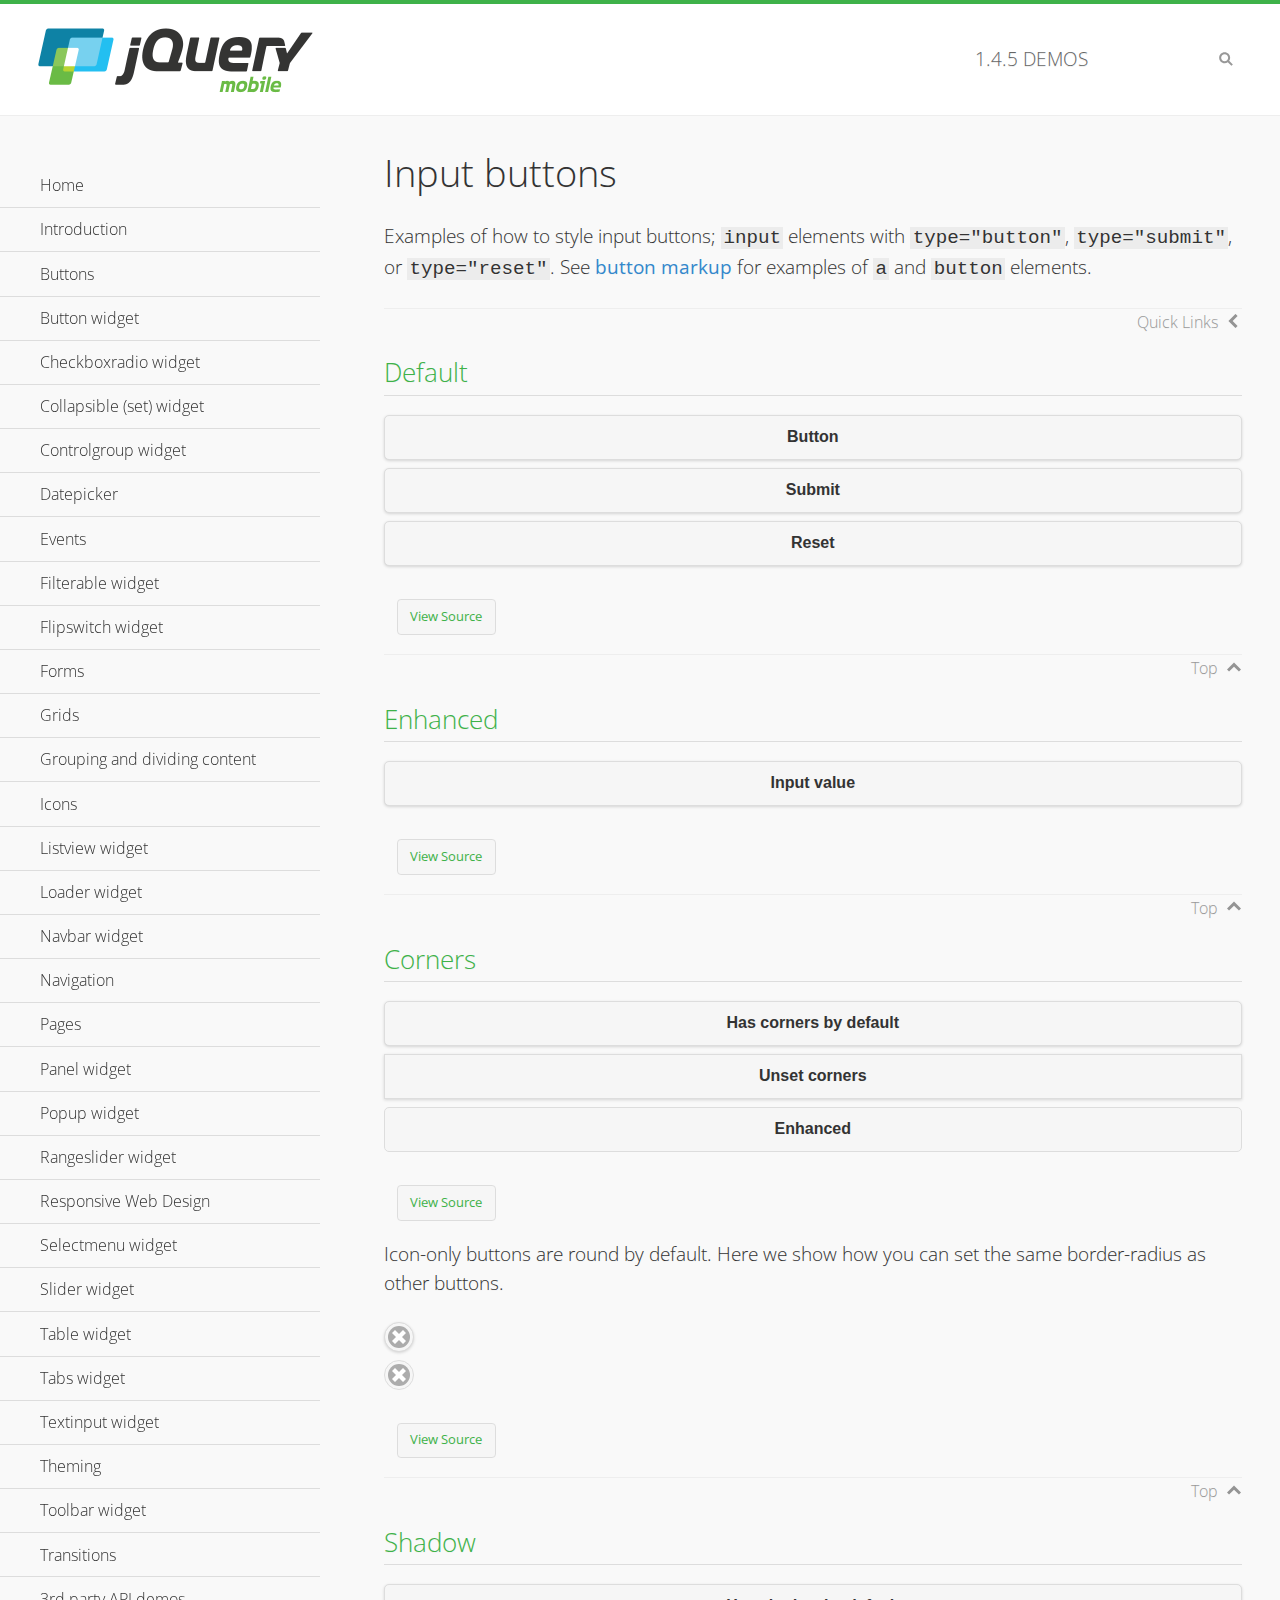
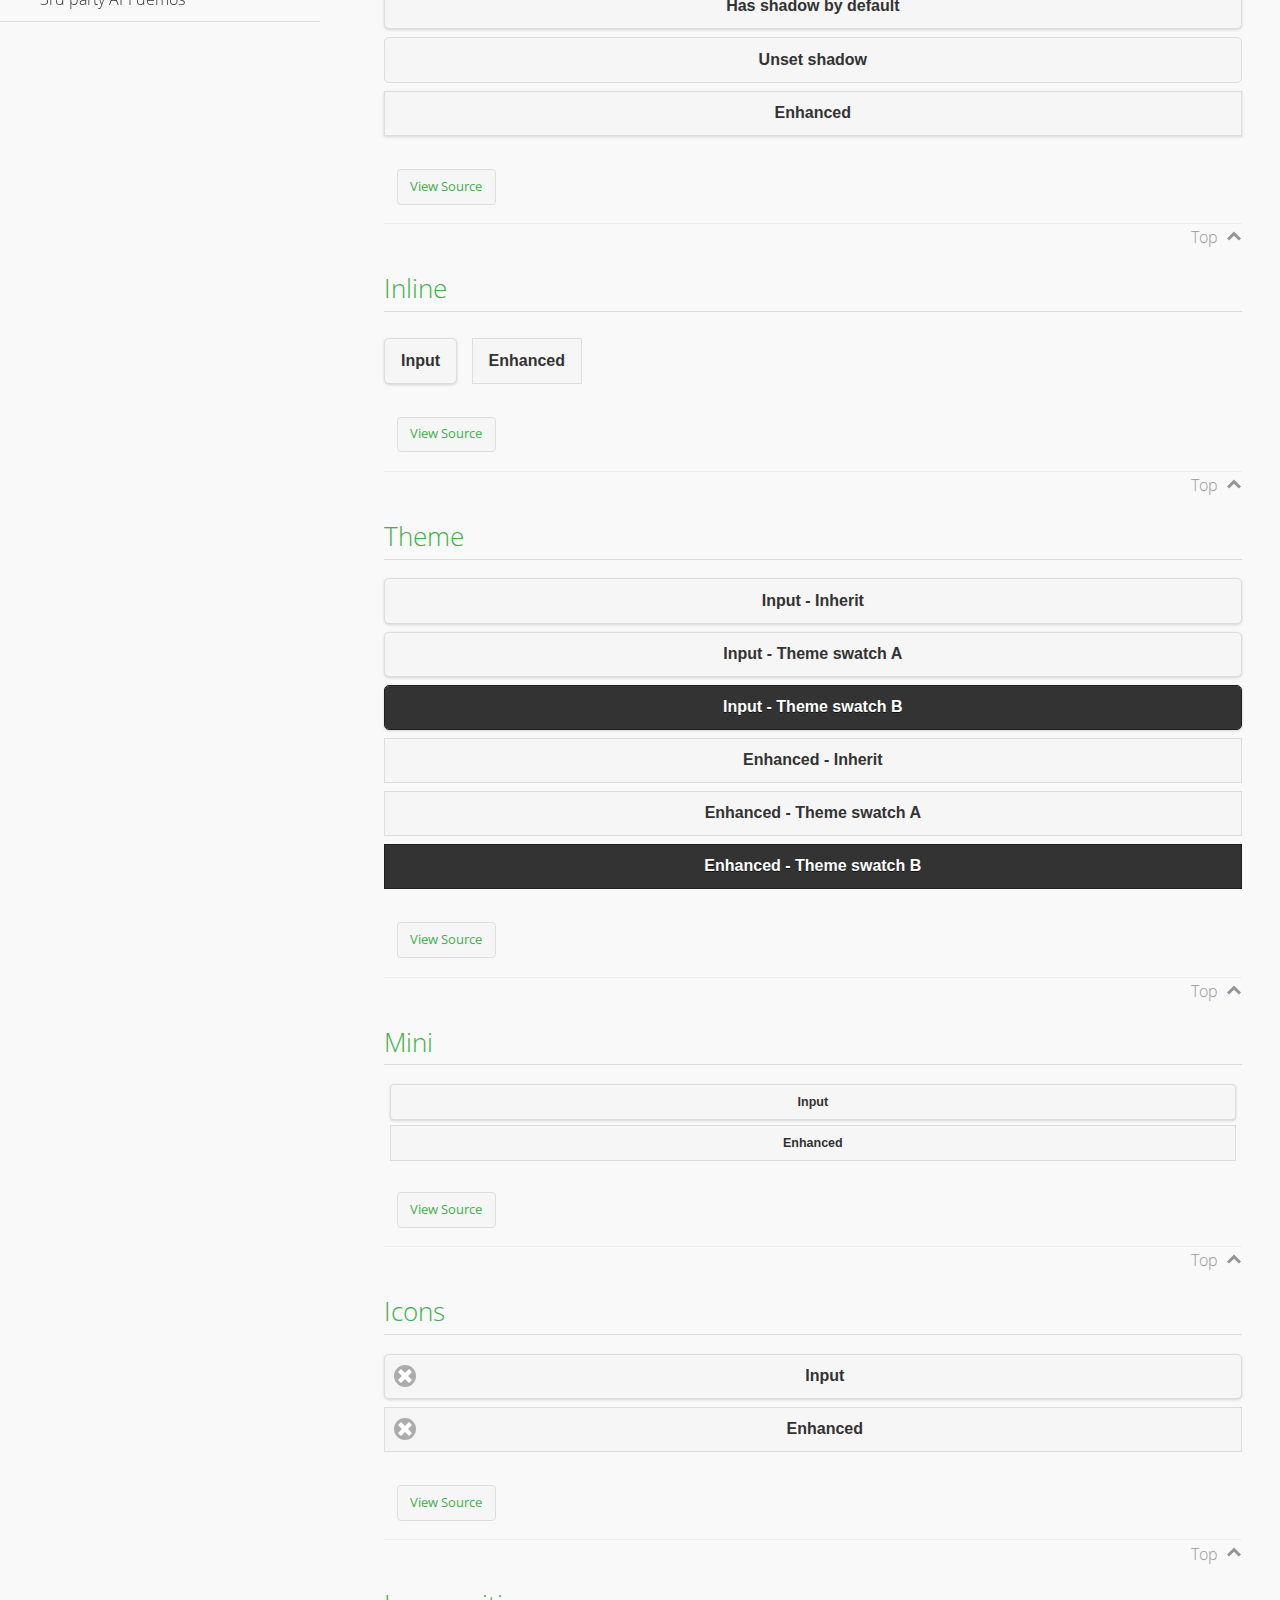
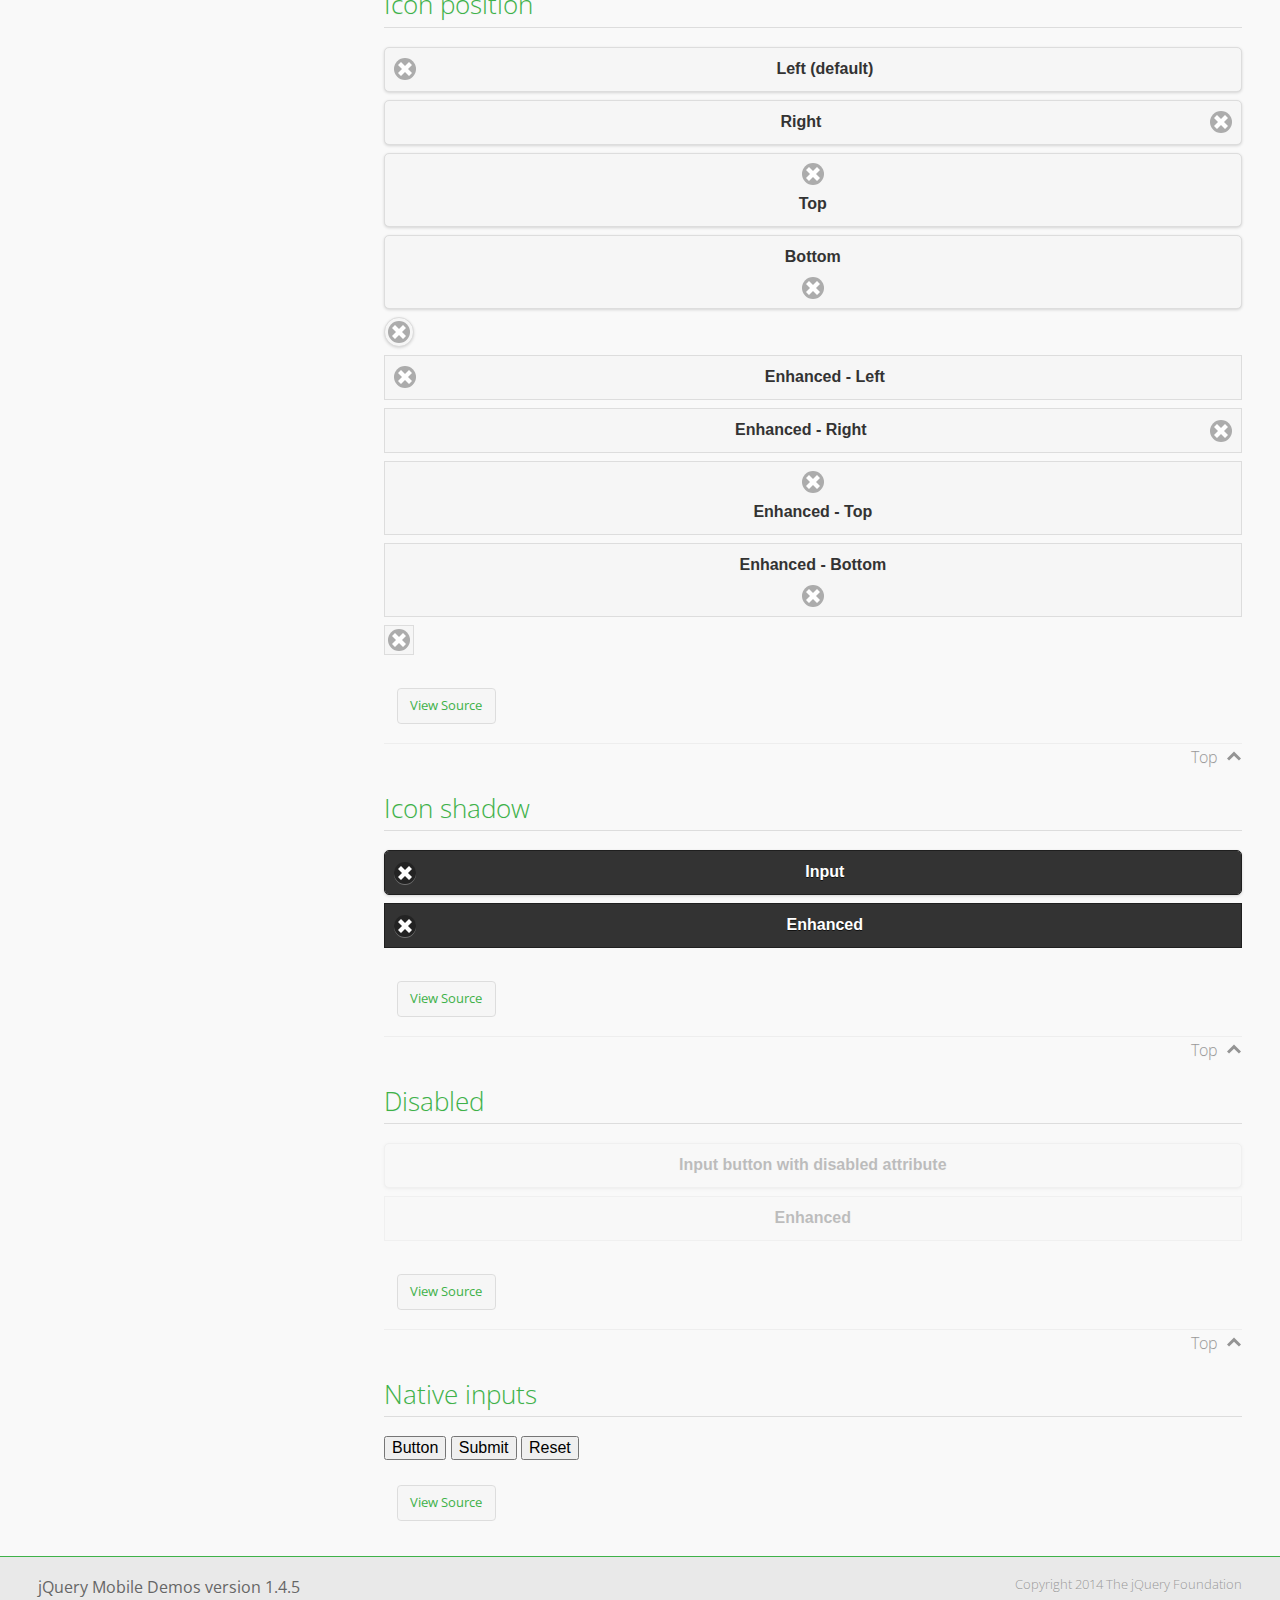
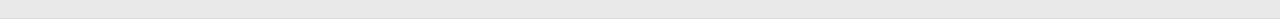
<file: js/jquery_mobile_1_4_5/demos/button/index.html>
<!DOCTYPE html>
<html>
<head>
	<meta charset="utf-8">
	<meta name="viewport" content="width=device-width, initial-scale=1">
	<title>Input buttons - jQuery Mobile Demos</title>
	<link rel="shortcut icon" href="../favicon.ico">
    <link rel="stylesheet" href="http://fonts.googleapis.com/css?family=Open+Sans:300,400,700">
	<link rel="stylesheet" href="../css/themes/default/jquery.mobile-1.4.5.min.css">
	<link rel="stylesheet" href="../_assets/css/jqm-demos.css">
	<script src="../js/jquery.js"></script>
	<script src="../_assets/js/index.js"></script>
	<script src="../js/jquery.mobile-1.4.5.min.js"></script>
</head>
<body>
<div data-role="page" class="jqm-demos" data-quicklinks="true">

	<div data-role="header" class="jqm-header">
		<h2><a href="../" title="jQuery Mobile Demos home"><img src="../_assets/img/jquery-logo.png" alt="jQuery Mobile"></a></h2>
		<p><span class="jqm-version"></span> Demos</p>
		<a href="#" class="jqm-navmenu-link ui-btn ui-btn-icon-notext ui-corner-all ui-icon-bars ui-nodisc-icon ui-alt-icon ui-btn-left">Menu</a>
		<a href="#" class="jqm-search-link ui-btn ui-btn-icon-notext ui-corner-all ui-icon-search ui-nodisc-icon ui-alt-icon ui-btn-right">Search</a>
	</div><!-- /header -->

	<div role="main" class="ui-content jqm-content">

		<h1>Input buttons</h1>

		<p>Examples of how to style input buttons; <code>input</code> elements with <code>type="button"</code>, <code>type="submit"</code>, or <code>type="reset"</code>. See <a href="../button-markup/">button markup</a> for examples of <code>a</code> and <code>button</code> elements.</p>

		<h2>Default</h2>

		<div data-demo-html="true">
			<form>
				<input type="button" value="Button">
				<input type="submit" value="Submit">
				<input type="reset" value="Reset">
			</form>
		</div><!--/demo-html -->

		<h2>Enhanced</h2>

		<div data-demo-html="true">
			<form>
				<div class="ui-input-btn ui-btn ui-corner-all ui-shadow">
					Input value
					<input type="button" data-enhanced="true" value="Input value">
				</div>
			</form>
		</div><!--/demo-html -->

		<h2>Corners</h2>

		<div data-demo-html="true">
			<form>
				<input type="button" value="Has corners by default">
				<input type="button" data-corners="false" value="Unset corners">
				<div class="ui-input-btn ui-btn ui-corner-all">
					Enhanced
					<input type="button" data-enhanced="true" value="Enhanced">
				</div>
			</form>
		</div><!--/demo-html -->

		<p>Icon-only buttons are round by default. Here we show how you can set the same border-radius as other buttons.</p>

		<div data-demo-html="true" data-demo-css="true">
			<form>
				<input type="button" data-icon="delete" data-iconpos="notext" value="Icon only">
				<div id="custom-border-radius">
					<div class="ui-input-btn ui-btn ui-icon-delete ui-btn-icon-notext ui-corner-all">
						Enhanced - Icon only
						<input type="button" data-enhanced="true" value="Enhanced - Icon only">
					</div>
				</div>
			</form>
		</div><!--/demo-html -->

		<h2>Shadow</h2>

		<div data-demo-html="true">
			<form>
				<input type="button" value="Has shadow by default">
				<input type="button" data-shadow="false" value="Unset shadow">
				<div class="ui-input-btn ui-btn ui-shadow">
					Enhanced
					<input type="button" data-enhanced="true" value="Enhanced">
				</div>
			</form>
		</div><!--/demo-html -->

		<h2>Inline</h2>

		<div data-demo-html="true">
			<form>
				<input type="button" data-inline="true" value="Input">
				<div class="ui-input-btn ui-btn ui-btn-inline">
					Enhanced
					<input type="button" data-enhanced="true" value="Enhanced">
				</div>
			</form>
		</div><!--/demo-html -->

		<h2>Theme</h2>

		<div data-demo-html="true">
			<form>
				<input type="button" value="Input - Inherit">
				<input type="button" data-theme="a" value="Input - Theme swatch A">
				<input type="button" data-theme="b" value="Input - Theme swatch B">
				<div class="ui-input-btn ui-btn">
					Enhanced - Inherit
					<input type="button" data-enhanced="true" value="Enhanced - Inherit">
				</div>
				<div class="ui-input-btn ui-btn ui-btn-a">
					Enhanced - Theme swatch A
					<input type="button" data-enhanced="true" value="Enhanced - Theme swatch A">
				</div>
				<div class="ui-input-btn ui-btn ui-btn-b">
					Enhanced - Theme swatch B
					<input type="button" data-enhanced="true" value="Enhanced - Theme swatch B">
				</div>
			</form>
		</div><!--/demo-html -->

		<h2>Mini</h2>

		<div data-demo-html="true">
			<form>
				<input type="button" data-mini="true" value="Input">
				<div class="ui-input-btn ui-btn ui-mini">
					Enhanced
					<input type="button" data-enhanced="true" value="Enhanced">
				</div>
			</form>
		</div><!--/demo-html -->

		<h2>Icons</h2>

		<div data-demo-html="true">
			<form>
				<input type="button" data-icon="delete" value="Input">
				<div class="ui-input-btn ui-btn ui-icon-delete ui-btn-icon-left">
					Enhanced
					<input type="button" data-enhanced="true" value="Enhanced">
				</div>
			</form>
		</div><!--/demo-html -->

		<h2>Icon position</h2>

		<div data-demo-html="true">
			<form>
				<input type="button" data-icon="delete" value="Left (default)">
				<input type="button" data-icon="delete" data-iconpos="right" value="Right">
				<input type="button" data-icon="delete" data-iconpos="top" value="Top">
				<input type="button" data-icon="delete" data-iconpos="bottom" value="Bottom">
				<input type="button" data-icon="delete" data-iconpos="notext" value="Icon only">
				<div class="ui-input-btn ui-btn ui-icon-delete ui-btn-icon-left">
					Enhanced - Left
					<input type="button" data-enhanced="true" value="Enhanced - Left">
				</div>
				<div class="ui-input-btn ui-btn ui-icon-delete ui-btn-icon-right">
					Enhanced - Right
					<input type="button" data-enhanced="true" value="Enhanced - Right">
				</div>
				<div class="ui-input-btn ui-btn ui-icon-delete ui-btn-icon-top">
					Enhanced - Top
					<input type="button" data-enhanced="true" value="Enhanced - Top">
				</div>
				<div class="ui-input-btn ui-btn ui-icon-delete ui-btn-icon-bottom">
					Enhanced - Bottom
					<input type="button" data-enhanced="true" value="Enhanced - Bottom">
				</div>
				<div class="ui-input-btn ui-btn ui-icon-delete ui-btn-icon-notext">
					Enhanced - Icon only
					<input type="button" data-enhanced="true" value="Enhanced - Icon only">
				</div>
			</form>
		</div><!--/demo-html -->

		<h2>Icon shadow</h2>

		<div data-demo-html="true">
			<form>
				<input type="button" data-theme="b" data-icon="delete" data-iconshadow="true" value="Input">
				<div class="ui-input-btn ui-btn ui-btn-b ui-icon-delete ui-btn-icon-left ui-shadow-icon">
					Enhanced
					<input type="button" data-enhanced="true" value="Enhanced">
				</div>
			</form>
		</div><!--/demo-html -->

		<h2>Disabled</h2>

		<div data-demo-html="true">
			<form>
				<input type="button" disabled value="Input button with disabled attribute">
				<div class="ui-input-btn ui-btn ui-state-disabled">
					Enhanced
					<input type="button" disabled data-enhanced="true" value="Enhanced">
				</div>
			</form>
		</div><!--/demo-html -->

		<h2>Native inputs</h2>

		<div data-demo-html="true">
			<form>
				<input type="button" data-role="none" value="Button">
				<input type="submit" data-role="none" value="Submit">
				<input type="reset" data-role="none" value="Reset">
			</form>
		</div><!--/demo-html -->

	</div><!-- /content -->
	    <div data-role="panel" class="jqm-navmenu-panel" data-position="left" data-display="overlay" data-theme="a">
	    	<ul class="jqm-list ui-alt-icon ui-nodisc-icon">
<li data-filtertext="demos homepage" data-icon="home"><a href=".././">Home</a></li>
<li data-filtertext="introduction overview getting started"><a href="../intro/" data-ajax="false">Introduction</a></li>
<li data-filtertext="buttons button markup buttonmarkup method anchor link button element"><a href="../button-markup/" data-ajax="false">Buttons</a></li>
<li data-filtertext="form button widget input button submit reset"><a href="../button/" data-ajax="false">Button widget</a></li>
<li data-role="collapsible" data-enhanced="true" data-collapsed-icon="carat-d" data-expanded-icon="carat-u" data-iconpos="right" data-inset="false" class="ui-collapsible ui-collapsible-themed-content ui-collapsible-collapsed">
	<h3 class="ui-collapsible-heading ui-collapsible-heading-collapsed">
		<a href="#" class="ui-collapsible-heading-toggle ui-btn ui-btn-icon-right ui-btn-inherit ui-icon-carat-d">
		    Checkboxradio widget<span class="ui-collapsible-heading-status"> click to expand contents</span>
		</a>
	</h3>
	<div class="ui-collapsible-content ui-body-inherit ui-collapsible-content-collapsed" aria-hidden="true">
		<ul>
			<li data-filtertext="form checkboxradio widget checkbox input checkboxes controlgroups"><a href="../checkboxradio-checkbox/" data-ajax="false">Checkboxes</a></li>
			<li data-filtertext="form checkboxradio widget radio input radio buttons controlgroups"><a href="../checkboxradio-radio/" data-ajax="false">Radio buttons</a></li>
		</ul>
	</div>
</li>
<li data-role="collapsible" data-enhanced="true" data-collapsed-icon="carat-d" data-expanded-icon="carat-u" data-iconpos="right" data-inset="false" class="ui-collapsible ui-collapsible-themed-content ui-collapsible-collapsed">
	<h3 class="ui-collapsible-heading ui-collapsible-heading-collapsed">
		<a href="#" class="ui-collapsible-heading-toggle ui-btn ui-btn-icon-right ui-btn-inherit ui-icon-carat-d">
			Collapsible (set) widget<span class="ui-collapsible-heading-status"> click to expand contents</span>
		</a>
	</h3>
	<div class="ui-collapsible-content ui-body-inherit ui-collapsible-content-collapsed" aria-hidden="true">
		<ul>
			<li data-filtertext="collapsibles content formatting"><a href="../collapsible/" data-ajax="false">Collapsible</a></li>
			<li data-filtertext="dynamic collapsible set accordion append expand"><a href="../collapsible-dynamic/" data-ajax="false">Dynamic collapsibles</a></li>
			<li data-filtertext="accordions collapsible set widget content formatting grouped collapsibles"><a href="../collapsibleset/" data-ajax="false">Collapsible set</a></li>
		</ul>
	</div>
</li>
<li data-role="collapsible" data-enhanced="true" data-collapsed-icon="carat-d" data-expanded-icon="carat-u" data-iconpos="right" data-inset="false" class="ui-collapsible ui-collapsible-themed-content ui-collapsible-collapsed">
	<h3 class="ui-collapsible-heading ui-collapsible-heading-collapsed">
		<a href="#" class="ui-collapsible-heading-toggle ui-btn ui-btn-icon-right ui-btn-inherit ui-icon-carat-d">
			Controlgroup widget<span class="ui-collapsible-heading-status"> click to expand contents</span>
		</a>
	</h3>
	<div class="ui-collapsible-content ui-body-inherit ui-collapsible-content-collapsed" aria-hidden="true">
		<ul>
			<li data-filtertext="controlgroups selectmenu checkboxradio input grouped buttons horizontal vertical"><a href="../controlgroup/" data-ajax="false">Controlgroup</a></li>
			<li data-filtertext="dynamic controlgroup dynamically add buttons"><a href="../controlgroup-dynamic/" data-ajax="false">Dynamic controlgroups</a></li>
		</ul>
	</div>
</li>
<li data-filtertext="form datepicker widget date input"><a href="../datepicker/" data-ajax="false">Datepicker</a></li>
<li data-role="collapsible" data-enhanced="true" data-collapsed-icon="carat-d" data-expanded-icon="carat-u" data-iconpos="right" data-inset="false" class="ui-collapsible ui-collapsible-themed-content ui-collapsible-collapsed">
	<h3 class="ui-collapsible-heading ui-collapsible-heading-collapsed">
		<a href="#" class="ui-collapsible-heading-toggle ui-btn ui-btn-icon-right ui-btn-inherit ui-icon-carat-d">
			Events<span class="ui-collapsible-heading-status"> click to expand contents</span>
		</a>
	</h3>
	<div class="ui-collapsible-content ui-body-inherit ui-collapsible-content-collapsed" aria-hidden="true">
		<ul>
			<li data-filtertext="swipe to delete list items listviews swipe events"><a href="../swipe-list/" data-ajax="false">Swipe list items</a></li>
			<li data-filtertext="swipe to navigate swipe page navigation swipe events"><a href="../swipe-page/" data-ajax="false">Swipe page navigation</a></li>
		</ul>
	</div>
</li>
<li data-filtertext="filterable filter elements sorting searching listview table"><a href="../filterable/" data-ajax="false">Filterable widget</a></li>
<li data-filtertext="form flipswitch widget flip toggle switch binary select checkbox input"><a href="../flipswitch/" data-ajax="false">Flipswitch widget</a></li>
<li data-role="collapsible" data-enhanced="true" data-collapsed-icon="carat-d" data-expanded-icon="carat-u" data-iconpos="right" data-inset="false" class="ui-collapsible ui-collapsible-themed-content ui-collapsible-collapsed">
	<h3 class="ui-collapsible-heading ui-collapsible-heading-collapsed">
		<a href="#" class="ui-collapsible-heading-toggle ui-btn ui-btn-icon-right ui-btn-inherit ui-icon-carat-d">
			Forms<span class="ui-collapsible-heading-status"> click to expand contents</span>
		</a>
	</h3>
	<div class="ui-collapsible-content ui-body-inherit ui-collapsible-content-collapsed" aria-hidden="true">
		<ul>
			<li data-filtertext="forms text checkbox radio range button submit reset inputs selects textarea slider flipswitch label form elements"><a href="../forms/" data-ajax="false">Forms</a></li>
			<li data-filtertext="form hide labels hidden accessible ui-hidden-accessible forms"><a href="../forms-label-hidden-accessible/" data-ajax="false">Hide labels</a></li>
			<li data-filtertext="form field containers fieldcontain ui-field-contain forms"><a href="../forms-field-contain/" data-ajax="false">Field containers</a></li>
			<li data-filtertext="forms disabled form elements"><a href="../forms-disabled/" data-ajax="false">Forms disabled</a></li>
			<li data-filtertext="forms gallery examples overview forms text checkbox radio range button submit reset inputs selects textarea slider flipswitch label form elements"><a href="../forms-gallery/" data-ajax="false">Forms gallery</a></li>
		</ul>
	</div>
</li>
<li data-role="collapsible" data-enhanced="true" data-collapsed-icon="carat-d" data-expanded-icon="carat-u" data-iconpos="right" data-inset="false" class="ui-collapsible ui-collapsible-themed-content ui-collapsible-collapsed">
	<h3 class="ui-collapsible-heading ui-collapsible-heading-collapsed">
		<a href="#" class="ui-collapsible-heading-toggle ui-btn ui-btn-icon-right ui-btn-inherit ui-icon-carat-d">
			Grids<span class="ui-collapsible-heading-status"> click to expand contents</span>
		</a>
	</h3>
	<div class="ui-collapsible-content ui-body-inherit ui-collapsible-content-collapsed" aria-hidden="true">
		<ul>
			<li data-filtertext="grids columns blocks content formatting rwd responsive css framework"><a href="../grids/" data-ajax="false">Grids</a></li>
			<li data-filtertext="buttons in grids css framework"><a href="../grids-buttons/" data-ajax="false">Buttons in grids</a></li>
			<li data-filtertext="custom responsive grids rwd css framework"><a href="../grids-custom-responsive/" data-ajax="false">Custom responsive grids</a></li>
		</ul>
	</div>
</li>
<li data-filtertext="blocks content formatting sections heading"><a href="../body-bar-classes/" data-ajax="false">Grouping and dividing content</a></li>
<li data-role="collapsible" data-enhanced="true" data-collapsed-icon="carat-d" data-expanded-icon="carat-u" data-iconpos="right" data-inset="false" class="ui-collapsible ui-collapsible-themed-content ui-collapsible-collapsed">
	<h3 class="ui-collapsible-heading ui-collapsible-heading-collapsed">
		<a href="#" class="ui-collapsible-heading-toggle ui-btn ui-btn-icon-right ui-btn-inherit ui-icon-carat-d">
			Icons<span class="ui-collapsible-heading-status"> click to expand contents</span>
		</a>
	</h3>
	<div class="ui-collapsible-content ui-body-inherit ui-collapsible-content-collapsed" aria-hidden="true">
		<ul>
			<li data-filtertext="button icons svg disc alt custom icon position"><a href="../icons/" data-ajax="false">Icons</a></li>
			<li data-filtertext=""><a href="../icons-grunticon/" data-ajax="false">Grunticon loader</a></li>
		</ul>
	</div>
</li>
<li data-role="collapsible" data-enhanced="true" data-collapsed-icon="carat-d" data-expanded-icon="carat-u" data-iconpos="right" data-inset="false" class="ui-collapsible ui-collapsible-themed-content ui-collapsible-collapsed">
	<h3 class="ui-collapsible-heading ui-collapsible-heading-collapsed">
		<a href="#" class="ui-collapsible-heading-toggle ui-btn ui-btn-icon-right ui-btn-inherit ui-icon-carat-d">
			Listview widget<span class="ui-collapsible-heading-status"> click to expand contents</span>
		</a>
	</h3>
	<div class="ui-collapsible-content ui-body-inherit ui-collapsible-content-collapsed" aria-hidden="true">
		<ul>
			<li data-filtertext="listview widget thumbnails icons nested split button collapsible ul ol"><a href="../listview/" data-ajax="false">Listview</a></li>
			<li data-filtertext="autocomplete filterable reveal listview filtertextbeforefilter placeholder"><a href="../listview-autocomplete/" data-ajax="false">Listview autocomplete</a></li>
			<li data-filtertext="autocomplete filterable reveal listview remote data filtertextbeforefilter placeholder"><a href="../listview-autocomplete-remote/" data-ajax="false">Listview autocomplete remote data</a></li>
			<li data-filtertext="autodividers anchor jump scroll linkbars listview lists ul ol"><a href="../listview-autodividers-linkbar/" data-ajax="false">Listview autodividers linkbar</a></li>
			<li data-filtertext="listview autodividers selector autodividersselector lists ul ol"><a href="../listview-autodividers-selector/" data-ajax="false">Listview autodividers selector</a></li>
			<li data-filtertext="listview nested list items"><a href="../listview-nested-lists/" data-ajax="false">Nested Listviews</a></li>
			<li data-filtertext="listview collapsible list items flat"><a href="../listview-collapsible-item-flat/" data-ajax="false">Listview collapsible list items (flat)</a></li>
			<li data-filtertext="listview collapsible list indented"><a href="../listview-collapsible-item-indented/" data-ajax="false">Listview collapsible list items (indented)</a></li>
			<li data-filtertext="grid listview responsive grids responsive listviews lists ul"><a href="../listview-grid/" data-ajax="false">Listview responsive grid</a></li>
		</ul>
	</div>
</li>
<li data-filtertext="loader widget page loading navigation overlay spinner"><a href="../loader/" data-ajax="false">Loader widget</a></li>
<li data-filtertext="navbar widget navmenu toolbars header footer"><a href="../navbar/" data-ajax="false">Navbar widget</a></li>
<li data-role="collapsible" data-enhanced="true" data-collapsed-icon="carat-d" data-expanded-icon="carat-u" data-iconpos="right" data-inset="false" class="ui-collapsible ui-collapsible-themed-content ui-collapsible-collapsed">
	<h3 class="ui-collapsible-heading ui-collapsible-heading-collapsed">
		<a href="#" class="ui-collapsible-heading-toggle ui-btn ui-btn-icon-right ui-btn-inherit ui-icon-carat-d">
			Navigation<span class="ui-collapsible-heading-status"> click to expand contents</span>
		</a>
	</h3>
	<div class="ui-collapsible-content ui-body-inherit ui-collapsible-content-collapsed" aria-hidden="true">
		<ul>
			<li data-filtertext="ajax navigation navigate widget history event method"><a href="../navigation/" data-ajax="false">Navigation</a></li>
			<li data-filtertext="linking pages page links navigation ajax prefetch cache"><a href="../navigation-linking-pages/" data-ajax="false">Linking pages</a></li>
			<!-- <li data-filtertext="php redirect server redirection server-side navigation"><a href="../navigation-php-redirect/" data-ajax="false">PHP redirect demo</a></li>-->
			<li data-filtertext="navigation redirection hash query"><a href="../navigation-hash-processing/" data-ajax="false">Hash processing demo</a></li>
			<li data-filtertext="navigation redirection hash query"><a href="../page-events/" data-ajax="false">Page Navigation Events</a></li>
		</ul>
	</div>
</li>
<li data-role="collapsible" data-enhanced="true" data-collapsed-icon="carat-d" data-expanded-icon="carat-u" data-iconpos="right" data-inset="false" class="ui-collapsible ui-collapsible-themed-content ui-collapsible-collapsed">
	<h3 class="ui-collapsible-heading ui-collapsible-heading-collapsed">
		<a href="#" class="ui-collapsible-heading-toggle ui-btn ui-btn-icon-right ui-btn-inherit ui-icon-carat-d">
			Pages<span class="ui-collapsible-heading-status"> click to expand contents</span>
		</a>
	</h3>
	<div class="ui-collapsible-content ui-body-inherit ui-collapsible-content-collapsed" aria-hidden="true">
		<ul>
			<li data-filtertext="pages page widget ajax navigation"><a href="../pages/" data-ajax="false">Pages</a></li>
			<li data-filtertext="single page"><a href="../pages-single-page/" data-ajax="false">Single page</a></li>
			<li data-filtertext="multipage multi-page page"><a href="../pages-multi-page/" data-ajax="false">Multi-page template</a></li>
			<li data-filtertext="dialog page widget modal popup"><a href="../pages-dialog/" data-ajax="false">Dialog page</a></li>
		</ul>
	</div>
</li>
<li data-role="collapsible" data-enhanced="true" data-collapsed-icon="carat-d" data-expanded-icon="carat-u" data-iconpos="right" data-inset="false" class="ui-collapsible ui-collapsible-themed-content ui-collapsible-collapsed">
	<h3 class="ui-collapsible-heading ui-collapsible-heading-collapsed">
		<a href="#" class="ui-collapsible-heading-toggle ui-btn ui-btn-icon-right ui-btn-inherit ui-icon-carat-d">
			Panel widget<span class="ui-collapsible-heading-status"> click to expand contents</span>
		</a>
	</h3>
	<div class="ui-collapsible-content ui-body-inherit ui-collapsible-content-collapsed" aria-hidden="true">
		<ul>
			<li data-filtertext="panel widget sliding panels reveal push overlay responsive"><a href="../panel/" data-ajax="false">Panel</a></li>
			<li data-filtertext=""><a href="../panel-external/" data-ajax="false">External panels</a></li>
			<li data-filtertext="panel "><a href="../panel-fixed/" data-ajax="false">Fixed panels</a></li>
			<li data-filtertext="panel slide panels sliding panels shadow rwd responsive breakpoint"><a href="../panel-responsive/" data-ajax="false">Panels responsive</a></li>
			<li data-filtertext="panel custom style custom panel width reveal shadow listview panel styling page background wrapper"><a href="../panel-styling/" data-ajax="false">Custom panel style</a></li>
			<li data-filtertext="panel open on swipe"><a href="../panel-swipe-open/" data-ajax="false">Panel open on swipe</a></li>
			<li data-filtertext="panels outside page internal external toolbars"><a href="../panel-external-internal/" data-ajax="false">Panel external and internal</a></li>
		</ul>
	</div>
</li>
<li data-role="collapsible" data-enhanced="true" data-collapsed-icon="carat-d" data-expanded-icon="carat-u" data-iconpos="right" data-inset="false" class="ui-collapsible ui-collapsible-themed-content ui-collapsible-collapsed">
	<h3 class="ui-collapsible-heading ui-collapsible-heading-collapsed">
		<a href="#" class="ui-collapsible-heading-toggle ui-btn ui-btn-icon-right ui-btn-inherit ui-icon-carat-d">
			Popup widget<span class="ui-collapsible-heading-status"> click to expand contents</span>
		</a>
	</h3>
	<div class="ui-collapsible-content ui-body-inherit ui-collapsible-content-collapsed" aria-hidden="true">
		<ul>
			<li data-filtertext="popup widget popups dialog modal transition tooltip lightbox form overlay screen flip pop fade transition"><a href="../popup/" data-ajax="false">Popup</a></li>
			<li data-filtertext="popup alignment position"><a href="../popup-alignment/" data-ajax="false">Popup alignment</a></li>
			<li data-filtertext="popup arrow size popups popover"><a href="../popup-arrow-size/" data-ajax="false">Popup arrow size</a></li>
			<li data-filtertext="dynamic popups popup images lightbox"><a href="../popup-dynamic/" data-ajax="false">Dynamic popups</a></li>
			<li data-filtertext="popups with iframes scaling"><a href="../popup-iframe/" data-ajax="false">Popups with iframes</a></li>
			<li data-filtertext="popup image scaling"><a href="../popup-image-scaling/" data-ajax="false">Popup image scaling</a></li>
			<li data-filtertext="external popup outside multi-page"><a href="../popup-outside-multipage/" data-ajax="false">Popup outside multi-page</a></li>
		</ul>
	</div>
</li>
<li data-filtertext="form rangeslider widget dual sliders dual handle sliders range input"><a href="../rangeslider/" data-ajax="false">Rangeslider widget</a></li>
<li data-filtertext="responsive web design rwd adaptive progressive enhancement PE accessible mobile breakpoints media query media queries"><a href="../rwd/" data-ajax="false">Responsive Web Design</a></li>
<li data-role="collapsible" data-enhanced="true" data-collapsed-icon="carat-d" data-expanded-icon="carat-u" data-iconpos="right" data-inset="false" class="ui-collapsible ui-collapsible-themed-content ui-collapsible-collapsed">
	<h3 class="ui-collapsible-heading ui-collapsible-heading-collapsed">
		<a href="#" class="ui-collapsible-heading-toggle ui-btn ui-btn-icon-right ui-btn-inherit ui-icon-carat-d">
			Selectmenu widget<span class="ui-collapsible-heading-status"> click to expand contents</span>
		</a>
	</h3>
	<div class="ui-collapsible-content ui-body-inherit ui-collapsible-content-collapsed" aria-hidden="true">
		<ul>
			<li data-filtertext="form selectmenu widget select input custom select menu selects"><a href="../selectmenu/" data-ajax="false">Selectmenu</a></li>
			<li data-filtertext="form custom select menu selectmenu widget custom menu option optgroup multiple selects"><a href="../selectmenu-custom/" data-ajax="false">Custom select menu</a></li>
			<li data-filtertext="filterable select filter popup dialog"><a href="../selectmenu-custom-filter/" data-ajax="false">Custom select menu with filter</a></li>
		</ul>
	</div>
</li>
<li data-role="collapsible" data-enhanced="true" data-collapsed-icon="carat-d" data-expanded-icon="carat-u" data-iconpos="right" data-inset="false" class="ui-collapsible ui-collapsible-themed-content ui-collapsible-collapsed">
	<h3 class="ui-collapsible-heading ui-collapsible-heading-collapsed">
		<a href="#" class="ui-collapsible-heading-toggle ui-btn ui-btn-icon-right ui-btn-inherit ui-icon-carat-d">
			Slider widget<span class="ui-collapsible-heading-status"> click to expand contents</span>
		</a>
	</h3>
	<div class="ui-collapsible-content ui-body-inherit ui-collapsible-content-collapsed" aria-hidden="true">
		<ul>
			<li data-filtertext="form slider widget range input single sliders"><a href="../slider/" data-ajax="false">Slider</a></li>
			<li data-filtertext="form slider widget flipswitch slider binary select flip toggle switch"><a href="../slider-flipswitch/" data-ajax="false">Slider flip toggle switch</a></li>
			<li data-filtertext="form slider tooltip handle value input range sliders"><a href="../slider-tooltip/" data-ajax="false">Slider tooltip</a></li>
		</ul>
	</div>
</li>
<li data-role="collapsible" data-enhanced="true" data-collapsed-icon="carat-d" data-expanded-icon="carat-u" data-iconpos="right" data-inset="false" class="ui-collapsible ui-collapsible-themed-content ui-collapsible-collapsed">
	<h3 class="ui-collapsible-heading ui-collapsible-heading-collapsed">
		<a href="#" class="ui-collapsible-heading-toggle ui-btn ui-btn-icon-right ui-btn-inherit ui-icon-carat-d">
			Table widget<span class="ui-collapsible-heading-status"> click to expand contents</span>
		</a>
	</h3>
	<div class="ui-collapsible-content ui-body-inherit ui-collapsible-content-collapsed" aria-hidden="true">
		<ul>
			<li data-filtertext="table widget reflow column toggle th td responsive tables rwd hide show tabular"><a href="../table-column-toggle/" data-ajax="false">Table Column Toggle</a></li>
			<li data-filtertext="table column toggle phone comparison demo"><a href="../table-column-toggle-example/" data-ajax="false">Table Column Toggle demo</a></li>
			<li data-filtertext="responsive tables table column toggle heading groups rwd breakpoint"><a href="../table-column-toggle-heading-groups/" data-ajax="false">Table Column Toggle heading groups</a></li>
			<li data-filtertext="responsive tables table column toggle hide rwd breakpoint customization options"><a href="../table-column-toggle-options/" data-ajax="false">Table Column Toggle options</a></li>
			<li data-filtertext="table reflow th td responsive rwd columns tabular"><a href="../table-reflow/" data-ajax="false">Table Reflow</a></li>
			<li data-filtertext="responsive tables table reflow heading groups rwd breakpoint"><a href="../table-reflow-heading-groups/" data-ajax="false">Table Reflow heading groups</a></li>
			<li data-filtertext="responsive tables table reflow stripes strokes table style"><a href="../table-reflow-stripes-strokes/" data-ajax="false">Table Reflow stripes and strokes</a></li>
			<li data-filtertext="responsive tables table reflow stack custom styles"><a href="../table-reflow-styling/" data-ajax="false">Table Reflow custom styles</a></li>
		</ul>
	</div>
</li>
<li data-filtertext="ui tabs widget"><a href="../tabs/" data-ajax="false">Tabs widget</a></li>
<li data-filtertext="form textinput widget text input textarea number date time tel email file color password"><a href="../textinput/" data-ajax="false">Textinput widget</a></li>
<li data-role="collapsible" data-enhanced="true" data-collapsed-icon="carat-d" data-expanded-icon="carat-u" data-iconpos="right" data-inset="false" class="ui-collapsible ui-collapsible-themed-content ui-collapsible-collapsed">
	<h3 class="ui-collapsible-heading ui-collapsible-heading-collapsed">
		<a href="#" class="ui-collapsible-heading-toggle ui-btn ui-btn-icon-right ui-btn-inherit ui-icon-carat-d">
			Theming<span class="ui-collapsible-heading-status"> click to expand contents</span>
		</a>
	</h3>
	<div class="ui-collapsible-content ui-body-inherit ui-collapsible-content-collapsed" aria-hidden="true">
		<ul>
			<li data-filtertext="default theme swatches theming style css"><a href="../theme-default/" data-ajax="false">Default theme</a></li>
			<li data-filtertext="classic theme old theme swatches theming style css"><a href="../theme-classic/" data-ajax="false">Classic theme</a></li>
		</ul>
	</div>
</li>
<li data-role="collapsible" data-enhanced="true" data-collapsed-icon="carat-d" data-expanded-icon="carat-u" data-iconpos="right" data-inset="false" class="ui-collapsible ui-collapsible-themed-content ui-collapsible-collapsed">
	<h3 class="ui-collapsible-heading ui-collapsible-heading-collapsed">
		<a href="#" class="ui-collapsible-heading-toggle ui-btn ui-btn-icon-right ui-btn-inherit ui-icon-carat-d">
			Toolbar widget<span class="ui-collapsible-heading-status"> click to expand contents</span>
		</a>
	</h3>
	<div class="ui-collapsible-content ui-body-inherit ui-collapsible-content-collapsed" aria-hidden="true">
		<ul>
			<li data-filtertext="toolbar widget header footer toolbars fixed fullscreen external sections"><a href="../toolbar/" data-ajax="false">Toolbar</a></li>
			<li data-filtertext="dynamic toolbars dynamically add toolbar header footer"><a href="../toolbar-dynamic/" data-ajax="false">Dynamic toolbars</a></li>
			<li data-filtertext="external toolbars header footer"><a href="../toolbar-external/" data-ajax="false">External toolbars</a></li>
			<li data-filtertext="fixed toolbars header footer"><a href="../toolbar-fixed/" data-ajax="false">Fixed toolbars</a></li>
			<li data-filtertext="fixed fullscreen toolbars header footer"><a href="../toolbar-fixed-fullscreen/" data-ajax="false">Fullscreen toolbars</a></li>
			<li data-filtertext="external fixed toolbars header footer"><a href="../toolbar-fixed-external/" data-ajax="false">Fixed external toolbars</a></li>
			<li data-filtertext="external persistent toolbars header footer navbar navmenu"><a href="../toolbar-fixed-persistent/" data-ajax="false">Persistent toolbars</a></li>
			<li data-filtertext="external ajax optimized toolbars persistent toolbars header footer navbar"><a href="../toolbar-fixed-persistent-optimized/" data-ajax="false">Ajax optimized toolbars</a></li>
			<li data-filtertext="form in toolbars header footer"><a href="../toolbar-fixed-forms/" data-ajax="false">Form in toolbar</a></li>
		</ul>
	</div>
</li>
<li data-filtertext="page transitions animated pages popup navigation flip slide fade pop"><a href="../transitions/" data-ajax="false">Transitions</a></li>
<li data-role="collapsible" data-enhanced="true" data-collapsed-icon="carat-d" data-expanded-icon="carat-u" data-iconpos="right" data-inset="false" class="ui-collapsible ui-collapsible-themed-content ui-collapsible-collapsed">
	<h3 class="ui-collapsible-heading ui-collapsible-heading-collapsed">
		<a href="#" class="ui-collapsible-heading-toggle ui-btn ui-btn-icon-right ui-btn-inherit ui-icon-carat-d">
			3rd party API demos<span class="ui-collapsible-heading-status"> click to expand contents</span>
		</a>
	</h3>
	<div class="ui-collapsible-content ui-body-inherit ui-collapsible-content-collapsed" aria-hidden="true">
		<ul>
			<li data-filtertext="backbone requirejs navigation router"><a href="../backbone-requirejs/" data-ajax="false">Backbone RequireJS</a></li>
			<li data-filtertext="google maps geolocation demo"><a href="../map-geolocation/" data-ajax="false">Google Maps geolocation</a></li>
			<li data-filtertext="google maps hybrid"><a href="../map-list-toggle/" data-ajax="false">Google Maps list toggle</a></li>
		</ul>
	</div>
</li>



		     </ul>
		</div><!-- /panel -->


	<div data-role="footer" data-position="fixed" data-tap-toggle="false" class="jqm-footer">
		<p>jQuery Mobile Demos version <span class="jqm-version"></span></p>
		<p>Copyright 2014 The jQuery Foundation</p>
	</div><!-- /footer -->
	<!-- TODO: This should become an external panel so we can add input to markup (unique ID) -->
    <div data-role="panel" class="jqm-search-panel" data-position="right" data-display="overlay" data-theme="a">
		<div class="jqm-search">
			<ul class="jqm-list" data-filter-placeholder="Search demos..." data-filter-reveal="true">
<li data-filtertext="demos homepage" data-icon="home"><a href=".././">Home</a></li>
<li data-filtertext="introduction overview getting started"><a href="../intro/" data-ajax="false">Introduction</a></li>
<li data-filtertext="buttons button markup buttonmarkup method anchor link button element"><a href="../button-markup/" data-ajax="false">Buttons</a></li>
<li data-filtertext="form button widget input button submit reset"><a href="../button/" data-ajax="false">Button widget</a></li>
<li data-role="collapsible" data-enhanced="true" data-collapsed-icon="carat-d" data-expanded-icon="carat-u" data-iconpos="right" data-inset="false" class="ui-collapsible ui-collapsible-themed-content ui-collapsible-collapsed">
	<h3 class="ui-collapsible-heading ui-collapsible-heading-collapsed">
		<a href="#" class="ui-collapsible-heading-toggle ui-btn ui-btn-icon-right ui-btn-inherit ui-icon-carat-d">
		    Checkboxradio widget<span class="ui-collapsible-heading-status"> click to expand contents</span>
		</a>
	</h3>
	<div class="ui-collapsible-content ui-body-inherit ui-collapsible-content-collapsed" aria-hidden="true">
		<ul>
			<li data-filtertext="form checkboxradio widget checkbox input checkboxes controlgroups"><a href="../checkboxradio-checkbox/" data-ajax="false">Checkboxes</a></li>
			<li data-filtertext="form checkboxradio widget radio input radio buttons controlgroups"><a href="../checkboxradio-radio/" data-ajax="false">Radio buttons</a></li>
		</ul>
	</div>
</li>
<li data-role="collapsible" data-enhanced="true" data-collapsed-icon="carat-d" data-expanded-icon="carat-u" data-iconpos="right" data-inset="false" class="ui-collapsible ui-collapsible-themed-content ui-collapsible-collapsed">
	<h3 class="ui-collapsible-heading ui-collapsible-heading-collapsed">
		<a href="#" class="ui-collapsible-heading-toggle ui-btn ui-btn-icon-right ui-btn-inherit ui-icon-carat-d">
			Collapsible (set) widget<span class="ui-collapsible-heading-status"> click to expand contents</span>
		</a>
	</h3>
	<div class="ui-collapsible-content ui-body-inherit ui-collapsible-content-collapsed" aria-hidden="true">
		<ul>
			<li data-filtertext="collapsibles content formatting"><a href="../collapsible/" data-ajax="false">Collapsible</a></li>
			<li data-filtertext="dynamic collapsible set accordion append expand"><a href="../collapsible-dynamic/" data-ajax="false">Dynamic collapsibles</a></li>
			<li data-filtertext="accordions collapsible set widget content formatting grouped collapsibles"><a href="../collapsibleset/" data-ajax="false">Collapsible set</a></li>
		</ul>
	</div>
</li>
<li data-role="collapsible" data-enhanced="true" data-collapsed-icon="carat-d" data-expanded-icon="carat-u" data-iconpos="right" data-inset="false" class="ui-collapsible ui-collapsible-themed-content ui-collapsible-collapsed">
	<h3 class="ui-collapsible-heading ui-collapsible-heading-collapsed">
		<a href="#" class="ui-collapsible-heading-toggle ui-btn ui-btn-icon-right ui-btn-inherit ui-icon-carat-d">
			Controlgroup widget<span class="ui-collapsible-heading-status"> click to expand contents</span>
		</a>
	</h3>
	<div class="ui-collapsible-content ui-body-inherit ui-collapsible-content-collapsed" aria-hidden="true">
		<ul>
			<li data-filtertext="controlgroups selectmenu checkboxradio input grouped buttons horizontal vertical"><a href="../controlgroup/" data-ajax="false">Controlgroup</a></li>
			<li data-filtertext="dynamic controlgroup dynamically add buttons"><a href="../controlgroup-dynamic/" data-ajax="false">Dynamic controlgroups</a></li>
		</ul>
	</div>
</li>
<li data-filtertext="form datepicker widget date input"><a href="../datepicker/" data-ajax="false">Datepicker</a></li>
<li data-role="collapsible" data-enhanced="true" data-collapsed-icon="carat-d" data-expanded-icon="carat-u" data-iconpos="right" data-inset="false" class="ui-collapsible ui-collapsible-themed-content ui-collapsible-collapsed">
	<h3 class="ui-collapsible-heading ui-collapsible-heading-collapsed">
		<a href="#" class="ui-collapsible-heading-toggle ui-btn ui-btn-icon-right ui-btn-inherit ui-icon-carat-d">
			Events<span class="ui-collapsible-heading-status"> click to expand contents</span>
		</a>
	</h3>
	<div class="ui-collapsible-content ui-body-inherit ui-collapsible-content-collapsed" aria-hidden="true">
		<ul>
			<li data-filtertext="swipe to delete list items listviews swipe events"><a href="../swipe-list/" data-ajax="false">Swipe list items</a></li>
			<li data-filtertext="swipe to navigate swipe page navigation swipe events"><a href="../swipe-page/" data-ajax="false">Swipe page navigation</a></li>
		</ul>
	</div>
</li>
<li data-filtertext="filterable filter elements sorting searching listview table"><a href="../filterable/" data-ajax="false">Filterable widget</a></li>
<li data-filtertext="form flipswitch widget flip toggle switch binary select checkbox input"><a href="../flipswitch/" data-ajax="false">Flipswitch widget</a></li>
<li data-role="collapsible" data-enhanced="true" data-collapsed-icon="carat-d" data-expanded-icon="carat-u" data-iconpos="right" data-inset="false" class="ui-collapsible ui-collapsible-themed-content ui-collapsible-collapsed">
	<h3 class="ui-collapsible-heading ui-collapsible-heading-collapsed">
		<a href="#" class="ui-collapsible-heading-toggle ui-btn ui-btn-icon-right ui-btn-inherit ui-icon-carat-d">
			Forms<span class="ui-collapsible-heading-status"> click to expand contents</span>
		</a>
	</h3>
	<div class="ui-collapsible-content ui-body-inherit ui-collapsible-content-collapsed" aria-hidden="true">
		<ul>
			<li data-filtertext="forms text checkbox radio range button submit reset inputs selects textarea slider flipswitch label form elements"><a href="../forms/" data-ajax="false">Forms</a></li>
			<li data-filtertext="form hide labels hidden accessible ui-hidden-accessible forms"><a href="../forms-label-hidden-accessible/" data-ajax="false">Hide labels</a></li>
			<li data-filtertext="form field containers fieldcontain ui-field-contain forms"><a href="../forms-field-contain/" data-ajax="false">Field containers</a></li>
			<li data-filtertext="forms disabled form elements"><a href="../forms-disabled/" data-ajax="false">Forms disabled</a></li>
			<li data-filtertext="forms gallery examples overview forms text checkbox radio range button submit reset inputs selects textarea slider flipswitch label form elements"><a href="../forms-gallery/" data-ajax="false">Forms gallery</a></li>
		</ul>
	</div>
</li>
<li data-role="collapsible" data-enhanced="true" data-collapsed-icon="carat-d" data-expanded-icon="carat-u" data-iconpos="right" data-inset="false" class="ui-collapsible ui-collapsible-themed-content ui-collapsible-collapsed">
	<h3 class="ui-collapsible-heading ui-collapsible-heading-collapsed">
		<a href="#" class="ui-collapsible-heading-toggle ui-btn ui-btn-icon-right ui-btn-inherit ui-icon-carat-d">
			Grids<span class="ui-collapsible-heading-status"> click to expand contents</span>
		</a>
	</h3>
	<div class="ui-collapsible-content ui-body-inherit ui-collapsible-content-collapsed" aria-hidden="true">
		<ul>
			<li data-filtertext="grids columns blocks content formatting rwd responsive css framework"><a href="../grids/" data-ajax="false">Grids</a></li>
			<li data-filtertext="buttons in grids css framework"><a href="../grids-buttons/" data-ajax="false">Buttons in grids</a></li>
			<li data-filtertext="custom responsive grids rwd css framework"><a href="../grids-custom-responsive/" data-ajax="false">Custom responsive grids</a></li>
		</ul>
	</div>
</li>
<li data-filtertext="blocks content formatting sections heading"><a href="../body-bar-classes/" data-ajax="false">Grouping and dividing content</a></li>
<li data-role="collapsible" data-enhanced="true" data-collapsed-icon="carat-d" data-expanded-icon="carat-u" data-iconpos="right" data-inset="false" class="ui-collapsible ui-collapsible-themed-content ui-collapsible-collapsed">
	<h3 class="ui-collapsible-heading ui-collapsible-heading-collapsed">
		<a href="#" class="ui-collapsible-heading-toggle ui-btn ui-btn-icon-right ui-btn-inherit ui-icon-carat-d">
			Icons<span class="ui-collapsible-heading-status"> click to expand contents</span>
		</a>
	</h3>
	<div class="ui-collapsible-content ui-body-inherit ui-collapsible-content-collapsed" aria-hidden="true">
		<ul>
			<li data-filtertext="button icons svg disc alt custom icon position"><a href="../icons/" data-ajax="false">Icons</a></li>
			<li data-filtertext=""><a href="../icons-grunticon/" data-ajax="false">Grunticon loader</a></li>
		</ul>
	</div>
</li>
<li data-role="collapsible" data-enhanced="true" data-collapsed-icon="carat-d" data-expanded-icon="carat-u" data-iconpos="right" data-inset="false" class="ui-collapsible ui-collapsible-themed-content ui-collapsible-collapsed">
	<h3 class="ui-collapsible-heading ui-collapsible-heading-collapsed">
		<a href="#" class="ui-collapsible-heading-toggle ui-btn ui-btn-icon-right ui-btn-inherit ui-icon-carat-d">
			Listview widget<span class="ui-collapsible-heading-status"> click to expand contents</span>
		</a>
	</h3>
	<div class="ui-collapsible-content ui-body-inherit ui-collapsible-content-collapsed" aria-hidden="true">
		<ul>
			<li data-filtertext="listview widget thumbnails icons nested split button collapsible ul ol"><a href="../listview/" data-ajax="false">Listview</a></li>
			<li data-filtertext="autocomplete filterable reveal listview filtertextbeforefilter placeholder"><a href="../listview-autocomplete/" data-ajax="false">Listview autocomplete</a></li>
			<li data-filtertext="autocomplete filterable reveal listview remote data filtertextbeforefilter placeholder"><a href="../listview-autocomplete-remote/" data-ajax="false">Listview autocomplete remote data</a></li>
			<li data-filtertext="autodividers anchor jump scroll linkbars listview lists ul ol"><a href="../listview-autodividers-linkbar/" data-ajax="false">Listview autodividers linkbar</a></li>
			<li data-filtertext="listview autodividers selector autodividersselector lists ul ol"><a href="../listview-autodividers-selector/" data-ajax="false">Listview autodividers selector</a></li>
			<li data-filtertext="listview nested list items"><a href="../listview-nested-lists/" data-ajax="false">Nested Listviews</a></li>
			<li data-filtertext="listview collapsible list items flat"><a href="../listview-collapsible-item-flat/" data-ajax="false">Listview collapsible list items (flat)</a></li>
			<li data-filtertext="listview collapsible list indented"><a href="../listview-collapsible-item-indented/" data-ajax="false">Listview collapsible list items (indented)</a></li>
			<li data-filtertext="grid listview responsive grids responsive listviews lists ul"><a href="../listview-grid/" data-ajax="false">Listview responsive grid</a></li>
		</ul>
	</div>
</li>
<li data-filtertext="loader widget page loading navigation overlay spinner"><a href="../loader/" data-ajax="false">Loader widget</a></li>
<li data-filtertext="navbar widget navmenu toolbars header footer"><a href="../navbar/" data-ajax="false">Navbar widget</a></li>
<li data-role="collapsible" data-enhanced="true" data-collapsed-icon="carat-d" data-expanded-icon="carat-u" data-iconpos="right" data-inset="false" class="ui-collapsible ui-collapsible-themed-content ui-collapsible-collapsed">
	<h3 class="ui-collapsible-heading ui-collapsible-heading-collapsed">
		<a href="#" class="ui-collapsible-heading-toggle ui-btn ui-btn-icon-right ui-btn-inherit ui-icon-carat-d">
			Navigation<span class="ui-collapsible-heading-status"> click to expand contents</span>
		</a>
	</h3>
	<div class="ui-collapsible-content ui-body-inherit ui-collapsible-content-collapsed" aria-hidden="true">
		<ul>
			<li data-filtertext="ajax navigation navigate widget history event method"><a href="../navigation/" data-ajax="false">Navigation</a></li>
			<li data-filtertext="linking pages page links navigation ajax prefetch cache"><a href="../navigation-linking-pages/" data-ajax="false">Linking pages</a></li>
			<!-- <li data-filtertext="php redirect server redirection server-side navigation"><a href="../navigation-php-redirect/" data-ajax="false">PHP redirect demo</a></li>-->
			<li data-filtertext="navigation redirection hash query"><a href="../navigation-hash-processing/" data-ajax="false">Hash processing demo</a></li>
			<li data-filtertext="navigation redirection hash query"><a href="../page-events/" data-ajax="false">Page Navigation Events</a></li>
		</ul>
	</div>
</li>
<li data-role="collapsible" data-enhanced="true" data-collapsed-icon="carat-d" data-expanded-icon="carat-u" data-iconpos="right" data-inset="false" class="ui-collapsible ui-collapsible-themed-content ui-collapsible-collapsed">
	<h3 class="ui-collapsible-heading ui-collapsible-heading-collapsed">
		<a href="#" class="ui-collapsible-heading-toggle ui-btn ui-btn-icon-right ui-btn-inherit ui-icon-carat-d">
			Pages<span class="ui-collapsible-heading-status"> click to expand contents</span>
		</a>
	</h3>
	<div class="ui-collapsible-content ui-body-inherit ui-collapsible-content-collapsed" aria-hidden="true">
		<ul>
			<li data-filtertext="pages page widget ajax navigation"><a href="../pages/" data-ajax="false">Pages</a></li>
			<li data-filtertext="single page"><a href="../pages-single-page/" data-ajax="false">Single page</a></li>
			<li data-filtertext="multipage multi-page page"><a href="../pages-multi-page/" data-ajax="false">Multi-page template</a></li>
			<li data-filtertext="dialog page widget modal popup"><a href="../pages-dialog/" data-ajax="false">Dialog page</a></li>
		</ul>
	</div>
</li>
<li data-role="collapsible" data-enhanced="true" data-collapsed-icon="carat-d" data-expanded-icon="carat-u" data-iconpos="right" data-inset="false" class="ui-collapsible ui-collapsible-themed-content ui-collapsible-collapsed">
	<h3 class="ui-collapsible-heading ui-collapsible-heading-collapsed">
		<a href="#" class="ui-collapsible-heading-toggle ui-btn ui-btn-icon-right ui-btn-inherit ui-icon-carat-d">
			Panel widget<span class="ui-collapsible-heading-status"> click to expand contents</span>
		</a>
	</h3>
	<div class="ui-collapsible-content ui-body-inherit ui-collapsible-content-collapsed" aria-hidden="true">
		<ul>
			<li data-filtertext="panel widget sliding panels reveal push overlay responsive"><a href="../panel/" data-ajax="false">Panel</a></li>
			<li data-filtertext=""><a href="../panel-external/" data-ajax="false">External panels</a></li>
			<li data-filtertext="panel "><a href="../panel-fixed/" data-ajax="false">Fixed panels</a></li>
			<li data-filtertext="panel slide panels sliding panels shadow rwd responsive breakpoint"><a href="../panel-responsive/" data-ajax="false">Panels responsive</a></li>
			<li data-filtertext="panel custom style custom panel width reveal shadow listview panel styling page background wrapper"><a href="../panel-styling/" data-ajax="false">Custom panel style</a></li>
			<li data-filtertext="panel open on swipe"><a href="../panel-swipe-open/" data-ajax="false">Panel open on swipe</a></li>
			<li data-filtertext="panels outside page internal external toolbars"><a href="../panel-external-internal/" data-ajax="false">Panel external and internal</a></li>
		</ul>
	</div>
</li>
<li data-role="collapsible" data-enhanced="true" data-collapsed-icon="carat-d" data-expanded-icon="carat-u" data-iconpos="right" data-inset="false" class="ui-collapsible ui-collapsible-themed-content ui-collapsible-collapsed">
	<h3 class="ui-collapsible-heading ui-collapsible-heading-collapsed">
		<a href="#" class="ui-collapsible-heading-toggle ui-btn ui-btn-icon-right ui-btn-inherit ui-icon-carat-d">
			Popup widget<span class="ui-collapsible-heading-status"> click to expand contents</span>
		</a>
	</h3>
	<div class="ui-collapsible-content ui-body-inherit ui-collapsible-content-collapsed" aria-hidden="true">
		<ul>
			<li data-filtertext="popup widget popups dialog modal transition tooltip lightbox form overlay screen flip pop fade transition"><a href="../popup/" data-ajax="false">Popup</a></li>
			<li data-filtertext="popup alignment position"><a href="../popup-alignment/" data-ajax="false">Popup alignment</a></li>
			<li data-filtertext="popup arrow size popups popover"><a href="../popup-arrow-size/" data-ajax="false">Popup arrow size</a></li>
			<li data-filtertext="dynamic popups popup images lightbox"><a href="../popup-dynamic/" data-ajax="false">Dynamic popups</a></li>
			<li data-filtertext="popups with iframes scaling"><a href="../popup-iframe/" data-ajax="false">Popups with iframes</a></li>
			<li data-filtertext="popup image scaling"><a href="../popup-image-scaling/" data-ajax="false">Popup image scaling</a></li>
			<li data-filtertext="external popup outside multi-page"><a href="../popup-outside-multipage/" data-ajax="false">Popup outside multi-page</a></li>
		</ul>
	</div>
</li>
<li data-filtertext="form rangeslider widget dual sliders dual handle sliders range input"><a href="../rangeslider/" data-ajax="false">Rangeslider widget</a></li>
<li data-filtertext="responsive web design rwd adaptive progressive enhancement PE accessible mobile breakpoints media query media queries"><a href="../rwd/" data-ajax="false">Responsive Web Design</a></li>
<li data-role="collapsible" data-enhanced="true" data-collapsed-icon="carat-d" data-expanded-icon="carat-u" data-iconpos="right" data-inset="false" class="ui-collapsible ui-collapsible-themed-content ui-collapsible-collapsed">
	<h3 class="ui-collapsible-heading ui-collapsible-heading-collapsed">
		<a href="#" class="ui-collapsible-heading-toggle ui-btn ui-btn-icon-right ui-btn-inherit ui-icon-carat-d">
			Selectmenu widget<span class="ui-collapsible-heading-status"> click to expand contents</span>
		</a>
	</h3>
	<div class="ui-collapsible-content ui-body-inherit ui-collapsible-content-collapsed" aria-hidden="true">
		<ul>
			<li data-filtertext="form selectmenu widget select input custom select menu selects"><a href="../selectmenu/" data-ajax="false">Selectmenu</a></li>
			<li data-filtertext="form custom select menu selectmenu widget custom menu option optgroup multiple selects"><a href="../selectmenu-custom/" data-ajax="false">Custom select menu</a></li>
			<li data-filtertext="filterable select filter popup dialog"><a href="../selectmenu-custom-filter/" data-ajax="false">Custom select menu with filter</a></li>
		</ul>
	</div>
</li>
<li data-role="collapsible" data-enhanced="true" data-collapsed-icon="carat-d" data-expanded-icon="carat-u" data-iconpos="right" data-inset="false" class="ui-collapsible ui-collapsible-themed-content ui-collapsible-collapsed">
	<h3 class="ui-collapsible-heading ui-collapsible-heading-collapsed">
		<a href="#" class="ui-collapsible-heading-toggle ui-btn ui-btn-icon-right ui-btn-inherit ui-icon-carat-d">
			Slider widget<span class="ui-collapsible-heading-status"> click to expand contents</span>
		</a>
	</h3>
	<div class="ui-collapsible-content ui-body-inherit ui-collapsible-content-collapsed" aria-hidden="true">
		<ul>
			<li data-filtertext="form slider widget range input single sliders"><a href="../slider/" data-ajax="false">Slider</a></li>
			<li data-filtertext="form slider widget flipswitch slider binary select flip toggle switch"><a href="../slider-flipswitch/" data-ajax="false">Slider flip toggle switch</a></li>
			<li data-filtertext="form slider tooltip handle value input range sliders"><a href="../slider-tooltip/" data-ajax="false">Slider tooltip</a></li>
		</ul>
	</div>
</li>
<li data-role="collapsible" data-enhanced="true" data-collapsed-icon="carat-d" data-expanded-icon="carat-u" data-iconpos="right" data-inset="false" class="ui-collapsible ui-collapsible-themed-content ui-collapsible-collapsed">
	<h3 class="ui-collapsible-heading ui-collapsible-heading-collapsed">
		<a href="#" class="ui-collapsible-heading-toggle ui-btn ui-btn-icon-right ui-btn-inherit ui-icon-carat-d">
			Table widget<span class="ui-collapsible-heading-status"> click to expand contents</span>
		</a>
	</h3>
	<div class="ui-collapsible-content ui-body-inherit ui-collapsible-content-collapsed" aria-hidden="true">
		<ul>
			<li data-filtertext="table widget reflow column toggle th td responsive tables rwd hide show tabular"><a href="../table-column-toggle/" data-ajax="false">Table Column Toggle</a></li>
			<li data-filtertext="table column toggle phone comparison demo"><a href="../table-column-toggle-example/" data-ajax="false">Table Column Toggle demo</a></li>
			<li data-filtertext="responsive tables table column toggle heading groups rwd breakpoint"><a href="../table-column-toggle-heading-groups/" data-ajax="false">Table Column Toggle heading groups</a></li>
			<li data-filtertext="responsive tables table column toggle hide rwd breakpoint customization options"><a href="../table-column-toggle-options/" data-ajax="false">Table Column Toggle options</a></li>
			<li data-filtertext="table reflow th td responsive rwd columns tabular"><a href="../table-reflow/" data-ajax="false">Table Reflow</a></li>
			<li data-filtertext="responsive tables table reflow heading groups rwd breakpoint"><a href="../table-reflow-heading-groups/" data-ajax="false">Table Reflow heading groups</a></li>
			<li data-filtertext="responsive tables table reflow stripes strokes table style"><a href="../table-reflow-stripes-strokes/" data-ajax="false">Table Reflow stripes and strokes</a></li>
			<li data-filtertext="responsive tables table reflow stack custom styles"><a href="../table-reflow-styling/" data-ajax="false">Table Reflow custom styles</a></li>
		</ul>
	</div>
</li>
<li data-filtertext="ui tabs widget"><a href="../tabs/" data-ajax="false">Tabs widget</a></li>
<li data-filtertext="form textinput widget text input textarea number date time tel email file color password"><a href="../textinput/" data-ajax="false">Textinput widget</a></li>
<li data-role="collapsible" data-enhanced="true" data-collapsed-icon="carat-d" data-expanded-icon="carat-u" data-iconpos="right" data-inset="false" class="ui-collapsible ui-collapsible-themed-content ui-collapsible-collapsed">
	<h3 class="ui-collapsible-heading ui-collapsible-heading-collapsed">
		<a href="#" class="ui-collapsible-heading-toggle ui-btn ui-btn-icon-right ui-btn-inherit ui-icon-carat-d">
			Theming<span class="ui-collapsible-heading-status"> click to expand contents</span>
		</a>
	</h3>
	<div class="ui-collapsible-content ui-body-inherit ui-collapsible-content-collapsed" aria-hidden="true">
		<ul>
			<li data-filtertext="default theme swatches theming style css"><a href="../theme-default/" data-ajax="false">Default theme</a></li>
			<li data-filtertext="classic theme old theme swatches theming style css"><a href="../theme-classic/" data-ajax="false">Classic theme</a></li>
		</ul>
	</div>
</li>
<li data-role="collapsible" data-enhanced="true" data-collapsed-icon="carat-d" data-expanded-icon="carat-u" data-iconpos="right" data-inset="false" class="ui-collapsible ui-collapsible-themed-content ui-collapsible-collapsed">
	<h3 class="ui-collapsible-heading ui-collapsible-heading-collapsed">
		<a href="#" class="ui-collapsible-heading-toggle ui-btn ui-btn-icon-right ui-btn-inherit ui-icon-carat-d">
			Toolbar widget<span class="ui-collapsible-heading-status"> click to expand contents</span>
		</a>
	</h3>
	<div class="ui-collapsible-content ui-body-inherit ui-collapsible-content-collapsed" aria-hidden="true">
		<ul>
			<li data-filtertext="toolbar widget header footer toolbars fixed fullscreen external sections"><a href="../toolbar/" data-ajax="false">Toolbar</a></li>
			<li data-filtertext="dynamic toolbars dynamically add toolbar header footer"><a href="../toolbar-dynamic/" data-ajax="false">Dynamic toolbars</a></li>
			<li data-filtertext="external toolbars header footer"><a href="../toolbar-external/" data-ajax="false">External toolbars</a></li>
			<li data-filtertext="fixed toolbars header footer"><a href="../toolbar-fixed/" data-ajax="false">Fixed toolbars</a></li>
			<li data-filtertext="fixed fullscreen toolbars header footer"><a href="../toolbar-fixed-fullscreen/" data-ajax="false">Fullscreen toolbars</a></li>
			<li data-filtertext="external fixed toolbars header footer"><a href="../toolbar-fixed-external/" data-ajax="false">Fixed external toolbars</a></li>
			<li data-filtertext="external persistent toolbars header footer navbar navmenu"><a href="../toolbar-fixed-persistent/" data-ajax="false">Persistent toolbars</a></li>
			<li data-filtertext="external ajax optimized toolbars persistent toolbars header footer navbar"><a href="../toolbar-fixed-persistent-optimized/" data-ajax="false">Ajax optimized toolbars</a></li>
			<li data-filtertext="form in toolbars header footer"><a href="../toolbar-fixed-forms/" data-ajax="false">Form in toolbar</a></li>
		</ul>
	</div>
</li>
<li data-filtertext="page transitions animated pages popup navigation flip slide fade pop"><a href="../transitions/" data-ajax="false">Transitions</a></li>
<li data-role="collapsible" data-enhanced="true" data-collapsed-icon="carat-d" data-expanded-icon="carat-u" data-iconpos="right" data-inset="false" class="ui-collapsible ui-collapsible-themed-content ui-collapsible-collapsed">
	<h3 class="ui-collapsible-heading ui-collapsible-heading-collapsed">
		<a href="#" class="ui-collapsible-heading-toggle ui-btn ui-btn-icon-right ui-btn-inherit ui-icon-carat-d">
			3rd party API demos<span class="ui-collapsible-heading-status"> click to expand contents</span>
		</a>
	</h3>
	<div class="ui-collapsible-content ui-body-inherit ui-collapsible-content-collapsed" aria-hidden="true">
		<ul>
			<li data-filtertext="backbone requirejs navigation router"><a href="../backbone-requirejs/" data-ajax="false">Backbone RequireJS</a></li>
			<li data-filtertext="google maps geolocation demo"><a href="../map-geolocation/" data-ajax="false">Google Maps geolocation</a></li>
			<li data-filtertext="google maps hybrid"><a href="../map-list-toggle/" data-ajax="false">Google Maps list toggle</a></li>
		</ul>
	</div>
</li>



			</ul>
		</div>
	</div><!-- /panel -->


</div><!-- /page -->

</body>
</html>
</file>
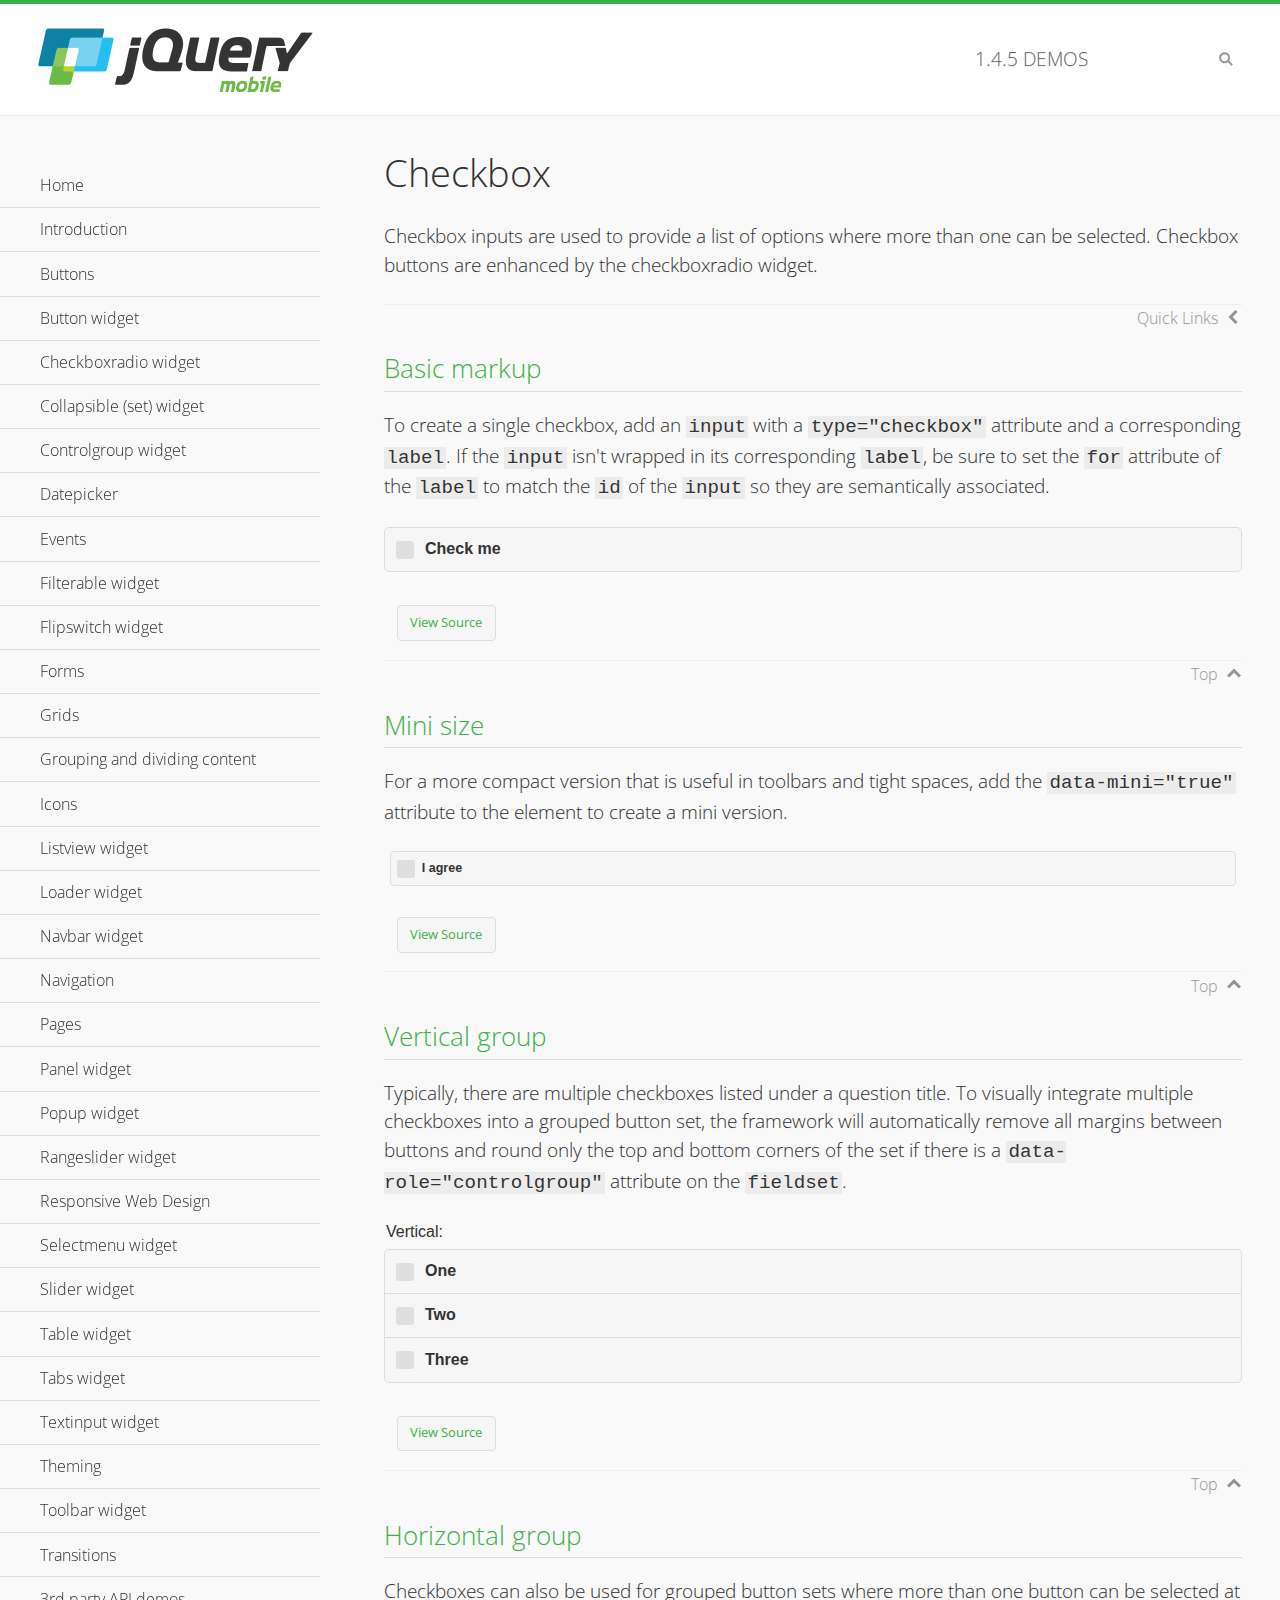
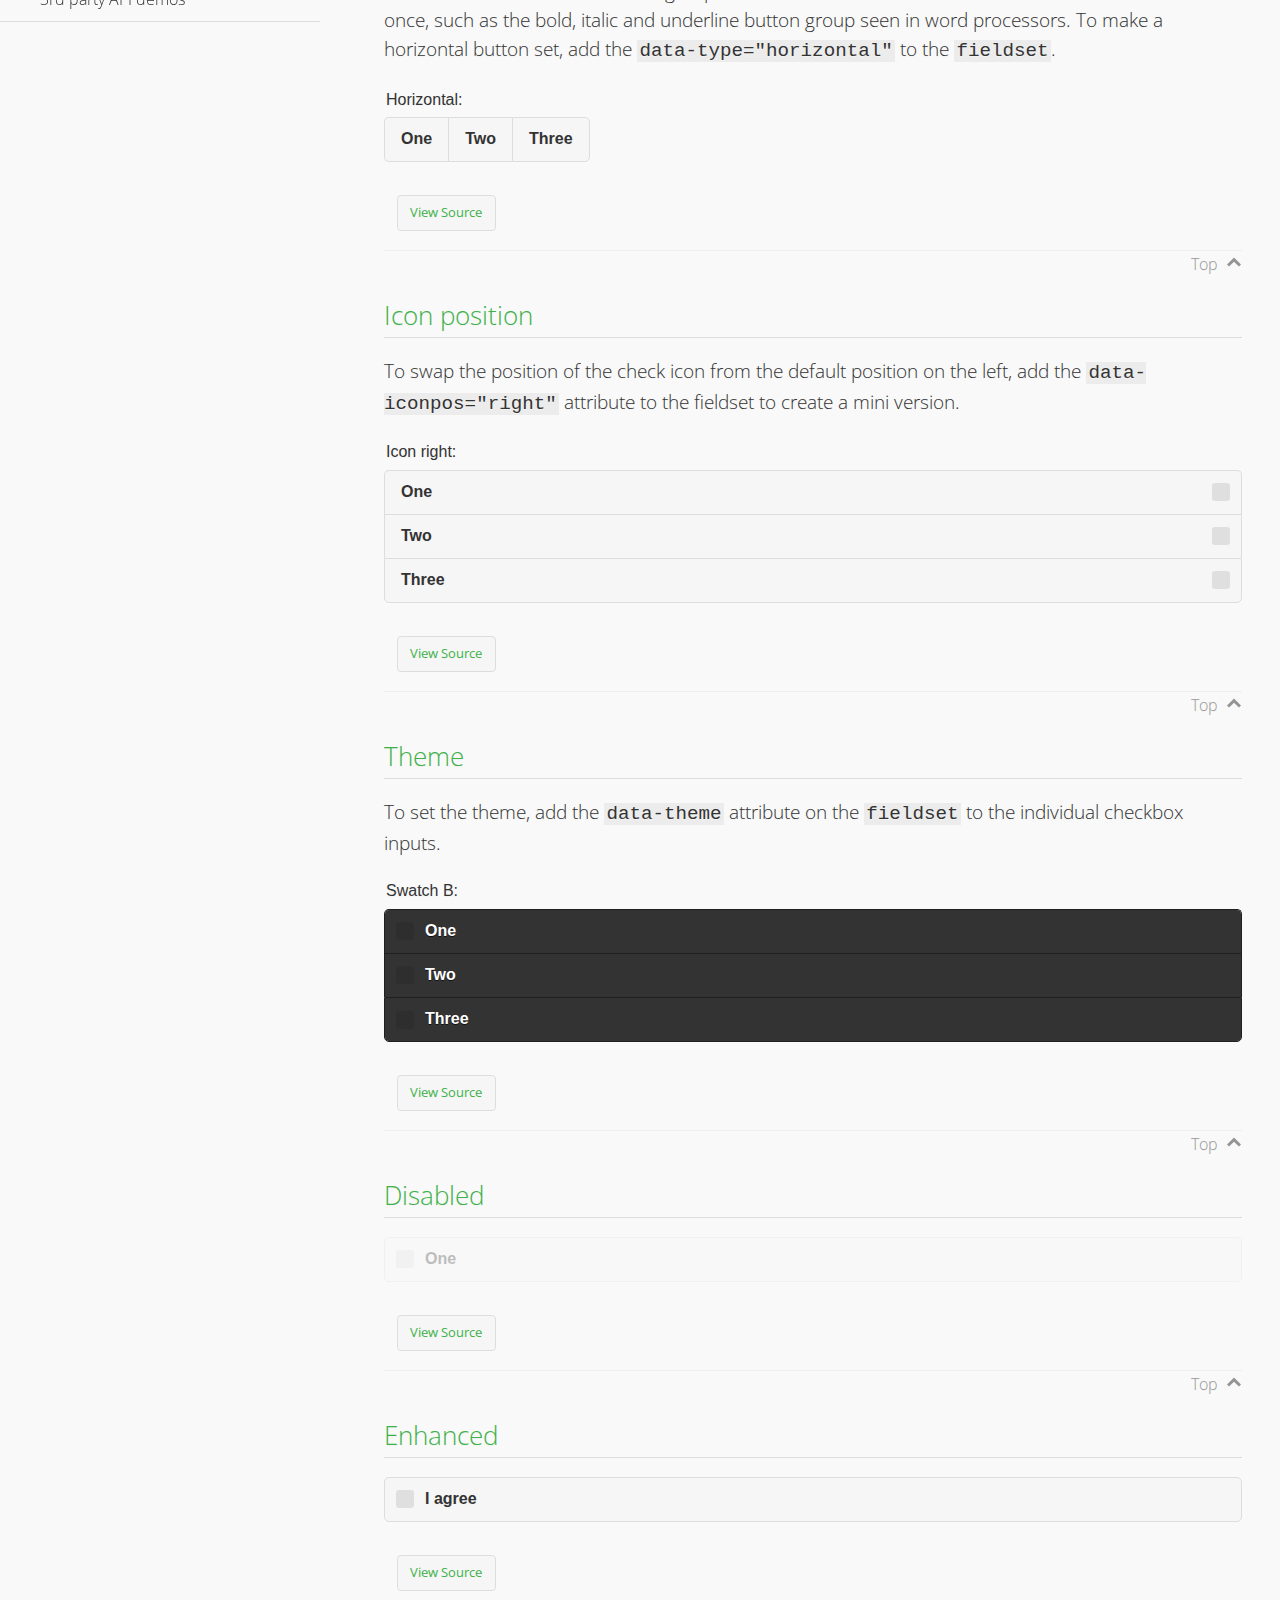
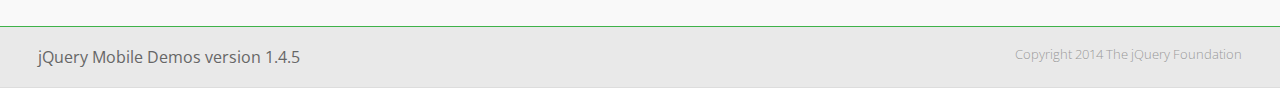
<file: js/jquery_mobile_1_4_5/demos/checkboxradio-checkbox/index.html>
<!DOCTYPE html>
<html>
<head>
	<meta charset="utf-8">
	<meta name="viewport" content="width=device-width, initial-scale=1">
	<title>Checkbox - jQuery Mobile Demos</title>
	<link rel="shortcut icon" href="../favicon.ico">
	<link rel="stylesheet" href="http://fonts.googleapis.com/css?family=Open+Sans:300,400,700">
	<link rel="stylesheet" href="../css/themes/default/jquery.mobile-1.4.5.min.css">
	<link rel="stylesheet" href="../_assets/css/jqm-demos.css">
	<script src="../js/jquery.js"></script>
	<script src="../_assets/js/index.js"></script>
	<script src="../js/jquery.mobile-1.4.5.min.js"></script>
</head>
<body>
<div data-role="page" class="jqm-demos" data-quicklinks="true">

	<div data-role="header" class="jqm-header">
		<h2><a href="../" title="jQuery Mobile Demos home"><img src="../_assets/img/jquery-logo.png" alt="jQuery Mobile"></a></h2>
		<p><span class="jqm-version"></span> Demos</p>
		<a href="#" class="jqm-navmenu-link ui-btn ui-btn-icon-notext ui-corner-all ui-icon-bars ui-nodisc-icon ui-alt-icon ui-btn-left">Menu</a>
		<a href="#" class="jqm-search-link ui-btn ui-btn-icon-notext ui-corner-all ui-icon-search ui-nodisc-icon ui-alt-icon ui-btn-right">Search</a>
	</div><!-- /header -->

	<div role="main" class="ui-content jqm-content">

		<h1>Checkbox</h1>

		<p>Checkbox inputs are used to provide a list of options where more than one can be selected. Checkbox buttons are enhanced by the checkboxradio widget.</p>

		<h2>Basic markup</h2>

		<p>To create a single checkbox, add an <code>input</code> with a <code>type="checkbox"</code> attribute and a corresponding <code>label</code>. If the <code>input</code> isn't wrapped in its corresponding <code>label</code>, be sure to set the <code>for</code> attribute of the <code>label</code> to match the <code>id</code> of the <code>input</code> so they are semantically associated.</p>

		<div data-demo-html="true">
			<form>
				<label>
					<input type="checkbox" name="checkbox-0 ">Check me
				</label>
			</form>
		</div><!--/demo-html -->

		<h2>Mini size</h2>

		<p>For a more compact version that is useful in toolbars and tight spaces, add the <code>data-mini="true"</code> attribute to the element to create a mini version. </p>

		<div data-demo-html="true">
			<form>
				<input type="checkbox" name="checkbox-mini-0" id="checkbox-mini-0" data-mini="true">
				<label for="checkbox-mini-0">I agree</label>
			</form>
		</div><!--/demo-html -->

		<h2>Vertical group</h2>

		<p>Typically, there are multiple checkboxes listed under a question title. To visually integrate multiple checkboxes into a grouped button set, the framework will automatically remove all margins between buttons and round only the top and bottom corners of the set if there is a <code> data-role="controlgroup"</code> attribute on the <code>fieldset</code>.</p>

		<div data-demo-html="true">
			<form>
				<fieldset data-role="controlgroup">
					<legend>Vertical:</legend>
					<input type="checkbox" name="checkbox-v-2a" id="checkbox-v-2a">
					<label for="checkbox-v-2a">One</label>
					<input type="checkbox" name="checkbox-v-2b" id="checkbox-v-2b">
					<label for="checkbox-v-2b">Two</label>
					<input type="checkbox" name="checkbox-v-2c" id="checkbox-v-2c">
					<label for="checkbox-v-2c">Three</label>
				</fieldset>
			</form>
		</div><!--/demo-html -->

		<h2>Horizontal group</h2>

		<p>Checkboxes can also be used for grouped button sets where more than one button can be selected at once, such as the bold, italic and underline button group seen in word processors. To make a horizontal button set, add the <code> data-type="horizontal"</code> to the <code>fieldset</code>.</p>

		<div data-demo-html="true">
			<form>
				<fieldset data-role="controlgroup" data-type="horizontal">
					<legend>Horizontal:</legend>
					<input type="checkbox" name="checkbox-h-2a" id="checkbox-h-2a">
					<label for="checkbox-h-2a">One</label>
					<input type="checkbox" name="checkbox-h-2b" id="checkbox-h-2b">
					<label for="checkbox-h-2b">Two</label>
					<input type="checkbox" name="checkbox-h-2c" id="checkbox-h-2c">
					<label for="checkbox-h-2c">Three</label>
				</fieldset>
			</form>
		</div><!--/demo-html -->

		<h2>Icon position</h2>

		<p>To swap the position of the check icon from the default position on the left, add the <code>data-iconpos="right"</code> attribute to the fieldset to create a mini version. </p>

		<div data-demo-html="true">
			<form>
				<fieldset data-role="controlgroup" data-iconpos="right">
					<legend>Icon right:</legend>
					<input type="checkbox" name="checkbox-h-6a" id="checkbox-h-6a">
					<label for="checkbox-h-6a">One</label>
					<input type="checkbox" name="checkbox-h-6b" id="checkbox-h-6b">
					<label for="checkbox-h-6b">Two</label>
					<input type="checkbox" name="checkbox-h-6c" id="checkbox-h-6c">
					<label for="checkbox-h-6c">Three</label>
				</fieldset>
			</form>
		</div><!--/demo-html -->

		<h2>Theme</h2>

		<p>To set the theme, add the <code>data-theme</code> attribute on the <code>fieldset</code> to the individual checkbox inputs.</p>

		<div data-demo-html="true">
			<form>
				<fieldset data-role="controlgroup">
					<legend>Swatch B:</legend>
					<input type="checkbox" name="checkbox-t-2a" id="checkbox-t-2a" data-theme="b">
					<label for="checkbox-t-2a">One</label>
					<input type="checkbox" name="checkbox-t-2b" id="checkbox-t-2b" data-theme="b">
					<label for="checkbox-t-2b">Two</label>
					<input type="checkbox" name="checkbox-t-2c" id="checkbox-t-2c" data-theme="b">
					<label for="checkbox-t-2c">Three</label>
				</fieldset>
			</form>
		</div><!--/demo-html -->

		<h2>Disabled</h2>

		<div data-demo-html="true">
			<form>
				<input disabled type="checkbox" name="checkbox-t-3a" id="checkbox-t-3a" data-theme="a">
				<label for="checkbox-t-3a">One</label>
			</form>
		</div><!--/demo-html -->

		<h2>Enhanced</h2>

		<div data-demo-html="true">
			<div class="ui-checkbox">
				<label for="checkbox-enhanced" class="ui-btn ui-corner-all ui-btn-inherit ui-btn-icon-left ui-checkbox-off">I agree</label>
				<input type="checkbox" name="checkbox-enhanced" id="checkbox-enhanced" data-enhanced="true">
			</div>
		</div><!--/demo-html -->

	</div><!-- /content -->
	    <div data-role="panel" class="jqm-navmenu-panel" data-position="left" data-display="overlay" data-theme="a">
	    	<ul class="jqm-list ui-alt-icon ui-nodisc-icon">
<li data-filtertext="demos homepage" data-icon="home"><a href=".././">Home</a></li>
<li data-filtertext="introduction overview getting started"><a href="../intro/" data-ajax="false">Introduction</a></li>
<li data-filtertext="buttons button markup buttonmarkup method anchor link button element"><a href="../button-markup/" data-ajax="false">Buttons</a></li>
<li data-filtertext="form button widget input button submit reset"><a href="../button/" data-ajax="false">Button widget</a></li>
<li data-role="collapsible" data-enhanced="true" data-collapsed-icon="carat-d" data-expanded-icon="carat-u" data-iconpos="right" data-inset="false" class="ui-collapsible ui-collapsible-themed-content ui-collapsible-collapsed">
	<h3 class="ui-collapsible-heading ui-collapsible-heading-collapsed">
		<a href="#" class="ui-collapsible-heading-toggle ui-btn ui-btn-icon-right ui-btn-inherit ui-icon-carat-d">
		    Checkboxradio widget<span class="ui-collapsible-heading-status"> click to expand contents</span>
		</a>
	</h3>
	<div class="ui-collapsible-content ui-body-inherit ui-collapsible-content-collapsed" aria-hidden="true">
		<ul>
			<li data-filtertext="form checkboxradio widget checkbox input checkboxes controlgroups"><a href="../checkboxradio-checkbox/" data-ajax="false">Checkboxes</a></li>
			<li data-filtertext="form checkboxradio widget radio input radio buttons controlgroups"><a href="../checkboxradio-radio/" data-ajax="false">Radio buttons</a></li>
		</ul>
	</div>
</li>
<li data-role="collapsible" data-enhanced="true" data-collapsed-icon="carat-d" data-expanded-icon="carat-u" data-iconpos="right" data-inset="false" class="ui-collapsible ui-collapsible-themed-content ui-collapsible-collapsed">
	<h3 class="ui-collapsible-heading ui-collapsible-heading-collapsed">
		<a href="#" class="ui-collapsible-heading-toggle ui-btn ui-btn-icon-right ui-btn-inherit ui-icon-carat-d">
			Collapsible (set) widget<span class="ui-collapsible-heading-status"> click to expand contents</span>
		</a>
	</h3>
	<div class="ui-collapsible-content ui-body-inherit ui-collapsible-content-collapsed" aria-hidden="true">
		<ul>
			<li data-filtertext="collapsibles content formatting"><a href="../collapsible/" data-ajax="false">Collapsible</a></li>
			<li data-filtertext="dynamic collapsible set accordion append expand"><a href="../collapsible-dynamic/" data-ajax="false">Dynamic collapsibles</a></li>
			<li data-filtertext="accordions collapsible set widget content formatting grouped collapsibles"><a href="../collapsibleset/" data-ajax="false">Collapsible set</a></li>
		</ul>
	</div>
</li>
<li data-role="collapsible" data-enhanced="true" data-collapsed-icon="carat-d" data-expanded-icon="carat-u" data-iconpos="right" data-inset="false" class="ui-collapsible ui-collapsible-themed-content ui-collapsible-collapsed">
	<h3 class="ui-collapsible-heading ui-collapsible-heading-collapsed">
		<a href="#" class="ui-collapsible-heading-toggle ui-btn ui-btn-icon-right ui-btn-inherit ui-icon-carat-d">
			Controlgroup widget<span class="ui-collapsible-heading-status"> click to expand contents</span>
		</a>
	</h3>
	<div class="ui-collapsible-content ui-body-inherit ui-collapsible-content-collapsed" aria-hidden="true">
		<ul>
			<li data-filtertext="controlgroups selectmenu checkboxradio input grouped buttons horizontal vertical"><a href="../controlgroup/" data-ajax="false">Controlgroup</a></li>
			<li data-filtertext="dynamic controlgroup dynamically add buttons"><a href="../controlgroup-dynamic/" data-ajax="false">Dynamic controlgroups</a></li>
		</ul>
	</div>
</li>
<li data-filtertext="form datepicker widget date input"><a href="../datepicker/" data-ajax="false">Datepicker</a></li>
<li data-role="collapsible" data-enhanced="true" data-collapsed-icon="carat-d" data-expanded-icon="carat-u" data-iconpos="right" data-inset="false" class="ui-collapsible ui-collapsible-themed-content ui-collapsible-collapsed">
	<h3 class="ui-collapsible-heading ui-collapsible-heading-collapsed">
		<a href="#" class="ui-collapsible-heading-toggle ui-btn ui-btn-icon-right ui-btn-inherit ui-icon-carat-d">
			Events<span class="ui-collapsible-heading-status"> click to expand contents</span>
		</a>
	</h3>
	<div class="ui-collapsible-content ui-body-inherit ui-collapsible-content-collapsed" aria-hidden="true">
		<ul>
			<li data-filtertext="swipe to delete list items listviews swipe events"><a href="../swipe-list/" data-ajax="false">Swipe list items</a></li>
			<li data-filtertext="swipe to navigate swipe page navigation swipe events"><a href="../swipe-page/" data-ajax="false">Swipe page navigation</a></li>
		</ul>
	</div>
</li>
<li data-filtertext="filterable filter elements sorting searching listview table"><a href="../filterable/" data-ajax="false">Filterable widget</a></li>
<li data-filtertext="form flipswitch widget flip toggle switch binary select checkbox input"><a href="../flipswitch/" data-ajax="false">Flipswitch widget</a></li>
<li data-role="collapsible" data-enhanced="true" data-collapsed-icon="carat-d" data-expanded-icon="carat-u" data-iconpos="right" data-inset="false" class="ui-collapsible ui-collapsible-themed-content ui-collapsible-collapsed">
	<h3 class="ui-collapsible-heading ui-collapsible-heading-collapsed">
		<a href="#" class="ui-collapsible-heading-toggle ui-btn ui-btn-icon-right ui-btn-inherit ui-icon-carat-d">
			Forms<span class="ui-collapsible-heading-status"> click to expand contents</span>
		</a>
	</h3>
	<div class="ui-collapsible-content ui-body-inherit ui-collapsible-content-collapsed" aria-hidden="true">
		<ul>
			<li data-filtertext="forms text checkbox radio range button submit reset inputs selects textarea slider flipswitch label form elements"><a href="../forms/" data-ajax="false">Forms</a></li>
			<li data-filtertext="form hide labels hidden accessible ui-hidden-accessible forms"><a href="../forms-label-hidden-accessible/" data-ajax="false">Hide labels</a></li>
			<li data-filtertext="form field containers fieldcontain ui-field-contain forms"><a href="../forms-field-contain/" data-ajax="false">Field containers</a></li>
			<li data-filtertext="forms disabled form elements"><a href="../forms-disabled/" data-ajax="false">Forms disabled</a></li>
			<li data-filtertext="forms gallery examples overview forms text checkbox radio range button submit reset inputs selects textarea slider flipswitch label form elements"><a href="../forms-gallery/" data-ajax="false">Forms gallery</a></li>
		</ul>
	</div>
</li>
<li data-role="collapsible" data-enhanced="true" data-collapsed-icon="carat-d" data-expanded-icon="carat-u" data-iconpos="right" data-inset="false" class="ui-collapsible ui-collapsible-themed-content ui-collapsible-collapsed">
	<h3 class="ui-collapsible-heading ui-collapsible-heading-collapsed">
		<a href="#" class="ui-collapsible-heading-toggle ui-btn ui-btn-icon-right ui-btn-inherit ui-icon-carat-d">
			Grids<span class="ui-collapsible-heading-status"> click to expand contents</span>
		</a>
	</h3>
	<div class="ui-collapsible-content ui-body-inherit ui-collapsible-content-collapsed" aria-hidden="true">
		<ul>
			<li data-filtertext="grids columns blocks content formatting rwd responsive css framework"><a href="../grids/" data-ajax="false">Grids</a></li>
			<li data-filtertext="buttons in grids css framework"><a href="../grids-buttons/" data-ajax="false">Buttons in grids</a></li>
			<li data-filtertext="custom responsive grids rwd css framework"><a href="../grids-custom-responsive/" data-ajax="false">Custom responsive grids</a></li>
		</ul>
	</div>
</li>
<li data-filtertext="blocks content formatting sections heading"><a href="../body-bar-classes/" data-ajax="false">Grouping and dividing content</a></li>
<li data-role="collapsible" data-enhanced="true" data-collapsed-icon="carat-d" data-expanded-icon="carat-u" data-iconpos="right" data-inset="false" class="ui-collapsible ui-collapsible-themed-content ui-collapsible-collapsed">
	<h3 class="ui-collapsible-heading ui-collapsible-heading-collapsed">
		<a href="#" class="ui-collapsible-heading-toggle ui-btn ui-btn-icon-right ui-btn-inherit ui-icon-carat-d">
			Icons<span class="ui-collapsible-heading-status"> click to expand contents</span>
		</a>
	</h3>
	<div class="ui-collapsible-content ui-body-inherit ui-collapsible-content-collapsed" aria-hidden="true">
		<ul>
			<li data-filtertext="button icons svg disc alt custom icon position"><a href="../icons/" data-ajax="false">Icons</a></li>
			<li data-filtertext=""><a href="../icons-grunticon/" data-ajax="false">Grunticon loader</a></li>
		</ul>
	</div>
</li>
<li data-role="collapsible" data-enhanced="true" data-collapsed-icon="carat-d" data-expanded-icon="carat-u" data-iconpos="right" data-inset="false" class="ui-collapsible ui-collapsible-themed-content ui-collapsible-collapsed">
	<h3 class="ui-collapsible-heading ui-collapsible-heading-collapsed">
		<a href="#" class="ui-collapsible-heading-toggle ui-btn ui-btn-icon-right ui-btn-inherit ui-icon-carat-d">
			Listview widget<span class="ui-collapsible-heading-status"> click to expand contents</span>
		</a>
	</h3>
	<div class="ui-collapsible-content ui-body-inherit ui-collapsible-content-collapsed" aria-hidden="true">
		<ul>
			<li data-filtertext="listview widget thumbnails icons nested split button collapsible ul ol"><a href="../listview/" data-ajax="false">Listview</a></li>
			<li data-filtertext="autocomplete filterable reveal listview filtertextbeforefilter placeholder"><a href="../listview-autocomplete/" data-ajax="false">Listview autocomplete</a></li>
			<li data-filtertext="autocomplete filterable reveal listview remote data filtertextbeforefilter placeholder"><a href="../listview-autocomplete-remote/" data-ajax="false">Listview autocomplete remote data</a></li>
			<li data-filtertext="autodividers anchor jump scroll linkbars listview lists ul ol"><a href="../listview-autodividers-linkbar/" data-ajax="false">Listview autodividers linkbar</a></li>
			<li data-filtertext="listview autodividers selector autodividersselector lists ul ol"><a href="../listview-autodividers-selector/" data-ajax="false">Listview autodividers selector</a></li>
			<li data-filtertext="listview nested list items"><a href="../listview-nested-lists/" data-ajax="false">Nested Listviews</a></li>
			<li data-filtertext="listview collapsible list items flat"><a href="../listview-collapsible-item-flat/" data-ajax="false">Listview collapsible list items (flat)</a></li>
			<li data-filtertext="listview collapsible list indented"><a href="../listview-collapsible-item-indented/" data-ajax="false">Listview collapsible list items (indented)</a></li>
			<li data-filtertext="grid listview responsive grids responsive listviews lists ul"><a href="../listview-grid/" data-ajax="false">Listview responsive grid</a></li>
		</ul>
	</div>
</li>
<li data-filtertext="loader widget page loading navigation overlay spinner"><a href="../loader/" data-ajax="false">Loader widget</a></li>
<li data-filtertext="navbar widget navmenu toolbars header footer"><a href="../navbar/" data-ajax="false">Navbar widget</a></li>
<li data-role="collapsible" data-enhanced="true" data-collapsed-icon="carat-d" data-expanded-icon="carat-u" data-iconpos="right" data-inset="false" class="ui-collapsible ui-collapsible-themed-content ui-collapsible-collapsed">
	<h3 class="ui-collapsible-heading ui-collapsible-heading-collapsed">
		<a href="#" class="ui-collapsible-heading-toggle ui-btn ui-btn-icon-right ui-btn-inherit ui-icon-carat-d">
			Navigation<span class="ui-collapsible-heading-status"> click to expand contents</span>
		</a>
	</h3>
	<div class="ui-collapsible-content ui-body-inherit ui-collapsible-content-collapsed" aria-hidden="true">
		<ul>
			<li data-filtertext="ajax navigation navigate widget history event method"><a href="../navigation/" data-ajax="false">Navigation</a></li>
			<li data-filtertext="linking pages page links navigation ajax prefetch cache"><a href="../navigation-linking-pages/" data-ajax="false">Linking pages</a></li>
			<!-- <li data-filtertext="php redirect server redirection server-side navigation"><a href="../navigation-php-redirect/" data-ajax="false">PHP redirect demo</a></li>-->
			<li data-filtertext="navigation redirection hash query"><a href="../navigation-hash-processing/" data-ajax="false">Hash processing demo</a></li>
			<li data-filtertext="navigation redirection hash query"><a href="../page-events/" data-ajax="false">Page Navigation Events</a></li>
		</ul>
	</div>
</li>
<li data-role="collapsible" data-enhanced="true" data-collapsed-icon="carat-d" data-expanded-icon="carat-u" data-iconpos="right" data-inset="false" class="ui-collapsible ui-collapsible-themed-content ui-collapsible-collapsed">
	<h3 class="ui-collapsible-heading ui-collapsible-heading-collapsed">
		<a href="#" class="ui-collapsible-heading-toggle ui-btn ui-btn-icon-right ui-btn-inherit ui-icon-carat-d">
			Pages<span class="ui-collapsible-heading-status"> click to expand contents</span>
		</a>
	</h3>
	<div class="ui-collapsible-content ui-body-inherit ui-collapsible-content-collapsed" aria-hidden="true">
		<ul>
			<li data-filtertext="pages page widget ajax navigation"><a href="../pages/" data-ajax="false">Pages</a></li>
			<li data-filtertext="single page"><a href="../pages-single-page/" data-ajax="false">Single page</a></li>
			<li data-filtertext="multipage multi-page page"><a href="../pages-multi-page/" data-ajax="false">Multi-page template</a></li>
			<li data-filtertext="dialog page widget modal popup"><a href="../pages-dialog/" data-ajax="false">Dialog page</a></li>
		</ul>
	</div>
</li>
<li data-role="collapsible" data-enhanced="true" data-collapsed-icon="carat-d" data-expanded-icon="carat-u" data-iconpos="right" data-inset="false" class="ui-collapsible ui-collapsible-themed-content ui-collapsible-collapsed">
	<h3 class="ui-collapsible-heading ui-collapsible-heading-collapsed">
		<a href="#" class="ui-collapsible-heading-toggle ui-btn ui-btn-icon-right ui-btn-inherit ui-icon-carat-d">
			Panel widget<span class="ui-collapsible-heading-status"> click to expand contents</span>
		</a>
	</h3>
	<div class="ui-collapsible-content ui-body-inherit ui-collapsible-content-collapsed" aria-hidden="true">
		<ul>
			<li data-filtertext="panel widget sliding panels reveal push overlay responsive"><a href="../panel/" data-ajax="false">Panel</a></li>
			<li data-filtertext=""><a href="../panel-external/" data-ajax="false">External panels</a></li>
			<li data-filtertext="panel "><a href="../panel-fixed/" data-ajax="false">Fixed panels</a></li>
			<li data-filtertext="panel slide panels sliding panels shadow rwd responsive breakpoint"><a href="../panel-responsive/" data-ajax="false">Panels responsive</a></li>
			<li data-filtertext="panel custom style custom panel width reveal shadow listview panel styling page background wrapper"><a href="../panel-styling/" data-ajax="false">Custom panel style</a></li>
			<li data-filtertext="panel open on swipe"><a href="../panel-swipe-open/" data-ajax="false">Panel open on swipe</a></li>
			<li data-filtertext="panels outside page internal external toolbars"><a href="../panel-external-internal/" data-ajax="false">Panel external and internal</a></li>
		</ul>
	</div>
</li>
<li data-role="collapsible" data-enhanced="true" data-collapsed-icon="carat-d" data-expanded-icon="carat-u" data-iconpos="right" data-inset="false" class="ui-collapsible ui-collapsible-themed-content ui-collapsible-collapsed">
	<h3 class="ui-collapsible-heading ui-collapsible-heading-collapsed">
		<a href="#" class="ui-collapsible-heading-toggle ui-btn ui-btn-icon-right ui-btn-inherit ui-icon-carat-d">
			Popup widget<span class="ui-collapsible-heading-status"> click to expand contents</span>
		</a>
	</h3>
	<div class="ui-collapsible-content ui-body-inherit ui-collapsible-content-collapsed" aria-hidden="true">
		<ul>
			<li data-filtertext="popup widget popups dialog modal transition tooltip lightbox form overlay screen flip pop fade transition"><a href="../popup/" data-ajax="false">Popup</a></li>
			<li data-filtertext="popup alignment position"><a href="../popup-alignment/" data-ajax="false">Popup alignment</a></li>
			<li data-filtertext="popup arrow size popups popover"><a href="../popup-arrow-size/" data-ajax="false">Popup arrow size</a></li>
			<li data-filtertext="dynamic popups popup images lightbox"><a href="../popup-dynamic/" data-ajax="false">Dynamic popups</a></li>
			<li data-filtertext="popups with iframes scaling"><a href="../popup-iframe/" data-ajax="false">Popups with iframes</a></li>
			<li data-filtertext="popup image scaling"><a href="../popup-image-scaling/" data-ajax="false">Popup image scaling</a></li>
			<li data-filtertext="external popup outside multi-page"><a href="../popup-outside-multipage/" data-ajax="false">Popup outside multi-page</a></li>
		</ul>
	</div>
</li>
<li data-filtertext="form rangeslider widget dual sliders dual handle sliders range input"><a href="../rangeslider/" data-ajax="false">Rangeslider widget</a></li>
<li data-filtertext="responsive web design rwd adaptive progressive enhancement PE accessible mobile breakpoints media query media queries"><a href="../rwd/" data-ajax="false">Responsive Web Design</a></li>
<li data-role="collapsible" data-enhanced="true" data-collapsed-icon="carat-d" data-expanded-icon="carat-u" data-iconpos="right" data-inset="false" class="ui-collapsible ui-collapsible-themed-content ui-collapsible-collapsed">
	<h3 class="ui-collapsible-heading ui-collapsible-heading-collapsed">
		<a href="#" class="ui-collapsible-heading-toggle ui-btn ui-btn-icon-right ui-btn-inherit ui-icon-carat-d">
			Selectmenu widget<span class="ui-collapsible-heading-status"> click to expand contents</span>
		</a>
	</h3>
	<div class="ui-collapsible-content ui-body-inherit ui-collapsible-content-collapsed" aria-hidden="true">
		<ul>
			<li data-filtertext="form selectmenu widget select input custom select menu selects"><a href="../selectmenu/" data-ajax="false">Selectmenu</a></li>
			<li data-filtertext="form custom select menu selectmenu widget custom menu option optgroup multiple selects"><a href="../selectmenu-custom/" data-ajax="false">Custom select menu</a></li>
			<li data-filtertext="filterable select filter popup dialog"><a href="../selectmenu-custom-filter/" data-ajax="false">Custom select menu with filter</a></li>
		</ul>
	</div>
</li>
<li data-role="collapsible" data-enhanced="true" data-collapsed-icon="carat-d" data-expanded-icon="carat-u" data-iconpos="right" data-inset="false" class="ui-collapsible ui-collapsible-themed-content ui-collapsible-collapsed">
	<h3 class="ui-collapsible-heading ui-collapsible-heading-collapsed">
		<a href="#" class="ui-collapsible-heading-toggle ui-btn ui-btn-icon-right ui-btn-inherit ui-icon-carat-d">
			Slider widget<span class="ui-collapsible-heading-status"> click to expand contents</span>
		</a>
	</h3>
	<div class="ui-collapsible-content ui-body-inherit ui-collapsible-content-collapsed" aria-hidden="true">
		<ul>
			<li data-filtertext="form slider widget range input single sliders"><a href="../slider/" data-ajax="false">Slider</a></li>
			<li data-filtertext="form slider widget flipswitch slider binary select flip toggle switch"><a href="../slider-flipswitch/" data-ajax="false">Slider flip toggle switch</a></li>
			<li data-filtertext="form slider tooltip handle value input range sliders"><a href="../slider-tooltip/" data-ajax="false">Slider tooltip</a></li>
		</ul>
	</div>
</li>
<li data-role="collapsible" data-enhanced="true" data-collapsed-icon="carat-d" data-expanded-icon="carat-u" data-iconpos="right" data-inset="false" class="ui-collapsible ui-collapsible-themed-content ui-collapsible-collapsed">
	<h3 class="ui-collapsible-heading ui-collapsible-heading-collapsed">
		<a href="#" class="ui-collapsible-heading-toggle ui-btn ui-btn-icon-right ui-btn-inherit ui-icon-carat-d">
			Table widget<span class="ui-collapsible-heading-status"> click to expand contents</span>
		</a>
	</h3>
	<div class="ui-collapsible-content ui-body-inherit ui-collapsible-content-collapsed" aria-hidden="true">
		<ul>
			<li data-filtertext="table widget reflow column toggle th td responsive tables rwd hide show tabular"><a href="../table-column-toggle/" data-ajax="false">Table Column Toggle</a></li>
			<li data-filtertext="table column toggle phone comparison demo"><a href="../table-column-toggle-example/" data-ajax="false">Table Column Toggle demo</a></li>
			<li data-filtertext="responsive tables table column toggle heading groups rwd breakpoint"><a href="../table-column-toggle-heading-groups/" data-ajax="false">Table Column Toggle heading groups</a></li>
			<li data-filtertext="responsive tables table column toggle hide rwd breakpoint customization options"><a href="../table-column-toggle-options/" data-ajax="false">Table Column Toggle options</a></li>
			<li data-filtertext="table reflow th td responsive rwd columns tabular"><a href="../table-reflow/" data-ajax="false">Table Reflow</a></li>
			<li data-filtertext="responsive tables table reflow heading groups rwd breakpoint"><a href="../table-reflow-heading-groups/" data-ajax="false">Table Reflow heading groups</a></li>
			<li data-filtertext="responsive tables table reflow stripes strokes table style"><a href="../table-reflow-stripes-strokes/" data-ajax="false">Table Reflow stripes and strokes</a></li>
			<li data-filtertext="responsive tables table reflow stack custom styles"><a href="../table-reflow-styling/" data-ajax="false">Table Reflow custom styles</a></li>
		</ul>
	</div>
</li>
<li data-filtertext="ui tabs widget"><a href="../tabs/" data-ajax="false">Tabs widget</a></li>
<li data-filtertext="form textinput widget text input textarea number date time tel email file color password"><a href="../textinput/" data-ajax="false">Textinput widget</a></li>
<li data-role="collapsible" data-enhanced="true" data-collapsed-icon="carat-d" data-expanded-icon="carat-u" data-iconpos="right" data-inset="false" class="ui-collapsible ui-collapsible-themed-content ui-collapsible-collapsed">
	<h3 class="ui-collapsible-heading ui-collapsible-heading-collapsed">
		<a href="#" class="ui-collapsible-heading-toggle ui-btn ui-btn-icon-right ui-btn-inherit ui-icon-carat-d">
			Theming<span class="ui-collapsible-heading-status"> click to expand contents</span>
		</a>
	</h3>
	<div class="ui-collapsible-content ui-body-inherit ui-collapsible-content-collapsed" aria-hidden="true">
		<ul>
			<li data-filtertext="default theme swatches theming style css"><a href="../theme-default/" data-ajax="false">Default theme</a></li>
			<li data-filtertext="classic theme old theme swatches theming style css"><a href="../theme-classic/" data-ajax="false">Classic theme</a></li>
		</ul>
	</div>
</li>
<li data-role="collapsible" data-enhanced="true" data-collapsed-icon="carat-d" data-expanded-icon="carat-u" data-iconpos="right" data-inset="false" class="ui-collapsible ui-collapsible-themed-content ui-collapsible-collapsed">
	<h3 class="ui-collapsible-heading ui-collapsible-heading-collapsed">
		<a href="#" class="ui-collapsible-heading-toggle ui-btn ui-btn-icon-right ui-btn-inherit ui-icon-carat-d">
			Toolbar widget<span class="ui-collapsible-heading-status"> click to expand contents</span>
		</a>
	</h3>
	<div class="ui-collapsible-content ui-body-inherit ui-collapsible-content-collapsed" aria-hidden="true">
		<ul>
			<li data-filtertext="toolbar widget header footer toolbars fixed fullscreen external sections"><a href="../toolbar/" data-ajax="false">Toolbar</a></li>
			<li data-filtertext="dynamic toolbars dynamically add toolbar header footer"><a href="../toolbar-dynamic/" data-ajax="false">Dynamic toolbars</a></li>
			<li data-filtertext="external toolbars header footer"><a href="../toolbar-external/" data-ajax="false">External toolbars</a></li>
			<li data-filtertext="fixed toolbars header footer"><a href="../toolbar-fixed/" data-ajax="false">Fixed toolbars</a></li>
			<li data-filtertext="fixed fullscreen toolbars header footer"><a href="../toolbar-fixed-fullscreen/" data-ajax="false">Fullscreen toolbars</a></li>
			<li data-filtertext="external fixed toolbars header footer"><a href="../toolbar-fixed-external/" data-ajax="false">Fixed external toolbars</a></li>
			<li data-filtertext="external persistent toolbars header footer navbar navmenu"><a href="../toolbar-fixed-persistent/" data-ajax="false">Persistent toolbars</a></li>
			<li data-filtertext="external ajax optimized toolbars persistent toolbars header footer navbar"><a href="../toolbar-fixed-persistent-optimized/" data-ajax="false">Ajax optimized toolbars</a></li>
			<li data-filtertext="form in toolbars header footer"><a href="../toolbar-fixed-forms/" data-ajax="false">Form in toolbar</a></li>
		</ul>
	</div>
</li>
<li data-filtertext="page transitions animated pages popup navigation flip slide fade pop"><a href="../transitions/" data-ajax="false">Transitions</a></li>
<li data-role="collapsible" data-enhanced="true" data-collapsed-icon="carat-d" data-expanded-icon="carat-u" data-iconpos="right" data-inset="false" class="ui-collapsible ui-collapsible-themed-content ui-collapsible-collapsed">
	<h3 class="ui-collapsible-heading ui-collapsible-heading-collapsed">
		<a href="#" class="ui-collapsible-heading-toggle ui-btn ui-btn-icon-right ui-btn-inherit ui-icon-carat-d">
			3rd party API demos<span class="ui-collapsible-heading-status"> click to expand contents</span>
		</a>
	</h3>
	<div class="ui-collapsible-content ui-body-inherit ui-collapsible-content-collapsed" aria-hidden="true">
		<ul>
			<li data-filtertext="backbone requirejs navigation router"><a href="../backbone-requirejs/" data-ajax="false">Backbone RequireJS</a></li>
			<li data-filtertext="google maps geolocation demo"><a href="../map-geolocation/" data-ajax="false">Google Maps geolocation</a></li>
			<li data-filtertext="google maps hybrid"><a href="../map-list-toggle/" data-ajax="false">Google Maps list toggle</a></li>
		</ul>
	</div>
</li>



		     </ul>
		</div><!-- /panel -->


	<div data-role="footer" data-position="fixed" data-tap-toggle="false" class="jqm-footer">
		<p>jQuery Mobile Demos version <span class="jqm-version"></span></p>
		<p>Copyright 2014 The jQuery Foundation</p>
	</div><!-- /footer -->
	<!-- TODO: This should become an external panel so we can add input to markup (unique ID) -->
    <div data-role="panel" class="jqm-search-panel" data-position="right" data-display="overlay" data-theme="a">
		<div class="jqm-search">
			<ul class="jqm-list" data-filter-placeholder="Search demos..." data-filter-reveal="true">
<li data-filtertext="demos homepage" data-icon="home"><a href=".././">Home</a></li>
<li data-filtertext="introduction overview getting started"><a href="../intro/" data-ajax="false">Introduction</a></li>
<li data-filtertext="buttons button markup buttonmarkup method anchor link button element"><a href="../button-markup/" data-ajax="false">Buttons</a></li>
<li data-filtertext="form button widget input button submit reset"><a href="../button/" data-ajax="false">Button widget</a></li>
<li data-role="collapsible" data-enhanced="true" data-collapsed-icon="carat-d" data-expanded-icon="carat-u" data-iconpos="right" data-inset="false" class="ui-collapsible ui-collapsible-themed-content ui-collapsible-collapsed">
	<h3 class="ui-collapsible-heading ui-collapsible-heading-collapsed">
		<a href="#" class="ui-collapsible-heading-toggle ui-btn ui-btn-icon-right ui-btn-inherit ui-icon-carat-d">
		    Checkboxradio widget<span class="ui-collapsible-heading-status"> click to expand contents</span>
		</a>
	</h3>
	<div class="ui-collapsible-content ui-body-inherit ui-collapsible-content-collapsed" aria-hidden="true">
		<ul>
			<li data-filtertext="form checkboxradio widget checkbox input checkboxes controlgroups"><a href="../checkboxradio-checkbox/" data-ajax="false">Checkboxes</a></li>
			<li data-filtertext="form checkboxradio widget radio input radio buttons controlgroups"><a href="../checkboxradio-radio/" data-ajax="false">Radio buttons</a></li>
		</ul>
	</div>
</li>
<li data-role="collapsible" data-enhanced="true" data-collapsed-icon="carat-d" data-expanded-icon="carat-u" data-iconpos="right" data-inset="false" class="ui-collapsible ui-collapsible-themed-content ui-collapsible-collapsed">
	<h3 class="ui-collapsible-heading ui-collapsible-heading-collapsed">
		<a href="#" class="ui-collapsible-heading-toggle ui-btn ui-btn-icon-right ui-btn-inherit ui-icon-carat-d">
			Collapsible (set) widget<span class="ui-collapsible-heading-status"> click to expand contents</span>
		</a>
	</h3>
	<div class="ui-collapsible-content ui-body-inherit ui-collapsible-content-collapsed" aria-hidden="true">
		<ul>
			<li data-filtertext="collapsibles content formatting"><a href="../collapsible/" data-ajax="false">Collapsible</a></li>
			<li data-filtertext="dynamic collapsible set accordion append expand"><a href="../collapsible-dynamic/" data-ajax="false">Dynamic collapsibles</a></li>
			<li data-filtertext="accordions collapsible set widget content formatting grouped collapsibles"><a href="../collapsibleset/" data-ajax="false">Collapsible set</a></li>
		</ul>
	</div>
</li>
<li data-role="collapsible" data-enhanced="true" data-collapsed-icon="carat-d" data-expanded-icon="carat-u" data-iconpos="right" data-inset="false" class="ui-collapsible ui-collapsible-themed-content ui-collapsible-collapsed">
	<h3 class="ui-collapsible-heading ui-collapsible-heading-collapsed">
		<a href="#" class="ui-collapsible-heading-toggle ui-btn ui-btn-icon-right ui-btn-inherit ui-icon-carat-d">
			Controlgroup widget<span class="ui-collapsible-heading-status"> click to expand contents</span>
		</a>
	</h3>
	<div class="ui-collapsible-content ui-body-inherit ui-collapsible-content-collapsed" aria-hidden="true">
		<ul>
			<li data-filtertext="controlgroups selectmenu checkboxradio input grouped buttons horizontal vertical"><a href="../controlgroup/" data-ajax="false">Controlgroup</a></li>
			<li data-filtertext="dynamic controlgroup dynamically add buttons"><a href="../controlgroup-dynamic/" data-ajax="false">Dynamic controlgroups</a></li>
		</ul>
	</div>
</li>
<li data-filtertext="form datepicker widget date input"><a href="../datepicker/" data-ajax="false">Datepicker</a></li>
<li data-role="collapsible" data-enhanced="true" data-collapsed-icon="carat-d" data-expanded-icon="carat-u" data-iconpos="right" data-inset="false" class="ui-collapsible ui-collapsible-themed-content ui-collapsible-collapsed">
	<h3 class="ui-collapsible-heading ui-collapsible-heading-collapsed">
		<a href="#" class="ui-collapsible-heading-toggle ui-btn ui-btn-icon-right ui-btn-inherit ui-icon-carat-d">
			Events<span class="ui-collapsible-heading-status"> click to expand contents</span>
		</a>
	</h3>
	<div class="ui-collapsible-content ui-body-inherit ui-collapsible-content-collapsed" aria-hidden="true">
		<ul>
			<li data-filtertext="swipe to delete list items listviews swipe events"><a href="../swipe-list/" data-ajax="false">Swipe list items</a></li>
			<li data-filtertext="swipe to navigate swipe page navigation swipe events"><a href="../swipe-page/" data-ajax="false">Swipe page navigation</a></li>
		</ul>
	</div>
</li>
<li data-filtertext="filterable filter elements sorting searching listview table"><a href="../filterable/" data-ajax="false">Filterable widget</a></li>
<li data-filtertext="form flipswitch widget flip toggle switch binary select checkbox input"><a href="../flipswitch/" data-ajax="false">Flipswitch widget</a></li>
<li data-role="collapsible" data-enhanced="true" data-collapsed-icon="carat-d" data-expanded-icon="carat-u" data-iconpos="right" data-inset="false" class="ui-collapsible ui-collapsible-themed-content ui-collapsible-collapsed">
	<h3 class="ui-collapsible-heading ui-collapsible-heading-collapsed">
		<a href="#" class="ui-collapsible-heading-toggle ui-btn ui-btn-icon-right ui-btn-inherit ui-icon-carat-d">
			Forms<span class="ui-collapsible-heading-status"> click to expand contents</span>
		</a>
	</h3>
	<div class="ui-collapsible-content ui-body-inherit ui-collapsible-content-collapsed" aria-hidden="true">
		<ul>
			<li data-filtertext="forms text checkbox radio range button submit reset inputs selects textarea slider flipswitch label form elements"><a href="../forms/" data-ajax="false">Forms</a></li>
			<li data-filtertext="form hide labels hidden accessible ui-hidden-accessible forms"><a href="../forms-label-hidden-accessible/" data-ajax="false">Hide labels</a></li>
			<li data-filtertext="form field containers fieldcontain ui-field-contain forms"><a href="../forms-field-contain/" data-ajax="false">Field containers</a></li>
			<li data-filtertext="forms disabled form elements"><a href="../forms-disabled/" data-ajax="false">Forms disabled</a></li>
			<li data-filtertext="forms gallery examples overview forms text checkbox radio range button submit reset inputs selects textarea slider flipswitch label form elements"><a href="../forms-gallery/" data-ajax="false">Forms gallery</a></li>
		</ul>
	</div>
</li>
<li data-role="collapsible" data-enhanced="true" data-collapsed-icon="carat-d" data-expanded-icon="carat-u" data-iconpos="right" data-inset="false" class="ui-collapsible ui-collapsible-themed-content ui-collapsible-collapsed">
	<h3 class="ui-collapsible-heading ui-collapsible-heading-collapsed">
		<a href="#" class="ui-collapsible-heading-toggle ui-btn ui-btn-icon-right ui-btn-inherit ui-icon-carat-d">
			Grids<span class="ui-collapsible-heading-status"> click to expand contents</span>
		</a>
	</h3>
	<div class="ui-collapsible-content ui-body-inherit ui-collapsible-content-collapsed" aria-hidden="true">
		<ul>
			<li data-filtertext="grids columns blocks content formatting rwd responsive css framework"><a href="../grids/" data-ajax="false">Grids</a></li>
			<li data-filtertext="buttons in grids css framework"><a href="../grids-buttons/" data-ajax="false">Buttons in grids</a></li>
			<li data-filtertext="custom responsive grids rwd css framework"><a href="../grids-custom-responsive/" data-ajax="false">Custom responsive grids</a></li>
		</ul>
	</div>
</li>
<li data-filtertext="blocks content formatting sections heading"><a href="../body-bar-classes/" data-ajax="false">Grouping and dividing content</a></li>
<li data-role="collapsible" data-enhanced="true" data-collapsed-icon="carat-d" data-expanded-icon="carat-u" data-iconpos="right" data-inset="false" class="ui-collapsible ui-collapsible-themed-content ui-collapsible-collapsed">
	<h3 class="ui-collapsible-heading ui-collapsible-heading-collapsed">
		<a href="#" class="ui-collapsible-heading-toggle ui-btn ui-btn-icon-right ui-btn-inherit ui-icon-carat-d">
			Icons<span class="ui-collapsible-heading-status"> click to expand contents</span>
		</a>
	</h3>
	<div class="ui-collapsible-content ui-body-inherit ui-collapsible-content-collapsed" aria-hidden="true">
		<ul>
			<li data-filtertext="button icons svg disc alt custom icon position"><a href="../icons/" data-ajax="false">Icons</a></li>
			<li data-filtertext=""><a href="../icons-grunticon/" data-ajax="false">Grunticon loader</a></li>
		</ul>
	</div>
</li>
<li data-role="collapsible" data-enhanced="true" data-collapsed-icon="carat-d" data-expanded-icon="carat-u" data-iconpos="right" data-inset="false" class="ui-collapsible ui-collapsible-themed-content ui-collapsible-collapsed">
	<h3 class="ui-collapsible-heading ui-collapsible-heading-collapsed">
		<a href="#" class="ui-collapsible-heading-toggle ui-btn ui-btn-icon-right ui-btn-inherit ui-icon-carat-d">
			Listview widget<span class="ui-collapsible-heading-status"> click to expand contents</span>
		</a>
	</h3>
	<div class="ui-collapsible-content ui-body-inherit ui-collapsible-content-collapsed" aria-hidden="true">
		<ul>
			<li data-filtertext="listview widget thumbnails icons nested split button collapsible ul ol"><a href="../listview/" data-ajax="false">Listview</a></li>
			<li data-filtertext="autocomplete filterable reveal listview filtertextbeforefilter placeholder"><a href="../listview-autocomplete/" data-ajax="false">Listview autocomplete</a></li>
			<li data-filtertext="autocomplete filterable reveal listview remote data filtertextbeforefilter placeholder"><a href="../listview-autocomplete-remote/" data-ajax="false">Listview autocomplete remote data</a></li>
			<li data-filtertext="autodividers anchor jump scroll linkbars listview lists ul ol"><a href="../listview-autodividers-linkbar/" data-ajax="false">Listview autodividers linkbar</a></li>
			<li data-filtertext="listview autodividers selector autodividersselector lists ul ol"><a href="../listview-autodividers-selector/" data-ajax="false">Listview autodividers selector</a></li>
			<li data-filtertext="listview nested list items"><a href="../listview-nested-lists/" data-ajax="false">Nested Listviews</a></li>
			<li data-filtertext="listview collapsible list items flat"><a href="../listview-collapsible-item-flat/" data-ajax="false">Listview collapsible list items (flat)</a></li>
			<li data-filtertext="listview collapsible list indented"><a href="../listview-collapsible-item-indented/" data-ajax="false">Listview collapsible list items (indented)</a></li>
			<li data-filtertext="grid listview responsive grids responsive listviews lists ul"><a href="../listview-grid/" data-ajax="false">Listview responsive grid</a></li>
		</ul>
	</div>
</li>
<li data-filtertext="loader widget page loading navigation overlay spinner"><a href="../loader/" data-ajax="false">Loader widget</a></li>
<li data-filtertext="navbar widget navmenu toolbars header footer"><a href="../navbar/" data-ajax="false">Navbar widget</a></li>
<li data-role="collapsible" data-enhanced="true" data-collapsed-icon="carat-d" data-expanded-icon="carat-u" data-iconpos="right" data-inset="false" class="ui-collapsible ui-collapsible-themed-content ui-collapsible-collapsed">
	<h3 class="ui-collapsible-heading ui-collapsible-heading-collapsed">
		<a href="#" class="ui-collapsible-heading-toggle ui-btn ui-btn-icon-right ui-btn-inherit ui-icon-carat-d">
			Navigation<span class="ui-collapsible-heading-status"> click to expand contents</span>
		</a>
	</h3>
	<div class="ui-collapsible-content ui-body-inherit ui-collapsible-content-collapsed" aria-hidden="true">
		<ul>
			<li data-filtertext="ajax navigation navigate widget history event method"><a href="../navigation/" data-ajax="false">Navigation</a></li>
			<li data-filtertext="linking pages page links navigation ajax prefetch cache"><a href="../navigation-linking-pages/" data-ajax="false">Linking pages</a></li>
			<!-- <li data-filtertext="php redirect server redirection server-side navigation"><a href="../navigation-php-redirect/" data-ajax="false">PHP redirect demo</a></li>-->
			<li data-filtertext="navigation redirection hash query"><a href="../navigation-hash-processing/" data-ajax="false">Hash processing demo</a></li>
			<li data-filtertext="navigation redirection hash query"><a href="../page-events/" data-ajax="false">Page Navigation Events</a></li>
		</ul>
	</div>
</li>
<li data-role="collapsible" data-enhanced="true" data-collapsed-icon="carat-d" data-expanded-icon="carat-u" data-iconpos="right" data-inset="false" class="ui-collapsible ui-collapsible-themed-content ui-collapsible-collapsed">
	<h3 class="ui-collapsible-heading ui-collapsible-heading-collapsed">
		<a href="#" class="ui-collapsible-heading-toggle ui-btn ui-btn-icon-right ui-btn-inherit ui-icon-carat-d">
			Pages<span class="ui-collapsible-heading-status"> click to expand contents</span>
		</a>
	</h3>
	<div class="ui-collapsible-content ui-body-inherit ui-collapsible-content-collapsed" aria-hidden="true">
		<ul>
			<li data-filtertext="pages page widget ajax navigation"><a href="../pages/" data-ajax="false">Pages</a></li>
			<li data-filtertext="single page"><a href="../pages-single-page/" data-ajax="false">Single page</a></li>
			<li data-filtertext="multipage multi-page page"><a href="../pages-multi-page/" data-ajax="false">Multi-page template</a></li>
			<li data-filtertext="dialog page widget modal popup"><a href="../pages-dialog/" data-ajax="false">Dialog page</a></li>
		</ul>
	</div>
</li>
<li data-role="collapsible" data-enhanced="true" data-collapsed-icon="carat-d" data-expanded-icon="carat-u" data-iconpos="right" data-inset="false" class="ui-collapsible ui-collapsible-themed-content ui-collapsible-collapsed">
	<h3 class="ui-collapsible-heading ui-collapsible-heading-collapsed">
		<a href="#" class="ui-collapsible-heading-toggle ui-btn ui-btn-icon-right ui-btn-inherit ui-icon-carat-d">
			Panel widget<span class="ui-collapsible-heading-status"> click to expand contents</span>
		</a>
	</h3>
	<div class="ui-collapsible-content ui-body-inherit ui-collapsible-content-collapsed" aria-hidden="true">
		<ul>
			<li data-filtertext="panel widget sliding panels reveal push overlay responsive"><a href="../panel/" data-ajax="false">Panel</a></li>
			<li data-filtertext=""><a href="../panel-external/" data-ajax="false">External panels</a></li>
			<li data-filtertext="panel "><a href="../panel-fixed/" data-ajax="false">Fixed panels</a></li>
			<li data-filtertext="panel slide panels sliding panels shadow rwd responsive breakpoint"><a href="../panel-responsive/" data-ajax="false">Panels responsive</a></li>
			<li data-filtertext="panel custom style custom panel width reveal shadow listview panel styling page background wrapper"><a href="../panel-styling/" data-ajax="false">Custom panel style</a></li>
			<li data-filtertext="panel open on swipe"><a href="../panel-swipe-open/" data-ajax="false">Panel open on swipe</a></li>
			<li data-filtertext="panels outside page internal external toolbars"><a href="../panel-external-internal/" data-ajax="false">Panel external and internal</a></li>
		</ul>
	</div>
</li>
<li data-role="collapsible" data-enhanced="true" data-collapsed-icon="carat-d" data-expanded-icon="carat-u" data-iconpos="right" data-inset="false" class="ui-collapsible ui-collapsible-themed-content ui-collapsible-collapsed">
	<h3 class="ui-collapsible-heading ui-collapsible-heading-collapsed">
		<a href="#" class="ui-collapsible-heading-toggle ui-btn ui-btn-icon-right ui-btn-inherit ui-icon-carat-d">
			Popup widget<span class="ui-collapsible-heading-status"> click to expand contents</span>
		</a>
	</h3>
	<div class="ui-collapsible-content ui-body-inherit ui-collapsible-content-collapsed" aria-hidden="true">
		<ul>
			<li data-filtertext="popup widget popups dialog modal transition tooltip lightbox form overlay screen flip pop fade transition"><a href="../popup/" data-ajax="false">Popup</a></li>
			<li data-filtertext="popup alignment position"><a href="../popup-alignment/" data-ajax="false">Popup alignment</a></li>
			<li data-filtertext="popup arrow size popups popover"><a href="../popup-arrow-size/" data-ajax="false">Popup arrow size</a></li>
			<li data-filtertext="dynamic popups popup images lightbox"><a href="../popup-dynamic/" data-ajax="false">Dynamic popups</a></li>
			<li data-filtertext="popups with iframes scaling"><a href="../popup-iframe/" data-ajax="false">Popups with iframes</a></li>
			<li data-filtertext="popup image scaling"><a href="../popup-image-scaling/" data-ajax="false">Popup image scaling</a></li>
			<li data-filtertext="external popup outside multi-page"><a href="../popup-outside-multipage/" data-ajax="false">Popup outside multi-page</a></li>
		</ul>
	</div>
</li>
<li data-filtertext="form rangeslider widget dual sliders dual handle sliders range input"><a href="../rangeslider/" data-ajax="false">Rangeslider widget</a></li>
<li data-filtertext="responsive web design rwd adaptive progressive enhancement PE accessible mobile breakpoints media query media queries"><a href="../rwd/" data-ajax="false">Responsive Web Design</a></li>
<li data-role="collapsible" data-enhanced="true" data-collapsed-icon="carat-d" data-expanded-icon="carat-u" data-iconpos="right" data-inset="false" class="ui-collapsible ui-collapsible-themed-content ui-collapsible-collapsed">
	<h3 class="ui-collapsible-heading ui-collapsible-heading-collapsed">
		<a href="#" class="ui-collapsible-heading-toggle ui-btn ui-btn-icon-right ui-btn-inherit ui-icon-carat-d">
			Selectmenu widget<span class="ui-collapsible-heading-status"> click to expand contents</span>
		</a>
	</h3>
	<div class="ui-collapsible-content ui-body-inherit ui-collapsible-content-collapsed" aria-hidden="true">
		<ul>
			<li data-filtertext="form selectmenu widget select input custom select menu selects"><a href="../selectmenu/" data-ajax="false">Selectmenu</a></li>
			<li data-filtertext="form custom select menu selectmenu widget custom menu option optgroup multiple selects"><a href="../selectmenu-custom/" data-ajax="false">Custom select menu</a></li>
			<li data-filtertext="filterable select filter popup dialog"><a href="../selectmenu-custom-filter/" data-ajax="false">Custom select menu with filter</a></li>
		</ul>
	</div>
</li>
<li data-role="collapsible" data-enhanced="true" data-collapsed-icon="carat-d" data-expanded-icon="carat-u" data-iconpos="right" data-inset="false" class="ui-collapsible ui-collapsible-themed-content ui-collapsible-collapsed">
	<h3 class="ui-collapsible-heading ui-collapsible-heading-collapsed">
		<a href="#" class="ui-collapsible-heading-toggle ui-btn ui-btn-icon-right ui-btn-inherit ui-icon-carat-d">
			Slider widget<span class="ui-collapsible-heading-status"> click to expand contents</span>
		</a>
	</h3>
	<div class="ui-collapsible-content ui-body-inherit ui-collapsible-content-collapsed" aria-hidden="true">
		<ul>
			<li data-filtertext="form slider widget range input single sliders"><a href="../slider/" data-ajax="false">Slider</a></li>
			<li data-filtertext="form slider widget flipswitch slider binary select flip toggle switch"><a href="../slider-flipswitch/" data-ajax="false">Slider flip toggle switch</a></li>
			<li data-filtertext="form slider tooltip handle value input range sliders"><a href="../slider-tooltip/" data-ajax="false">Slider tooltip</a></li>
		</ul>
	</div>
</li>
<li data-role="collapsible" data-enhanced="true" data-collapsed-icon="carat-d" data-expanded-icon="carat-u" data-iconpos="right" data-inset="false" class="ui-collapsible ui-collapsible-themed-content ui-collapsible-collapsed">
	<h3 class="ui-collapsible-heading ui-collapsible-heading-collapsed">
		<a href="#" class="ui-collapsible-heading-toggle ui-btn ui-btn-icon-right ui-btn-inherit ui-icon-carat-d">
			Table widget<span class="ui-collapsible-heading-status"> click to expand contents</span>
		</a>
	</h3>
	<div class="ui-collapsible-content ui-body-inherit ui-collapsible-content-collapsed" aria-hidden="true">
		<ul>
			<li data-filtertext="table widget reflow column toggle th td responsive tables rwd hide show tabular"><a href="../table-column-toggle/" data-ajax="false">Table Column Toggle</a></li>
			<li data-filtertext="table column toggle phone comparison demo"><a href="../table-column-toggle-example/" data-ajax="false">Table Column Toggle demo</a></li>
			<li data-filtertext="responsive tables table column toggle heading groups rwd breakpoint"><a href="../table-column-toggle-heading-groups/" data-ajax="false">Table Column Toggle heading groups</a></li>
			<li data-filtertext="responsive tables table column toggle hide rwd breakpoint customization options"><a href="../table-column-toggle-options/" data-ajax="false">Table Column Toggle options</a></li>
			<li data-filtertext="table reflow th td responsive rwd columns tabular"><a href="../table-reflow/" data-ajax="false">Table Reflow</a></li>
			<li data-filtertext="responsive tables table reflow heading groups rwd breakpoint"><a href="../table-reflow-heading-groups/" data-ajax="false">Table Reflow heading groups</a></li>
			<li data-filtertext="responsive tables table reflow stripes strokes table style"><a href="../table-reflow-stripes-strokes/" data-ajax="false">Table Reflow stripes and strokes</a></li>
			<li data-filtertext="responsive tables table reflow stack custom styles"><a href="../table-reflow-styling/" data-ajax="false">Table Reflow custom styles</a></li>
		</ul>
	</div>
</li>
<li data-filtertext="ui tabs widget"><a href="../tabs/" data-ajax="false">Tabs widget</a></li>
<li data-filtertext="form textinput widget text input textarea number date time tel email file color password"><a href="../textinput/" data-ajax="false">Textinput widget</a></li>
<li data-role="collapsible" data-enhanced="true" data-collapsed-icon="carat-d" data-expanded-icon="carat-u" data-iconpos="right" data-inset="false" class="ui-collapsible ui-collapsible-themed-content ui-collapsible-collapsed">
	<h3 class="ui-collapsible-heading ui-collapsible-heading-collapsed">
		<a href="#" class="ui-collapsible-heading-toggle ui-btn ui-btn-icon-right ui-btn-inherit ui-icon-carat-d">
			Theming<span class="ui-collapsible-heading-status"> click to expand contents</span>
		</a>
	</h3>
	<div class="ui-collapsible-content ui-body-inherit ui-collapsible-content-collapsed" aria-hidden="true">
		<ul>
			<li data-filtertext="default theme swatches theming style css"><a href="../theme-default/" data-ajax="false">Default theme</a></li>
			<li data-filtertext="classic theme old theme swatches theming style css"><a href="../theme-classic/" data-ajax="false">Classic theme</a></li>
		</ul>
	</div>
</li>
<li data-role="collapsible" data-enhanced="true" data-collapsed-icon="carat-d" data-expanded-icon="carat-u" data-iconpos="right" data-inset="false" class="ui-collapsible ui-collapsible-themed-content ui-collapsible-collapsed">
	<h3 class="ui-collapsible-heading ui-collapsible-heading-collapsed">
		<a href="#" class="ui-collapsible-heading-toggle ui-btn ui-btn-icon-right ui-btn-inherit ui-icon-carat-d">
			Toolbar widget<span class="ui-collapsible-heading-status"> click to expand contents</span>
		</a>
	</h3>
	<div class="ui-collapsible-content ui-body-inherit ui-collapsible-content-collapsed" aria-hidden="true">
		<ul>
			<li data-filtertext="toolbar widget header footer toolbars fixed fullscreen external sections"><a href="../toolbar/" data-ajax="false">Toolbar</a></li>
			<li data-filtertext="dynamic toolbars dynamically add toolbar header footer"><a href="../toolbar-dynamic/" data-ajax="false">Dynamic toolbars</a></li>
			<li data-filtertext="external toolbars header footer"><a href="../toolbar-external/" data-ajax="false">External toolbars</a></li>
			<li data-filtertext="fixed toolbars header footer"><a href="../toolbar-fixed/" data-ajax="false">Fixed toolbars</a></li>
			<li data-filtertext="fixed fullscreen toolbars header footer"><a href="../toolbar-fixed-fullscreen/" data-ajax="false">Fullscreen toolbars</a></li>
			<li data-filtertext="external fixed toolbars header footer"><a href="../toolbar-fixed-external/" data-ajax="false">Fixed external toolbars</a></li>
			<li data-filtertext="external persistent toolbars header footer navbar navmenu"><a href="../toolbar-fixed-persistent/" data-ajax="false">Persistent toolbars</a></li>
			<li data-filtertext="external ajax optimized toolbars persistent toolbars header footer navbar"><a href="../toolbar-fixed-persistent-optimized/" data-ajax="false">Ajax optimized toolbars</a></li>
			<li data-filtertext="form in toolbars header footer"><a href="../toolbar-fixed-forms/" data-ajax="false">Form in toolbar</a></li>
		</ul>
	</div>
</li>
<li data-filtertext="page transitions animated pages popup navigation flip slide fade pop"><a href="../transitions/" data-ajax="false">Transitions</a></li>
<li data-role="collapsible" data-enhanced="true" data-collapsed-icon="carat-d" data-expanded-icon="carat-u" data-iconpos="right" data-inset="false" class="ui-collapsible ui-collapsible-themed-content ui-collapsible-collapsed">
	<h3 class="ui-collapsible-heading ui-collapsible-heading-collapsed">
		<a href="#" class="ui-collapsible-heading-toggle ui-btn ui-btn-icon-right ui-btn-inherit ui-icon-carat-d">
			3rd party API demos<span class="ui-collapsible-heading-status"> click to expand contents</span>
		</a>
	</h3>
	<div class="ui-collapsible-content ui-body-inherit ui-collapsible-content-collapsed" aria-hidden="true">
		<ul>
			<li data-filtertext="backbone requirejs navigation router"><a href="../backbone-requirejs/" data-ajax="false">Backbone RequireJS</a></li>
			<li data-filtertext="google maps geolocation demo"><a href="../map-geolocation/" data-ajax="false">Google Maps geolocation</a></li>
			<li data-filtertext="google maps hybrid"><a href="../map-list-toggle/" data-ajax="false">Google Maps list toggle</a></li>
		</ul>
	</div>
</li>



			</ul>
		</div>
	</div><!-- /panel -->


</div><!-- /page -->

</body>
</html>
</file>
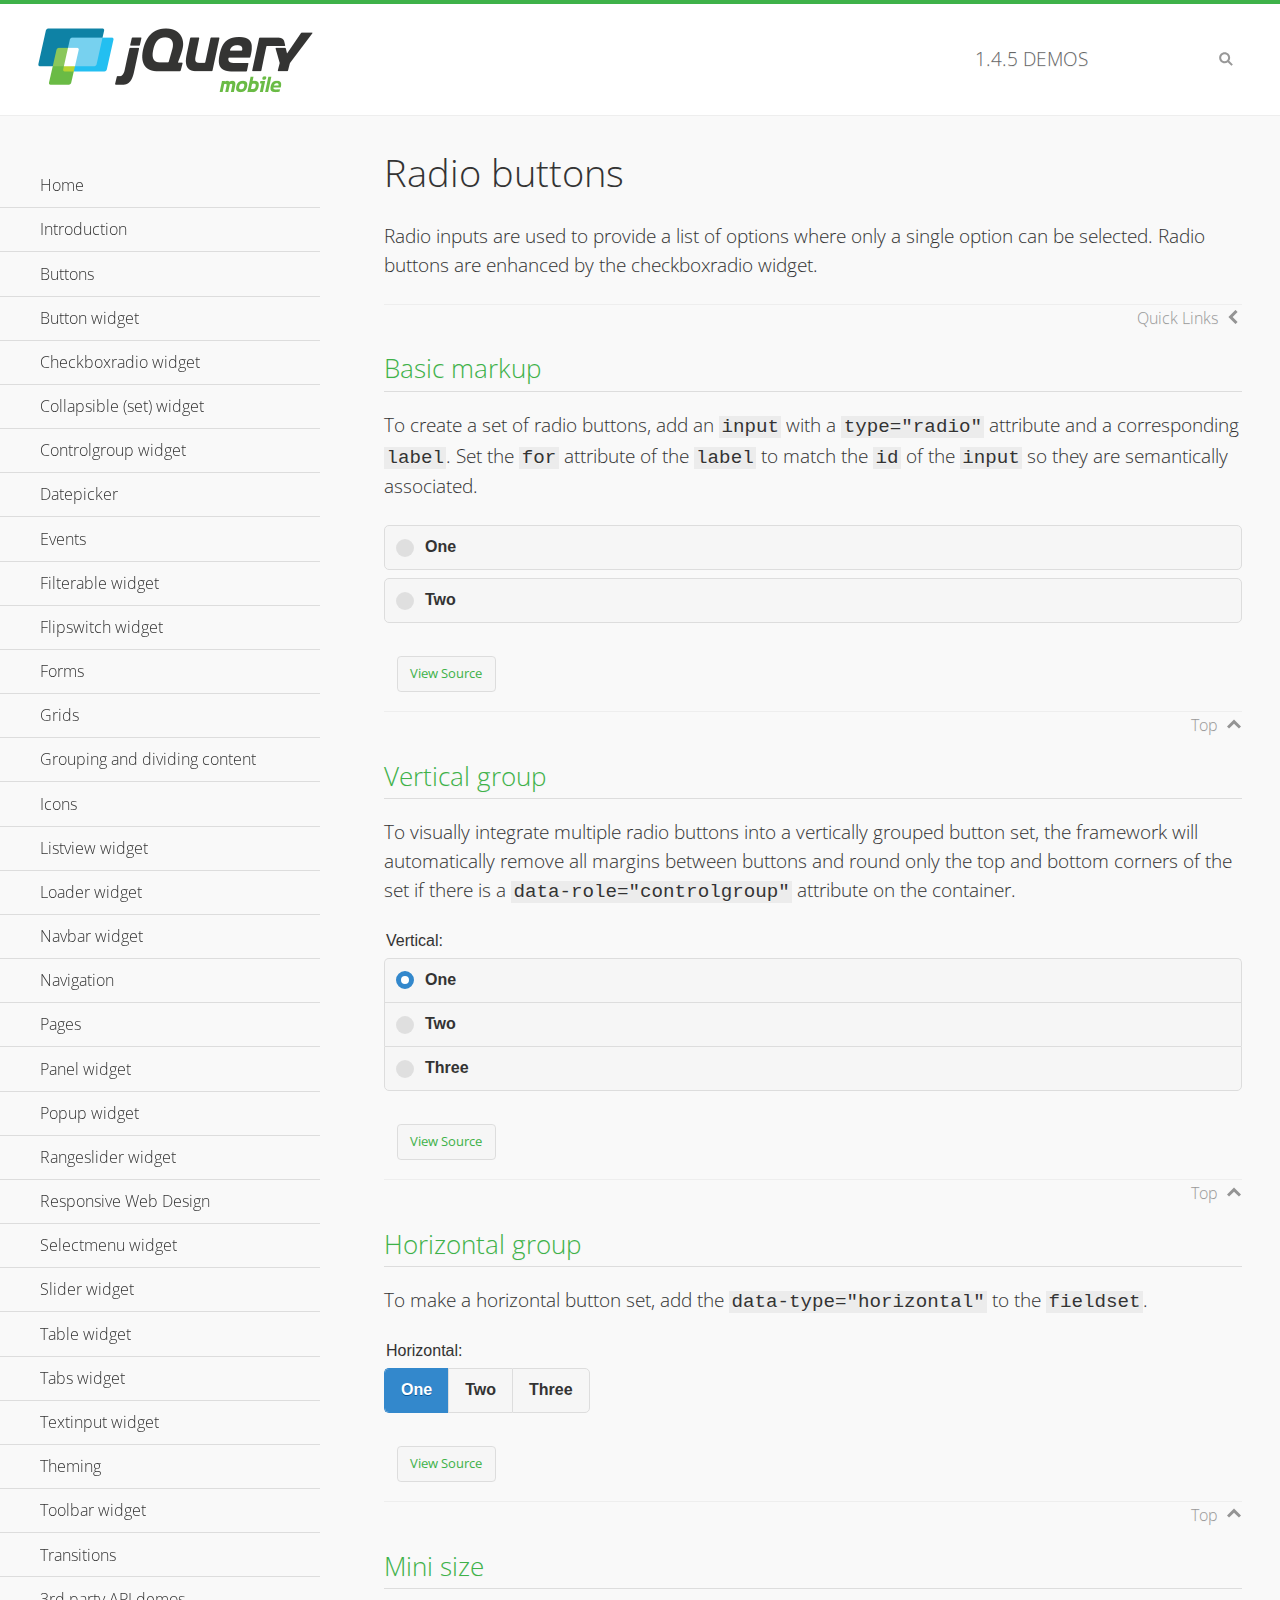
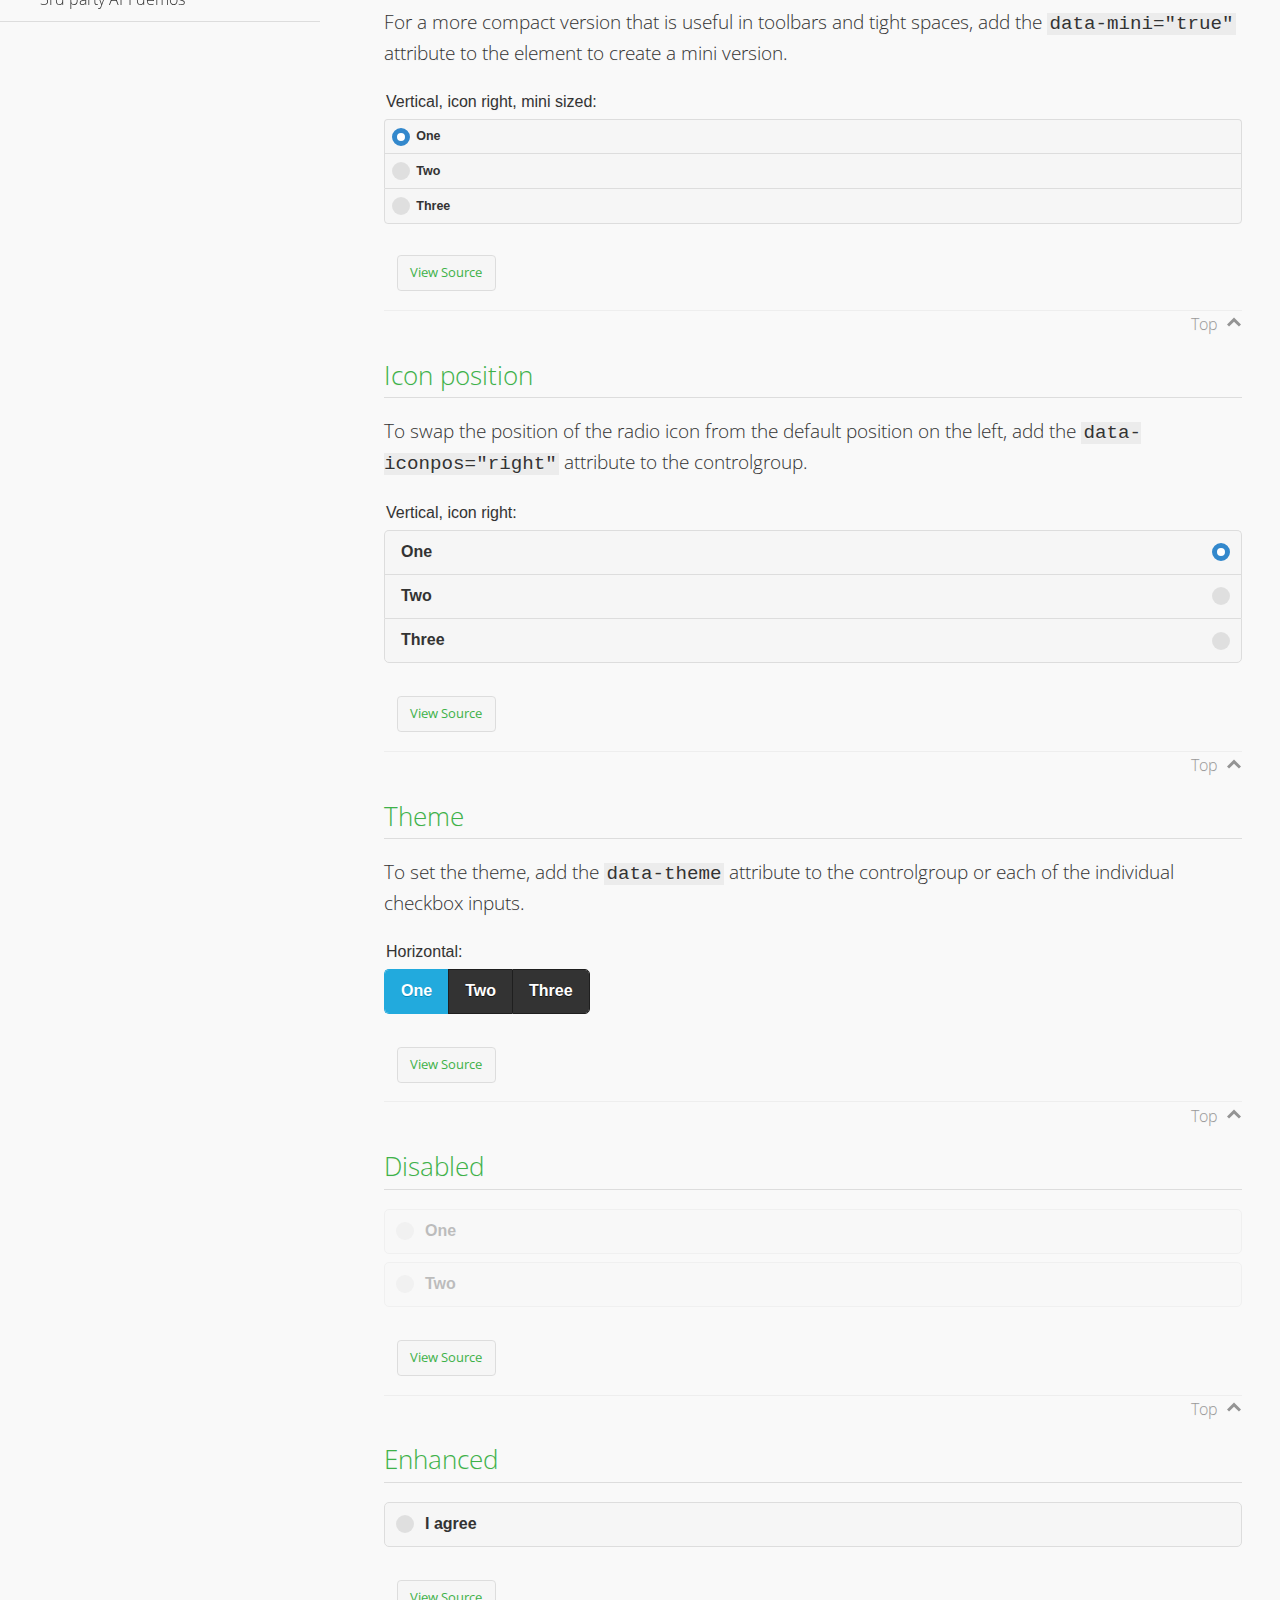
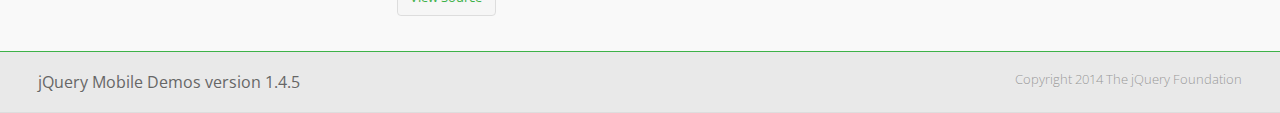
<file: js/jquery_mobile_1_4_5/demos/checkboxradio-radio/index.html>
<!DOCTYPE html>
<html>
<head>
	<meta charset="utf-8">
	<meta name="viewport" content="width=device-width, initial-scale=1">
	<title>Radio buttons - jQuery Mobile Demos</title>
	<link rel="shortcut icon" href="../favicon.ico">
	<link rel="stylesheet" href="http://fonts.googleapis.com/css?family=Open+Sans:300,400,700">
	<link rel="stylesheet" href="../css/themes/default/jquery.mobile-1.4.5.min.css">
	<link rel="stylesheet" href="../_assets/css/jqm-demos.css">
	<script src="../js/jquery.js"></script>
	<script src="../_assets/js/index.js"></script>
	<script src="../js/jquery.mobile-1.4.5.min.js"></script>
</head>
<body>
<div data-role="page" class="jqm-demos" data-quicklinks="true">

	<div data-role="header" class="jqm-header">
		<h2><a href="../" title="jQuery Mobile Demos home"><img src="../_assets/img/jquery-logo.png" alt="jQuery Mobile"></a></h2>
		<p><span class="jqm-version"></span> Demos</p>
		<a href="#" class="jqm-navmenu-link ui-btn ui-btn-icon-notext ui-corner-all ui-icon-bars ui-nodisc-icon ui-alt-icon ui-btn-left">Menu</a>
		<a href="#" class="jqm-search-link ui-btn ui-btn-icon-notext ui-corner-all ui-icon-search ui-nodisc-icon ui-alt-icon ui-btn-right">Search</a>
	</div><!-- /header -->

	<div role="main" class="ui-content jqm-content">

		<h1>Radio buttons</h1>

		<p>Radio inputs are used to provide a list of options where only a single option can be selected. Radio buttons are enhanced by the checkboxradio widget.</p>

		<h2>Basic markup</h2>

		<p>To create a set of radio buttons, add an <code>input</code> with a <code>type="radio"</code> attribute and a corresponding <code>label</code>. Set the <code>for</code> attribute of the <code>label</code> to match the <code>id</code> of the <code>input</code> so they are semantically associated.</p>

		<div data-demo-html="true">
			<form>
				<label>
					<input type="radio" name="radio-choice-0" id="radio-choice-0a">One
				</label>

				<label for="radio-choice-0b">Two</label>
				<input type="radio" name="radio-choice-0" id="radio-choice-0b" class="custom">
			</form>
		</div><!--/demo-html -->

		<h2>Vertical group</h2>

		<p>To visually integrate multiple radio buttons into a vertically grouped button set, the framework will automatically remove all margins between buttons and round only the top and bottom corners of the set if there is a <code> data-role="controlgroup"</code> attribute on the container.</p>

		<div data-demo-html="true">
			<form>
					<fieldset data-role="controlgroup">
					<legend>Vertical:</legend>
					<input type="radio" name="radio-choice-v-2" id="radio-choice-v-2a" value="on" checked="checked">
					<label for="radio-choice-v-2a">One</label>
					<input type="radio" name="radio-choice-v-2" id="radio-choice-v-2b" value="off">
					<label for="radio-choice-v-2b">Two</label>
					<input type="radio" name="radio-choice-v-2" id="radio-choice-v-2c" value="other">
					<label for="radio-choice-v-2c">Three</label>
				</fieldset>
			</form>
		</div><!--/demo-html -->

		<h2>Horizontal group</h2>

		<p>To make a horizontal button set, add the <code> data-type="horizontal"</code> to the <code>fieldset</code>.</p>

		<div data-demo-html="true">
			<form>
				<fieldset data-role="controlgroup" data-type="horizontal">
					<legend>Horizontal:</legend>
					<input type="radio" name="radio-choice-h-2" id="radio-choice-h-2a" value="on" checked="checked">
					<label for="radio-choice-h-2a">One</label>
					<input type="radio" name="radio-choice-h-2" id="radio-choice-h-2b" value="off">
					<label for="radio-choice-h-2b">Two</label>
					<input type="radio" name="radio-choice-h-2" id="radio-choice-h-2c" value="other">
					<label for="radio-choice-h-2c">Three</label>
				</fieldset>
			</form>
		</div><!--/demo-html -->

		<h2>Mini size</h2>

		<p>For a more compact version that is useful in toolbars and tight spaces, add the <code>data-mini="true"</code> attribute to the element to create a mini version. </p>

		<div data-demo-html="true">
			<form>
				<fieldset data-role="controlgroup" data-mini="true">
					<legend>Vertical, icon right, mini sized:</legend>
					<input type="radio" name="radio-choice-v-6" id="radio-choice-v-6a" value="on" checked="checked">
					<label for="radio-choice-v-6a">One</label>
					<input type="radio" name="radio-choice-v-6" id="radio-choice-v-6b" value="off">
					<label for="radio-choice-v-6b">Two</label>
					<input type="radio" name="radio-choice-v-6" id="radio-choice-v-6c" value="other">
					<label for="radio-choice-v-6c">Three</label>
				</fieldset>
			</form>
		</div><!--/demo-html -->

		<h2>Icon position</h2>

		<p>To swap the position of the radio icon from the default position on the left, add the <code>data-iconpos="right"</code> attribute to the controlgroup.</p>

		<div data-demo-html="true">
			<form>
				<fieldset data-role="controlgroup" data-iconpos="right">
					<legend>Vertical, icon right:</legend>
					<input type="radio" name="radio-choice-w-6" id="radio-choice-w-6a" value="on" checked="checked">
					<label for="radio-choice-w-6a">One</label>
					<input type="radio" name="radio-choice-w-6" id="radio-choice-w-6b" value="off">
					<label for="radio-choice-w-6b">Two</label>
					<input type="radio" name="radio-choice-w-6" id="radio-choice-w-6c" value="other">
					<label for="radio-choice-w-6c">Three</label>
				</fieldset>
			</form>
		</div><!--/demo-html -->

		<h2>Theme</h2>

		<p>To set the theme, add the <code>data-theme</code> attribute to the controlgroup or each of the individual checkbox inputs.</p>

		<div data-demo-html="true">
			<form>
				<fieldset data-role="controlgroup" data-theme="b" data-type="horizontal">
					<legend>Horizontal:</legend>
					<input type="radio" name="radio-choice-t-6" id="radio-choice-t-6a" value="on" checked="checked">
					<label for="radio-choice-t-6a">One</label>
					<input type="radio" name="radio-choice-t-6" id="radio-choice-t-6b" value="off">
					<label for="radio-choice-t-6b">Two</label>
					<input type="radio" name="radio-choice-t-6" id="radio-choice-t-6c" value="other">
					<label for="radio-choice-t-6c">Three</label>
				</fieldset>
			</form>
		</div><!--/demo-html -->

		<h2>Disabled</h2>

		<div data-demo-html="true">
			<form>
				<label>
					<input type="radio" name="radio-choice-7" id="radio-choice-7a" disabled="disabled">One
				</label>
				<label for="radio-choice-7b">Two</label>
				<input type="radio" name="radio-choice-7" id="radio-choice-7b" disabled="disabled">
			</form>
		</div><!--/demo-html -->

		<h2>Enhanced</h2>

		<div data-demo-html="true">
			<div class="ui-radio">
				<label for="radio-enhanced" class="ui-btn ui-corner-all ui-btn-inherit ui-btn-icon-left ui-radio-off">I agree</label>
				<input type="radio" name="radio-enhanced" id="radio-enhanced" data-enhanced="true">
			</div>
		</div><!--/demo-html -->

	</div><!-- /content -->
	    <div data-role="panel" class="jqm-navmenu-panel" data-position="left" data-display="overlay" data-theme="a">
	    	<ul class="jqm-list ui-alt-icon ui-nodisc-icon">
<li data-filtertext="demos homepage" data-icon="home"><a href=".././">Home</a></li>
<li data-filtertext="introduction overview getting started"><a href="../intro/" data-ajax="false">Introduction</a></li>
<li data-filtertext="buttons button markup buttonmarkup method anchor link button element"><a href="../button-markup/" data-ajax="false">Buttons</a></li>
<li data-filtertext="form button widget input button submit reset"><a href="../button/" data-ajax="false">Button widget</a></li>
<li data-role="collapsible" data-enhanced="true" data-collapsed-icon="carat-d" data-expanded-icon="carat-u" data-iconpos="right" data-inset="false" class="ui-collapsible ui-collapsible-themed-content ui-collapsible-collapsed">
	<h3 class="ui-collapsible-heading ui-collapsible-heading-collapsed">
		<a href="#" class="ui-collapsible-heading-toggle ui-btn ui-btn-icon-right ui-btn-inherit ui-icon-carat-d">
		    Checkboxradio widget<span class="ui-collapsible-heading-status"> click to expand contents</span>
		</a>
	</h3>
	<div class="ui-collapsible-content ui-body-inherit ui-collapsible-content-collapsed" aria-hidden="true">
		<ul>
			<li data-filtertext="form checkboxradio widget checkbox input checkboxes controlgroups"><a href="../checkboxradio-checkbox/" data-ajax="false">Checkboxes</a></li>
			<li data-filtertext="form checkboxradio widget radio input radio buttons controlgroups"><a href="../checkboxradio-radio/" data-ajax="false">Radio buttons</a></li>
		</ul>
	</div>
</li>
<li data-role="collapsible" data-enhanced="true" data-collapsed-icon="carat-d" data-expanded-icon="carat-u" data-iconpos="right" data-inset="false" class="ui-collapsible ui-collapsible-themed-content ui-collapsible-collapsed">
	<h3 class="ui-collapsible-heading ui-collapsible-heading-collapsed">
		<a href="#" class="ui-collapsible-heading-toggle ui-btn ui-btn-icon-right ui-btn-inherit ui-icon-carat-d">
			Collapsible (set) widget<span class="ui-collapsible-heading-status"> click to expand contents</span>
		</a>
	</h3>
	<div class="ui-collapsible-content ui-body-inherit ui-collapsible-content-collapsed" aria-hidden="true">
		<ul>
			<li data-filtertext="collapsibles content formatting"><a href="../collapsible/" data-ajax="false">Collapsible</a></li>
			<li data-filtertext="dynamic collapsible set accordion append expand"><a href="../collapsible-dynamic/" data-ajax="false">Dynamic collapsibles</a></li>
			<li data-filtertext="accordions collapsible set widget content formatting grouped collapsibles"><a href="../collapsibleset/" data-ajax="false">Collapsible set</a></li>
		</ul>
	</div>
</li>
<li data-role="collapsible" data-enhanced="true" data-collapsed-icon="carat-d" data-expanded-icon="carat-u" data-iconpos="right" data-inset="false" class="ui-collapsible ui-collapsible-themed-content ui-collapsible-collapsed">
	<h3 class="ui-collapsible-heading ui-collapsible-heading-collapsed">
		<a href="#" class="ui-collapsible-heading-toggle ui-btn ui-btn-icon-right ui-btn-inherit ui-icon-carat-d">
			Controlgroup widget<span class="ui-collapsible-heading-status"> click to expand contents</span>
		</a>
	</h3>
	<div class="ui-collapsible-content ui-body-inherit ui-collapsible-content-collapsed" aria-hidden="true">
		<ul>
			<li data-filtertext="controlgroups selectmenu checkboxradio input grouped buttons horizontal vertical"><a href="../controlgroup/" data-ajax="false">Controlgroup</a></li>
			<li data-filtertext="dynamic controlgroup dynamically add buttons"><a href="../controlgroup-dynamic/" data-ajax="false">Dynamic controlgroups</a></li>
		</ul>
	</div>
</li>
<li data-filtertext="form datepicker widget date input"><a href="../datepicker/" data-ajax="false">Datepicker</a></li>
<li data-role="collapsible" data-enhanced="true" data-collapsed-icon="carat-d" data-expanded-icon="carat-u" data-iconpos="right" data-inset="false" class="ui-collapsible ui-collapsible-themed-content ui-collapsible-collapsed">
	<h3 class="ui-collapsible-heading ui-collapsible-heading-collapsed">
		<a href="#" class="ui-collapsible-heading-toggle ui-btn ui-btn-icon-right ui-btn-inherit ui-icon-carat-d">
			Events<span class="ui-collapsible-heading-status"> click to expand contents</span>
		</a>
	</h3>
	<div class="ui-collapsible-content ui-body-inherit ui-collapsible-content-collapsed" aria-hidden="true">
		<ul>
			<li data-filtertext="swipe to delete list items listviews swipe events"><a href="../swipe-list/" data-ajax="false">Swipe list items</a></li>
			<li data-filtertext="swipe to navigate swipe page navigation swipe events"><a href="../swipe-page/" data-ajax="false">Swipe page navigation</a></li>
		</ul>
	</div>
</li>
<li data-filtertext="filterable filter elements sorting searching listview table"><a href="../filterable/" data-ajax="false">Filterable widget</a></li>
<li data-filtertext="form flipswitch widget flip toggle switch binary select checkbox input"><a href="../flipswitch/" data-ajax="false">Flipswitch widget</a></li>
<li data-role="collapsible" data-enhanced="true" data-collapsed-icon="carat-d" data-expanded-icon="carat-u" data-iconpos="right" data-inset="false" class="ui-collapsible ui-collapsible-themed-content ui-collapsible-collapsed">
	<h3 class="ui-collapsible-heading ui-collapsible-heading-collapsed">
		<a href="#" class="ui-collapsible-heading-toggle ui-btn ui-btn-icon-right ui-btn-inherit ui-icon-carat-d">
			Forms<span class="ui-collapsible-heading-status"> click to expand contents</span>
		</a>
	</h3>
	<div class="ui-collapsible-content ui-body-inherit ui-collapsible-content-collapsed" aria-hidden="true">
		<ul>
			<li data-filtertext="forms text checkbox radio range button submit reset inputs selects textarea slider flipswitch label form elements"><a href="../forms/" data-ajax="false">Forms</a></li>
			<li data-filtertext="form hide labels hidden accessible ui-hidden-accessible forms"><a href="../forms-label-hidden-accessible/" data-ajax="false">Hide labels</a></li>
			<li data-filtertext="form field containers fieldcontain ui-field-contain forms"><a href="../forms-field-contain/" data-ajax="false">Field containers</a></li>
			<li data-filtertext="forms disabled form elements"><a href="../forms-disabled/" data-ajax="false">Forms disabled</a></li>
			<li data-filtertext="forms gallery examples overview forms text checkbox radio range button submit reset inputs selects textarea slider flipswitch label form elements"><a href="../forms-gallery/" data-ajax="false">Forms gallery</a></li>
		</ul>
	</div>
</li>
<li data-role="collapsible" data-enhanced="true" data-collapsed-icon="carat-d" data-expanded-icon="carat-u" data-iconpos="right" data-inset="false" class="ui-collapsible ui-collapsible-themed-content ui-collapsible-collapsed">
	<h3 class="ui-collapsible-heading ui-collapsible-heading-collapsed">
		<a href="#" class="ui-collapsible-heading-toggle ui-btn ui-btn-icon-right ui-btn-inherit ui-icon-carat-d">
			Grids<span class="ui-collapsible-heading-status"> click to expand contents</span>
		</a>
	</h3>
	<div class="ui-collapsible-content ui-body-inherit ui-collapsible-content-collapsed" aria-hidden="true">
		<ul>
			<li data-filtertext="grids columns blocks content formatting rwd responsive css framework"><a href="../grids/" data-ajax="false">Grids</a></li>
			<li data-filtertext="buttons in grids css framework"><a href="../grids-buttons/" data-ajax="false">Buttons in grids</a></li>
			<li data-filtertext="custom responsive grids rwd css framework"><a href="../grids-custom-responsive/" data-ajax="false">Custom responsive grids</a></li>
		</ul>
	</div>
</li>
<li data-filtertext="blocks content formatting sections heading"><a href="../body-bar-classes/" data-ajax="false">Grouping and dividing content</a></li>
<li data-role="collapsible" data-enhanced="true" data-collapsed-icon="carat-d" data-expanded-icon="carat-u" data-iconpos="right" data-inset="false" class="ui-collapsible ui-collapsible-themed-content ui-collapsible-collapsed">
	<h3 class="ui-collapsible-heading ui-collapsible-heading-collapsed">
		<a href="#" class="ui-collapsible-heading-toggle ui-btn ui-btn-icon-right ui-btn-inherit ui-icon-carat-d">
			Icons<span class="ui-collapsible-heading-status"> click to expand contents</span>
		</a>
	</h3>
	<div class="ui-collapsible-content ui-body-inherit ui-collapsible-content-collapsed" aria-hidden="true">
		<ul>
			<li data-filtertext="button icons svg disc alt custom icon position"><a href="../icons/" data-ajax="false">Icons</a></li>
			<li data-filtertext=""><a href="../icons-grunticon/" data-ajax="false">Grunticon loader</a></li>
		</ul>
	</div>
</li>
<li data-role="collapsible" data-enhanced="true" data-collapsed-icon="carat-d" data-expanded-icon="carat-u" data-iconpos="right" data-inset="false" class="ui-collapsible ui-collapsible-themed-content ui-collapsible-collapsed">
	<h3 class="ui-collapsible-heading ui-collapsible-heading-collapsed">
		<a href="#" class="ui-collapsible-heading-toggle ui-btn ui-btn-icon-right ui-btn-inherit ui-icon-carat-d">
			Listview widget<span class="ui-collapsible-heading-status"> click to expand contents</span>
		</a>
	</h3>
	<div class="ui-collapsible-content ui-body-inherit ui-collapsible-content-collapsed" aria-hidden="true">
		<ul>
			<li data-filtertext="listview widget thumbnails icons nested split button collapsible ul ol"><a href="../listview/" data-ajax="false">Listview</a></li>
			<li data-filtertext="autocomplete filterable reveal listview filtertextbeforefilter placeholder"><a href="../listview-autocomplete/" data-ajax="false">Listview autocomplete</a></li>
			<li data-filtertext="autocomplete filterable reveal listview remote data filtertextbeforefilter placeholder"><a href="../listview-autocomplete-remote/" data-ajax="false">Listview autocomplete remote data</a></li>
			<li data-filtertext="autodividers anchor jump scroll linkbars listview lists ul ol"><a href="../listview-autodividers-linkbar/" data-ajax="false">Listview autodividers linkbar</a></li>
			<li data-filtertext="listview autodividers selector autodividersselector lists ul ol"><a href="../listview-autodividers-selector/" data-ajax="false">Listview autodividers selector</a></li>
			<li data-filtertext="listview nested list items"><a href="../listview-nested-lists/" data-ajax="false">Nested Listviews</a></li>
			<li data-filtertext="listview collapsible list items flat"><a href="../listview-collapsible-item-flat/" data-ajax="false">Listview collapsible list items (flat)</a></li>
			<li data-filtertext="listview collapsible list indented"><a href="../listview-collapsible-item-indented/" data-ajax="false">Listview collapsible list items (indented)</a></li>
			<li data-filtertext="grid listview responsive grids responsive listviews lists ul"><a href="../listview-grid/" data-ajax="false">Listview responsive grid</a></li>
		</ul>
	</div>
</li>
<li data-filtertext="loader widget page loading navigation overlay spinner"><a href="../loader/" data-ajax="false">Loader widget</a></li>
<li data-filtertext="navbar widget navmenu toolbars header footer"><a href="../navbar/" data-ajax="false">Navbar widget</a></li>
<li data-role="collapsible" data-enhanced="true" data-collapsed-icon="carat-d" data-expanded-icon="carat-u" data-iconpos="right" data-inset="false" class="ui-collapsible ui-collapsible-themed-content ui-collapsible-collapsed">
	<h3 class="ui-collapsible-heading ui-collapsible-heading-collapsed">
		<a href="#" class="ui-collapsible-heading-toggle ui-btn ui-btn-icon-right ui-btn-inherit ui-icon-carat-d">
			Navigation<span class="ui-collapsible-heading-status"> click to expand contents</span>
		</a>
	</h3>
	<div class="ui-collapsible-content ui-body-inherit ui-collapsible-content-collapsed" aria-hidden="true">
		<ul>
			<li data-filtertext="ajax navigation navigate widget history event method"><a href="../navigation/" data-ajax="false">Navigation</a></li>
			<li data-filtertext="linking pages page links navigation ajax prefetch cache"><a href="../navigation-linking-pages/" data-ajax="false">Linking pages</a></li>
			<!-- <li data-filtertext="php redirect server redirection server-side navigation"><a href="../navigation-php-redirect/" data-ajax="false">PHP redirect demo</a></li>-->
			<li data-filtertext="navigation redirection hash query"><a href="../navigation-hash-processing/" data-ajax="false">Hash processing demo</a></li>
			<li data-filtertext="navigation redirection hash query"><a href="../page-events/" data-ajax="false">Page Navigation Events</a></li>
		</ul>
	</div>
</li>
<li data-role="collapsible" data-enhanced="true" data-collapsed-icon="carat-d" data-expanded-icon="carat-u" data-iconpos="right" data-inset="false" class="ui-collapsible ui-collapsible-themed-content ui-collapsible-collapsed">
	<h3 class="ui-collapsible-heading ui-collapsible-heading-collapsed">
		<a href="#" class="ui-collapsible-heading-toggle ui-btn ui-btn-icon-right ui-btn-inherit ui-icon-carat-d">
			Pages<span class="ui-collapsible-heading-status"> click to expand contents</span>
		</a>
	</h3>
	<div class="ui-collapsible-content ui-body-inherit ui-collapsible-content-collapsed" aria-hidden="true">
		<ul>
			<li data-filtertext="pages page widget ajax navigation"><a href="../pages/" data-ajax="false">Pages</a></li>
			<li data-filtertext="single page"><a href="../pages-single-page/" data-ajax="false">Single page</a></li>
			<li data-filtertext="multipage multi-page page"><a href="../pages-multi-page/" data-ajax="false">Multi-page template</a></li>
			<li data-filtertext="dialog page widget modal popup"><a href="../pages-dialog/" data-ajax="false">Dialog page</a></li>
		</ul>
	</div>
</li>
<li data-role="collapsible" data-enhanced="true" data-collapsed-icon="carat-d" data-expanded-icon="carat-u" data-iconpos="right" data-inset="false" class="ui-collapsible ui-collapsible-themed-content ui-collapsible-collapsed">
	<h3 class="ui-collapsible-heading ui-collapsible-heading-collapsed">
		<a href="#" class="ui-collapsible-heading-toggle ui-btn ui-btn-icon-right ui-btn-inherit ui-icon-carat-d">
			Panel widget<span class="ui-collapsible-heading-status"> click to expand contents</span>
		</a>
	</h3>
	<div class="ui-collapsible-content ui-body-inherit ui-collapsible-content-collapsed" aria-hidden="true">
		<ul>
			<li data-filtertext="panel widget sliding panels reveal push overlay responsive"><a href="../panel/" data-ajax="false">Panel</a></li>
			<li data-filtertext=""><a href="../panel-external/" data-ajax="false">External panels</a></li>
			<li data-filtertext="panel "><a href="../panel-fixed/" data-ajax="false">Fixed panels</a></li>
			<li data-filtertext="panel slide panels sliding panels shadow rwd responsive breakpoint"><a href="../panel-responsive/" data-ajax="false">Panels responsive</a></li>
			<li data-filtertext="panel custom style custom panel width reveal shadow listview panel styling page background wrapper"><a href="../panel-styling/" data-ajax="false">Custom panel style</a></li>
			<li data-filtertext="panel open on swipe"><a href="../panel-swipe-open/" data-ajax="false">Panel open on swipe</a></li>
			<li data-filtertext="panels outside page internal external toolbars"><a href="../panel-external-internal/" data-ajax="false">Panel external and internal</a></li>
		</ul>
	</div>
</li>
<li data-role="collapsible" data-enhanced="true" data-collapsed-icon="carat-d" data-expanded-icon="carat-u" data-iconpos="right" data-inset="false" class="ui-collapsible ui-collapsible-themed-content ui-collapsible-collapsed">
	<h3 class="ui-collapsible-heading ui-collapsible-heading-collapsed">
		<a href="#" class="ui-collapsible-heading-toggle ui-btn ui-btn-icon-right ui-btn-inherit ui-icon-carat-d">
			Popup widget<span class="ui-collapsible-heading-status"> click to expand contents</span>
		</a>
	</h3>
	<div class="ui-collapsible-content ui-body-inherit ui-collapsible-content-collapsed" aria-hidden="true">
		<ul>
			<li data-filtertext="popup widget popups dialog modal transition tooltip lightbox form overlay screen flip pop fade transition"><a href="../popup/" data-ajax="false">Popup</a></li>
			<li data-filtertext="popup alignment position"><a href="../popup-alignment/" data-ajax="false">Popup alignment</a></li>
			<li data-filtertext="popup arrow size popups popover"><a href="../popup-arrow-size/" data-ajax="false">Popup arrow size</a></li>
			<li data-filtertext="dynamic popups popup images lightbox"><a href="../popup-dynamic/" data-ajax="false">Dynamic popups</a></li>
			<li data-filtertext="popups with iframes scaling"><a href="../popup-iframe/" data-ajax="false">Popups with iframes</a></li>
			<li data-filtertext="popup image scaling"><a href="../popup-image-scaling/" data-ajax="false">Popup image scaling</a></li>
			<li data-filtertext="external popup outside multi-page"><a href="../popup-outside-multipage/" data-ajax="false">Popup outside multi-page</a></li>
		</ul>
	</div>
</li>
<li data-filtertext="form rangeslider widget dual sliders dual handle sliders range input"><a href="../rangeslider/" data-ajax="false">Rangeslider widget</a></li>
<li data-filtertext="responsive web design rwd adaptive progressive enhancement PE accessible mobile breakpoints media query media queries"><a href="../rwd/" data-ajax="false">Responsive Web Design</a></li>
<li data-role="collapsible" data-enhanced="true" data-collapsed-icon="carat-d" data-expanded-icon="carat-u" data-iconpos="right" data-inset="false" class="ui-collapsible ui-collapsible-themed-content ui-collapsible-collapsed">
	<h3 class="ui-collapsible-heading ui-collapsible-heading-collapsed">
		<a href="#" class="ui-collapsible-heading-toggle ui-btn ui-btn-icon-right ui-btn-inherit ui-icon-carat-d">
			Selectmenu widget<span class="ui-collapsible-heading-status"> click to expand contents</span>
		</a>
	</h3>
	<div class="ui-collapsible-content ui-body-inherit ui-collapsible-content-collapsed" aria-hidden="true">
		<ul>
			<li data-filtertext="form selectmenu widget select input custom select menu selects"><a href="../selectmenu/" data-ajax="false">Selectmenu</a></li>
			<li data-filtertext="form custom select menu selectmenu widget custom menu option optgroup multiple selects"><a href="../selectmenu-custom/" data-ajax="false">Custom select menu</a></li>
			<li data-filtertext="filterable select filter popup dialog"><a href="../selectmenu-custom-filter/" data-ajax="false">Custom select menu with filter</a></li>
		</ul>
	</div>
</li>
<li data-role="collapsible" data-enhanced="true" data-collapsed-icon="carat-d" data-expanded-icon="carat-u" data-iconpos="right" data-inset="false" class="ui-collapsible ui-collapsible-themed-content ui-collapsible-collapsed">
	<h3 class="ui-collapsible-heading ui-collapsible-heading-collapsed">
		<a href="#" class="ui-collapsible-heading-toggle ui-btn ui-btn-icon-right ui-btn-inherit ui-icon-carat-d">
			Slider widget<span class="ui-collapsible-heading-status"> click to expand contents</span>
		</a>
	</h3>
	<div class="ui-collapsible-content ui-body-inherit ui-collapsible-content-collapsed" aria-hidden="true">
		<ul>
			<li data-filtertext="form slider widget range input single sliders"><a href="../slider/" data-ajax="false">Slider</a></li>
			<li data-filtertext="form slider widget flipswitch slider binary select flip toggle switch"><a href="../slider-flipswitch/" data-ajax="false">Slider flip toggle switch</a></li>
			<li data-filtertext="form slider tooltip handle value input range sliders"><a href="../slider-tooltip/" data-ajax="false">Slider tooltip</a></li>
		</ul>
	</div>
</li>
<li data-role="collapsible" data-enhanced="true" data-collapsed-icon="carat-d" data-expanded-icon="carat-u" data-iconpos="right" data-inset="false" class="ui-collapsible ui-collapsible-themed-content ui-collapsible-collapsed">
	<h3 class="ui-collapsible-heading ui-collapsible-heading-collapsed">
		<a href="#" class="ui-collapsible-heading-toggle ui-btn ui-btn-icon-right ui-btn-inherit ui-icon-carat-d">
			Table widget<span class="ui-collapsible-heading-status"> click to expand contents</span>
		</a>
	</h3>
	<div class="ui-collapsible-content ui-body-inherit ui-collapsible-content-collapsed" aria-hidden="true">
		<ul>
			<li data-filtertext="table widget reflow column toggle th td responsive tables rwd hide show tabular"><a href="../table-column-toggle/" data-ajax="false">Table Column Toggle</a></li>
			<li data-filtertext="table column toggle phone comparison demo"><a href="../table-column-toggle-example/" data-ajax="false">Table Column Toggle demo</a></li>
			<li data-filtertext="responsive tables table column toggle heading groups rwd breakpoint"><a href="../table-column-toggle-heading-groups/" data-ajax="false">Table Column Toggle heading groups</a></li>
			<li data-filtertext="responsive tables table column toggle hide rwd breakpoint customization options"><a href="../table-column-toggle-options/" data-ajax="false">Table Column Toggle options</a></li>
			<li data-filtertext="table reflow th td responsive rwd columns tabular"><a href="../table-reflow/" data-ajax="false">Table Reflow</a></li>
			<li data-filtertext="responsive tables table reflow heading groups rwd breakpoint"><a href="../table-reflow-heading-groups/" data-ajax="false">Table Reflow heading groups</a></li>
			<li data-filtertext="responsive tables table reflow stripes strokes table style"><a href="../table-reflow-stripes-strokes/" data-ajax="false">Table Reflow stripes and strokes</a></li>
			<li data-filtertext="responsive tables table reflow stack custom styles"><a href="../table-reflow-styling/" data-ajax="false">Table Reflow custom styles</a></li>
		</ul>
	</div>
</li>
<li data-filtertext="ui tabs widget"><a href="../tabs/" data-ajax="false">Tabs widget</a></li>
<li data-filtertext="form textinput widget text input textarea number date time tel email file color password"><a href="../textinput/" data-ajax="false">Textinput widget</a></li>
<li data-role="collapsible" data-enhanced="true" data-collapsed-icon="carat-d" data-expanded-icon="carat-u" data-iconpos="right" data-inset="false" class="ui-collapsible ui-collapsible-themed-content ui-collapsible-collapsed">
	<h3 class="ui-collapsible-heading ui-collapsible-heading-collapsed">
		<a href="#" class="ui-collapsible-heading-toggle ui-btn ui-btn-icon-right ui-btn-inherit ui-icon-carat-d">
			Theming<span class="ui-collapsible-heading-status"> click to expand contents</span>
		</a>
	</h3>
	<div class="ui-collapsible-content ui-body-inherit ui-collapsible-content-collapsed" aria-hidden="true">
		<ul>
			<li data-filtertext="default theme swatches theming style css"><a href="../theme-default/" data-ajax="false">Default theme</a></li>
			<li data-filtertext="classic theme old theme swatches theming style css"><a href="../theme-classic/" data-ajax="false">Classic theme</a></li>
		</ul>
	</div>
</li>
<li data-role="collapsible" data-enhanced="true" data-collapsed-icon="carat-d" data-expanded-icon="carat-u" data-iconpos="right" data-inset="false" class="ui-collapsible ui-collapsible-themed-content ui-collapsible-collapsed">
	<h3 class="ui-collapsible-heading ui-collapsible-heading-collapsed">
		<a href="#" class="ui-collapsible-heading-toggle ui-btn ui-btn-icon-right ui-btn-inherit ui-icon-carat-d">
			Toolbar widget<span class="ui-collapsible-heading-status"> click to expand contents</span>
		</a>
	</h3>
	<div class="ui-collapsible-content ui-body-inherit ui-collapsible-content-collapsed" aria-hidden="true">
		<ul>
			<li data-filtertext="toolbar widget header footer toolbars fixed fullscreen external sections"><a href="../toolbar/" data-ajax="false">Toolbar</a></li>
			<li data-filtertext="dynamic toolbars dynamically add toolbar header footer"><a href="../toolbar-dynamic/" data-ajax="false">Dynamic toolbars</a></li>
			<li data-filtertext="external toolbars header footer"><a href="../toolbar-external/" data-ajax="false">External toolbars</a></li>
			<li data-filtertext="fixed toolbars header footer"><a href="../toolbar-fixed/" data-ajax="false">Fixed toolbars</a></li>
			<li data-filtertext="fixed fullscreen toolbars header footer"><a href="../toolbar-fixed-fullscreen/" data-ajax="false">Fullscreen toolbars</a></li>
			<li data-filtertext="external fixed toolbars header footer"><a href="../toolbar-fixed-external/" data-ajax="false">Fixed external toolbars</a></li>
			<li data-filtertext="external persistent toolbars header footer navbar navmenu"><a href="../toolbar-fixed-persistent/" data-ajax="false">Persistent toolbars</a></li>
			<li data-filtertext="external ajax optimized toolbars persistent toolbars header footer navbar"><a href="../toolbar-fixed-persistent-optimized/" data-ajax="false">Ajax optimized toolbars</a></li>
			<li data-filtertext="form in toolbars header footer"><a href="../toolbar-fixed-forms/" data-ajax="false">Form in toolbar</a></li>
		</ul>
	</div>
</li>
<li data-filtertext="page transitions animated pages popup navigation flip slide fade pop"><a href="../transitions/" data-ajax="false">Transitions</a></li>
<li data-role="collapsible" data-enhanced="true" data-collapsed-icon="carat-d" data-expanded-icon="carat-u" data-iconpos="right" data-inset="false" class="ui-collapsible ui-collapsible-themed-content ui-collapsible-collapsed">
	<h3 class="ui-collapsible-heading ui-collapsible-heading-collapsed">
		<a href="#" class="ui-collapsible-heading-toggle ui-btn ui-btn-icon-right ui-btn-inherit ui-icon-carat-d">
			3rd party API demos<span class="ui-collapsible-heading-status"> click to expand contents</span>
		</a>
	</h3>
	<div class="ui-collapsible-content ui-body-inherit ui-collapsible-content-collapsed" aria-hidden="true">
		<ul>
			<li data-filtertext="backbone requirejs navigation router"><a href="../backbone-requirejs/" data-ajax="false">Backbone RequireJS</a></li>
			<li data-filtertext="google maps geolocation demo"><a href="../map-geolocation/" data-ajax="false">Google Maps geolocation</a></li>
			<li data-filtertext="google maps hybrid"><a href="../map-list-toggle/" data-ajax="false">Google Maps list toggle</a></li>
		</ul>
	</div>
</li>



		     </ul>
		</div><!-- /panel -->


	<div data-role="footer" data-position="fixed" data-tap-toggle="false" class="jqm-footer">
		<p>jQuery Mobile Demos version <span class="jqm-version"></span></p>
		<p>Copyright 2014 The jQuery Foundation</p>
	</div><!-- /footer -->
	<!-- TODO: This should become an external panel so we can add input to markup (unique ID) -->
    <div data-role="panel" class="jqm-search-panel" data-position="right" data-display="overlay" data-theme="a">
		<div class="jqm-search">
			<ul class="jqm-list" data-filter-placeholder="Search demos..." data-filter-reveal="true">
<li data-filtertext="demos homepage" data-icon="home"><a href=".././">Home</a></li>
<li data-filtertext="introduction overview getting started"><a href="../intro/" data-ajax="false">Introduction</a></li>
<li data-filtertext="buttons button markup buttonmarkup method anchor link button element"><a href="../button-markup/" data-ajax="false">Buttons</a></li>
<li data-filtertext="form button widget input button submit reset"><a href="../button/" data-ajax="false">Button widget</a></li>
<li data-role="collapsible" data-enhanced="true" data-collapsed-icon="carat-d" data-expanded-icon="carat-u" data-iconpos="right" data-inset="false" class="ui-collapsible ui-collapsible-themed-content ui-collapsible-collapsed">
	<h3 class="ui-collapsible-heading ui-collapsible-heading-collapsed">
		<a href="#" class="ui-collapsible-heading-toggle ui-btn ui-btn-icon-right ui-btn-inherit ui-icon-carat-d">
		    Checkboxradio widget<span class="ui-collapsible-heading-status"> click to expand contents</span>
		</a>
	</h3>
	<div class="ui-collapsible-content ui-body-inherit ui-collapsible-content-collapsed" aria-hidden="true">
		<ul>
			<li data-filtertext="form checkboxradio widget checkbox input checkboxes controlgroups"><a href="../checkboxradio-checkbox/" data-ajax="false">Checkboxes</a></li>
			<li data-filtertext="form checkboxradio widget radio input radio buttons controlgroups"><a href="../checkboxradio-radio/" data-ajax="false">Radio buttons</a></li>
		</ul>
	</div>
</li>
<li data-role="collapsible" data-enhanced="true" data-collapsed-icon="carat-d" data-expanded-icon="carat-u" data-iconpos="right" data-inset="false" class="ui-collapsible ui-collapsible-themed-content ui-collapsible-collapsed">
	<h3 class="ui-collapsible-heading ui-collapsible-heading-collapsed">
		<a href="#" class="ui-collapsible-heading-toggle ui-btn ui-btn-icon-right ui-btn-inherit ui-icon-carat-d">
			Collapsible (set) widget<span class="ui-collapsible-heading-status"> click to expand contents</span>
		</a>
	</h3>
	<div class="ui-collapsible-content ui-body-inherit ui-collapsible-content-collapsed" aria-hidden="true">
		<ul>
			<li data-filtertext="collapsibles content formatting"><a href="../collapsible/" data-ajax="false">Collapsible</a></li>
			<li data-filtertext="dynamic collapsible set accordion append expand"><a href="../collapsible-dynamic/" data-ajax="false">Dynamic collapsibles</a></li>
			<li data-filtertext="accordions collapsible set widget content formatting grouped collapsibles"><a href="../collapsibleset/" data-ajax="false">Collapsible set</a></li>
		</ul>
	</div>
</li>
<li data-role="collapsible" data-enhanced="true" data-collapsed-icon="carat-d" data-expanded-icon="carat-u" data-iconpos="right" data-inset="false" class="ui-collapsible ui-collapsible-themed-content ui-collapsible-collapsed">
	<h3 class="ui-collapsible-heading ui-collapsible-heading-collapsed">
		<a href="#" class="ui-collapsible-heading-toggle ui-btn ui-btn-icon-right ui-btn-inherit ui-icon-carat-d">
			Controlgroup widget<span class="ui-collapsible-heading-status"> click to expand contents</span>
		</a>
	</h3>
	<div class="ui-collapsible-content ui-body-inherit ui-collapsible-content-collapsed" aria-hidden="true">
		<ul>
			<li data-filtertext="controlgroups selectmenu checkboxradio input grouped buttons horizontal vertical"><a href="../controlgroup/" data-ajax="false">Controlgroup</a></li>
			<li data-filtertext="dynamic controlgroup dynamically add buttons"><a href="../controlgroup-dynamic/" data-ajax="false">Dynamic controlgroups</a></li>
		</ul>
	</div>
</li>
<li data-filtertext="form datepicker widget date input"><a href="../datepicker/" data-ajax="false">Datepicker</a></li>
<li data-role="collapsible" data-enhanced="true" data-collapsed-icon="carat-d" data-expanded-icon="carat-u" data-iconpos="right" data-inset="false" class="ui-collapsible ui-collapsible-themed-content ui-collapsible-collapsed">
	<h3 class="ui-collapsible-heading ui-collapsible-heading-collapsed">
		<a href="#" class="ui-collapsible-heading-toggle ui-btn ui-btn-icon-right ui-btn-inherit ui-icon-carat-d">
			Events<span class="ui-collapsible-heading-status"> click to expand contents</span>
		</a>
	</h3>
	<div class="ui-collapsible-content ui-body-inherit ui-collapsible-content-collapsed" aria-hidden="true">
		<ul>
			<li data-filtertext="swipe to delete list items listviews swipe events"><a href="../swipe-list/" data-ajax="false">Swipe list items</a></li>
			<li data-filtertext="swipe to navigate swipe page navigation swipe events"><a href="../swipe-page/" data-ajax="false">Swipe page navigation</a></li>
		</ul>
	</div>
</li>
<li data-filtertext="filterable filter elements sorting searching listview table"><a href="../filterable/" data-ajax="false">Filterable widget</a></li>
<li data-filtertext="form flipswitch widget flip toggle switch binary select checkbox input"><a href="../flipswitch/" data-ajax="false">Flipswitch widget</a></li>
<li data-role="collapsible" data-enhanced="true" data-collapsed-icon="carat-d" data-expanded-icon="carat-u" data-iconpos="right" data-inset="false" class="ui-collapsible ui-collapsible-themed-content ui-collapsible-collapsed">
	<h3 class="ui-collapsible-heading ui-collapsible-heading-collapsed">
		<a href="#" class="ui-collapsible-heading-toggle ui-btn ui-btn-icon-right ui-btn-inherit ui-icon-carat-d">
			Forms<span class="ui-collapsible-heading-status"> click to expand contents</span>
		</a>
	</h3>
	<div class="ui-collapsible-content ui-body-inherit ui-collapsible-content-collapsed" aria-hidden="true">
		<ul>
			<li data-filtertext="forms text checkbox radio range button submit reset inputs selects textarea slider flipswitch label form elements"><a href="../forms/" data-ajax="false">Forms</a></li>
			<li data-filtertext="form hide labels hidden accessible ui-hidden-accessible forms"><a href="../forms-label-hidden-accessible/" data-ajax="false">Hide labels</a></li>
			<li data-filtertext="form field containers fieldcontain ui-field-contain forms"><a href="../forms-field-contain/" data-ajax="false">Field containers</a></li>
			<li data-filtertext="forms disabled form elements"><a href="../forms-disabled/" data-ajax="false">Forms disabled</a></li>
			<li data-filtertext="forms gallery examples overview forms text checkbox radio range button submit reset inputs selects textarea slider flipswitch label form elements"><a href="../forms-gallery/" data-ajax="false">Forms gallery</a></li>
		</ul>
	</div>
</li>
<li data-role="collapsible" data-enhanced="true" data-collapsed-icon="carat-d" data-expanded-icon="carat-u" data-iconpos="right" data-inset="false" class="ui-collapsible ui-collapsible-themed-content ui-collapsible-collapsed">
	<h3 class="ui-collapsible-heading ui-collapsible-heading-collapsed">
		<a href="#" class="ui-collapsible-heading-toggle ui-btn ui-btn-icon-right ui-btn-inherit ui-icon-carat-d">
			Grids<span class="ui-collapsible-heading-status"> click to expand contents</span>
		</a>
	</h3>
	<div class="ui-collapsible-content ui-body-inherit ui-collapsible-content-collapsed" aria-hidden="true">
		<ul>
			<li data-filtertext="grids columns blocks content formatting rwd responsive css framework"><a href="../grids/" data-ajax="false">Grids</a></li>
			<li data-filtertext="buttons in grids css framework"><a href="../grids-buttons/" data-ajax="false">Buttons in grids</a></li>
			<li data-filtertext="custom responsive grids rwd css framework"><a href="../grids-custom-responsive/" data-ajax="false">Custom responsive grids</a></li>
		</ul>
	</div>
</li>
<li data-filtertext="blocks content formatting sections heading"><a href="../body-bar-classes/" data-ajax="false">Grouping and dividing content</a></li>
<li data-role="collapsible" data-enhanced="true" data-collapsed-icon="carat-d" data-expanded-icon="carat-u" data-iconpos="right" data-inset="false" class="ui-collapsible ui-collapsible-themed-content ui-collapsible-collapsed">
	<h3 class="ui-collapsible-heading ui-collapsible-heading-collapsed">
		<a href="#" class="ui-collapsible-heading-toggle ui-btn ui-btn-icon-right ui-btn-inherit ui-icon-carat-d">
			Icons<span class="ui-collapsible-heading-status"> click to expand contents</span>
		</a>
	</h3>
	<div class="ui-collapsible-content ui-body-inherit ui-collapsible-content-collapsed" aria-hidden="true">
		<ul>
			<li data-filtertext="button icons svg disc alt custom icon position"><a href="../icons/" data-ajax="false">Icons</a></li>
			<li data-filtertext=""><a href="../icons-grunticon/" data-ajax="false">Grunticon loader</a></li>
		</ul>
	</div>
</li>
<li data-role="collapsible" data-enhanced="true" data-collapsed-icon="carat-d" data-expanded-icon="carat-u" data-iconpos="right" data-inset="false" class="ui-collapsible ui-collapsible-themed-content ui-collapsible-collapsed">
	<h3 class="ui-collapsible-heading ui-collapsible-heading-collapsed">
		<a href="#" class="ui-collapsible-heading-toggle ui-btn ui-btn-icon-right ui-btn-inherit ui-icon-carat-d">
			Listview widget<span class="ui-collapsible-heading-status"> click to expand contents</span>
		</a>
	</h3>
	<div class="ui-collapsible-content ui-body-inherit ui-collapsible-content-collapsed" aria-hidden="true">
		<ul>
			<li data-filtertext="listview widget thumbnails icons nested split button collapsible ul ol"><a href="../listview/" data-ajax="false">Listview</a></li>
			<li data-filtertext="autocomplete filterable reveal listview filtertextbeforefilter placeholder"><a href="../listview-autocomplete/" data-ajax="false">Listview autocomplete</a></li>
			<li data-filtertext="autocomplete filterable reveal listview remote data filtertextbeforefilter placeholder"><a href="../listview-autocomplete-remote/" data-ajax="false">Listview autocomplete remote data</a></li>
			<li data-filtertext="autodividers anchor jump scroll linkbars listview lists ul ol"><a href="../listview-autodividers-linkbar/" data-ajax="false">Listview autodividers linkbar</a></li>
			<li data-filtertext="listview autodividers selector autodividersselector lists ul ol"><a href="../listview-autodividers-selector/" data-ajax="false">Listview autodividers selector</a></li>
			<li data-filtertext="listview nested list items"><a href="../listview-nested-lists/" data-ajax="false">Nested Listviews</a></li>
			<li data-filtertext="listview collapsible list items flat"><a href="../listview-collapsible-item-flat/" data-ajax="false">Listview collapsible list items (flat)</a></li>
			<li data-filtertext="listview collapsible list indented"><a href="../listview-collapsible-item-indented/" data-ajax="false">Listview collapsible list items (indented)</a></li>
			<li data-filtertext="grid listview responsive grids responsive listviews lists ul"><a href="../listview-grid/" data-ajax="false">Listview responsive grid</a></li>
		</ul>
	</div>
</li>
<li data-filtertext="loader widget page loading navigation overlay spinner"><a href="../loader/" data-ajax="false">Loader widget</a></li>
<li data-filtertext="navbar widget navmenu toolbars header footer"><a href="../navbar/" data-ajax="false">Navbar widget</a></li>
<li data-role="collapsible" data-enhanced="true" data-collapsed-icon="carat-d" data-expanded-icon="carat-u" data-iconpos="right" data-inset="false" class="ui-collapsible ui-collapsible-themed-content ui-collapsible-collapsed">
	<h3 class="ui-collapsible-heading ui-collapsible-heading-collapsed">
		<a href="#" class="ui-collapsible-heading-toggle ui-btn ui-btn-icon-right ui-btn-inherit ui-icon-carat-d">
			Navigation<span class="ui-collapsible-heading-status"> click to expand contents</span>
		</a>
	</h3>
	<div class="ui-collapsible-content ui-body-inherit ui-collapsible-content-collapsed" aria-hidden="true">
		<ul>
			<li data-filtertext="ajax navigation navigate widget history event method"><a href="../navigation/" data-ajax="false">Navigation</a></li>
			<li data-filtertext="linking pages page links navigation ajax prefetch cache"><a href="../navigation-linking-pages/" data-ajax="false">Linking pages</a></li>
			<!-- <li data-filtertext="php redirect server redirection server-side navigation"><a href="../navigation-php-redirect/" data-ajax="false">PHP redirect demo</a></li>-->
			<li data-filtertext="navigation redirection hash query"><a href="../navigation-hash-processing/" data-ajax="false">Hash processing demo</a></li>
			<li data-filtertext="navigation redirection hash query"><a href="../page-events/" data-ajax="false">Page Navigation Events</a></li>
		</ul>
	</div>
</li>
<li data-role="collapsible" data-enhanced="true" data-collapsed-icon="carat-d" data-expanded-icon="carat-u" data-iconpos="right" data-inset="false" class="ui-collapsible ui-collapsible-themed-content ui-collapsible-collapsed">
	<h3 class="ui-collapsible-heading ui-collapsible-heading-collapsed">
		<a href="#" class="ui-collapsible-heading-toggle ui-btn ui-btn-icon-right ui-btn-inherit ui-icon-carat-d">
			Pages<span class="ui-collapsible-heading-status"> click to expand contents</span>
		</a>
	</h3>
	<div class="ui-collapsible-content ui-body-inherit ui-collapsible-content-collapsed" aria-hidden="true">
		<ul>
			<li data-filtertext="pages page widget ajax navigation"><a href="../pages/" data-ajax="false">Pages</a></li>
			<li data-filtertext="single page"><a href="../pages-single-page/" data-ajax="false">Single page</a></li>
			<li data-filtertext="multipage multi-page page"><a href="../pages-multi-page/" data-ajax="false">Multi-page template</a></li>
			<li data-filtertext="dialog page widget modal popup"><a href="../pages-dialog/" data-ajax="false">Dialog page</a></li>
		</ul>
	</div>
</li>
<li data-role="collapsible" data-enhanced="true" data-collapsed-icon="carat-d" data-expanded-icon="carat-u" data-iconpos="right" data-inset="false" class="ui-collapsible ui-collapsible-themed-content ui-collapsible-collapsed">
	<h3 class="ui-collapsible-heading ui-collapsible-heading-collapsed">
		<a href="#" class="ui-collapsible-heading-toggle ui-btn ui-btn-icon-right ui-btn-inherit ui-icon-carat-d">
			Panel widget<span class="ui-collapsible-heading-status"> click to expand contents</span>
		</a>
	</h3>
	<div class="ui-collapsible-content ui-body-inherit ui-collapsible-content-collapsed" aria-hidden="true">
		<ul>
			<li data-filtertext="panel widget sliding panels reveal push overlay responsive"><a href="../panel/" data-ajax="false">Panel</a></li>
			<li data-filtertext=""><a href="../panel-external/" data-ajax="false">External panels</a></li>
			<li data-filtertext="panel "><a href="../panel-fixed/" data-ajax="false">Fixed panels</a></li>
			<li data-filtertext="panel slide panels sliding panels shadow rwd responsive breakpoint"><a href="../panel-responsive/" data-ajax="false">Panels responsive</a></li>
			<li data-filtertext="panel custom style custom panel width reveal shadow listview panel styling page background wrapper"><a href="../panel-styling/" data-ajax="false">Custom panel style</a></li>
			<li data-filtertext="panel open on swipe"><a href="../panel-swipe-open/" data-ajax="false">Panel open on swipe</a></li>
			<li data-filtertext="panels outside page internal external toolbars"><a href="../panel-external-internal/" data-ajax="false">Panel external and internal</a></li>
		</ul>
	</div>
</li>
<li data-role="collapsible" data-enhanced="true" data-collapsed-icon="carat-d" data-expanded-icon="carat-u" data-iconpos="right" data-inset="false" class="ui-collapsible ui-collapsible-themed-content ui-collapsible-collapsed">
	<h3 class="ui-collapsible-heading ui-collapsible-heading-collapsed">
		<a href="#" class="ui-collapsible-heading-toggle ui-btn ui-btn-icon-right ui-btn-inherit ui-icon-carat-d">
			Popup widget<span class="ui-collapsible-heading-status"> click to expand contents</span>
		</a>
	</h3>
	<div class="ui-collapsible-content ui-body-inherit ui-collapsible-content-collapsed" aria-hidden="true">
		<ul>
			<li data-filtertext="popup widget popups dialog modal transition tooltip lightbox form overlay screen flip pop fade transition"><a href="../popup/" data-ajax="false">Popup</a></li>
			<li data-filtertext="popup alignment position"><a href="../popup-alignment/" data-ajax="false">Popup alignment</a></li>
			<li data-filtertext="popup arrow size popups popover"><a href="../popup-arrow-size/" data-ajax="false">Popup arrow size</a></li>
			<li data-filtertext="dynamic popups popup images lightbox"><a href="../popup-dynamic/" data-ajax="false">Dynamic popups</a></li>
			<li data-filtertext="popups with iframes scaling"><a href="../popup-iframe/" data-ajax="false">Popups with iframes</a></li>
			<li data-filtertext="popup image scaling"><a href="../popup-image-scaling/" data-ajax="false">Popup image scaling</a></li>
			<li data-filtertext="external popup outside multi-page"><a href="../popup-outside-multipage/" data-ajax="false">Popup outside multi-page</a></li>
		</ul>
	</div>
</li>
<li data-filtertext="form rangeslider widget dual sliders dual handle sliders range input"><a href="../rangeslider/" data-ajax="false">Rangeslider widget</a></li>
<li data-filtertext="responsive web design rwd adaptive progressive enhancement PE accessible mobile breakpoints media query media queries"><a href="../rwd/" data-ajax="false">Responsive Web Design</a></li>
<li data-role="collapsible" data-enhanced="true" data-collapsed-icon="carat-d" data-expanded-icon="carat-u" data-iconpos="right" data-inset="false" class="ui-collapsible ui-collapsible-themed-content ui-collapsible-collapsed">
	<h3 class="ui-collapsible-heading ui-collapsible-heading-collapsed">
		<a href="#" class="ui-collapsible-heading-toggle ui-btn ui-btn-icon-right ui-btn-inherit ui-icon-carat-d">
			Selectmenu widget<span class="ui-collapsible-heading-status"> click to expand contents</span>
		</a>
	</h3>
	<div class="ui-collapsible-content ui-body-inherit ui-collapsible-content-collapsed" aria-hidden="true">
		<ul>
			<li data-filtertext="form selectmenu widget select input custom select menu selects"><a href="../selectmenu/" data-ajax="false">Selectmenu</a></li>
			<li data-filtertext="form custom select menu selectmenu widget custom menu option optgroup multiple selects"><a href="../selectmenu-custom/" data-ajax="false">Custom select menu</a></li>
			<li data-filtertext="filterable select filter popup dialog"><a href="../selectmenu-custom-filter/" data-ajax="false">Custom select menu with filter</a></li>
		</ul>
	</div>
</li>
<li data-role="collapsible" data-enhanced="true" data-collapsed-icon="carat-d" data-expanded-icon="carat-u" data-iconpos="right" data-inset="false" class="ui-collapsible ui-collapsible-themed-content ui-collapsible-collapsed">
	<h3 class="ui-collapsible-heading ui-collapsible-heading-collapsed">
		<a href="#" class="ui-collapsible-heading-toggle ui-btn ui-btn-icon-right ui-btn-inherit ui-icon-carat-d">
			Slider widget<span class="ui-collapsible-heading-status"> click to expand contents</span>
		</a>
	</h3>
	<div class="ui-collapsible-content ui-body-inherit ui-collapsible-content-collapsed" aria-hidden="true">
		<ul>
			<li data-filtertext="form slider widget range input single sliders"><a href="../slider/" data-ajax="false">Slider</a></li>
			<li data-filtertext="form slider widget flipswitch slider binary select flip toggle switch"><a href="../slider-flipswitch/" data-ajax="false">Slider flip toggle switch</a></li>
			<li data-filtertext="form slider tooltip handle value input range sliders"><a href="../slider-tooltip/" data-ajax="false">Slider tooltip</a></li>
		</ul>
	</div>
</li>
<li data-role="collapsible" data-enhanced="true" data-collapsed-icon="carat-d" data-expanded-icon="carat-u" data-iconpos="right" data-inset="false" class="ui-collapsible ui-collapsible-themed-content ui-collapsible-collapsed">
	<h3 class="ui-collapsible-heading ui-collapsible-heading-collapsed">
		<a href="#" class="ui-collapsible-heading-toggle ui-btn ui-btn-icon-right ui-btn-inherit ui-icon-carat-d">
			Table widget<span class="ui-collapsible-heading-status"> click to expand contents</span>
		</a>
	</h3>
	<div class="ui-collapsible-content ui-body-inherit ui-collapsible-content-collapsed" aria-hidden="true">
		<ul>
			<li data-filtertext="table widget reflow column toggle th td responsive tables rwd hide show tabular"><a href="../table-column-toggle/" data-ajax="false">Table Column Toggle</a></li>
			<li data-filtertext="table column toggle phone comparison demo"><a href="../table-column-toggle-example/" data-ajax="false">Table Column Toggle demo</a></li>
			<li data-filtertext="responsive tables table column toggle heading groups rwd breakpoint"><a href="../table-column-toggle-heading-groups/" data-ajax="false">Table Column Toggle heading groups</a></li>
			<li data-filtertext="responsive tables table column toggle hide rwd breakpoint customization options"><a href="../table-column-toggle-options/" data-ajax="false">Table Column Toggle options</a></li>
			<li data-filtertext="table reflow th td responsive rwd columns tabular"><a href="../table-reflow/" data-ajax="false">Table Reflow</a></li>
			<li data-filtertext="responsive tables table reflow heading groups rwd breakpoint"><a href="../table-reflow-heading-groups/" data-ajax="false">Table Reflow heading groups</a></li>
			<li data-filtertext="responsive tables table reflow stripes strokes table style"><a href="../table-reflow-stripes-strokes/" data-ajax="false">Table Reflow stripes and strokes</a></li>
			<li data-filtertext="responsive tables table reflow stack custom styles"><a href="../table-reflow-styling/" data-ajax="false">Table Reflow custom styles</a></li>
		</ul>
	</div>
</li>
<li data-filtertext="ui tabs widget"><a href="../tabs/" data-ajax="false">Tabs widget</a></li>
<li data-filtertext="form textinput widget text input textarea number date time tel email file color password"><a href="../textinput/" data-ajax="false">Textinput widget</a></li>
<li data-role="collapsible" data-enhanced="true" data-collapsed-icon="carat-d" data-expanded-icon="carat-u" data-iconpos="right" data-inset="false" class="ui-collapsible ui-collapsible-themed-content ui-collapsible-collapsed">
	<h3 class="ui-collapsible-heading ui-collapsible-heading-collapsed">
		<a href="#" class="ui-collapsible-heading-toggle ui-btn ui-btn-icon-right ui-btn-inherit ui-icon-carat-d">
			Theming<span class="ui-collapsible-heading-status"> click to expand contents</span>
		</a>
	</h3>
	<div class="ui-collapsible-content ui-body-inherit ui-collapsible-content-collapsed" aria-hidden="true">
		<ul>
			<li data-filtertext="default theme swatches theming style css"><a href="../theme-default/" data-ajax="false">Default theme</a></li>
			<li data-filtertext="classic theme old theme swatches theming style css"><a href="../theme-classic/" data-ajax="false">Classic theme</a></li>
		</ul>
	</div>
</li>
<li data-role="collapsible" data-enhanced="true" data-collapsed-icon="carat-d" data-expanded-icon="carat-u" data-iconpos="right" data-inset="false" class="ui-collapsible ui-collapsible-themed-content ui-collapsible-collapsed">
	<h3 class="ui-collapsible-heading ui-collapsible-heading-collapsed">
		<a href="#" class="ui-collapsible-heading-toggle ui-btn ui-btn-icon-right ui-btn-inherit ui-icon-carat-d">
			Toolbar widget<span class="ui-collapsible-heading-status"> click to expand contents</span>
		</a>
	</h3>
	<div class="ui-collapsible-content ui-body-inherit ui-collapsible-content-collapsed" aria-hidden="true">
		<ul>
			<li data-filtertext="toolbar widget header footer toolbars fixed fullscreen external sections"><a href="../toolbar/" data-ajax="false">Toolbar</a></li>
			<li data-filtertext="dynamic toolbars dynamically add toolbar header footer"><a href="../toolbar-dynamic/" data-ajax="false">Dynamic toolbars</a></li>
			<li data-filtertext="external toolbars header footer"><a href="../toolbar-external/" data-ajax="false">External toolbars</a></li>
			<li data-filtertext="fixed toolbars header footer"><a href="../toolbar-fixed/" data-ajax="false">Fixed toolbars</a></li>
			<li data-filtertext="fixed fullscreen toolbars header footer"><a href="../toolbar-fixed-fullscreen/" data-ajax="false">Fullscreen toolbars</a></li>
			<li data-filtertext="external fixed toolbars header footer"><a href="../toolbar-fixed-external/" data-ajax="false">Fixed external toolbars</a></li>
			<li data-filtertext="external persistent toolbars header footer navbar navmenu"><a href="../toolbar-fixed-persistent/" data-ajax="false">Persistent toolbars</a></li>
			<li data-filtertext="external ajax optimized toolbars persistent toolbars header footer navbar"><a href="../toolbar-fixed-persistent-optimized/" data-ajax="false">Ajax optimized toolbars</a></li>
			<li data-filtertext="form in toolbars header footer"><a href="../toolbar-fixed-forms/" data-ajax="false">Form in toolbar</a></li>
		</ul>
	</div>
</li>
<li data-filtertext="page transitions animated pages popup navigation flip slide fade pop"><a href="../transitions/" data-ajax="false">Transitions</a></li>
<li data-role="collapsible" data-enhanced="true" data-collapsed-icon="carat-d" data-expanded-icon="carat-u" data-iconpos="right" data-inset="false" class="ui-collapsible ui-collapsible-themed-content ui-collapsible-collapsed">
	<h3 class="ui-collapsible-heading ui-collapsible-heading-collapsed">
		<a href="#" class="ui-collapsible-heading-toggle ui-btn ui-btn-icon-right ui-btn-inherit ui-icon-carat-d">
			3rd party API demos<span class="ui-collapsible-heading-status"> click to expand contents</span>
		</a>
	</h3>
	<div class="ui-collapsible-content ui-body-inherit ui-collapsible-content-collapsed" aria-hidden="true">
		<ul>
			<li data-filtertext="backbone requirejs navigation router"><a href="../backbone-requirejs/" data-ajax="false">Backbone RequireJS</a></li>
			<li data-filtertext="google maps geolocation demo"><a href="../map-geolocation/" data-ajax="false">Google Maps geolocation</a></li>
			<li data-filtertext="google maps hybrid"><a href="../map-list-toggle/" data-ajax="false">Google Maps list toggle</a></li>
		</ul>
	</div>
</li>



			</ul>
		</div>
	</div><!-- /panel -->


</div><!-- /page -->

</body>
</html>
</file>
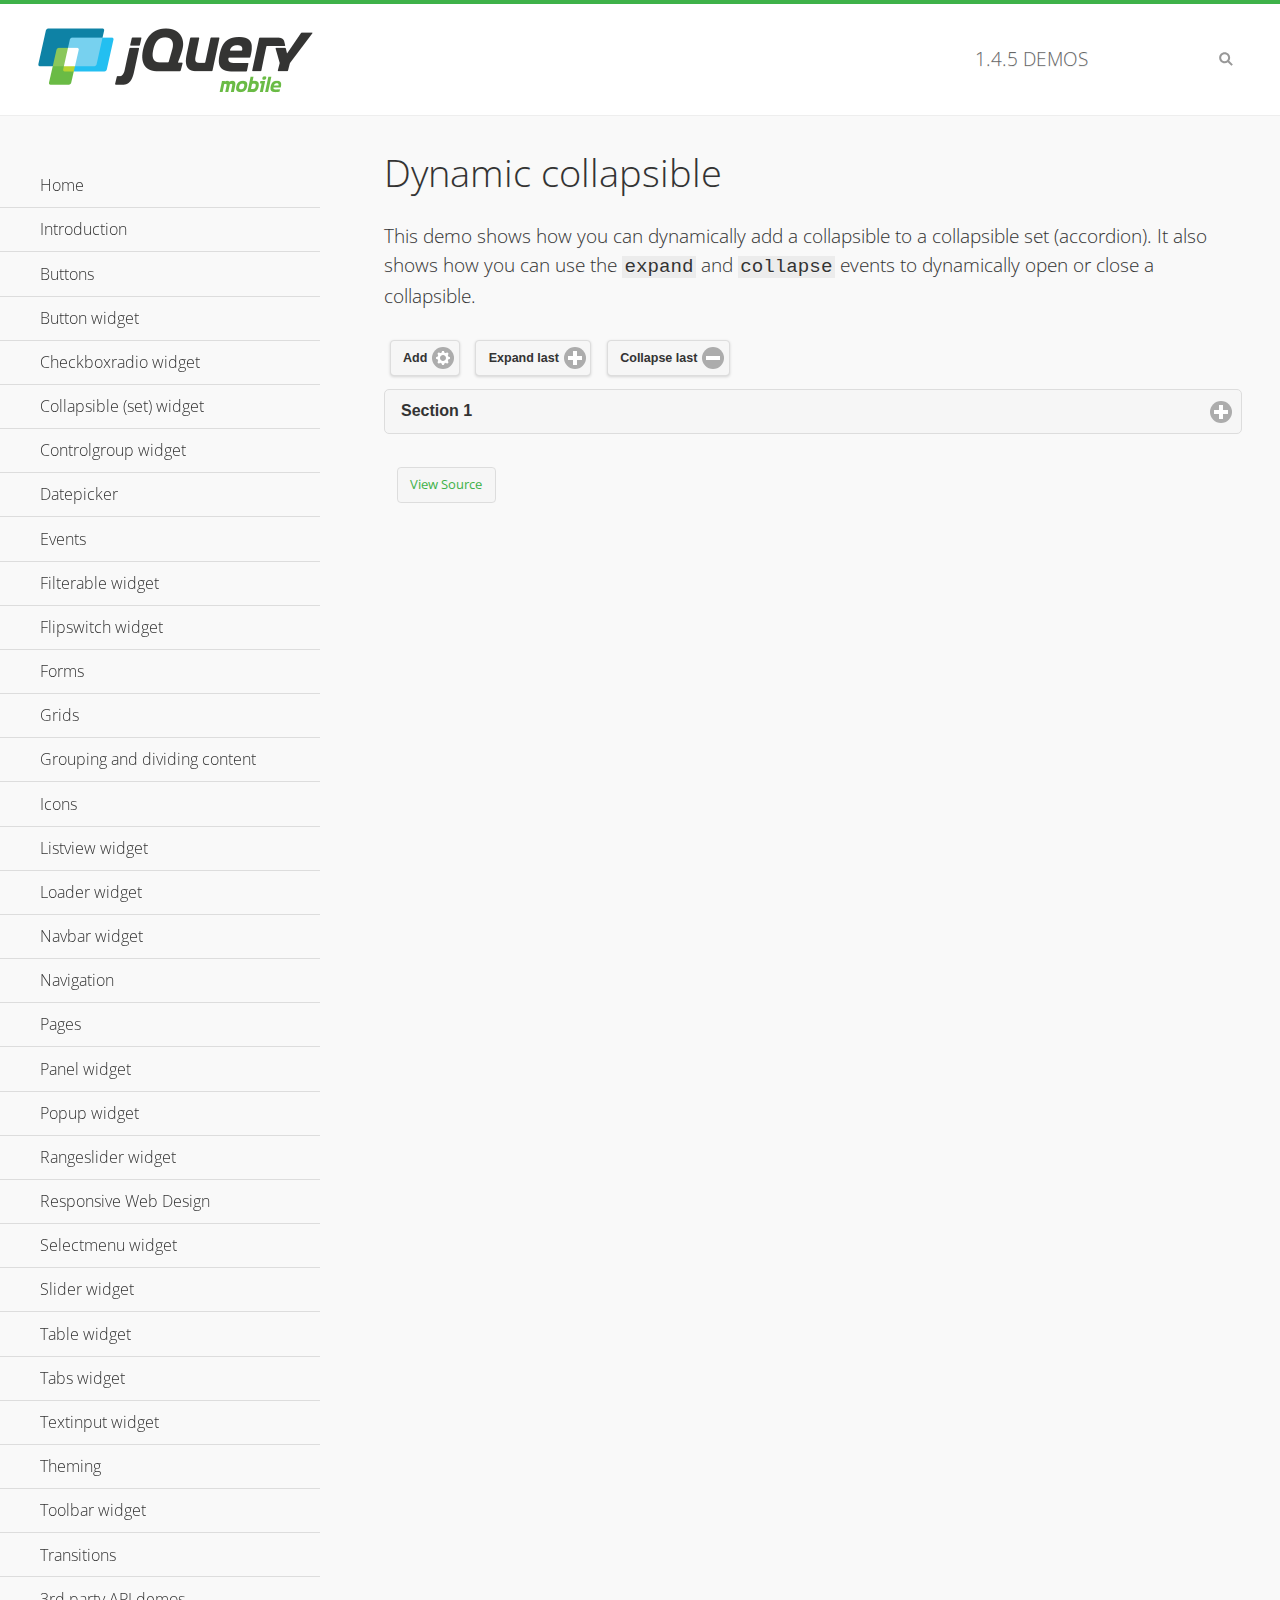
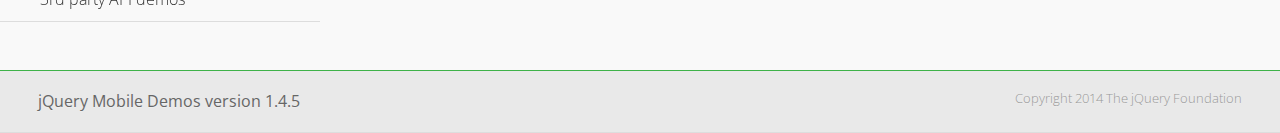
<file: js/jquery_mobile_1_4_5/demos/collapsible-dynamic/index.html>
<!DOCTYPE html>
<html>
<head>
	<meta charset="utf-8">
	<meta name="viewport" content="width=device-width, initial-scale=1">
	<title>Dynamic collapsible - jQuery Mobile Demos</title>
	<link rel="shortcut icon" href="../favicon.ico">
    <link rel="stylesheet" href="http://fonts.googleapis.com/css?family=Open+Sans:300,400,700">
	<link rel="stylesheet" href="../css/themes/default/jquery.mobile-1.4.5.min.css">
	<link rel="stylesheet" href="../_assets/css/jqm-demos.css">
	<script src="../js/jquery.js"></script>
	<script src="../_assets/js/index.js"></script>
	<script src="../js/jquery.mobile-1.4.5.min.js"></script>
	<script>
		$( document ).on( "pagecreate", function() {
			var nextId = 1;

			$("#add").click(function() {
				nextId++;
				var content = "<div data-role='collapsible' id='set" + nextId + "'><h3>Section " + nextId + "</h3><p>I am the collapsible content in a set so this feels like an accordion. I am hidden by default because I have the 'collapsed' state; you need to expand the header to see me.</p></div>";

				$( "#set" ).append( content ).collapsibleset( "refresh" );
			});

			$( "#expand" ).click(function() {
				$("#set").children(":last").collapsible( "expand" );
			});

			$( "#collapse" ).click(function() {
				$( "#set" ).children( ":last" ).collapsible( "collapse" );
			});
		});
	</script>
</head>
<body>
<div data-role="page" class="jqm-demos">

	<div data-role="header" class="jqm-header">
		<h2><a href="../" title="jQuery Mobile Demos home"><img src="../_assets/img/jquery-logo.png" alt="jQuery Mobile"></a></h2>
		<p><span class="jqm-version"></span> Demos</p>
		<a href="#" class="jqm-navmenu-link ui-btn ui-btn-icon-notext ui-corner-all ui-icon-bars ui-nodisc-icon ui-alt-icon ui-btn-left">Menu</a>
		<a href="#" class="jqm-search-link ui-btn ui-btn-icon-notext ui-corner-all ui-icon-search ui-nodisc-icon ui-alt-icon ui-btn-right">Search</a>
	</div><!-- /header -->

	<div role="main" class="ui-content jqm-content">

        <h1>Dynamic collapsible</h1>

        <p>This demo shows how you can dynamically add a collapsible to a collapsible set (accordion). It also shows how you can use the <code>expand</code> and <code>collapse</code> events to dynamically open or close a collapsible.</p>

        <div data-demo-html="true" data-demo-js="true">
            <button type="button" data-icon="gear" data-iconpos="right" data-mini="true" data-inline="true" id="add">Add</button>
            <button type="button" data-icon="plus" data-iconpos="right" data-mini="true" data-inline="true" id="expand">Expand last</button>
            <button type="button" data-icon="minus" data-iconpos="right" data-mini="true" data-inline="true" id="collapse">Collapse last</button>

            <div data-role="collapsibleset" data-content-theme="a" data-iconpos="right" id="set">
                <div data-role="collapsible" id="set1" data-collapsed="true">
                    <h3>Section 1</h3>
                    <p>I'm the collapsible content.</p>
                </div>
            </div>

        </div><!--/demo-html -->

	</div><!-- /content -->
	    <div data-role="panel" class="jqm-navmenu-panel" data-position="left" data-display="overlay" data-theme="a">
	    	<ul class="jqm-list ui-alt-icon ui-nodisc-icon">
<li data-filtertext="demos homepage" data-icon="home"><a href=".././">Home</a></li>
<li data-filtertext="introduction overview getting started"><a href="../intro/" data-ajax="false">Introduction</a></li>
<li data-filtertext="buttons button markup buttonmarkup method anchor link button element"><a href="../button-markup/" data-ajax="false">Buttons</a></li>
<li data-filtertext="form button widget input button submit reset"><a href="../button/" data-ajax="false">Button widget</a></li>
<li data-role="collapsible" data-enhanced="true" data-collapsed-icon="carat-d" data-expanded-icon="carat-u" data-iconpos="right" data-inset="false" class="ui-collapsible ui-collapsible-themed-content ui-collapsible-collapsed">
	<h3 class="ui-collapsible-heading ui-collapsible-heading-collapsed">
		<a href="#" class="ui-collapsible-heading-toggle ui-btn ui-btn-icon-right ui-btn-inherit ui-icon-carat-d">
		    Checkboxradio widget<span class="ui-collapsible-heading-status"> click to expand contents</span>
		</a>
	</h3>
	<div class="ui-collapsible-content ui-body-inherit ui-collapsible-content-collapsed" aria-hidden="true">
		<ul>
			<li data-filtertext="form checkboxradio widget checkbox input checkboxes controlgroups"><a href="../checkboxradio-checkbox/" data-ajax="false">Checkboxes</a></li>
			<li data-filtertext="form checkboxradio widget radio input radio buttons controlgroups"><a href="../checkboxradio-radio/" data-ajax="false">Radio buttons</a></li>
		</ul>
	</div>
</li>
<li data-role="collapsible" data-enhanced="true" data-collapsed-icon="carat-d" data-expanded-icon="carat-u" data-iconpos="right" data-inset="false" class="ui-collapsible ui-collapsible-themed-content ui-collapsible-collapsed">
	<h3 class="ui-collapsible-heading ui-collapsible-heading-collapsed">
		<a href="#" class="ui-collapsible-heading-toggle ui-btn ui-btn-icon-right ui-btn-inherit ui-icon-carat-d">
			Collapsible (set) widget<span class="ui-collapsible-heading-status"> click to expand contents</span>
		</a>
	</h3>
	<div class="ui-collapsible-content ui-body-inherit ui-collapsible-content-collapsed" aria-hidden="true">
		<ul>
			<li data-filtertext="collapsibles content formatting"><a href="../collapsible/" data-ajax="false">Collapsible</a></li>
			<li data-filtertext="dynamic collapsible set accordion append expand"><a href="../collapsible-dynamic/" data-ajax="false">Dynamic collapsibles</a></li>
			<li data-filtertext="accordions collapsible set widget content formatting grouped collapsibles"><a href="../collapsibleset/" data-ajax="false">Collapsible set</a></li>
		</ul>
	</div>
</li>
<li data-role="collapsible" data-enhanced="true" data-collapsed-icon="carat-d" data-expanded-icon="carat-u" data-iconpos="right" data-inset="false" class="ui-collapsible ui-collapsible-themed-content ui-collapsible-collapsed">
	<h3 class="ui-collapsible-heading ui-collapsible-heading-collapsed">
		<a href="#" class="ui-collapsible-heading-toggle ui-btn ui-btn-icon-right ui-btn-inherit ui-icon-carat-d">
			Controlgroup widget<span class="ui-collapsible-heading-status"> click to expand contents</span>
		</a>
	</h3>
	<div class="ui-collapsible-content ui-body-inherit ui-collapsible-content-collapsed" aria-hidden="true">
		<ul>
			<li data-filtertext="controlgroups selectmenu checkboxradio input grouped buttons horizontal vertical"><a href="../controlgroup/" data-ajax="false">Controlgroup</a></li>
			<li data-filtertext="dynamic controlgroup dynamically add buttons"><a href="../controlgroup-dynamic/" data-ajax="false">Dynamic controlgroups</a></li>
		</ul>
	</div>
</li>
<li data-filtertext="form datepicker widget date input"><a href="../datepicker/" data-ajax="false">Datepicker</a></li>
<li data-role="collapsible" data-enhanced="true" data-collapsed-icon="carat-d" data-expanded-icon="carat-u" data-iconpos="right" data-inset="false" class="ui-collapsible ui-collapsible-themed-content ui-collapsible-collapsed">
	<h3 class="ui-collapsible-heading ui-collapsible-heading-collapsed">
		<a href="#" class="ui-collapsible-heading-toggle ui-btn ui-btn-icon-right ui-btn-inherit ui-icon-carat-d">
			Events<span class="ui-collapsible-heading-status"> click to expand contents</span>
		</a>
	</h3>
	<div class="ui-collapsible-content ui-body-inherit ui-collapsible-content-collapsed" aria-hidden="true">
		<ul>
			<li data-filtertext="swipe to delete list items listviews swipe events"><a href="../swipe-list/" data-ajax="false">Swipe list items</a></li>
			<li data-filtertext="swipe to navigate swipe page navigation swipe events"><a href="../swipe-page/" data-ajax="false">Swipe page navigation</a></li>
		</ul>
	</div>
</li>
<li data-filtertext="filterable filter elements sorting searching listview table"><a href="../filterable/" data-ajax="false">Filterable widget</a></li>
<li data-filtertext="form flipswitch widget flip toggle switch binary select checkbox input"><a href="../flipswitch/" data-ajax="false">Flipswitch widget</a></li>
<li data-role="collapsible" data-enhanced="true" data-collapsed-icon="carat-d" data-expanded-icon="carat-u" data-iconpos="right" data-inset="false" class="ui-collapsible ui-collapsible-themed-content ui-collapsible-collapsed">
	<h3 class="ui-collapsible-heading ui-collapsible-heading-collapsed">
		<a href="#" class="ui-collapsible-heading-toggle ui-btn ui-btn-icon-right ui-btn-inherit ui-icon-carat-d">
			Forms<span class="ui-collapsible-heading-status"> click to expand contents</span>
		</a>
	</h3>
	<div class="ui-collapsible-content ui-body-inherit ui-collapsible-content-collapsed" aria-hidden="true">
		<ul>
			<li data-filtertext="forms text checkbox radio range button submit reset inputs selects textarea slider flipswitch label form elements"><a href="../forms/" data-ajax="false">Forms</a></li>
			<li data-filtertext="form hide labels hidden accessible ui-hidden-accessible forms"><a href="../forms-label-hidden-accessible/" data-ajax="false">Hide labels</a></li>
			<li data-filtertext="form field containers fieldcontain ui-field-contain forms"><a href="../forms-field-contain/" data-ajax="false">Field containers</a></li>
			<li data-filtertext="forms disabled form elements"><a href="../forms-disabled/" data-ajax="false">Forms disabled</a></li>
			<li data-filtertext="forms gallery examples overview forms text checkbox radio range button submit reset inputs selects textarea slider flipswitch label form elements"><a href="../forms-gallery/" data-ajax="false">Forms gallery</a></li>
		</ul>
	</div>
</li>
<li data-role="collapsible" data-enhanced="true" data-collapsed-icon="carat-d" data-expanded-icon="carat-u" data-iconpos="right" data-inset="false" class="ui-collapsible ui-collapsible-themed-content ui-collapsible-collapsed">
	<h3 class="ui-collapsible-heading ui-collapsible-heading-collapsed">
		<a href="#" class="ui-collapsible-heading-toggle ui-btn ui-btn-icon-right ui-btn-inherit ui-icon-carat-d">
			Grids<span class="ui-collapsible-heading-status"> click to expand contents</span>
		</a>
	</h3>
	<div class="ui-collapsible-content ui-body-inherit ui-collapsible-content-collapsed" aria-hidden="true">
		<ul>
			<li data-filtertext="grids columns blocks content formatting rwd responsive css framework"><a href="../grids/" data-ajax="false">Grids</a></li>
			<li data-filtertext="buttons in grids css framework"><a href="../grids-buttons/" data-ajax="false">Buttons in grids</a></li>
			<li data-filtertext="custom responsive grids rwd css framework"><a href="../grids-custom-responsive/" data-ajax="false">Custom responsive grids</a></li>
		</ul>
	</div>
</li>
<li data-filtertext="blocks content formatting sections heading"><a href="../body-bar-classes/" data-ajax="false">Grouping and dividing content</a></li>
<li data-role="collapsible" data-enhanced="true" data-collapsed-icon="carat-d" data-expanded-icon="carat-u" data-iconpos="right" data-inset="false" class="ui-collapsible ui-collapsible-themed-content ui-collapsible-collapsed">
	<h3 class="ui-collapsible-heading ui-collapsible-heading-collapsed">
		<a href="#" class="ui-collapsible-heading-toggle ui-btn ui-btn-icon-right ui-btn-inherit ui-icon-carat-d">
			Icons<span class="ui-collapsible-heading-status"> click to expand contents</span>
		</a>
	</h3>
	<div class="ui-collapsible-content ui-body-inherit ui-collapsible-content-collapsed" aria-hidden="true">
		<ul>
			<li data-filtertext="button icons svg disc alt custom icon position"><a href="../icons/" data-ajax="false">Icons</a></li>
			<li data-filtertext=""><a href="../icons-grunticon/" data-ajax="false">Grunticon loader</a></li>
		</ul>
	</div>
</li>
<li data-role="collapsible" data-enhanced="true" data-collapsed-icon="carat-d" data-expanded-icon="carat-u" data-iconpos="right" data-inset="false" class="ui-collapsible ui-collapsible-themed-content ui-collapsible-collapsed">
	<h3 class="ui-collapsible-heading ui-collapsible-heading-collapsed">
		<a href="#" class="ui-collapsible-heading-toggle ui-btn ui-btn-icon-right ui-btn-inherit ui-icon-carat-d">
			Listview widget<span class="ui-collapsible-heading-status"> click to expand contents</span>
		</a>
	</h3>
	<div class="ui-collapsible-content ui-body-inherit ui-collapsible-content-collapsed" aria-hidden="true">
		<ul>
			<li data-filtertext="listview widget thumbnails icons nested split button collapsible ul ol"><a href="../listview/" data-ajax="false">Listview</a></li>
			<li data-filtertext="autocomplete filterable reveal listview filtertextbeforefilter placeholder"><a href="../listview-autocomplete/" data-ajax="false">Listview autocomplete</a></li>
			<li data-filtertext="autocomplete filterable reveal listview remote data filtertextbeforefilter placeholder"><a href="../listview-autocomplete-remote/" data-ajax="false">Listview autocomplete remote data</a></li>
			<li data-filtertext="autodividers anchor jump scroll linkbars listview lists ul ol"><a href="../listview-autodividers-linkbar/" data-ajax="false">Listview autodividers linkbar</a></li>
			<li data-filtertext="listview autodividers selector autodividersselector lists ul ol"><a href="../listview-autodividers-selector/" data-ajax="false">Listview autodividers selector</a></li>
			<li data-filtertext="listview nested list items"><a href="../listview-nested-lists/" data-ajax="false">Nested Listviews</a></li>
			<li data-filtertext="listview collapsible list items flat"><a href="../listview-collapsible-item-flat/" data-ajax="false">Listview collapsible list items (flat)</a></li>
			<li data-filtertext="listview collapsible list indented"><a href="../listview-collapsible-item-indented/" data-ajax="false">Listview collapsible list items (indented)</a></li>
			<li data-filtertext="grid listview responsive grids responsive listviews lists ul"><a href="../listview-grid/" data-ajax="false">Listview responsive grid</a></li>
		</ul>
	</div>
</li>
<li data-filtertext="loader widget page loading navigation overlay spinner"><a href="../loader/" data-ajax="false">Loader widget</a></li>
<li data-filtertext="navbar widget navmenu toolbars header footer"><a href="../navbar/" data-ajax="false">Navbar widget</a></li>
<li data-role="collapsible" data-enhanced="true" data-collapsed-icon="carat-d" data-expanded-icon="carat-u" data-iconpos="right" data-inset="false" class="ui-collapsible ui-collapsible-themed-content ui-collapsible-collapsed">
	<h3 class="ui-collapsible-heading ui-collapsible-heading-collapsed">
		<a href="#" class="ui-collapsible-heading-toggle ui-btn ui-btn-icon-right ui-btn-inherit ui-icon-carat-d">
			Navigation<span class="ui-collapsible-heading-status"> click to expand contents</span>
		</a>
	</h3>
	<div class="ui-collapsible-content ui-body-inherit ui-collapsible-content-collapsed" aria-hidden="true">
		<ul>
			<li data-filtertext="ajax navigation navigate widget history event method"><a href="../navigation/" data-ajax="false">Navigation</a></li>
			<li data-filtertext="linking pages page links navigation ajax prefetch cache"><a href="../navigation-linking-pages/" data-ajax="false">Linking pages</a></li>
			<!-- <li data-filtertext="php redirect server redirection server-side navigation"><a href="../navigation-php-redirect/" data-ajax="false">PHP redirect demo</a></li>-->
			<li data-filtertext="navigation redirection hash query"><a href="../navigation-hash-processing/" data-ajax="false">Hash processing demo</a></li>
			<li data-filtertext="navigation redirection hash query"><a href="../page-events/" data-ajax="false">Page Navigation Events</a></li>
		</ul>
	</div>
</li>
<li data-role="collapsible" data-enhanced="true" data-collapsed-icon="carat-d" data-expanded-icon="carat-u" data-iconpos="right" data-inset="false" class="ui-collapsible ui-collapsible-themed-content ui-collapsible-collapsed">
	<h3 class="ui-collapsible-heading ui-collapsible-heading-collapsed">
		<a href="#" class="ui-collapsible-heading-toggle ui-btn ui-btn-icon-right ui-btn-inherit ui-icon-carat-d">
			Pages<span class="ui-collapsible-heading-status"> click to expand contents</span>
		</a>
	</h3>
	<div class="ui-collapsible-content ui-body-inherit ui-collapsible-content-collapsed" aria-hidden="true">
		<ul>
			<li data-filtertext="pages page widget ajax navigation"><a href="../pages/" data-ajax="false">Pages</a></li>
			<li data-filtertext="single page"><a href="../pages-single-page/" data-ajax="false">Single page</a></li>
			<li data-filtertext="multipage multi-page page"><a href="../pages-multi-page/" data-ajax="false">Multi-page template</a></li>
			<li data-filtertext="dialog page widget modal popup"><a href="../pages-dialog/" data-ajax="false">Dialog page</a></li>
		</ul>
	</div>
</li>
<li data-role="collapsible" data-enhanced="true" data-collapsed-icon="carat-d" data-expanded-icon="carat-u" data-iconpos="right" data-inset="false" class="ui-collapsible ui-collapsible-themed-content ui-collapsible-collapsed">
	<h3 class="ui-collapsible-heading ui-collapsible-heading-collapsed">
		<a href="#" class="ui-collapsible-heading-toggle ui-btn ui-btn-icon-right ui-btn-inherit ui-icon-carat-d">
			Panel widget<span class="ui-collapsible-heading-status"> click to expand contents</span>
		</a>
	</h3>
	<div class="ui-collapsible-content ui-body-inherit ui-collapsible-content-collapsed" aria-hidden="true">
		<ul>
			<li data-filtertext="panel widget sliding panels reveal push overlay responsive"><a href="../panel/" data-ajax="false">Panel</a></li>
			<li data-filtertext=""><a href="../panel-external/" data-ajax="false">External panels</a></li>
			<li data-filtertext="panel "><a href="../panel-fixed/" data-ajax="false">Fixed panels</a></li>
			<li data-filtertext="panel slide panels sliding panels shadow rwd responsive breakpoint"><a href="../panel-responsive/" data-ajax="false">Panels responsive</a></li>
			<li data-filtertext="panel custom style custom panel width reveal shadow listview panel styling page background wrapper"><a href="../panel-styling/" data-ajax="false">Custom panel style</a></li>
			<li data-filtertext="panel open on swipe"><a href="../panel-swipe-open/" data-ajax="false">Panel open on swipe</a></li>
			<li data-filtertext="panels outside page internal external toolbars"><a href="../panel-external-internal/" data-ajax="false">Panel external and internal</a></li>
		</ul>
	</div>
</li>
<li data-role="collapsible" data-enhanced="true" data-collapsed-icon="carat-d" data-expanded-icon="carat-u" data-iconpos="right" data-inset="false" class="ui-collapsible ui-collapsible-themed-content ui-collapsible-collapsed">
	<h3 class="ui-collapsible-heading ui-collapsible-heading-collapsed">
		<a href="#" class="ui-collapsible-heading-toggle ui-btn ui-btn-icon-right ui-btn-inherit ui-icon-carat-d">
			Popup widget<span class="ui-collapsible-heading-status"> click to expand contents</span>
		</a>
	</h3>
	<div class="ui-collapsible-content ui-body-inherit ui-collapsible-content-collapsed" aria-hidden="true">
		<ul>
			<li data-filtertext="popup widget popups dialog modal transition tooltip lightbox form overlay screen flip pop fade transition"><a href="../popup/" data-ajax="false">Popup</a></li>
			<li data-filtertext="popup alignment position"><a href="../popup-alignment/" data-ajax="false">Popup alignment</a></li>
			<li data-filtertext="popup arrow size popups popover"><a href="../popup-arrow-size/" data-ajax="false">Popup arrow size</a></li>
			<li data-filtertext="dynamic popups popup images lightbox"><a href="../popup-dynamic/" data-ajax="false">Dynamic popups</a></li>
			<li data-filtertext="popups with iframes scaling"><a href="../popup-iframe/" data-ajax="false">Popups with iframes</a></li>
			<li data-filtertext="popup image scaling"><a href="../popup-image-scaling/" data-ajax="false">Popup image scaling</a></li>
			<li data-filtertext="external popup outside multi-page"><a href="../popup-outside-multipage/" data-ajax="false">Popup outside multi-page</a></li>
		</ul>
	</div>
</li>
<li data-filtertext="form rangeslider widget dual sliders dual handle sliders range input"><a href="../rangeslider/" data-ajax="false">Rangeslider widget</a></li>
<li data-filtertext="responsive web design rwd adaptive progressive enhancement PE accessible mobile breakpoints media query media queries"><a href="../rwd/" data-ajax="false">Responsive Web Design</a></li>
<li data-role="collapsible" data-enhanced="true" data-collapsed-icon="carat-d" data-expanded-icon="carat-u" data-iconpos="right" data-inset="false" class="ui-collapsible ui-collapsible-themed-content ui-collapsible-collapsed">
	<h3 class="ui-collapsible-heading ui-collapsible-heading-collapsed">
		<a href="#" class="ui-collapsible-heading-toggle ui-btn ui-btn-icon-right ui-btn-inherit ui-icon-carat-d">
			Selectmenu widget<span class="ui-collapsible-heading-status"> click to expand contents</span>
		</a>
	</h3>
	<div class="ui-collapsible-content ui-body-inherit ui-collapsible-content-collapsed" aria-hidden="true">
		<ul>
			<li data-filtertext="form selectmenu widget select input custom select menu selects"><a href="../selectmenu/" data-ajax="false">Selectmenu</a></li>
			<li data-filtertext="form custom select menu selectmenu widget custom menu option optgroup multiple selects"><a href="../selectmenu-custom/" data-ajax="false">Custom select menu</a></li>
			<li data-filtertext="filterable select filter popup dialog"><a href="../selectmenu-custom-filter/" data-ajax="false">Custom select menu with filter</a></li>
		</ul>
	</div>
</li>
<li data-role="collapsible" data-enhanced="true" data-collapsed-icon="carat-d" data-expanded-icon="carat-u" data-iconpos="right" data-inset="false" class="ui-collapsible ui-collapsible-themed-content ui-collapsible-collapsed">
	<h3 class="ui-collapsible-heading ui-collapsible-heading-collapsed">
		<a href="#" class="ui-collapsible-heading-toggle ui-btn ui-btn-icon-right ui-btn-inherit ui-icon-carat-d">
			Slider widget<span class="ui-collapsible-heading-status"> click to expand contents</span>
		</a>
	</h3>
	<div class="ui-collapsible-content ui-body-inherit ui-collapsible-content-collapsed" aria-hidden="true">
		<ul>
			<li data-filtertext="form slider widget range input single sliders"><a href="../slider/" data-ajax="false">Slider</a></li>
			<li data-filtertext="form slider widget flipswitch slider binary select flip toggle switch"><a href="../slider-flipswitch/" data-ajax="false">Slider flip toggle switch</a></li>
			<li data-filtertext="form slider tooltip handle value input range sliders"><a href="../slider-tooltip/" data-ajax="false">Slider tooltip</a></li>
		</ul>
	</div>
</li>
<li data-role="collapsible" data-enhanced="true" data-collapsed-icon="carat-d" data-expanded-icon="carat-u" data-iconpos="right" data-inset="false" class="ui-collapsible ui-collapsible-themed-content ui-collapsible-collapsed">
	<h3 class="ui-collapsible-heading ui-collapsible-heading-collapsed">
		<a href="#" class="ui-collapsible-heading-toggle ui-btn ui-btn-icon-right ui-btn-inherit ui-icon-carat-d">
			Table widget<span class="ui-collapsible-heading-status"> click to expand contents</span>
		</a>
	</h3>
	<div class="ui-collapsible-content ui-body-inherit ui-collapsible-content-collapsed" aria-hidden="true">
		<ul>
			<li data-filtertext="table widget reflow column toggle th td responsive tables rwd hide show tabular"><a href="../table-column-toggle/" data-ajax="false">Table Column Toggle</a></li>
			<li data-filtertext="table column toggle phone comparison demo"><a href="../table-column-toggle-example/" data-ajax="false">Table Column Toggle demo</a></li>
			<li data-filtertext="responsive tables table column toggle heading groups rwd breakpoint"><a href="../table-column-toggle-heading-groups/" data-ajax="false">Table Column Toggle heading groups</a></li>
			<li data-filtertext="responsive tables table column toggle hide rwd breakpoint customization options"><a href="../table-column-toggle-options/" data-ajax="false">Table Column Toggle options</a></li>
			<li data-filtertext="table reflow th td responsive rwd columns tabular"><a href="../table-reflow/" data-ajax="false">Table Reflow</a></li>
			<li data-filtertext="responsive tables table reflow heading groups rwd breakpoint"><a href="../table-reflow-heading-groups/" data-ajax="false">Table Reflow heading groups</a></li>
			<li data-filtertext="responsive tables table reflow stripes strokes table style"><a href="../table-reflow-stripes-strokes/" data-ajax="false">Table Reflow stripes and strokes</a></li>
			<li data-filtertext="responsive tables table reflow stack custom styles"><a href="../table-reflow-styling/" data-ajax="false">Table Reflow custom styles</a></li>
		</ul>
	</div>
</li>
<li data-filtertext="ui tabs widget"><a href="../tabs/" data-ajax="false">Tabs widget</a></li>
<li data-filtertext="form textinput widget text input textarea number date time tel email file color password"><a href="../textinput/" data-ajax="false">Textinput widget</a></li>
<li data-role="collapsible" data-enhanced="true" data-collapsed-icon="carat-d" data-expanded-icon="carat-u" data-iconpos="right" data-inset="false" class="ui-collapsible ui-collapsible-themed-content ui-collapsible-collapsed">
	<h3 class="ui-collapsible-heading ui-collapsible-heading-collapsed">
		<a href="#" class="ui-collapsible-heading-toggle ui-btn ui-btn-icon-right ui-btn-inherit ui-icon-carat-d">
			Theming<span class="ui-collapsible-heading-status"> click to expand contents</span>
		</a>
	</h3>
	<div class="ui-collapsible-content ui-body-inherit ui-collapsible-content-collapsed" aria-hidden="true">
		<ul>
			<li data-filtertext="default theme swatches theming style css"><a href="../theme-default/" data-ajax="false">Default theme</a></li>
			<li data-filtertext="classic theme old theme swatches theming style css"><a href="../theme-classic/" data-ajax="false">Classic theme</a></li>
		</ul>
	</div>
</li>
<li data-role="collapsible" data-enhanced="true" data-collapsed-icon="carat-d" data-expanded-icon="carat-u" data-iconpos="right" data-inset="false" class="ui-collapsible ui-collapsible-themed-content ui-collapsible-collapsed">
	<h3 class="ui-collapsible-heading ui-collapsible-heading-collapsed">
		<a href="#" class="ui-collapsible-heading-toggle ui-btn ui-btn-icon-right ui-btn-inherit ui-icon-carat-d">
			Toolbar widget<span class="ui-collapsible-heading-status"> click to expand contents</span>
		</a>
	</h3>
	<div class="ui-collapsible-content ui-body-inherit ui-collapsible-content-collapsed" aria-hidden="true">
		<ul>
			<li data-filtertext="toolbar widget header footer toolbars fixed fullscreen external sections"><a href="../toolbar/" data-ajax="false">Toolbar</a></li>
			<li data-filtertext="dynamic toolbars dynamically add toolbar header footer"><a href="../toolbar-dynamic/" data-ajax="false">Dynamic toolbars</a></li>
			<li data-filtertext="external toolbars header footer"><a href="../toolbar-external/" data-ajax="false">External toolbars</a></li>
			<li data-filtertext="fixed toolbars header footer"><a href="../toolbar-fixed/" data-ajax="false">Fixed toolbars</a></li>
			<li data-filtertext="fixed fullscreen toolbars header footer"><a href="../toolbar-fixed-fullscreen/" data-ajax="false">Fullscreen toolbars</a></li>
			<li data-filtertext="external fixed toolbars header footer"><a href="../toolbar-fixed-external/" data-ajax="false">Fixed external toolbars</a></li>
			<li data-filtertext="external persistent toolbars header footer navbar navmenu"><a href="../toolbar-fixed-persistent/" data-ajax="false">Persistent toolbars</a></li>
			<li data-filtertext="external ajax optimized toolbars persistent toolbars header footer navbar"><a href="../toolbar-fixed-persistent-optimized/" data-ajax="false">Ajax optimized toolbars</a></li>
			<li data-filtertext="form in toolbars header footer"><a href="../toolbar-fixed-forms/" data-ajax="false">Form in toolbar</a></li>
		</ul>
	</div>
</li>
<li data-filtertext="page transitions animated pages popup navigation flip slide fade pop"><a href="../transitions/" data-ajax="false">Transitions</a></li>
<li data-role="collapsible" data-enhanced="true" data-collapsed-icon="carat-d" data-expanded-icon="carat-u" data-iconpos="right" data-inset="false" class="ui-collapsible ui-collapsible-themed-content ui-collapsible-collapsed">
	<h3 class="ui-collapsible-heading ui-collapsible-heading-collapsed">
		<a href="#" class="ui-collapsible-heading-toggle ui-btn ui-btn-icon-right ui-btn-inherit ui-icon-carat-d">
			3rd party API demos<span class="ui-collapsible-heading-status"> click to expand contents</span>
		</a>
	</h3>
	<div class="ui-collapsible-content ui-body-inherit ui-collapsible-content-collapsed" aria-hidden="true">
		<ul>
			<li data-filtertext="backbone requirejs navigation router"><a href="../backbone-requirejs/" data-ajax="false">Backbone RequireJS</a></li>
			<li data-filtertext="google maps geolocation demo"><a href="../map-geolocation/" data-ajax="false">Google Maps geolocation</a></li>
			<li data-filtertext="google maps hybrid"><a href="../map-list-toggle/" data-ajax="false">Google Maps list toggle</a></li>
		</ul>
	</div>
</li>



		     </ul>
		</div><!-- /panel -->


	<div data-role="footer" data-position="fixed" data-tap-toggle="false" class="jqm-footer">
		<p>jQuery Mobile Demos version <span class="jqm-version"></span></p>
		<p>Copyright 2014 The jQuery Foundation</p>
	</div><!-- /footer -->
	<!-- TODO: This should become an external panel so we can add input to markup (unique ID) -->
    <div data-role="panel" class="jqm-search-panel" data-position="right" data-display="overlay" data-theme="a">
		<div class="jqm-search">
			<ul class="jqm-list" data-filter-placeholder="Search demos..." data-filter-reveal="true">
<li data-filtertext="demos homepage" data-icon="home"><a href=".././">Home</a></li>
<li data-filtertext="introduction overview getting started"><a href="../intro/" data-ajax="false">Introduction</a></li>
<li data-filtertext="buttons button markup buttonmarkup method anchor link button element"><a href="../button-markup/" data-ajax="false">Buttons</a></li>
<li data-filtertext="form button widget input button submit reset"><a href="../button/" data-ajax="false">Button widget</a></li>
<li data-role="collapsible" data-enhanced="true" data-collapsed-icon="carat-d" data-expanded-icon="carat-u" data-iconpos="right" data-inset="false" class="ui-collapsible ui-collapsible-themed-content ui-collapsible-collapsed">
	<h3 class="ui-collapsible-heading ui-collapsible-heading-collapsed">
		<a href="#" class="ui-collapsible-heading-toggle ui-btn ui-btn-icon-right ui-btn-inherit ui-icon-carat-d">
		    Checkboxradio widget<span class="ui-collapsible-heading-status"> click to expand contents</span>
		</a>
	</h3>
	<div class="ui-collapsible-content ui-body-inherit ui-collapsible-content-collapsed" aria-hidden="true">
		<ul>
			<li data-filtertext="form checkboxradio widget checkbox input checkboxes controlgroups"><a href="../checkboxradio-checkbox/" data-ajax="false">Checkboxes</a></li>
			<li data-filtertext="form checkboxradio widget radio input radio buttons controlgroups"><a href="../checkboxradio-radio/" data-ajax="false">Radio buttons</a></li>
		</ul>
	</div>
</li>
<li data-role="collapsible" data-enhanced="true" data-collapsed-icon="carat-d" data-expanded-icon="carat-u" data-iconpos="right" data-inset="false" class="ui-collapsible ui-collapsible-themed-content ui-collapsible-collapsed">
	<h3 class="ui-collapsible-heading ui-collapsible-heading-collapsed">
		<a href="#" class="ui-collapsible-heading-toggle ui-btn ui-btn-icon-right ui-btn-inherit ui-icon-carat-d">
			Collapsible (set) widget<span class="ui-collapsible-heading-status"> click to expand contents</span>
		</a>
	</h3>
	<div class="ui-collapsible-content ui-body-inherit ui-collapsible-content-collapsed" aria-hidden="true">
		<ul>
			<li data-filtertext="collapsibles content formatting"><a href="../collapsible/" data-ajax="false">Collapsible</a></li>
			<li data-filtertext="dynamic collapsible set accordion append expand"><a href="../collapsible-dynamic/" data-ajax="false">Dynamic collapsibles</a></li>
			<li data-filtertext="accordions collapsible set widget content formatting grouped collapsibles"><a href="../collapsibleset/" data-ajax="false">Collapsible set</a></li>
		</ul>
	</div>
</li>
<li data-role="collapsible" data-enhanced="true" data-collapsed-icon="carat-d" data-expanded-icon="carat-u" data-iconpos="right" data-inset="false" class="ui-collapsible ui-collapsible-themed-content ui-collapsible-collapsed">
	<h3 class="ui-collapsible-heading ui-collapsible-heading-collapsed">
		<a href="#" class="ui-collapsible-heading-toggle ui-btn ui-btn-icon-right ui-btn-inherit ui-icon-carat-d">
			Controlgroup widget<span class="ui-collapsible-heading-status"> click to expand contents</span>
		</a>
	</h3>
	<div class="ui-collapsible-content ui-body-inherit ui-collapsible-content-collapsed" aria-hidden="true">
		<ul>
			<li data-filtertext="controlgroups selectmenu checkboxradio input grouped buttons horizontal vertical"><a href="../controlgroup/" data-ajax="false">Controlgroup</a></li>
			<li data-filtertext="dynamic controlgroup dynamically add buttons"><a href="../controlgroup-dynamic/" data-ajax="false">Dynamic controlgroups</a></li>
		</ul>
	</div>
</li>
<li data-filtertext="form datepicker widget date input"><a href="../datepicker/" data-ajax="false">Datepicker</a></li>
<li data-role="collapsible" data-enhanced="true" data-collapsed-icon="carat-d" data-expanded-icon="carat-u" data-iconpos="right" data-inset="false" class="ui-collapsible ui-collapsible-themed-content ui-collapsible-collapsed">
	<h3 class="ui-collapsible-heading ui-collapsible-heading-collapsed">
		<a href="#" class="ui-collapsible-heading-toggle ui-btn ui-btn-icon-right ui-btn-inherit ui-icon-carat-d">
			Events<span class="ui-collapsible-heading-status"> click to expand contents</span>
		</a>
	</h3>
	<div class="ui-collapsible-content ui-body-inherit ui-collapsible-content-collapsed" aria-hidden="true">
		<ul>
			<li data-filtertext="swipe to delete list items listviews swipe events"><a href="../swipe-list/" data-ajax="false">Swipe list items</a></li>
			<li data-filtertext="swipe to navigate swipe page navigation swipe events"><a href="../swipe-page/" data-ajax="false">Swipe page navigation</a></li>
		</ul>
	</div>
</li>
<li data-filtertext="filterable filter elements sorting searching listview table"><a href="../filterable/" data-ajax="false">Filterable widget</a></li>
<li data-filtertext="form flipswitch widget flip toggle switch binary select checkbox input"><a href="../flipswitch/" data-ajax="false">Flipswitch widget</a></li>
<li data-role="collapsible" data-enhanced="true" data-collapsed-icon="carat-d" data-expanded-icon="carat-u" data-iconpos="right" data-inset="false" class="ui-collapsible ui-collapsible-themed-content ui-collapsible-collapsed">
	<h3 class="ui-collapsible-heading ui-collapsible-heading-collapsed">
		<a href="#" class="ui-collapsible-heading-toggle ui-btn ui-btn-icon-right ui-btn-inherit ui-icon-carat-d">
			Forms<span class="ui-collapsible-heading-status"> click to expand contents</span>
		</a>
	</h3>
	<div class="ui-collapsible-content ui-body-inherit ui-collapsible-content-collapsed" aria-hidden="true">
		<ul>
			<li data-filtertext="forms text checkbox radio range button submit reset inputs selects textarea slider flipswitch label form elements"><a href="../forms/" data-ajax="false">Forms</a></li>
			<li data-filtertext="form hide labels hidden accessible ui-hidden-accessible forms"><a href="../forms-label-hidden-accessible/" data-ajax="false">Hide labels</a></li>
			<li data-filtertext="form field containers fieldcontain ui-field-contain forms"><a href="../forms-field-contain/" data-ajax="false">Field containers</a></li>
			<li data-filtertext="forms disabled form elements"><a href="../forms-disabled/" data-ajax="false">Forms disabled</a></li>
			<li data-filtertext="forms gallery examples overview forms text checkbox radio range button submit reset inputs selects textarea slider flipswitch label form elements"><a href="../forms-gallery/" data-ajax="false">Forms gallery</a></li>
		</ul>
	</div>
</li>
<li data-role="collapsible" data-enhanced="true" data-collapsed-icon="carat-d" data-expanded-icon="carat-u" data-iconpos="right" data-inset="false" class="ui-collapsible ui-collapsible-themed-content ui-collapsible-collapsed">
	<h3 class="ui-collapsible-heading ui-collapsible-heading-collapsed">
		<a href="#" class="ui-collapsible-heading-toggle ui-btn ui-btn-icon-right ui-btn-inherit ui-icon-carat-d">
			Grids<span class="ui-collapsible-heading-status"> click to expand contents</span>
		</a>
	</h3>
	<div class="ui-collapsible-content ui-body-inherit ui-collapsible-content-collapsed" aria-hidden="true">
		<ul>
			<li data-filtertext="grids columns blocks content formatting rwd responsive css framework"><a href="../grids/" data-ajax="false">Grids</a></li>
			<li data-filtertext="buttons in grids css framework"><a href="../grids-buttons/" data-ajax="false">Buttons in grids</a></li>
			<li data-filtertext="custom responsive grids rwd css framework"><a href="../grids-custom-responsive/" data-ajax="false">Custom responsive grids</a></li>
		</ul>
	</div>
</li>
<li data-filtertext="blocks content formatting sections heading"><a href="../body-bar-classes/" data-ajax="false">Grouping and dividing content</a></li>
<li data-role="collapsible" data-enhanced="true" data-collapsed-icon="carat-d" data-expanded-icon="carat-u" data-iconpos="right" data-inset="false" class="ui-collapsible ui-collapsible-themed-content ui-collapsible-collapsed">
	<h3 class="ui-collapsible-heading ui-collapsible-heading-collapsed">
		<a href="#" class="ui-collapsible-heading-toggle ui-btn ui-btn-icon-right ui-btn-inherit ui-icon-carat-d">
			Icons<span class="ui-collapsible-heading-status"> click to expand contents</span>
		</a>
	</h3>
	<div class="ui-collapsible-content ui-body-inherit ui-collapsible-content-collapsed" aria-hidden="true">
		<ul>
			<li data-filtertext="button icons svg disc alt custom icon position"><a href="../icons/" data-ajax="false">Icons</a></li>
			<li data-filtertext=""><a href="../icons-grunticon/" data-ajax="false">Grunticon loader</a></li>
		</ul>
	</div>
</li>
<li data-role="collapsible" data-enhanced="true" data-collapsed-icon="carat-d" data-expanded-icon="carat-u" data-iconpos="right" data-inset="false" class="ui-collapsible ui-collapsible-themed-content ui-collapsible-collapsed">
	<h3 class="ui-collapsible-heading ui-collapsible-heading-collapsed">
		<a href="#" class="ui-collapsible-heading-toggle ui-btn ui-btn-icon-right ui-btn-inherit ui-icon-carat-d">
			Listview widget<span class="ui-collapsible-heading-status"> click to expand contents</span>
		</a>
	</h3>
	<div class="ui-collapsible-content ui-body-inherit ui-collapsible-content-collapsed" aria-hidden="true">
		<ul>
			<li data-filtertext="listview widget thumbnails icons nested split button collapsible ul ol"><a href="../listview/" data-ajax="false">Listview</a></li>
			<li data-filtertext="autocomplete filterable reveal listview filtertextbeforefilter placeholder"><a href="../listview-autocomplete/" data-ajax="false">Listview autocomplete</a></li>
			<li data-filtertext="autocomplete filterable reveal listview remote data filtertextbeforefilter placeholder"><a href="../listview-autocomplete-remote/" data-ajax="false">Listview autocomplete remote data</a></li>
			<li data-filtertext="autodividers anchor jump scroll linkbars listview lists ul ol"><a href="../listview-autodividers-linkbar/" data-ajax="false">Listview autodividers linkbar</a></li>
			<li data-filtertext="listview autodividers selector autodividersselector lists ul ol"><a href="../listview-autodividers-selector/" data-ajax="false">Listview autodividers selector</a></li>
			<li data-filtertext="listview nested list items"><a href="../listview-nested-lists/" data-ajax="false">Nested Listviews</a></li>
			<li data-filtertext="listview collapsible list items flat"><a href="../listview-collapsible-item-flat/" data-ajax="false">Listview collapsible list items (flat)</a></li>
			<li data-filtertext="listview collapsible list indented"><a href="../listview-collapsible-item-indented/" data-ajax="false">Listview collapsible list items (indented)</a></li>
			<li data-filtertext="grid listview responsive grids responsive listviews lists ul"><a href="../listview-grid/" data-ajax="false">Listview responsive grid</a></li>
		</ul>
	</div>
</li>
<li data-filtertext="loader widget page loading navigation overlay spinner"><a href="../loader/" data-ajax="false">Loader widget</a></li>
<li data-filtertext="navbar widget navmenu toolbars header footer"><a href="../navbar/" data-ajax="false">Navbar widget</a></li>
<li data-role="collapsible" data-enhanced="true" data-collapsed-icon="carat-d" data-expanded-icon="carat-u" data-iconpos="right" data-inset="false" class="ui-collapsible ui-collapsible-themed-content ui-collapsible-collapsed">
	<h3 class="ui-collapsible-heading ui-collapsible-heading-collapsed">
		<a href="#" class="ui-collapsible-heading-toggle ui-btn ui-btn-icon-right ui-btn-inherit ui-icon-carat-d">
			Navigation<span class="ui-collapsible-heading-status"> click to expand contents</span>
		</a>
	</h3>
	<div class="ui-collapsible-content ui-body-inherit ui-collapsible-content-collapsed" aria-hidden="true">
		<ul>
			<li data-filtertext="ajax navigation navigate widget history event method"><a href="../navigation/" data-ajax="false">Navigation</a></li>
			<li data-filtertext="linking pages page links navigation ajax prefetch cache"><a href="../navigation-linking-pages/" data-ajax="false">Linking pages</a></li>
			<!-- <li data-filtertext="php redirect server redirection server-side navigation"><a href="../navigation-php-redirect/" data-ajax="false">PHP redirect demo</a></li>-->
			<li data-filtertext="navigation redirection hash query"><a href="../navigation-hash-processing/" data-ajax="false">Hash processing demo</a></li>
			<li data-filtertext="navigation redirection hash query"><a href="../page-events/" data-ajax="false">Page Navigation Events</a></li>
		</ul>
	</div>
</li>
<li data-role="collapsible" data-enhanced="true" data-collapsed-icon="carat-d" data-expanded-icon="carat-u" data-iconpos="right" data-inset="false" class="ui-collapsible ui-collapsible-themed-content ui-collapsible-collapsed">
	<h3 class="ui-collapsible-heading ui-collapsible-heading-collapsed">
		<a href="#" class="ui-collapsible-heading-toggle ui-btn ui-btn-icon-right ui-btn-inherit ui-icon-carat-d">
			Pages<span class="ui-collapsible-heading-status"> click to expand contents</span>
		</a>
	</h3>
	<div class="ui-collapsible-content ui-body-inherit ui-collapsible-content-collapsed" aria-hidden="true">
		<ul>
			<li data-filtertext="pages page widget ajax navigation"><a href="../pages/" data-ajax="false">Pages</a></li>
			<li data-filtertext="single page"><a href="../pages-single-page/" data-ajax="false">Single page</a></li>
			<li data-filtertext="multipage multi-page page"><a href="../pages-multi-page/" data-ajax="false">Multi-page template</a></li>
			<li data-filtertext="dialog page widget modal popup"><a href="../pages-dialog/" data-ajax="false">Dialog page</a></li>
		</ul>
	</div>
</li>
<li data-role="collapsible" data-enhanced="true" data-collapsed-icon="carat-d" data-expanded-icon="carat-u" data-iconpos="right" data-inset="false" class="ui-collapsible ui-collapsible-themed-content ui-collapsible-collapsed">
	<h3 class="ui-collapsible-heading ui-collapsible-heading-collapsed">
		<a href="#" class="ui-collapsible-heading-toggle ui-btn ui-btn-icon-right ui-btn-inherit ui-icon-carat-d">
			Panel widget<span class="ui-collapsible-heading-status"> click to expand contents</span>
		</a>
	</h3>
	<div class="ui-collapsible-content ui-body-inherit ui-collapsible-content-collapsed" aria-hidden="true">
		<ul>
			<li data-filtertext="panel widget sliding panels reveal push overlay responsive"><a href="../panel/" data-ajax="false">Panel</a></li>
			<li data-filtertext=""><a href="../panel-external/" data-ajax="false">External panels</a></li>
			<li data-filtertext="panel "><a href="../panel-fixed/" data-ajax="false">Fixed panels</a></li>
			<li data-filtertext="panel slide panels sliding panels shadow rwd responsive breakpoint"><a href="../panel-responsive/" data-ajax="false">Panels responsive</a></li>
			<li data-filtertext="panel custom style custom panel width reveal shadow listview panel styling page background wrapper"><a href="../panel-styling/" data-ajax="false">Custom panel style</a></li>
			<li data-filtertext="panel open on swipe"><a href="../panel-swipe-open/" data-ajax="false">Panel open on swipe</a></li>
			<li data-filtertext="panels outside page internal external toolbars"><a href="../panel-external-internal/" data-ajax="false">Panel external and internal</a></li>
		</ul>
	</div>
</li>
<li data-role="collapsible" data-enhanced="true" data-collapsed-icon="carat-d" data-expanded-icon="carat-u" data-iconpos="right" data-inset="false" class="ui-collapsible ui-collapsible-themed-content ui-collapsible-collapsed">
	<h3 class="ui-collapsible-heading ui-collapsible-heading-collapsed">
		<a href="#" class="ui-collapsible-heading-toggle ui-btn ui-btn-icon-right ui-btn-inherit ui-icon-carat-d">
			Popup widget<span class="ui-collapsible-heading-status"> click to expand contents</span>
		</a>
	</h3>
	<div class="ui-collapsible-content ui-body-inherit ui-collapsible-content-collapsed" aria-hidden="true">
		<ul>
			<li data-filtertext="popup widget popups dialog modal transition tooltip lightbox form overlay screen flip pop fade transition"><a href="../popup/" data-ajax="false">Popup</a></li>
			<li data-filtertext="popup alignment position"><a href="../popup-alignment/" data-ajax="false">Popup alignment</a></li>
			<li data-filtertext="popup arrow size popups popover"><a href="../popup-arrow-size/" data-ajax="false">Popup arrow size</a></li>
			<li data-filtertext="dynamic popups popup images lightbox"><a href="../popup-dynamic/" data-ajax="false">Dynamic popups</a></li>
			<li data-filtertext="popups with iframes scaling"><a href="../popup-iframe/" data-ajax="false">Popups with iframes</a></li>
			<li data-filtertext="popup image scaling"><a href="../popup-image-scaling/" data-ajax="false">Popup image scaling</a></li>
			<li data-filtertext="external popup outside multi-page"><a href="../popup-outside-multipage/" data-ajax="false">Popup outside multi-page</a></li>
		</ul>
	</div>
</li>
<li data-filtertext="form rangeslider widget dual sliders dual handle sliders range input"><a href="../rangeslider/" data-ajax="false">Rangeslider widget</a></li>
<li data-filtertext="responsive web design rwd adaptive progressive enhancement PE accessible mobile breakpoints media query media queries"><a href="../rwd/" data-ajax="false">Responsive Web Design</a></li>
<li data-role="collapsible" data-enhanced="true" data-collapsed-icon="carat-d" data-expanded-icon="carat-u" data-iconpos="right" data-inset="false" class="ui-collapsible ui-collapsible-themed-content ui-collapsible-collapsed">
	<h3 class="ui-collapsible-heading ui-collapsible-heading-collapsed">
		<a href="#" class="ui-collapsible-heading-toggle ui-btn ui-btn-icon-right ui-btn-inherit ui-icon-carat-d">
			Selectmenu widget<span class="ui-collapsible-heading-status"> click to expand contents</span>
		</a>
	</h3>
	<div class="ui-collapsible-content ui-body-inherit ui-collapsible-content-collapsed" aria-hidden="true">
		<ul>
			<li data-filtertext="form selectmenu widget select input custom select menu selects"><a href="../selectmenu/" data-ajax="false">Selectmenu</a></li>
			<li data-filtertext="form custom select menu selectmenu widget custom menu option optgroup multiple selects"><a href="../selectmenu-custom/" data-ajax="false">Custom select menu</a></li>
			<li data-filtertext="filterable select filter popup dialog"><a href="../selectmenu-custom-filter/" data-ajax="false">Custom select menu with filter</a></li>
		</ul>
	</div>
</li>
<li data-role="collapsible" data-enhanced="true" data-collapsed-icon="carat-d" data-expanded-icon="carat-u" data-iconpos="right" data-inset="false" class="ui-collapsible ui-collapsible-themed-content ui-collapsible-collapsed">
	<h3 class="ui-collapsible-heading ui-collapsible-heading-collapsed">
		<a href="#" class="ui-collapsible-heading-toggle ui-btn ui-btn-icon-right ui-btn-inherit ui-icon-carat-d">
			Slider widget<span class="ui-collapsible-heading-status"> click to expand contents</span>
		</a>
	</h3>
	<div class="ui-collapsible-content ui-body-inherit ui-collapsible-content-collapsed" aria-hidden="true">
		<ul>
			<li data-filtertext="form slider widget range input single sliders"><a href="../slider/" data-ajax="false">Slider</a></li>
			<li data-filtertext="form slider widget flipswitch slider binary select flip toggle switch"><a href="../slider-flipswitch/" data-ajax="false">Slider flip toggle switch</a></li>
			<li data-filtertext="form slider tooltip handle value input range sliders"><a href="../slider-tooltip/" data-ajax="false">Slider tooltip</a></li>
		</ul>
	</div>
</li>
<li data-role="collapsible" data-enhanced="true" data-collapsed-icon="carat-d" data-expanded-icon="carat-u" data-iconpos="right" data-inset="false" class="ui-collapsible ui-collapsible-themed-content ui-collapsible-collapsed">
	<h3 class="ui-collapsible-heading ui-collapsible-heading-collapsed">
		<a href="#" class="ui-collapsible-heading-toggle ui-btn ui-btn-icon-right ui-btn-inherit ui-icon-carat-d">
			Table widget<span class="ui-collapsible-heading-status"> click to expand contents</span>
		</a>
	</h3>
	<div class="ui-collapsible-content ui-body-inherit ui-collapsible-content-collapsed" aria-hidden="true">
		<ul>
			<li data-filtertext="table widget reflow column toggle th td responsive tables rwd hide show tabular"><a href="../table-column-toggle/" data-ajax="false">Table Column Toggle</a></li>
			<li data-filtertext="table column toggle phone comparison demo"><a href="../table-column-toggle-example/" data-ajax="false">Table Column Toggle demo</a></li>
			<li data-filtertext="responsive tables table column toggle heading groups rwd breakpoint"><a href="../table-column-toggle-heading-groups/" data-ajax="false">Table Column Toggle heading groups</a></li>
			<li data-filtertext="responsive tables table column toggle hide rwd breakpoint customization options"><a href="../table-column-toggle-options/" data-ajax="false">Table Column Toggle options</a></li>
			<li data-filtertext="table reflow th td responsive rwd columns tabular"><a href="../table-reflow/" data-ajax="false">Table Reflow</a></li>
			<li data-filtertext="responsive tables table reflow heading groups rwd breakpoint"><a href="../table-reflow-heading-groups/" data-ajax="false">Table Reflow heading groups</a></li>
			<li data-filtertext="responsive tables table reflow stripes strokes table style"><a href="../table-reflow-stripes-strokes/" data-ajax="false">Table Reflow stripes and strokes</a></li>
			<li data-filtertext="responsive tables table reflow stack custom styles"><a href="../table-reflow-styling/" data-ajax="false">Table Reflow custom styles</a></li>
		</ul>
	</div>
</li>
<li data-filtertext="ui tabs widget"><a href="../tabs/" data-ajax="false">Tabs widget</a></li>
<li data-filtertext="form textinput widget text input textarea number date time tel email file color password"><a href="../textinput/" data-ajax="false">Textinput widget</a></li>
<li data-role="collapsible" data-enhanced="true" data-collapsed-icon="carat-d" data-expanded-icon="carat-u" data-iconpos="right" data-inset="false" class="ui-collapsible ui-collapsible-themed-content ui-collapsible-collapsed">
	<h3 class="ui-collapsible-heading ui-collapsible-heading-collapsed">
		<a href="#" class="ui-collapsible-heading-toggle ui-btn ui-btn-icon-right ui-btn-inherit ui-icon-carat-d">
			Theming<span class="ui-collapsible-heading-status"> click to expand contents</span>
		</a>
	</h3>
	<div class="ui-collapsible-content ui-body-inherit ui-collapsible-content-collapsed" aria-hidden="true">
		<ul>
			<li data-filtertext="default theme swatches theming style css"><a href="../theme-default/" data-ajax="false">Default theme</a></li>
			<li data-filtertext="classic theme old theme swatches theming style css"><a href="../theme-classic/" data-ajax="false">Classic theme</a></li>
		</ul>
	</div>
</li>
<li data-role="collapsible" data-enhanced="true" data-collapsed-icon="carat-d" data-expanded-icon="carat-u" data-iconpos="right" data-inset="false" class="ui-collapsible ui-collapsible-themed-content ui-collapsible-collapsed">
	<h3 class="ui-collapsible-heading ui-collapsible-heading-collapsed">
		<a href="#" class="ui-collapsible-heading-toggle ui-btn ui-btn-icon-right ui-btn-inherit ui-icon-carat-d">
			Toolbar widget<span class="ui-collapsible-heading-status"> click to expand contents</span>
		</a>
	</h3>
	<div class="ui-collapsible-content ui-body-inherit ui-collapsible-content-collapsed" aria-hidden="true">
		<ul>
			<li data-filtertext="toolbar widget header footer toolbars fixed fullscreen external sections"><a href="../toolbar/" data-ajax="false">Toolbar</a></li>
			<li data-filtertext="dynamic toolbars dynamically add toolbar header footer"><a href="../toolbar-dynamic/" data-ajax="false">Dynamic toolbars</a></li>
			<li data-filtertext="external toolbars header footer"><a href="../toolbar-external/" data-ajax="false">External toolbars</a></li>
			<li data-filtertext="fixed toolbars header footer"><a href="../toolbar-fixed/" data-ajax="false">Fixed toolbars</a></li>
			<li data-filtertext="fixed fullscreen toolbars header footer"><a href="../toolbar-fixed-fullscreen/" data-ajax="false">Fullscreen toolbars</a></li>
			<li data-filtertext="external fixed toolbars header footer"><a href="../toolbar-fixed-external/" data-ajax="false">Fixed external toolbars</a></li>
			<li data-filtertext="external persistent toolbars header footer navbar navmenu"><a href="../toolbar-fixed-persistent/" data-ajax="false">Persistent toolbars</a></li>
			<li data-filtertext="external ajax optimized toolbars persistent toolbars header footer navbar"><a href="../toolbar-fixed-persistent-optimized/" data-ajax="false">Ajax optimized toolbars</a></li>
			<li data-filtertext="form in toolbars header footer"><a href="../toolbar-fixed-forms/" data-ajax="false">Form in toolbar</a></li>
		</ul>
	</div>
</li>
<li data-filtertext="page transitions animated pages popup navigation flip slide fade pop"><a href="../transitions/" data-ajax="false">Transitions</a></li>
<li data-role="collapsible" data-enhanced="true" data-collapsed-icon="carat-d" data-expanded-icon="carat-u" data-iconpos="right" data-inset="false" class="ui-collapsible ui-collapsible-themed-content ui-collapsible-collapsed">
	<h3 class="ui-collapsible-heading ui-collapsible-heading-collapsed">
		<a href="#" class="ui-collapsible-heading-toggle ui-btn ui-btn-icon-right ui-btn-inherit ui-icon-carat-d">
			3rd party API demos<span class="ui-collapsible-heading-status"> click to expand contents</span>
		</a>
	</h3>
	<div class="ui-collapsible-content ui-body-inherit ui-collapsible-content-collapsed" aria-hidden="true">
		<ul>
			<li data-filtertext="backbone requirejs navigation router"><a href="../backbone-requirejs/" data-ajax="false">Backbone RequireJS</a></li>
			<li data-filtertext="google maps geolocation demo"><a href="../map-geolocation/" data-ajax="false">Google Maps geolocation</a></li>
			<li data-filtertext="google maps hybrid"><a href="../map-list-toggle/" data-ajax="false">Google Maps list toggle</a></li>
		</ul>
	</div>
</li>



			</ul>
		</div>
	</div><!-- /panel -->


</div><!-- /page -->

</body>
</html>
</file>
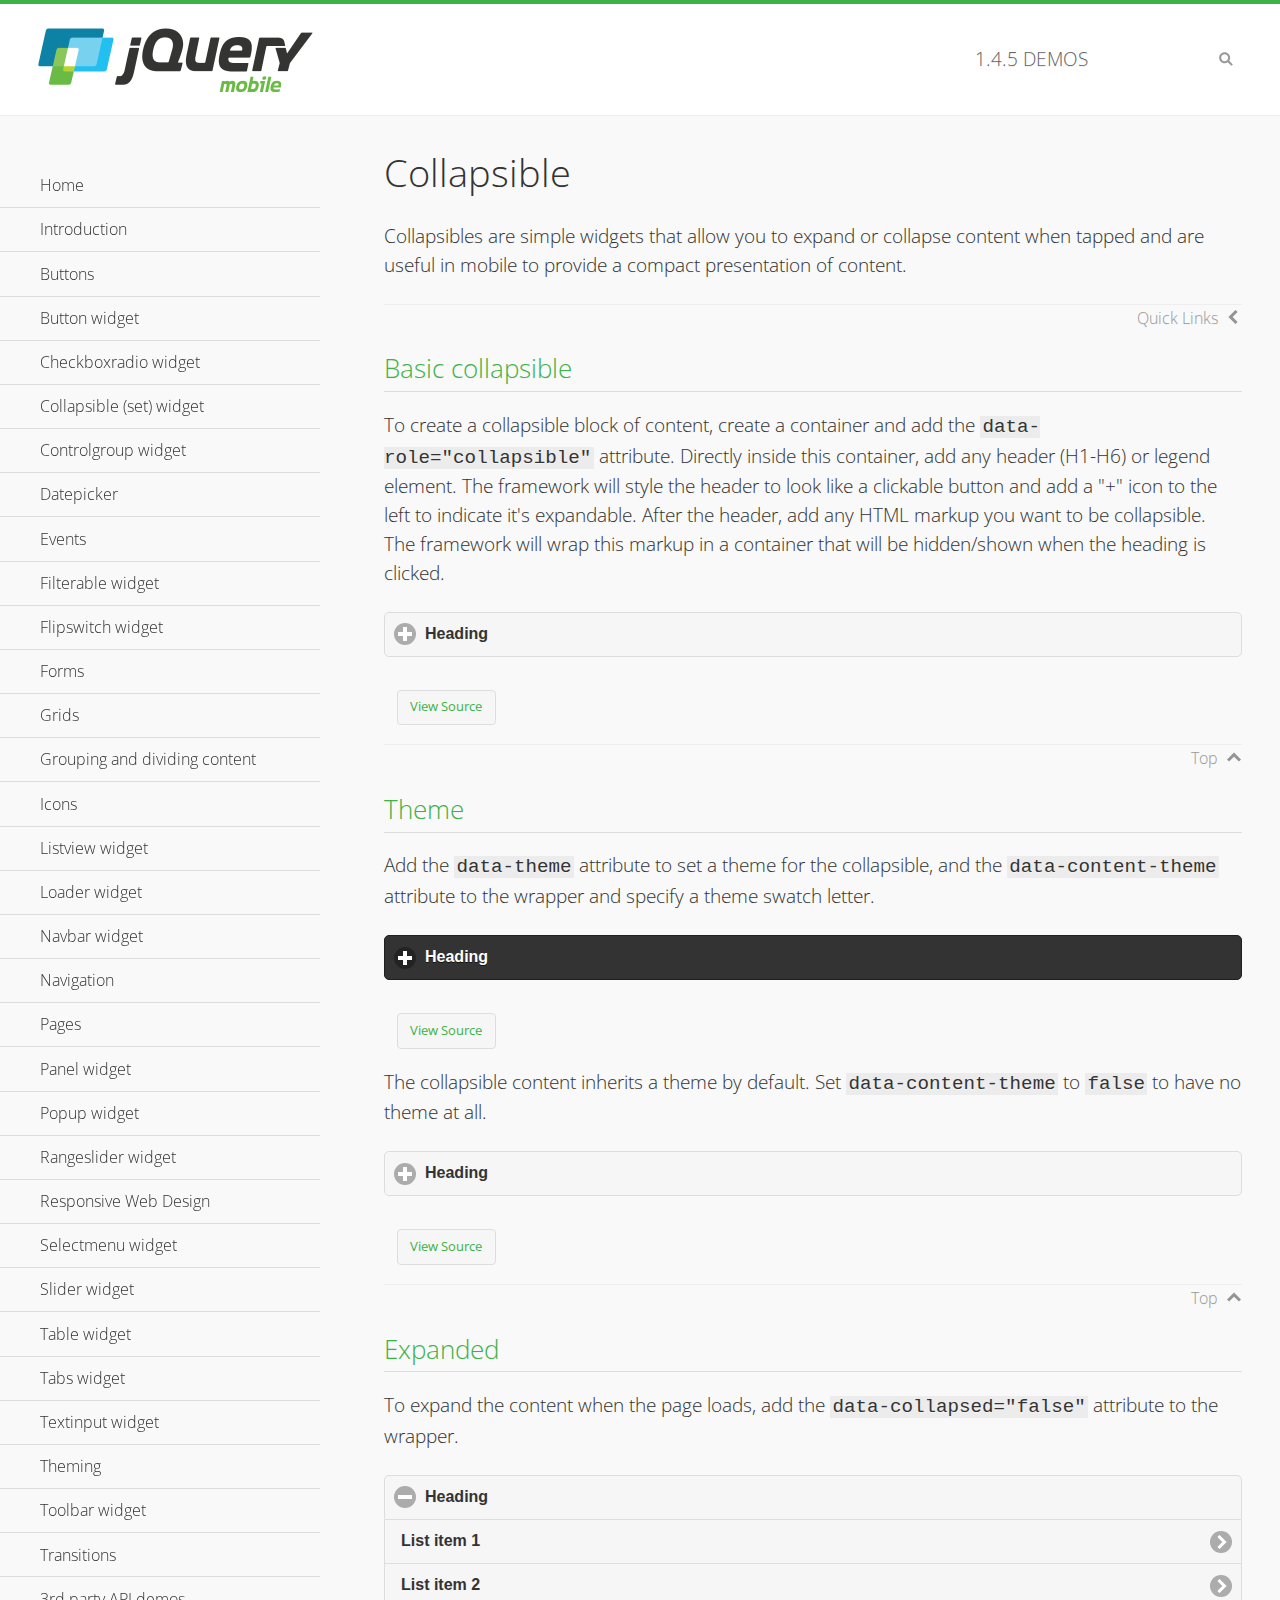
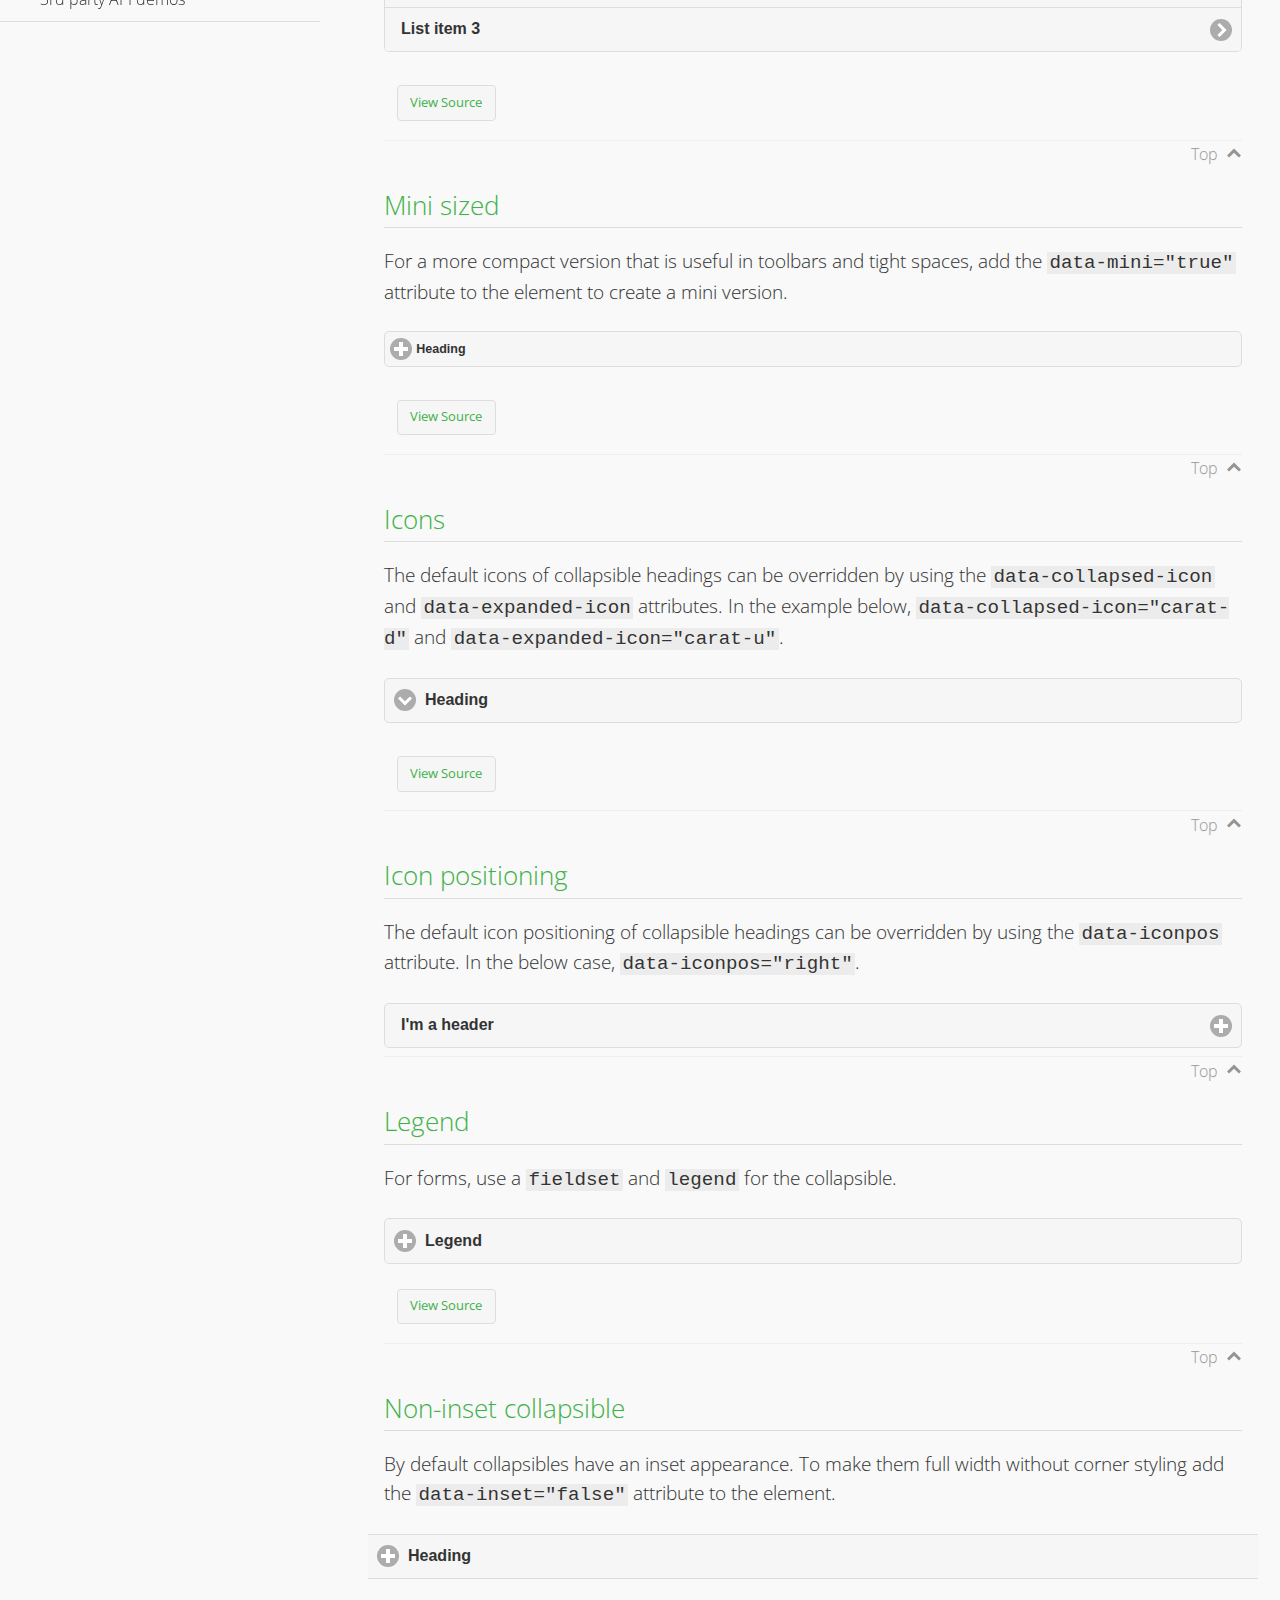
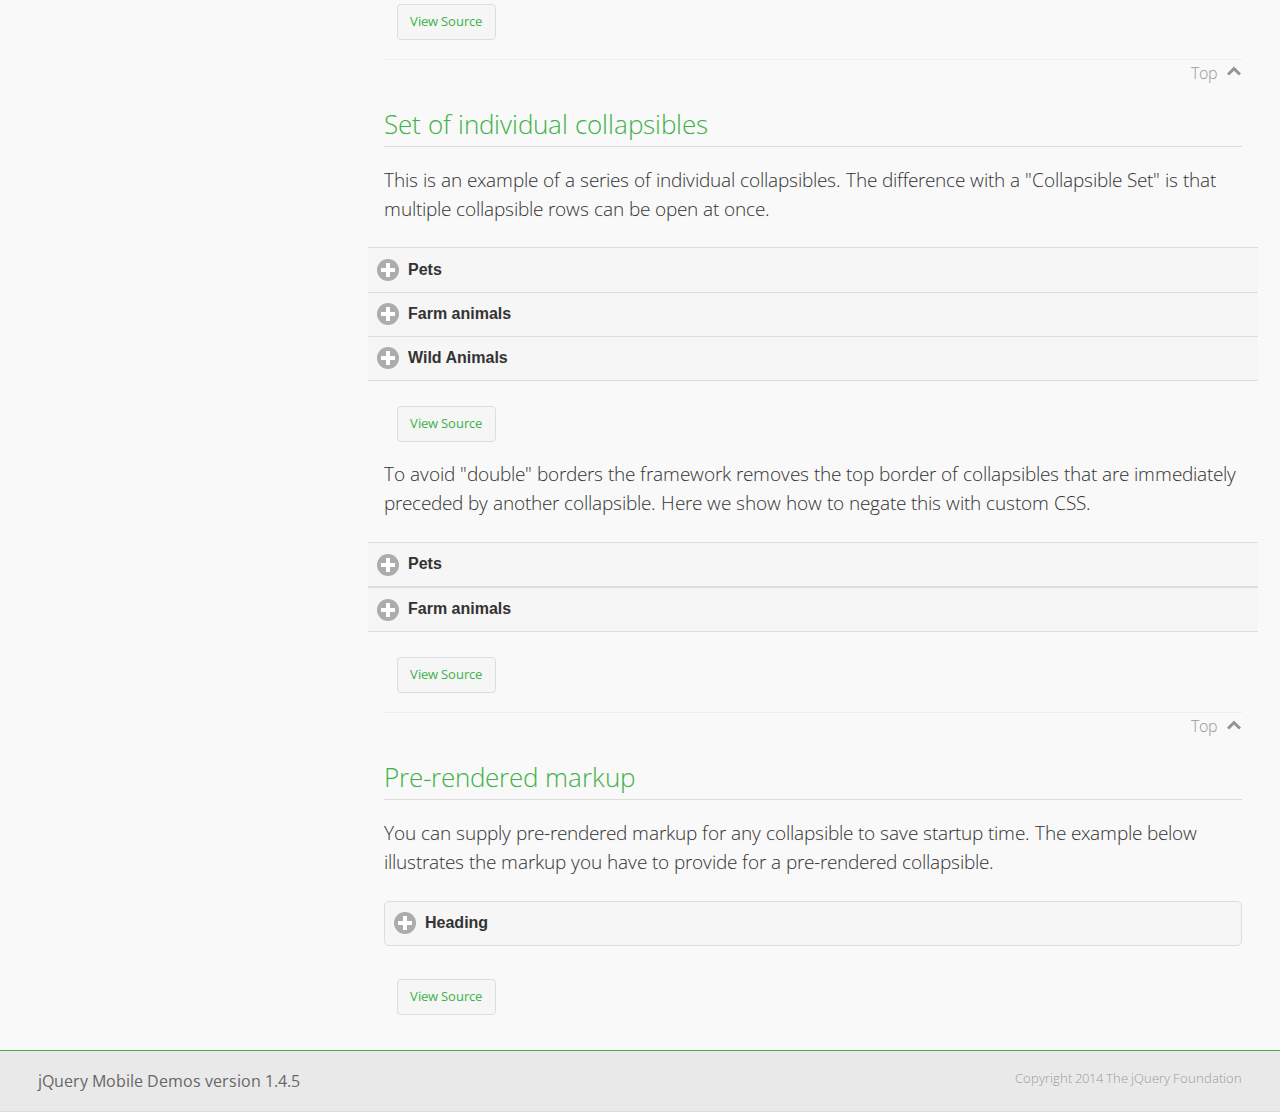
<file: js/jquery_mobile_1_4_5/demos/collapsible/index.html>
<!DOCTYPE html>
<html>
<head>
	<meta charset="utf-8">
	<meta name="viewport" content="width=device-width, initial-scale=1">
	<title>Collapsible - jQuery Mobile Demos</title>
    <link rel="stylesheet" href="../css/themes/default/jquery.mobile-1.4.5.min.css">
    <link rel="stylesheet" href="../_assets/css/jqm-demos.css">
    <link rel="shortcut icon" href="../favicon.ico">
    <link rel="stylesheet" href="http://fonts.googleapis.com/css?family=Open+Sans:300,400,700">
    <script src="../js/jquery.js"></script>
    <script src="../_assets/js/index.js"></script>
    <script src="../js/jquery.mobile-1.4.5.min.js"></script>
    <style id="negateDoubleBorder">
        #demo-borders .ui-collapsible-heading .ui-btn { border-top-width: 1px !important; }
    </style>
</head>
<body>
<div data-role="page" class="jqm-demos" data-quicklinks="true">

    <div data-role="header" class="jqm-header">
		<h2><a href="../" title="jQuery Mobile Demos home"><img src="../_assets/img/jquery-logo.png" alt="jQuery Mobile"></a></h2>
		<p><span class="jqm-version"></span> Demos</p>
        <a href="#" class="jqm-navmenu-link ui-btn ui-btn-icon-notext ui-corner-all ui-icon-bars ui-nodisc-icon ui-alt-icon ui-btn-left">Menu</a>
        <a href="#" class="jqm-search-link ui-btn ui-btn-icon-notext ui-corner-all ui-icon-search ui-nodisc-icon ui-alt-icon ui-btn-right">Search</a>
    </div><!-- /header -->

    <div role="main" class="ui-content jqm-content">

        <h1>Collapsible</h1>

        <p>Collapsibles are simple widgets that allow you to expand or collapse content when tapped and are useful in mobile to provide a compact presentation of content.</p>

        <h2>Basic collapsible</h2>

        <p>To create a collapsible block of content, create a container and add the <code> data-role="collapsible"</code> attribute. Directly inside this container, add any header (H1-H6) or legend element. The framework will style the header to look like a clickable button and add a "+" icon to the left to indicate it's expandable. After the header, add any HTML markup you want to be collapsible. The framework will wrap this markup in a container that will be hidden/shown when the heading is clicked.</p>

        <div data-demo-html="true">
            <div data-role="collapsible">
                <h4>Heading</h4>
                <p>I'm the collapsible content. By default I'm closed, but you can click the header to open me.</p>
            </div>
        </div><!--/demo-html -->

        <h2>Theme</h2>

        <p>Add the <code>data-theme</code> attribute to set a theme for the collapsible, and the <code>data-content-theme</code> attribute to the wrapper and specify a theme swatch letter.</p>

        <div data-demo-html="true">
            <div data-role="collapsible" data-theme="b" data-content-theme="b">
                <h4>Heading</h4>
                <p>I'm the collapsible content with a themed content block set to "b".</p>
            </div>
        </div><!--/demo-html -->

        <p>The collapsible content inherits a theme by default. Set <code>data-content-theme</code> to <code>false</code> to have no theme at all.</p>

        <div data-demo-html="true">
            <div data-role="collapsible" data-content-theme="false">
                <h4>Heading</h4>
                <p>I'm the collapsible content without a theme.</p>
            </div>
        </div><!--/demo-html -->

        <h2>Expanded</h2>

        <p>To expand the content when the page loads, add the <code>data-collapsed="false"</code> attribute to the wrapper.</p>

        <div data-demo-html="true">
            <div data-role="collapsible" data-collapsed="false">
                <h4>Heading</h4>
                <ul data-role="listview">
                    <li><a href="#">List item 1</a></li>
                    <li><a href="#">List item 2</a></li>
                    <li><a href="#">List item 3</a></li>
                </ul>
            </div>
        </div><!--/demo-html -->

        <h2>Mini sized</h2>

        <p>For a more compact version that is useful in toolbars and tight spaces, add the <code>data-mini="true"</code> attribute to the element to create a mini version. </p>

        <div data-demo-html="true">
            <div data-role="collapsible" data-mini="true">
                <h4>Heading</h4>
                <ul data-role="listview">
                    <li><a href="#">List item 1</a></li>
                    <li><a href="#">List item 2</a></li>
                    <li><a href="#">List item 3</a></li>
                </ul>
            </div>
        </div><!--/demo-html -->

            <h2>Icons</h2>

            <p>The default icons of collapsible headings can be overridden by using the <code>data-collapsed-icon</code> and <code>data-expanded-icon</code> attributes. In the example below, <code>data-collapsed-icon="carat-d"</code> and <code>data-expanded-icon="carat-u"</code>.</p>

            <div data-demo-html="true">
                <div data-role="collapsible" data-collapsed-icon="carat-d" data-expanded-icon="carat-u">
                    <h4>Heading</h4>
                    <ul data-role="listview" data-inset="false">
                        <li>Read-only list item 1</li>
                        <li>Read-only list item 2</li>
                        <li>Read-only list item 3</li>
                    </ul>
                </div>
            </div><!--/demo-html -->

            <h2>Icon positioning</h2>

            <p>The default icon positioning of collapsible headings can be overridden by using the <code>data-iconpos</code> attribute. In the below case, <code>data-iconpos="right"</code>.</p>

            <div data-role="collapsible" data-iconpos="right">
                <h3>I'm a header</h3>
                <p><code>data-iconpos="right"</code></p>
            </div>

        <h2>Legend</h2>

        <p>For forms, use a <code>fieldset</code> and <code>legend</code> for the collapsible.</p>
        <div data-demo-html="true">
            <form>
                <fieldset data-role="collapsible">
                    <legend>Legend</legend>

                    <label for="textinput-f">Text Input:</label>
                    <input type="text" name="textinput-f" id="textinput-f" placeholder="Text input" value="">

                    <div data-role="controlgroup">
                        <input type="checkbox" name="checkbox-1-a" id="checkbox-1-a">
                        <label for="checkbox-1-a">One</label>
                        <input type="checkbox" name="checkbox-2-a" id="checkbox-2-a">
                        <label for="checkbox-2-a">Two</label>
                        <input type="checkbox" name="checkbox-3-a" id="checkbox-3-a">
                        <label for="checkbox-3-a">Three</label>
                    </div>
                </fieldset>
            </form>
        </div><!--/demo-html -->

        <h2>Non-inset collapsible</h2>

        <p>By default collapsibles have an inset appearance. To make them full width without corner styling add the <code>data-inset="false"</code> attribute to the element.</p>

        <div data-demo-html="true">
            <div data-role="collapsible" data-inset="false">
                <h4>Heading</h4>
                <p>I'm the collapsible content. By default I'm closed, but you can click the header to open me.</p>
            </div>
        </div><!--/demo-html -->

        <h2>Set of individual collapsibles</h2>

        <p>This is an example of a series of individual collapsibles. The difference with a "Collapsible Set" is that multiple collapsible rows can be open at once.</p>

        <div data-demo-html="true">
            <div data-role="collapsible" data-inset="false">
                <h3>Pets</h3>
                <ul data-role="listview">
                    <li><a href="#">Canary</a></li>
                    <li><a href="#">Cat</a></li>
                    <li><a href="#">Dog</a></li>
                    <li><a href="#">Gerbil</a></li>
                    <li><a href="#">Iguana</a></li>
                    <li><a href="#">Mouse</a></li>
                </ul>
            </div><!-- /collapsible -->
            <div data-role="collapsible" data-inset="false">
                <h3>Farm animals</h3>
                <ul data-role="listview">
                    <li><a href="#">Chicken</a></li>
                    <li><a href="#">Cow</a></li>
                    <li><a href="#">Duck</a></li>
                    <li><a href="#">Horse</a></li>
                    <li><a href="#">Pig</a></li>
                    <li><a href="#">Sheep</a></li>
                </ul>
            </div><!-- /collapsible -->
            <div data-role="collapsible" data-inset="false">
                <h3>Wild Animals</h3>
                <ul data-role="listview">
                    <li><a href="#">Aardvark</a></li>
                    <li><a href="#">Alligator</a></li>
                    <li><a href="#">Ant</a></li>
                    <li><a href="#">Bear</a></li>
                    <li><a href="#">Beaver</a></li>
                    <li><a href="#">Cougar</a></li>
                    <li><a href="#">Dingo</a></li>
                </ul>
            </div><!-- /collapsible -->
        </div><!--/demo-html -->

        <p>To avoid "double" borders the framework removes the top border of collapsibles that are immediately preceded by another collapsible. Here we show how to negate this with custom CSS.</p>

        <div data-demo-html="true" data-demo-css="#negateDoubleBorder">
            <div id="demo-borders">
                <div data-role="collapsible" data-inset="false">
                    <h3>Pets</h3>
                    <ul data-role="listview">
                        <li><a href="#">Canary</a></li>
                        <li><a href="#">Cat</a></li>
                        <li><a href="#">Dog</a></li>
                        <li><a href="#">Gerbil</a></li>
                        <li><a href="#">Iguana</a></li>
                        <li><a href="#">Mouse</a></li>
                    </ul>
                </div><!-- /collapsible -->
                <div data-role="collapsible" data-inset="false">
                    <h3>Farm animals</h3>
                    <ul data-role="listview">
                        <li><a href="#">Chicken</a></li>
                        <li><a href="#">Cow</a></li>
                        <li><a href="#">Duck</a></li>
                        <li><a href="#">Horse</a></li>
                        <li><a href="#">Pig</a></li>
                        <li><a href="#">Sheep</a></li>
                    </ul>
                </div><!-- /collapsible -->
            </div>
        </div><!--/demo-html -->

			<h2>Pre-rendered markup</h2>
			<p>You can supply pre-rendered markup for any collapsible to save startup time. The example below illustrates the markup you have to provide for a pre-rendered collapsible.</p>
				<div data-demo-html="true">
					<div data-role="collapsible" data-enhanced="true" class="ui-collapsible ui-collapsible-inset ui-corner-all ui-collapsible-collapsed">
						<h4 class="ui-collapsible-heading ui-collapsible-heading-collapsed">
							<a href="#" class="ui-collapsible-heading-toggle ui-btn ui-btn-icon-left ui-icon-plus">
							Heading
							<div class="ui-collapsible-heading-status"> click to expand contents</div>
							</a>
						</h4>
						<div class="ui-collapsible-content ui-collapsible-content-collapsed" aria-hidden="true">
						<p>I'm the collapsible content. By default I'm closed, but you can click the header to open me.</p>
						</div>
					</div>
				</div>

	</div><!-- /content -->
	    <div data-role="panel" class="jqm-navmenu-panel" data-position="left" data-display="overlay" data-theme="a">
	    	<ul class="jqm-list ui-alt-icon ui-nodisc-icon">
<li data-filtertext="demos homepage" data-icon="home"><a href=".././">Home</a></li>
<li data-filtertext="introduction overview getting started"><a href="../intro/" data-ajax="false">Introduction</a></li>
<li data-filtertext="buttons button markup buttonmarkup method anchor link button element"><a href="../button-markup/" data-ajax="false">Buttons</a></li>
<li data-filtertext="form button widget input button submit reset"><a href="../button/" data-ajax="false">Button widget</a></li>
<li data-role="collapsible" data-enhanced="true" data-collapsed-icon="carat-d" data-expanded-icon="carat-u" data-iconpos="right" data-inset="false" class="ui-collapsible ui-collapsible-themed-content ui-collapsible-collapsed">
	<h3 class="ui-collapsible-heading ui-collapsible-heading-collapsed">
		<a href="#" class="ui-collapsible-heading-toggle ui-btn ui-btn-icon-right ui-btn-inherit ui-icon-carat-d">
		    Checkboxradio widget<span class="ui-collapsible-heading-status"> click to expand contents</span>
		</a>
	</h3>
	<div class="ui-collapsible-content ui-body-inherit ui-collapsible-content-collapsed" aria-hidden="true">
		<ul>
			<li data-filtertext="form checkboxradio widget checkbox input checkboxes controlgroups"><a href="../checkboxradio-checkbox/" data-ajax="false">Checkboxes</a></li>
			<li data-filtertext="form checkboxradio widget radio input radio buttons controlgroups"><a href="../checkboxradio-radio/" data-ajax="false">Radio buttons</a></li>
		</ul>
	</div>
</li>
<li data-role="collapsible" data-enhanced="true" data-collapsed-icon="carat-d" data-expanded-icon="carat-u" data-iconpos="right" data-inset="false" class="ui-collapsible ui-collapsible-themed-content ui-collapsible-collapsed">
	<h3 class="ui-collapsible-heading ui-collapsible-heading-collapsed">
		<a href="#" class="ui-collapsible-heading-toggle ui-btn ui-btn-icon-right ui-btn-inherit ui-icon-carat-d">
			Collapsible (set) widget<span class="ui-collapsible-heading-status"> click to expand contents</span>
		</a>
	</h3>
	<div class="ui-collapsible-content ui-body-inherit ui-collapsible-content-collapsed" aria-hidden="true">
		<ul>
			<li data-filtertext="collapsibles content formatting"><a href="../collapsible/" data-ajax="false">Collapsible</a></li>
			<li data-filtertext="dynamic collapsible set accordion append expand"><a href="../collapsible-dynamic/" data-ajax="false">Dynamic collapsibles</a></li>
			<li data-filtertext="accordions collapsible set widget content formatting grouped collapsibles"><a href="../collapsibleset/" data-ajax="false">Collapsible set</a></li>
		</ul>
	</div>
</li>
<li data-role="collapsible" data-enhanced="true" data-collapsed-icon="carat-d" data-expanded-icon="carat-u" data-iconpos="right" data-inset="false" class="ui-collapsible ui-collapsible-themed-content ui-collapsible-collapsed">
	<h3 class="ui-collapsible-heading ui-collapsible-heading-collapsed">
		<a href="#" class="ui-collapsible-heading-toggle ui-btn ui-btn-icon-right ui-btn-inherit ui-icon-carat-d">
			Controlgroup widget<span class="ui-collapsible-heading-status"> click to expand contents</span>
		</a>
	</h3>
	<div class="ui-collapsible-content ui-body-inherit ui-collapsible-content-collapsed" aria-hidden="true">
		<ul>
			<li data-filtertext="controlgroups selectmenu checkboxradio input grouped buttons horizontal vertical"><a href="../controlgroup/" data-ajax="false">Controlgroup</a></li>
			<li data-filtertext="dynamic controlgroup dynamically add buttons"><a href="../controlgroup-dynamic/" data-ajax="false">Dynamic controlgroups</a></li>
		</ul>
	</div>
</li>
<li data-filtertext="form datepicker widget date input"><a href="../datepicker/" data-ajax="false">Datepicker</a></li>
<li data-role="collapsible" data-enhanced="true" data-collapsed-icon="carat-d" data-expanded-icon="carat-u" data-iconpos="right" data-inset="false" class="ui-collapsible ui-collapsible-themed-content ui-collapsible-collapsed">
	<h3 class="ui-collapsible-heading ui-collapsible-heading-collapsed">
		<a href="#" class="ui-collapsible-heading-toggle ui-btn ui-btn-icon-right ui-btn-inherit ui-icon-carat-d">
			Events<span class="ui-collapsible-heading-status"> click to expand contents</span>
		</a>
	</h3>
	<div class="ui-collapsible-content ui-body-inherit ui-collapsible-content-collapsed" aria-hidden="true">
		<ul>
			<li data-filtertext="swipe to delete list items listviews swipe events"><a href="../swipe-list/" data-ajax="false">Swipe list items</a></li>
			<li data-filtertext="swipe to navigate swipe page navigation swipe events"><a href="../swipe-page/" data-ajax="false">Swipe page navigation</a></li>
		</ul>
	</div>
</li>
<li data-filtertext="filterable filter elements sorting searching listview table"><a href="../filterable/" data-ajax="false">Filterable widget</a></li>
<li data-filtertext="form flipswitch widget flip toggle switch binary select checkbox input"><a href="../flipswitch/" data-ajax="false">Flipswitch widget</a></li>
<li data-role="collapsible" data-enhanced="true" data-collapsed-icon="carat-d" data-expanded-icon="carat-u" data-iconpos="right" data-inset="false" class="ui-collapsible ui-collapsible-themed-content ui-collapsible-collapsed">
	<h3 class="ui-collapsible-heading ui-collapsible-heading-collapsed">
		<a href="#" class="ui-collapsible-heading-toggle ui-btn ui-btn-icon-right ui-btn-inherit ui-icon-carat-d">
			Forms<span class="ui-collapsible-heading-status"> click to expand contents</span>
		</a>
	</h3>
	<div class="ui-collapsible-content ui-body-inherit ui-collapsible-content-collapsed" aria-hidden="true">
		<ul>
			<li data-filtertext="forms text checkbox radio range button submit reset inputs selects textarea slider flipswitch label form elements"><a href="../forms/" data-ajax="false">Forms</a></li>
			<li data-filtertext="form hide labels hidden accessible ui-hidden-accessible forms"><a href="../forms-label-hidden-accessible/" data-ajax="false">Hide labels</a></li>
			<li data-filtertext="form field containers fieldcontain ui-field-contain forms"><a href="../forms-field-contain/" data-ajax="false">Field containers</a></li>
			<li data-filtertext="forms disabled form elements"><a href="../forms-disabled/" data-ajax="false">Forms disabled</a></li>
			<li data-filtertext="forms gallery examples overview forms text checkbox radio range button submit reset inputs selects textarea slider flipswitch label form elements"><a href="../forms-gallery/" data-ajax="false">Forms gallery</a></li>
		</ul>
	</div>
</li>
<li data-role="collapsible" data-enhanced="true" data-collapsed-icon="carat-d" data-expanded-icon="carat-u" data-iconpos="right" data-inset="false" class="ui-collapsible ui-collapsible-themed-content ui-collapsible-collapsed">
	<h3 class="ui-collapsible-heading ui-collapsible-heading-collapsed">
		<a href="#" class="ui-collapsible-heading-toggle ui-btn ui-btn-icon-right ui-btn-inherit ui-icon-carat-d">
			Grids<span class="ui-collapsible-heading-status"> click to expand contents</span>
		</a>
	</h3>
	<div class="ui-collapsible-content ui-body-inherit ui-collapsible-content-collapsed" aria-hidden="true">
		<ul>
			<li data-filtertext="grids columns blocks content formatting rwd responsive css framework"><a href="../grids/" data-ajax="false">Grids</a></li>
			<li data-filtertext="buttons in grids css framework"><a href="../grids-buttons/" data-ajax="false">Buttons in grids</a></li>
			<li data-filtertext="custom responsive grids rwd css framework"><a href="../grids-custom-responsive/" data-ajax="false">Custom responsive grids</a></li>
		</ul>
	</div>
</li>
<li data-filtertext="blocks content formatting sections heading"><a href="../body-bar-classes/" data-ajax="false">Grouping and dividing content</a></li>
<li data-role="collapsible" data-enhanced="true" data-collapsed-icon="carat-d" data-expanded-icon="carat-u" data-iconpos="right" data-inset="false" class="ui-collapsible ui-collapsible-themed-content ui-collapsible-collapsed">
	<h3 class="ui-collapsible-heading ui-collapsible-heading-collapsed">
		<a href="#" class="ui-collapsible-heading-toggle ui-btn ui-btn-icon-right ui-btn-inherit ui-icon-carat-d">
			Icons<span class="ui-collapsible-heading-status"> click to expand contents</span>
		</a>
	</h3>
	<div class="ui-collapsible-content ui-body-inherit ui-collapsible-content-collapsed" aria-hidden="true">
		<ul>
			<li data-filtertext="button icons svg disc alt custom icon position"><a href="../icons/" data-ajax="false">Icons</a></li>
			<li data-filtertext=""><a href="../icons-grunticon/" data-ajax="false">Grunticon loader</a></li>
		</ul>
	</div>
</li>
<li data-role="collapsible" data-enhanced="true" data-collapsed-icon="carat-d" data-expanded-icon="carat-u" data-iconpos="right" data-inset="false" class="ui-collapsible ui-collapsible-themed-content ui-collapsible-collapsed">
	<h3 class="ui-collapsible-heading ui-collapsible-heading-collapsed">
		<a href="#" class="ui-collapsible-heading-toggle ui-btn ui-btn-icon-right ui-btn-inherit ui-icon-carat-d">
			Listview widget<span class="ui-collapsible-heading-status"> click to expand contents</span>
		</a>
	</h3>
	<div class="ui-collapsible-content ui-body-inherit ui-collapsible-content-collapsed" aria-hidden="true">
		<ul>
			<li data-filtertext="listview widget thumbnails icons nested split button collapsible ul ol"><a href="../listview/" data-ajax="false">Listview</a></li>
			<li data-filtertext="autocomplete filterable reveal listview filtertextbeforefilter placeholder"><a href="../listview-autocomplete/" data-ajax="false">Listview autocomplete</a></li>
			<li data-filtertext="autocomplete filterable reveal listview remote data filtertextbeforefilter placeholder"><a href="../listview-autocomplete-remote/" data-ajax="false">Listview autocomplete remote data</a></li>
			<li data-filtertext="autodividers anchor jump scroll linkbars listview lists ul ol"><a href="../listview-autodividers-linkbar/" data-ajax="false">Listview autodividers linkbar</a></li>
			<li data-filtertext="listview autodividers selector autodividersselector lists ul ol"><a href="../listview-autodividers-selector/" data-ajax="false">Listview autodividers selector</a></li>
			<li data-filtertext="listview nested list items"><a href="../listview-nested-lists/" data-ajax="false">Nested Listviews</a></li>
			<li data-filtertext="listview collapsible list items flat"><a href="../listview-collapsible-item-flat/" data-ajax="false">Listview collapsible list items (flat)</a></li>
			<li data-filtertext="listview collapsible list indented"><a href="../listview-collapsible-item-indented/" data-ajax="false">Listview collapsible list items (indented)</a></li>
			<li data-filtertext="grid listview responsive grids responsive listviews lists ul"><a href="../listview-grid/" data-ajax="false">Listview responsive grid</a></li>
		</ul>
	</div>
</li>
<li data-filtertext="loader widget page loading navigation overlay spinner"><a href="../loader/" data-ajax="false">Loader widget</a></li>
<li data-filtertext="navbar widget navmenu toolbars header footer"><a href="../navbar/" data-ajax="false">Navbar widget</a></li>
<li data-role="collapsible" data-enhanced="true" data-collapsed-icon="carat-d" data-expanded-icon="carat-u" data-iconpos="right" data-inset="false" class="ui-collapsible ui-collapsible-themed-content ui-collapsible-collapsed">
	<h3 class="ui-collapsible-heading ui-collapsible-heading-collapsed">
		<a href="#" class="ui-collapsible-heading-toggle ui-btn ui-btn-icon-right ui-btn-inherit ui-icon-carat-d">
			Navigation<span class="ui-collapsible-heading-status"> click to expand contents</span>
		</a>
	</h3>
	<div class="ui-collapsible-content ui-body-inherit ui-collapsible-content-collapsed" aria-hidden="true">
		<ul>
			<li data-filtertext="ajax navigation navigate widget history event method"><a href="../navigation/" data-ajax="false">Navigation</a></li>
			<li data-filtertext="linking pages page links navigation ajax prefetch cache"><a href="../navigation-linking-pages/" data-ajax="false">Linking pages</a></li>
			<!-- <li data-filtertext="php redirect server redirection server-side navigation"><a href="../navigation-php-redirect/" data-ajax="false">PHP redirect demo</a></li>-->
			<li data-filtertext="navigation redirection hash query"><a href="../navigation-hash-processing/" data-ajax="false">Hash processing demo</a></li>
			<li data-filtertext="navigation redirection hash query"><a href="../page-events/" data-ajax="false">Page Navigation Events</a></li>
		</ul>
	</div>
</li>
<li data-role="collapsible" data-enhanced="true" data-collapsed-icon="carat-d" data-expanded-icon="carat-u" data-iconpos="right" data-inset="false" class="ui-collapsible ui-collapsible-themed-content ui-collapsible-collapsed">
	<h3 class="ui-collapsible-heading ui-collapsible-heading-collapsed">
		<a href="#" class="ui-collapsible-heading-toggle ui-btn ui-btn-icon-right ui-btn-inherit ui-icon-carat-d">
			Pages<span class="ui-collapsible-heading-status"> click to expand contents</span>
		</a>
	</h3>
	<div class="ui-collapsible-content ui-body-inherit ui-collapsible-content-collapsed" aria-hidden="true">
		<ul>
			<li data-filtertext="pages page widget ajax navigation"><a href="../pages/" data-ajax="false">Pages</a></li>
			<li data-filtertext="single page"><a href="../pages-single-page/" data-ajax="false">Single page</a></li>
			<li data-filtertext="multipage multi-page page"><a href="../pages-multi-page/" data-ajax="false">Multi-page template</a></li>
			<li data-filtertext="dialog page widget modal popup"><a href="../pages-dialog/" data-ajax="false">Dialog page</a></li>
		</ul>
	</div>
</li>
<li data-role="collapsible" data-enhanced="true" data-collapsed-icon="carat-d" data-expanded-icon="carat-u" data-iconpos="right" data-inset="false" class="ui-collapsible ui-collapsible-themed-content ui-collapsible-collapsed">
	<h3 class="ui-collapsible-heading ui-collapsible-heading-collapsed">
		<a href="#" class="ui-collapsible-heading-toggle ui-btn ui-btn-icon-right ui-btn-inherit ui-icon-carat-d">
			Panel widget<span class="ui-collapsible-heading-status"> click to expand contents</span>
		</a>
	</h3>
	<div class="ui-collapsible-content ui-body-inherit ui-collapsible-content-collapsed" aria-hidden="true">
		<ul>
			<li data-filtertext="panel widget sliding panels reveal push overlay responsive"><a href="../panel/" data-ajax="false">Panel</a></li>
			<li data-filtertext=""><a href="../panel-external/" data-ajax="false">External panels</a></li>
			<li data-filtertext="panel "><a href="../panel-fixed/" data-ajax="false">Fixed panels</a></li>
			<li data-filtertext="panel slide panels sliding panels shadow rwd responsive breakpoint"><a href="../panel-responsive/" data-ajax="false">Panels responsive</a></li>
			<li data-filtertext="panel custom style custom panel width reveal shadow listview panel styling page background wrapper"><a href="../panel-styling/" data-ajax="false">Custom panel style</a></li>
			<li data-filtertext="panel open on swipe"><a href="../panel-swipe-open/" data-ajax="false">Panel open on swipe</a></li>
			<li data-filtertext="panels outside page internal external toolbars"><a href="../panel-external-internal/" data-ajax="false">Panel external and internal</a></li>
		</ul>
	</div>
</li>
<li data-role="collapsible" data-enhanced="true" data-collapsed-icon="carat-d" data-expanded-icon="carat-u" data-iconpos="right" data-inset="false" class="ui-collapsible ui-collapsible-themed-content ui-collapsible-collapsed">
	<h3 class="ui-collapsible-heading ui-collapsible-heading-collapsed">
		<a href="#" class="ui-collapsible-heading-toggle ui-btn ui-btn-icon-right ui-btn-inherit ui-icon-carat-d">
			Popup widget<span class="ui-collapsible-heading-status"> click to expand contents</span>
		</a>
	</h3>
	<div class="ui-collapsible-content ui-body-inherit ui-collapsible-content-collapsed" aria-hidden="true">
		<ul>
			<li data-filtertext="popup widget popups dialog modal transition tooltip lightbox form overlay screen flip pop fade transition"><a href="../popup/" data-ajax="false">Popup</a></li>
			<li data-filtertext="popup alignment position"><a href="../popup-alignment/" data-ajax="false">Popup alignment</a></li>
			<li data-filtertext="popup arrow size popups popover"><a href="../popup-arrow-size/" data-ajax="false">Popup arrow size</a></li>
			<li data-filtertext="dynamic popups popup images lightbox"><a href="../popup-dynamic/" data-ajax="false">Dynamic popups</a></li>
			<li data-filtertext="popups with iframes scaling"><a href="../popup-iframe/" data-ajax="false">Popups with iframes</a></li>
			<li data-filtertext="popup image scaling"><a href="../popup-image-scaling/" data-ajax="false">Popup image scaling</a></li>
			<li data-filtertext="external popup outside multi-page"><a href="../popup-outside-multipage/" data-ajax="false">Popup outside multi-page</a></li>
		</ul>
	</div>
</li>
<li data-filtertext="form rangeslider widget dual sliders dual handle sliders range input"><a href="../rangeslider/" data-ajax="false">Rangeslider widget</a></li>
<li data-filtertext="responsive web design rwd adaptive progressive enhancement PE accessible mobile breakpoints media query media queries"><a href="../rwd/" data-ajax="false">Responsive Web Design</a></li>
<li data-role="collapsible" data-enhanced="true" data-collapsed-icon="carat-d" data-expanded-icon="carat-u" data-iconpos="right" data-inset="false" class="ui-collapsible ui-collapsible-themed-content ui-collapsible-collapsed">
	<h3 class="ui-collapsible-heading ui-collapsible-heading-collapsed">
		<a href="#" class="ui-collapsible-heading-toggle ui-btn ui-btn-icon-right ui-btn-inherit ui-icon-carat-d">
			Selectmenu widget<span class="ui-collapsible-heading-status"> click to expand contents</span>
		</a>
	</h3>
	<div class="ui-collapsible-content ui-body-inherit ui-collapsible-content-collapsed" aria-hidden="true">
		<ul>
			<li data-filtertext="form selectmenu widget select input custom select menu selects"><a href="../selectmenu/" data-ajax="false">Selectmenu</a></li>
			<li data-filtertext="form custom select menu selectmenu widget custom menu option optgroup multiple selects"><a href="../selectmenu-custom/" data-ajax="false">Custom select menu</a></li>
			<li data-filtertext="filterable select filter popup dialog"><a href="../selectmenu-custom-filter/" data-ajax="false">Custom select menu with filter</a></li>
		</ul>
	</div>
</li>
<li data-role="collapsible" data-enhanced="true" data-collapsed-icon="carat-d" data-expanded-icon="carat-u" data-iconpos="right" data-inset="false" class="ui-collapsible ui-collapsible-themed-content ui-collapsible-collapsed">
	<h3 class="ui-collapsible-heading ui-collapsible-heading-collapsed">
		<a href="#" class="ui-collapsible-heading-toggle ui-btn ui-btn-icon-right ui-btn-inherit ui-icon-carat-d">
			Slider widget<span class="ui-collapsible-heading-status"> click to expand contents</span>
		</a>
	</h3>
	<div class="ui-collapsible-content ui-body-inherit ui-collapsible-content-collapsed" aria-hidden="true">
		<ul>
			<li data-filtertext="form slider widget range input single sliders"><a href="../slider/" data-ajax="false">Slider</a></li>
			<li data-filtertext="form slider widget flipswitch slider binary select flip toggle switch"><a href="../slider-flipswitch/" data-ajax="false">Slider flip toggle switch</a></li>
			<li data-filtertext="form slider tooltip handle value input range sliders"><a href="../slider-tooltip/" data-ajax="false">Slider tooltip</a></li>
		</ul>
	</div>
</li>
<li data-role="collapsible" data-enhanced="true" data-collapsed-icon="carat-d" data-expanded-icon="carat-u" data-iconpos="right" data-inset="false" class="ui-collapsible ui-collapsible-themed-content ui-collapsible-collapsed">
	<h3 class="ui-collapsible-heading ui-collapsible-heading-collapsed">
		<a href="#" class="ui-collapsible-heading-toggle ui-btn ui-btn-icon-right ui-btn-inherit ui-icon-carat-d">
			Table widget<span class="ui-collapsible-heading-status"> click to expand contents</span>
		</a>
	</h3>
	<div class="ui-collapsible-content ui-body-inherit ui-collapsible-content-collapsed" aria-hidden="true">
		<ul>
			<li data-filtertext="table widget reflow column toggle th td responsive tables rwd hide show tabular"><a href="../table-column-toggle/" data-ajax="false">Table Column Toggle</a></li>
			<li data-filtertext="table column toggle phone comparison demo"><a href="../table-column-toggle-example/" data-ajax="false">Table Column Toggle demo</a></li>
			<li data-filtertext="responsive tables table column toggle heading groups rwd breakpoint"><a href="../table-column-toggle-heading-groups/" data-ajax="false">Table Column Toggle heading groups</a></li>
			<li data-filtertext="responsive tables table column toggle hide rwd breakpoint customization options"><a href="../table-column-toggle-options/" data-ajax="false">Table Column Toggle options</a></li>
			<li data-filtertext="table reflow th td responsive rwd columns tabular"><a href="../table-reflow/" data-ajax="false">Table Reflow</a></li>
			<li data-filtertext="responsive tables table reflow heading groups rwd breakpoint"><a href="../table-reflow-heading-groups/" data-ajax="false">Table Reflow heading groups</a></li>
			<li data-filtertext="responsive tables table reflow stripes strokes table style"><a href="../table-reflow-stripes-strokes/" data-ajax="false">Table Reflow stripes and strokes</a></li>
			<li data-filtertext="responsive tables table reflow stack custom styles"><a href="../table-reflow-styling/" data-ajax="false">Table Reflow custom styles</a></li>
		</ul>
	</div>
</li>
<li data-filtertext="ui tabs widget"><a href="../tabs/" data-ajax="false">Tabs widget</a></li>
<li data-filtertext="form textinput widget text input textarea number date time tel email file color password"><a href="../textinput/" data-ajax="false">Textinput widget</a></li>
<li data-role="collapsible" data-enhanced="true" data-collapsed-icon="carat-d" data-expanded-icon="carat-u" data-iconpos="right" data-inset="false" class="ui-collapsible ui-collapsible-themed-content ui-collapsible-collapsed">
	<h3 class="ui-collapsible-heading ui-collapsible-heading-collapsed">
		<a href="#" class="ui-collapsible-heading-toggle ui-btn ui-btn-icon-right ui-btn-inherit ui-icon-carat-d">
			Theming<span class="ui-collapsible-heading-status"> click to expand contents</span>
		</a>
	</h3>
	<div class="ui-collapsible-content ui-body-inherit ui-collapsible-content-collapsed" aria-hidden="true">
		<ul>
			<li data-filtertext="default theme swatches theming style css"><a href="../theme-default/" data-ajax="false">Default theme</a></li>
			<li data-filtertext="classic theme old theme swatches theming style css"><a href="../theme-classic/" data-ajax="false">Classic theme</a></li>
		</ul>
	</div>
</li>
<li data-role="collapsible" data-enhanced="true" data-collapsed-icon="carat-d" data-expanded-icon="carat-u" data-iconpos="right" data-inset="false" class="ui-collapsible ui-collapsible-themed-content ui-collapsible-collapsed">
	<h3 class="ui-collapsible-heading ui-collapsible-heading-collapsed">
		<a href="#" class="ui-collapsible-heading-toggle ui-btn ui-btn-icon-right ui-btn-inherit ui-icon-carat-d">
			Toolbar widget<span class="ui-collapsible-heading-status"> click to expand contents</span>
		</a>
	</h3>
	<div class="ui-collapsible-content ui-body-inherit ui-collapsible-content-collapsed" aria-hidden="true">
		<ul>
			<li data-filtertext="toolbar widget header footer toolbars fixed fullscreen external sections"><a href="../toolbar/" data-ajax="false">Toolbar</a></li>
			<li data-filtertext="dynamic toolbars dynamically add toolbar header footer"><a href="../toolbar-dynamic/" data-ajax="false">Dynamic toolbars</a></li>
			<li data-filtertext="external toolbars header footer"><a href="../toolbar-external/" data-ajax="false">External toolbars</a></li>
			<li data-filtertext="fixed toolbars header footer"><a href="../toolbar-fixed/" data-ajax="false">Fixed toolbars</a></li>
			<li data-filtertext="fixed fullscreen toolbars header footer"><a href="../toolbar-fixed-fullscreen/" data-ajax="false">Fullscreen toolbars</a></li>
			<li data-filtertext="external fixed toolbars header footer"><a href="../toolbar-fixed-external/" data-ajax="false">Fixed external toolbars</a></li>
			<li data-filtertext="external persistent toolbars header footer navbar navmenu"><a href="../toolbar-fixed-persistent/" data-ajax="false">Persistent toolbars</a></li>
			<li data-filtertext="external ajax optimized toolbars persistent toolbars header footer navbar"><a href="../toolbar-fixed-persistent-optimized/" data-ajax="false">Ajax optimized toolbars</a></li>
			<li data-filtertext="form in toolbars header footer"><a href="../toolbar-fixed-forms/" data-ajax="false">Form in toolbar</a></li>
		</ul>
	</div>
</li>
<li data-filtertext="page transitions animated pages popup navigation flip slide fade pop"><a href="../transitions/" data-ajax="false">Transitions</a></li>
<li data-role="collapsible" data-enhanced="true" data-collapsed-icon="carat-d" data-expanded-icon="carat-u" data-iconpos="right" data-inset="false" class="ui-collapsible ui-collapsible-themed-content ui-collapsible-collapsed">
	<h3 class="ui-collapsible-heading ui-collapsible-heading-collapsed">
		<a href="#" class="ui-collapsible-heading-toggle ui-btn ui-btn-icon-right ui-btn-inherit ui-icon-carat-d">
			3rd party API demos<span class="ui-collapsible-heading-status"> click to expand contents</span>
		</a>
	</h3>
	<div class="ui-collapsible-content ui-body-inherit ui-collapsible-content-collapsed" aria-hidden="true">
		<ul>
			<li data-filtertext="backbone requirejs navigation router"><a href="../backbone-requirejs/" data-ajax="false">Backbone RequireJS</a></li>
			<li data-filtertext="google maps geolocation demo"><a href="../map-geolocation/" data-ajax="false">Google Maps geolocation</a></li>
			<li data-filtertext="google maps hybrid"><a href="../map-list-toggle/" data-ajax="false">Google Maps list toggle</a></li>
		</ul>
	</div>
</li>



		     </ul>
		</div><!-- /panel -->


	<div data-role="footer" data-position="fixed" data-tap-toggle="false" class="jqm-footer">
		<p>jQuery Mobile Demos version <span class="jqm-version"></span></p>
		<p>Copyright 2014 The jQuery Foundation</p>
	</div><!-- /footer -->
	<!-- TODO: This should become an external panel so we can add input to markup (unique ID) -->
    <div data-role="panel" class="jqm-search-panel" data-position="right" data-display="overlay" data-theme="a">
		<div class="jqm-search">
			<ul class="jqm-list" data-filter-placeholder="Search demos..." data-filter-reveal="true">
<li data-filtertext="demos homepage" data-icon="home"><a href=".././">Home</a></li>
<li data-filtertext="introduction overview getting started"><a href="../intro/" data-ajax="false">Introduction</a></li>
<li data-filtertext="buttons button markup buttonmarkup method anchor link button element"><a href="../button-markup/" data-ajax="false">Buttons</a></li>
<li data-filtertext="form button widget input button submit reset"><a href="../button/" data-ajax="false">Button widget</a></li>
<li data-role="collapsible" data-enhanced="true" data-collapsed-icon="carat-d" data-expanded-icon="carat-u" data-iconpos="right" data-inset="false" class="ui-collapsible ui-collapsible-themed-content ui-collapsible-collapsed">
	<h3 class="ui-collapsible-heading ui-collapsible-heading-collapsed">
		<a href="#" class="ui-collapsible-heading-toggle ui-btn ui-btn-icon-right ui-btn-inherit ui-icon-carat-d">
		    Checkboxradio widget<span class="ui-collapsible-heading-status"> click to expand contents</span>
		</a>
	</h3>
	<div class="ui-collapsible-content ui-body-inherit ui-collapsible-content-collapsed" aria-hidden="true">
		<ul>
			<li data-filtertext="form checkboxradio widget checkbox input checkboxes controlgroups"><a href="../checkboxradio-checkbox/" data-ajax="false">Checkboxes</a></li>
			<li data-filtertext="form checkboxradio widget radio input radio buttons controlgroups"><a href="../checkboxradio-radio/" data-ajax="false">Radio buttons</a></li>
		</ul>
	</div>
</li>
<li data-role="collapsible" data-enhanced="true" data-collapsed-icon="carat-d" data-expanded-icon="carat-u" data-iconpos="right" data-inset="false" class="ui-collapsible ui-collapsible-themed-content ui-collapsible-collapsed">
	<h3 class="ui-collapsible-heading ui-collapsible-heading-collapsed">
		<a href="#" class="ui-collapsible-heading-toggle ui-btn ui-btn-icon-right ui-btn-inherit ui-icon-carat-d">
			Collapsible (set) widget<span class="ui-collapsible-heading-status"> click to expand contents</span>
		</a>
	</h3>
	<div class="ui-collapsible-content ui-body-inherit ui-collapsible-content-collapsed" aria-hidden="true">
		<ul>
			<li data-filtertext="collapsibles content formatting"><a href="../collapsible/" data-ajax="false">Collapsible</a></li>
			<li data-filtertext="dynamic collapsible set accordion append expand"><a href="../collapsible-dynamic/" data-ajax="false">Dynamic collapsibles</a></li>
			<li data-filtertext="accordions collapsible set widget content formatting grouped collapsibles"><a href="../collapsibleset/" data-ajax="false">Collapsible set</a></li>
		</ul>
	</div>
</li>
<li data-role="collapsible" data-enhanced="true" data-collapsed-icon="carat-d" data-expanded-icon="carat-u" data-iconpos="right" data-inset="false" class="ui-collapsible ui-collapsible-themed-content ui-collapsible-collapsed">
	<h3 class="ui-collapsible-heading ui-collapsible-heading-collapsed">
		<a href="#" class="ui-collapsible-heading-toggle ui-btn ui-btn-icon-right ui-btn-inherit ui-icon-carat-d">
			Controlgroup widget<span class="ui-collapsible-heading-status"> click to expand contents</span>
		</a>
	</h3>
	<div class="ui-collapsible-content ui-body-inherit ui-collapsible-content-collapsed" aria-hidden="true">
		<ul>
			<li data-filtertext="controlgroups selectmenu checkboxradio input grouped buttons horizontal vertical"><a href="../controlgroup/" data-ajax="false">Controlgroup</a></li>
			<li data-filtertext="dynamic controlgroup dynamically add buttons"><a href="../controlgroup-dynamic/" data-ajax="false">Dynamic controlgroups</a></li>
		</ul>
	</div>
</li>
<li data-filtertext="form datepicker widget date input"><a href="../datepicker/" data-ajax="false">Datepicker</a></li>
<li data-role="collapsible" data-enhanced="true" data-collapsed-icon="carat-d" data-expanded-icon="carat-u" data-iconpos="right" data-inset="false" class="ui-collapsible ui-collapsible-themed-content ui-collapsible-collapsed">
	<h3 class="ui-collapsible-heading ui-collapsible-heading-collapsed">
		<a href="#" class="ui-collapsible-heading-toggle ui-btn ui-btn-icon-right ui-btn-inherit ui-icon-carat-d">
			Events<span class="ui-collapsible-heading-status"> click to expand contents</span>
		</a>
	</h3>
	<div class="ui-collapsible-content ui-body-inherit ui-collapsible-content-collapsed" aria-hidden="true">
		<ul>
			<li data-filtertext="swipe to delete list items listviews swipe events"><a href="../swipe-list/" data-ajax="false">Swipe list items</a></li>
			<li data-filtertext="swipe to navigate swipe page navigation swipe events"><a href="../swipe-page/" data-ajax="false">Swipe page navigation</a></li>
		</ul>
	</div>
</li>
<li data-filtertext="filterable filter elements sorting searching listview table"><a href="../filterable/" data-ajax="false">Filterable widget</a></li>
<li data-filtertext="form flipswitch widget flip toggle switch binary select checkbox input"><a href="../flipswitch/" data-ajax="false">Flipswitch widget</a></li>
<li data-role="collapsible" data-enhanced="true" data-collapsed-icon="carat-d" data-expanded-icon="carat-u" data-iconpos="right" data-inset="false" class="ui-collapsible ui-collapsible-themed-content ui-collapsible-collapsed">
	<h3 class="ui-collapsible-heading ui-collapsible-heading-collapsed">
		<a href="#" class="ui-collapsible-heading-toggle ui-btn ui-btn-icon-right ui-btn-inherit ui-icon-carat-d">
			Forms<span class="ui-collapsible-heading-status"> click to expand contents</span>
		</a>
	</h3>
	<div class="ui-collapsible-content ui-body-inherit ui-collapsible-content-collapsed" aria-hidden="true">
		<ul>
			<li data-filtertext="forms text checkbox radio range button submit reset inputs selects textarea slider flipswitch label form elements"><a href="../forms/" data-ajax="false">Forms</a></li>
			<li data-filtertext="form hide labels hidden accessible ui-hidden-accessible forms"><a href="../forms-label-hidden-accessible/" data-ajax="false">Hide labels</a></li>
			<li data-filtertext="form field containers fieldcontain ui-field-contain forms"><a href="../forms-field-contain/" data-ajax="false">Field containers</a></li>
			<li data-filtertext="forms disabled form elements"><a href="../forms-disabled/" data-ajax="false">Forms disabled</a></li>
			<li data-filtertext="forms gallery examples overview forms text checkbox radio range button submit reset inputs selects textarea slider flipswitch label form elements"><a href="../forms-gallery/" data-ajax="false">Forms gallery</a></li>
		</ul>
	</div>
</li>
<li data-role="collapsible" data-enhanced="true" data-collapsed-icon="carat-d" data-expanded-icon="carat-u" data-iconpos="right" data-inset="false" class="ui-collapsible ui-collapsible-themed-content ui-collapsible-collapsed">
	<h3 class="ui-collapsible-heading ui-collapsible-heading-collapsed">
		<a href="#" class="ui-collapsible-heading-toggle ui-btn ui-btn-icon-right ui-btn-inherit ui-icon-carat-d">
			Grids<span class="ui-collapsible-heading-status"> click to expand contents</span>
		</a>
	</h3>
	<div class="ui-collapsible-content ui-body-inherit ui-collapsible-content-collapsed" aria-hidden="true">
		<ul>
			<li data-filtertext="grids columns blocks content formatting rwd responsive css framework"><a href="../grids/" data-ajax="false">Grids</a></li>
			<li data-filtertext="buttons in grids css framework"><a href="../grids-buttons/" data-ajax="false">Buttons in grids</a></li>
			<li data-filtertext="custom responsive grids rwd css framework"><a href="../grids-custom-responsive/" data-ajax="false">Custom responsive grids</a></li>
		</ul>
	</div>
</li>
<li data-filtertext="blocks content formatting sections heading"><a href="../body-bar-classes/" data-ajax="false">Grouping and dividing content</a></li>
<li data-role="collapsible" data-enhanced="true" data-collapsed-icon="carat-d" data-expanded-icon="carat-u" data-iconpos="right" data-inset="false" class="ui-collapsible ui-collapsible-themed-content ui-collapsible-collapsed">
	<h3 class="ui-collapsible-heading ui-collapsible-heading-collapsed">
		<a href="#" class="ui-collapsible-heading-toggle ui-btn ui-btn-icon-right ui-btn-inherit ui-icon-carat-d">
			Icons<span class="ui-collapsible-heading-status"> click to expand contents</span>
		</a>
	</h3>
	<div class="ui-collapsible-content ui-body-inherit ui-collapsible-content-collapsed" aria-hidden="true">
		<ul>
			<li data-filtertext="button icons svg disc alt custom icon position"><a href="../icons/" data-ajax="false">Icons</a></li>
			<li data-filtertext=""><a href="../icons-grunticon/" data-ajax="false">Grunticon loader</a></li>
		</ul>
	</div>
</li>
<li data-role="collapsible" data-enhanced="true" data-collapsed-icon="carat-d" data-expanded-icon="carat-u" data-iconpos="right" data-inset="false" class="ui-collapsible ui-collapsible-themed-content ui-collapsible-collapsed">
	<h3 class="ui-collapsible-heading ui-collapsible-heading-collapsed">
		<a href="#" class="ui-collapsible-heading-toggle ui-btn ui-btn-icon-right ui-btn-inherit ui-icon-carat-d">
			Listview widget<span class="ui-collapsible-heading-status"> click to expand contents</span>
		</a>
	</h3>
	<div class="ui-collapsible-content ui-body-inherit ui-collapsible-content-collapsed" aria-hidden="true">
		<ul>
			<li data-filtertext="listview widget thumbnails icons nested split button collapsible ul ol"><a href="../listview/" data-ajax="false">Listview</a></li>
			<li data-filtertext="autocomplete filterable reveal listview filtertextbeforefilter placeholder"><a href="../listview-autocomplete/" data-ajax="false">Listview autocomplete</a></li>
			<li data-filtertext="autocomplete filterable reveal listview remote data filtertextbeforefilter placeholder"><a href="../listview-autocomplete-remote/" data-ajax="false">Listview autocomplete remote data</a></li>
			<li data-filtertext="autodividers anchor jump scroll linkbars listview lists ul ol"><a href="../listview-autodividers-linkbar/" data-ajax="false">Listview autodividers linkbar</a></li>
			<li data-filtertext="listview autodividers selector autodividersselector lists ul ol"><a href="../listview-autodividers-selector/" data-ajax="false">Listview autodividers selector</a></li>
			<li data-filtertext="listview nested list items"><a href="../listview-nested-lists/" data-ajax="false">Nested Listviews</a></li>
			<li data-filtertext="listview collapsible list items flat"><a href="../listview-collapsible-item-flat/" data-ajax="false">Listview collapsible list items (flat)</a></li>
			<li data-filtertext="listview collapsible list indented"><a href="../listview-collapsible-item-indented/" data-ajax="false">Listview collapsible list items (indented)</a></li>
			<li data-filtertext="grid listview responsive grids responsive listviews lists ul"><a href="../listview-grid/" data-ajax="false">Listview responsive grid</a></li>
		</ul>
	</div>
</li>
<li data-filtertext="loader widget page loading navigation overlay spinner"><a href="../loader/" data-ajax="false">Loader widget</a></li>
<li data-filtertext="navbar widget navmenu toolbars header footer"><a href="../navbar/" data-ajax="false">Navbar widget</a></li>
<li data-role="collapsible" data-enhanced="true" data-collapsed-icon="carat-d" data-expanded-icon="carat-u" data-iconpos="right" data-inset="false" class="ui-collapsible ui-collapsible-themed-content ui-collapsible-collapsed">
	<h3 class="ui-collapsible-heading ui-collapsible-heading-collapsed">
		<a href="#" class="ui-collapsible-heading-toggle ui-btn ui-btn-icon-right ui-btn-inherit ui-icon-carat-d">
			Navigation<span class="ui-collapsible-heading-status"> click to expand contents</span>
		</a>
	</h3>
	<div class="ui-collapsible-content ui-body-inherit ui-collapsible-content-collapsed" aria-hidden="true">
		<ul>
			<li data-filtertext="ajax navigation navigate widget history event method"><a href="../navigation/" data-ajax="false">Navigation</a></li>
			<li data-filtertext="linking pages page links navigation ajax prefetch cache"><a href="../navigation-linking-pages/" data-ajax="false">Linking pages</a></li>
			<!-- <li data-filtertext="php redirect server redirection server-side navigation"><a href="../navigation-php-redirect/" data-ajax="false">PHP redirect demo</a></li>-->
			<li data-filtertext="navigation redirection hash query"><a href="../navigation-hash-processing/" data-ajax="false">Hash processing demo</a></li>
			<li data-filtertext="navigation redirection hash query"><a href="../page-events/" data-ajax="false">Page Navigation Events</a></li>
		</ul>
	</div>
</li>
<li data-role="collapsible" data-enhanced="true" data-collapsed-icon="carat-d" data-expanded-icon="carat-u" data-iconpos="right" data-inset="false" class="ui-collapsible ui-collapsible-themed-content ui-collapsible-collapsed">
	<h3 class="ui-collapsible-heading ui-collapsible-heading-collapsed">
		<a href="#" class="ui-collapsible-heading-toggle ui-btn ui-btn-icon-right ui-btn-inherit ui-icon-carat-d">
			Pages<span class="ui-collapsible-heading-status"> click to expand contents</span>
		</a>
	</h3>
	<div class="ui-collapsible-content ui-body-inherit ui-collapsible-content-collapsed" aria-hidden="true">
		<ul>
			<li data-filtertext="pages page widget ajax navigation"><a href="../pages/" data-ajax="false">Pages</a></li>
			<li data-filtertext="single page"><a href="../pages-single-page/" data-ajax="false">Single page</a></li>
			<li data-filtertext="multipage multi-page page"><a href="../pages-multi-page/" data-ajax="false">Multi-page template</a></li>
			<li data-filtertext="dialog page widget modal popup"><a href="../pages-dialog/" data-ajax="false">Dialog page</a></li>
		</ul>
	</div>
</li>
<li data-role="collapsible" data-enhanced="true" data-collapsed-icon="carat-d" data-expanded-icon="carat-u" data-iconpos="right" data-inset="false" class="ui-collapsible ui-collapsible-themed-content ui-collapsible-collapsed">
	<h3 class="ui-collapsible-heading ui-collapsible-heading-collapsed">
		<a href="#" class="ui-collapsible-heading-toggle ui-btn ui-btn-icon-right ui-btn-inherit ui-icon-carat-d">
			Panel widget<span class="ui-collapsible-heading-status"> click to expand contents</span>
		</a>
	</h3>
	<div class="ui-collapsible-content ui-body-inherit ui-collapsible-content-collapsed" aria-hidden="true">
		<ul>
			<li data-filtertext="panel widget sliding panels reveal push overlay responsive"><a href="../panel/" data-ajax="false">Panel</a></li>
			<li data-filtertext=""><a href="../panel-external/" data-ajax="false">External panels</a></li>
			<li data-filtertext="panel "><a href="../panel-fixed/" data-ajax="false">Fixed panels</a></li>
			<li data-filtertext="panel slide panels sliding panels shadow rwd responsive breakpoint"><a href="../panel-responsive/" data-ajax="false">Panels responsive</a></li>
			<li data-filtertext="panel custom style custom panel width reveal shadow listview panel styling page background wrapper"><a href="../panel-styling/" data-ajax="false">Custom panel style</a></li>
			<li data-filtertext="panel open on swipe"><a href="../panel-swipe-open/" data-ajax="false">Panel open on swipe</a></li>
			<li data-filtertext="panels outside page internal external toolbars"><a href="../panel-external-internal/" data-ajax="false">Panel external and internal</a></li>
		</ul>
	</div>
</li>
<li data-role="collapsible" data-enhanced="true" data-collapsed-icon="carat-d" data-expanded-icon="carat-u" data-iconpos="right" data-inset="false" class="ui-collapsible ui-collapsible-themed-content ui-collapsible-collapsed">
	<h3 class="ui-collapsible-heading ui-collapsible-heading-collapsed">
		<a href="#" class="ui-collapsible-heading-toggle ui-btn ui-btn-icon-right ui-btn-inherit ui-icon-carat-d">
			Popup widget<span class="ui-collapsible-heading-status"> click to expand contents</span>
		</a>
	</h3>
	<div class="ui-collapsible-content ui-body-inherit ui-collapsible-content-collapsed" aria-hidden="true">
		<ul>
			<li data-filtertext="popup widget popups dialog modal transition tooltip lightbox form overlay screen flip pop fade transition"><a href="../popup/" data-ajax="false">Popup</a></li>
			<li data-filtertext="popup alignment position"><a href="../popup-alignment/" data-ajax="false">Popup alignment</a></li>
			<li data-filtertext="popup arrow size popups popover"><a href="../popup-arrow-size/" data-ajax="false">Popup arrow size</a></li>
			<li data-filtertext="dynamic popups popup images lightbox"><a href="../popup-dynamic/" data-ajax="false">Dynamic popups</a></li>
			<li data-filtertext="popups with iframes scaling"><a href="../popup-iframe/" data-ajax="false">Popups with iframes</a></li>
			<li data-filtertext="popup image scaling"><a href="../popup-image-scaling/" data-ajax="false">Popup image scaling</a></li>
			<li data-filtertext="external popup outside multi-page"><a href="../popup-outside-multipage/" data-ajax="false">Popup outside multi-page</a></li>
		</ul>
	</div>
</li>
<li data-filtertext="form rangeslider widget dual sliders dual handle sliders range input"><a href="../rangeslider/" data-ajax="false">Rangeslider widget</a></li>
<li data-filtertext="responsive web design rwd adaptive progressive enhancement PE accessible mobile breakpoints media query media queries"><a href="../rwd/" data-ajax="false">Responsive Web Design</a></li>
<li data-role="collapsible" data-enhanced="true" data-collapsed-icon="carat-d" data-expanded-icon="carat-u" data-iconpos="right" data-inset="false" class="ui-collapsible ui-collapsible-themed-content ui-collapsible-collapsed">
	<h3 class="ui-collapsible-heading ui-collapsible-heading-collapsed">
		<a href="#" class="ui-collapsible-heading-toggle ui-btn ui-btn-icon-right ui-btn-inherit ui-icon-carat-d">
			Selectmenu widget<span class="ui-collapsible-heading-status"> click to expand contents</span>
		</a>
	</h3>
	<div class="ui-collapsible-content ui-body-inherit ui-collapsible-content-collapsed" aria-hidden="true">
		<ul>
			<li data-filtertext="form selectmenu widget select input custom select menu selects"><a href="../selectmenu/" data-ajax="false">Selectmenu</a></li>
			<li data-filtertext="form custom select menu selectmenu widget custom menu option optgroup multiple selects"><a href="../selectmenu-custom/" data-ajax="false">Custom select menu</a></li>
			<li data-filtertext="filterable select filter popup dialog"><a href="../selectmenu-custom-filter/" data-ajax="false">Custom select menu with filter</a></li>
		</ul>
	</div>
</li>
<li data-role="collapsible" data-enhanced="true" data-collapsed-icon="carat-d" data-expanded-icon="carat-u" data-iconpos="right" data-inset="false" class="ui-collapsible ui-collapsible-themed-content ui-collapsible-collapsed">
	<h3 class="ui-collapsible-heading ui-collapsible-heading-collapsed">
		<a href="#" class="ui-collapsible-heading-toggle ui-btn ui-btn-icon-right ui-btn-inherit ui-icon-carat-d">
			Slider widget<span class="ui-collapsible-heading-status"> click to expand contents</span>
		</a>
	</h3>
	<div class="ui-collapsible-content ui-body-inherit ui-collapsible-content-collapsed" aria-hidden="true">
		<ul>
			<li data-filtertext="form slider widget range input single sliders"><a href="../slider/" data-ajax="false">Slider</a></li>
			<li data-filtertext="form slider widget flipswitch slider binary select flip toggle switch"><a href="../slider-flipswitch/" data-ajax="false">Slider flip toggle switch</a></li>
			<li data-filtertext="form slider tooltip handle value input range sliders"><a href="../slider-tooltip/" data-ajax="false">Slider tooltip</a></li>
		</ul>
	</div>
</li>
<li data-role="collapsible" data-enhanced="true" data-collapsed-icon="carat-d" data-expanded-icon="carat-u" data-iconpos="right" data-inset="false" class="ui-collapsible ui-collapsible-themed-content ui-collapsible-collapsed">
	<h3 class="ui-collapsible-heading ui-collapsible-heading-collapsed">
		<a href="#" class="ui-collapsible-heading-toggle ui-btn ui-btn-icon-right ui-btn-inherit ui-icon-carat-d">
			Table widget<span class="ui-collapsible-heading-status"> click to expand contents</span>
		</a>
	</h3>
	<div class="ui-collapsible-content ui-body-inherit ui-collapsible-content-collapsed" aria-hidden="true">
		<ul>
			<li data-filtertext="table widget reflow column toggle th td responsive tables rwd hide show tabular"><a href="../table-column-toggle/" data-ajax="false">Table Column Toggle</a></li>
			<li data-filtertext="table column toggle phone comparison demo"><a href="../table-column-toggle-example/" data-ajax="false">Table Column Toggle demo</a></li>
			<li data-filtertext="responsive tables table column toggle heading groups rwd breakpoint"><a href="../table-column-toggle-heading-groups/" data-ajax="false">Table Column Toggle heading groups</a></li>
			<li data-filtertext="responsive tables table column toggle hide rwd breakpoint customization options"><a href="../table-column-toggle-options/" data-ajax="false">Table Column Toggle options</a></li>
			<li data-filtertext="table reflow th td responsive rwd columns tabular"><a href="../table-reflow/" data-ajax="false">Table Reflow</a></li>
			<li data-filtertext="responsive tables table reflow heading groups rwd breakpoint"><a href="../table-reflow-heading-groups/" data-ajax="false">Table Reflow heading groups</a></li>
			<li data-filtertext="responsive tables table reflow stripes strokes table style"><a href="../table-reflow-stripes-strokes/" data-ajax="false">Table Reflow stripes and strokes</a></li>
			<li data-filtertext="responsive tables table reflow stack custom styles"><a href="../table-reflow-styling/" data-ajax="false">Table Reflow custom styles</a></li>
		</ul>
	</div>
</li>
<li data-filtertext="ui tabs widget"><a href="../tabs/" data-ajax="false">Tabs widget</a></li>
<li data-filtertext="form textinput widget text input textarea number date time tel email file color password"><a href="../textinput/" data-ajax="false">Textinput widget</a></li>
<li data-role="collapsible" data-enhanced="true" data-collapsed-icon="carat-d" data-expanded-icon="carat-u" data-iconpos="right" data-inset="false" class="ui-collapsible ui-collapsible-themed-content ui-collapsible-collapsed">
	<h3 class="ui-collapsible-heading ui-collapsible-heading-collapsed">
		<a href="#" class="ui-collapsible-heading-toggle ui-btn ui-btn-icon-right ui-btn-inherit ui-icon-carat-d">
			Theming<span class="ui-collapsible-heading-status"> click to expand contents</span>
		</a>
	</h3>
	<div class="ui-collapsible-content ui-body-inherit ui-collapsible-content-collapsed" aria-hidden="true">
		<ul>
			<li data-filtertext="default theme swatches theming style css"><a href="../theme-default/" data-ajax="false">Default theme</a></li>
			<li data-filtertext="classic theme old theme swatches theming style css"><a href="../theme-classic/" data-ajax="false">Classic theme</a></li>
		</ul>
	</div>
</li>
<li data-role="collapsible" data-enhanced="true" data-collapsed-icon="carat-d" data-expanded-icon="carat-u" data-iconpos="right" data-inset="false" class="ui-collapsible ui-collapsible-themed-content ui-collapsible-collapsed">
	<h3 class="ui-collapsible-heading ui-collapsible-heading-collapsed">
		<a href="#" class="ui-collapsible-heading-toggle ui-btn ui-btn-icon-right ui-btn-inherit ui-icon-carat-d">
			Toolbar widget<span class="ui-collapsible-heading-status"> click to expand contents</span>
		</a>
	</h3>
	<div class="ui-collapsible-content ui-body-inherit ui-collapsible-content-collapsed" aria-hidden="true">
		<ul>
			<li data-filtertext="toolbar widget header footer toolbars fixed fullscreen external sections"><a href="../toolbar/" data-ajax="false">Toolbar</a></li>
			<li data-filtertext="dynamic toolbars dynamically add toolbar header footer"><a href="../toolbar-dynamic/" data-ajax="false">Dynamic toolbars</a></li>
			<li data-filtertext="external toolbars header footer"><a href="../toolbar-external/" data-ajax="false">External toolbars</a></li>
			<li data-filtertext="fixed toolbars header footer"><a href="../toolbar-fixed/" data-ajax="false">Fixed toolbars</a></li>
			<li data-filtertext="fixed fullscreen toolbars header footer"><a href="../toolbar-fixed-fullscreen/" data-ajax="false">Fullscreen toolbars</a></li>
			<li data-filtertext="external fixed toolbars header footer"><a href="../toolbar-fixed-external/" data-ajax="false">Fixed external toolbars</a></li>
			<li data-filtertext="external persistent toolbars header footer navbar navmenu"><a href="../toolbar-fixed-persistent/" data-ajax="false">Persistent toolbars</a></li>
			<li data-filtertext="external ajax optimized toolbars persistent toolbars header footer navbar"><a href="../toolbar-fixed-persistent-optimized/" data-ajax="false">Ajax optimized toolbars</a></li>
			<li data-filtertext="form in toolbars header footer"><a href="../toolbar-fixed-forms/" data-ajax="false">Form in toolbar</a></li>
		</ul>
	</div>
</li>
<li data-filtertext="page transitions animated pages popup navigation flip slide fade pop"><a href="../transitions/" data-ajax="false">Transitions</a></li>
<li data-role="collapsible" data-enhanced="true" data-collapsed-icon="carat-d" data-expanded-icon="carat-u" data-iconpos="right" data-inset="false" class="ui-collapsible ui-collapsible-themed-content ui-collapsible-collapsed">
	<h3 class="ui-collapsible-heading ui-collapsible-heading-collapsed">
		<a href="#" class="ui-collapsible-heading-toggle ui-btn ui-btn-icon-right ui-btn-inherit ui-icon-carat-d">
			3rd party API demos<span class="ui-collapsible-heading-status"> click to expand contents</span>
		</a>
	</h3>
	<div class="ui-collapsible-content ui-body-inherit ui-collapsible-content-collapsed" aria-hidden="true">
		<ul>
			<li data-filtertext="backbone requirejs navigation router"><a href="../backbone-requirejs/" data-ajax="false">Backbone RequireJS</a></li>
			<li data-filtertext="google maps geolocation demo"><a href="../map-geolocation/" data-ajax="false">Google Maps geolocation</a></li>
			<li data-filtertext="google maps hybrid"><a href="../map-list-toggle/" data-ajax="false">Google Maps list toggle</a></li>
		</ul>
	</div>
</li>



			</ul>
		</div>
	</div><!-- /panel -->


</div><!-- /page -->

</body>
</html>
</file>
<file: js/jquery_mobile_1_4_5/demos/_assets/css/jqm-demos.css>
/* JQM Demos custom CSS */

/* Header */
.jqm-demos .jqm-header {
	background: #fff;
	border-top: 4px solid #3eb249;
	border-bottom-color: #eee;
}
.jqm-demos .jqm-header h2 {
	padding: .4em 0 .1em;
	margin: 0 3em;
}
.jqm-demos .jqm-header h2 a {
	display: inline-block;
	text-decoration: none;
	min-height: 40px;
}
.jqm-demos .jqm-header h2 img {
	display: block;
	width: 140px;
	height: auto;
}
.jqm-demos .jqm-header h2 > img {
	display: inline-block;
}
.jqm-demos .jqm-header p {
	position: absolute;
	bottom: -2em;
	left: 1em;
	margin: 0;
	color: #666;
	font-family: 'Open Sans', sans-serif;
	font-weight: 300;
	text-transform: uppercase;
}
.jqm-demos .jqm-header .ui-btn {
	width: 2em;
	height: 2em;
	background: none;
	border: 0;
	top: 50%;
	margin-top: -1em;
	-webkit-border-radius: .3125em;
	border-radius: .3125em;
	opacity: .4;
	filter: Alpha(Opacity=40);
}

/* Footer */
.jqm-demos .jqm-footer.ui-footer {
	position: absolute;
	bottom: 0;
	padding-bottom: 0;
}
.jqm-demos .jqm-footer {
	border-top: 1px solid #3eb249;
}
.jqm-demos .jqm-footer p {
	font-size: .8em;
	color: #999;
	font-family: 'Open Sans', sans-serif;
	font-weight: 300;
	margin: 0 1.25em 1.25em;
}
.jqm-demos .jqm-footer p:first-child {
	font-size: 1em;
	color: #666;
	font-weight: 400;
	margin: 1em 1em .75em;
}

/* Content */
.jqm-demos .jqm-content {
	padding-top: 3em;
}
.jqm-demos .jqm-content > h1,
.jqm-demos .jqm-content > h2,
.jqm-demos .jqm-content > h3,
.jqm-demos .jqm-content > p,
.jqm-demos .jqm-content > ul li,
.jqm-demos .jqm-content > a {
	font-family: 'Open Sans', sans-serif;
	font-weight: 300;
}
.jqm-demos .jqm-content > h1 {
	font-size: 2.4em;
	margin: 0 0 .625em;
}
.jqm-demos .jqm-content > h2 {
	color: #3eb249;
	background-color: transparent;
	border-bottom: 1px solid #ddd;
	font-size: 1.6em;
	padding-bottom: .2em;
	margin: 0 0 .7375em;
}
.jqm-demos .jqm-content > h3 {
	color: #3eb249;
	background-color: transparent;
	font-size: 1.4em;
	margin: 0 0 1em;
}
.jqm-demos .jqm-content > p {
	font-size: 1.2em;
	line-height: 1.5;
}
.jqm-demos .jqm-content > ul:not(.jqm-list) li {
	font-size: 1.2em;
	line-height: 1.5;
}
.jqm-demos .jqm-content > p {
	margin: 0 0 1.25em;
}
.jqm-demos .jqm-content > ul,
.jqm-demos .jqm-content > ol {
	padding-left: 1.3em;
}
.jqm-demos .jqm-content > .ui-listview {
	padding-left: 0;
}
.jqm-demos .jqm-content > a,
.jqm-demos .jqm-content > p a,
.jqm-demos .jqm-content > ul:not(.jqm-list) li a {
	font-weight: 400;
	text-decoration: none;
}
.jqm-demos .jqm-content strong {
	font-weight: 700;
}
.jqm-demos .jqm-content > p strong {
	font-weight: 400;
}

/* Homepage */
.jqm-home > .jqm-content > img {
	width: 400px;
	max-width: 100%;
	display: block;
	margin: 2.5em 0;
}
.jqm-home .ui-grid-a {
	margin: 2.5em -.5em -.5em;
}
.jqm-block-content {
	margin: .5em;
	padding: 1em;
	background: #fff;
	border: 1px solid #eee;
	-webkit-border-radius: .3125em;
	border-radius: .3125em;
	font-family: 'Open Sans', sans-serif;
}
.jqm-block-content h3 {
	font-size: 1.5em;
	font-weight: 300;
	color: #3eb249;
	border-bottom: 1px solid #ddd;
	padding-bottom: .25em;
	margin: 0 0 .5em;
}
.jqm-block-content p {
	font-size: 1.1em;
	font-weight: 300;
	line-height: 1.4;
	margin: .7em 0;
}
.jqm-block-content p:last-child {
	margin-bottom: 0;
}
.jqm-block-content a:link {
	font-weight: 300;
	text-decoration: none;
}

/* Code */
.jqm-content pre,
.jqm-content code {
	font-family: "Consolas", "Bitstream Vera Sans Mono", "Courier New", Courier, monospace;
	background: #e5e5e5;
	background: rgba(0,0,0,.05);
	padding: 0 .125em;
}
.jqm-content pre {
	padding: 0 1em 1.2em;
	white-space: pre-wrap;
}
.jqm-content pre > code {
	padding: 0;
	background: none;
	font-size: .9em;
}

/* Lists */
.jqm-demos .jqm-search .jqm-list {
	margin: 0 -1em 1em;
}
.jqm-demos .jqm-list .ui-btn,
.jqm-demos .jqm-list .ui-btn:visited,
.jqm-demos .jqm-list .ui-li-divider {
	font-family: 'Open Sans', sans-serif;
	font-weight: 300;
	text-shadow: none !important;
}
.jqm-demos .jqm-list .ui-btn:hover,
.jqm-demos .jqm-list .ui-btn:active {
	color: #3388cc;
}
.jqm-demos .jqm-list .ui-btn.ui-btn-active {
	color: #fff;
}
.jqm-demos .jqm-list .ui-li-divider {
	color: #3eb249;
}

/* Navmenu */
.jqm-navmenu-panel .ui-listview > li .ui-collapsible-heading {
	margin: 0;
}
.jqm-navmenu-panel .ui-collapsible.ui-li-static {
	padding: 0;
	border: none !important;
}
.jqm-navmenu-panel .ui-collapsible + li > .ui-btn,
.jqm-navmenu-panel .ui-collapsible + .ui-collapsible > .ui-collapsible-heading > .ui-btn,
.jqm-navmenu-panel .ui-panel-inner > .ui-listview > li.ui-first-child .ui-btn {
	border-top: none !important;
}
.jqm-navmenu-panel .ui-listview .ui-listview .ui-btn {
	padding-left: 1.5em;
	color: #999;
}
.jqm-navmenu-panel .ui-listview .ui-listview .ui-btn.ui-btn-active {
	color: #fff;
}
.jqm-navmenu-panel .ui-btn:after {
	opacity: .4;
	filter: Alpha(Opacity=40);
}
.jqm-demos .jqm-navmenu-panel.jqm-panel-page-nav {
	display: none;
	position: absolute;
	top: 178px;
	left: 12px;
}
.jqm-demos .jqm-navmenu-panel.jqm-panel-page-nav ul li:first-child a{
	border-top: none;
}
/* Search */
.jqm-search-panel .ui-panel-inner {
	padding-top: 0;
}
.jqm-search-panel .ui-input-search {
	margin: 1em 0;
}
.jqm-search-panel .ui-input-search.ui-focus {
	-webkit-box-shadow: inset 0 1px 3px rgba(0,0,0,.2);
	-moz-box-shadow: inset 0 1px 3px rgba(0,0,0,.2);
	box-shadow: inset 0 1px 3px rgba(0,0,0,.2);
}
.jqm-list .jqm-search-results-keywords {
    padding: .46857em 0 0;
    font-size: .8em;
    font-weight: 300;
    color: #999;
    display: block;
	text-overflow: ellipsis;
	overflow: hidden;
	white-space: nowrap;
}
.ui-btn-active .jqm-search-results-keywords {
    color: #fff;
}
.jqm-search-results-highlight {
    color: #3388cc;
    font-weight: 400;
}
.ui-btn-active .jqm-search-results-highlight {
    color: #fff;
    font-weight: 300;
}

/* Quick links */
.jqm-demos .jqm-content .jqm-deeplink {
	display: block;
	color: #999;
	font-weight: 300;
	border-top: 1px solid #eee;
	text-align: right;
	padding-top: .2em;
	margin: 0 0 1.5em;
}
.jqm-demos .jqm-content .jqm-deeplink:after {
	content: "";
	display: block;
	float: right;
	margin: .1em 0 0 .5em;
	width: 1em;
	height: 1em;
	background-position: center center;
	background-repeat: no-repeat;
	opacity: .4;
	filter: Alpha(Opacity=40);
}

/* View source links */
.jqm-demos .jqm-content .jqm-view-source-link,
.jqm-demos .jqm-content .jqm-view-source-link:visited,
.jqm-demos .jqm-content .jqm-view-source-link:hover,
.jqm-demos .jqm-content .jqm-view-source-link:active {
	color: #3eb249;
	font-family: 'Open Sans', sans-serif;
	font-weight: 400;
	margin: 2em 0 1.5em 1em;
}
.jqm-demos .jqm-content .jqm-view-source-link.ui-btn-active:link {
	color: #fff;
}

@media (min-width: 60em) {
	.jqm-demos .jqm-header h2 {
		padding: 1em 0 .7em;
		margin: 0 1em 0 3%;
		text-align: left;
	}
	.jqm-demos .jqm-header h2 img {
		width: 275px;
		height: 78px;
	}
	.jqm-demos .jqm-header p {
		bottom: auto;
		left: auto;
		top: 50%;
		right: 15%;
		font-size: 1.2em;
		margin-top: -.625em;
	}
	.jqm-demos .jqm-navmenu-link {
		display: none;
	}
	.jqm-demos .jqm-search-link {
		right: 3%;
	}
	.jqm-demos .jqm-footer p {
		float: right;
		margin: 1.5em 3% 1.5em 1.5em;
	}
	.jqm-demos .jqm-footer p:first-child {
		float: left;
		margin: 1.25em 1.25em 1.25em 3%;
	}
	.jqm-demos .jqm-navmenu-panel {
		visibility: visible;
		position: relative;
		left: 0;
		clip: initial;
		float: left;
		width: 25%;
		background: none;
		-webkit-transition: none !important;
		-moz-transition: none !important;
		transition: none !important;
		-webkit-transform: none !important;
		-moz-transform: none !important;
		transform: none !important;
		-webkit-box-shadow: none;
		-moz-box-shadow: none;
		box-shadow: none;
	}
	.jqm-demos.jqm-panel-page .jqm-navmenu-panel {
		display: none;
	}
	html .jqm-demos.jqm-panel-page .jqm-navmenu-panel.jqm-panel-page-nav {
		display: block;
	}
	.jqm-demos .jqm-navmenu-panel .ui-panel-inner {
		margin-top: 3em;
		margin-bottom: 3em;
	}
	.jqm-demos .jqm-content {
		width: 67%;
		padding-top: 2em;
		padding-left: 5%;
		padding-right: 3%;
		float: right;
	}
    .jqm-demos .jqm-content.jqm-fullwidth {
		width: auto;
		padding-left: 15%;
		padding-right: 15%;
		float: none;
	}
	.jqm-navmenu-panel .ui-listview .ui-btn {
		padding-left: 12.5%;
	}
	.jqm-navmenu-panel .ui-listview .ui-listview .ui-btn {
		padding-left: 15%;
	}
	.jqm-navmenu-panel .ui-collapsible,
	.jqm-navmenu-panel .ui-collapsible-content,
	.jqm-navmenu-panel .ui-btn {
		background: none !important;
		border-color: #ddd !important;
	}
	.jqm-navmenu-panel .ui-btn.ui-btn-active {
		color: #3388cc !important;
	}
	.jqm-navmenu-panel .ui-btn::after {
		opacity: 0;
		-webkit-transition: opacity 500ms ease;
		-moz-transition: opacity 500ms ease;
		transition: opacity 500ms ease;
	}
	.jqm-navmenu-panel .ui-btn:hover::after {
		opacity: .4;
	}
	.jqm-search-panel {
		width: 26em;
		right: -26em;
		z-index: 1003; /* Puts the panel on top of the dismiss modal which is not adjusted to custom width */
	}
	.jqm-search-panel.ui-panel-animate.ui-panel-position-right {
		-webkit-transform: translate3d(26em,0,0);
		-moz-transform: translate3d(26em,0,0);
		transform: translate3d(26em,0,0);
	}
	.ui-panel-dismiss-open.ui-panel-dismiss-position-right {
		left: -17em;
		right: 17em;
	}
}
@media (min-width: 35em) {
	.jqm-block-content {
		min-height: 18em;
	}
}

/* View source popup */
#jqm-view-source-popup.ui-popup-container {
	width: 90%;
	max-width: 1500px;
}
.jqm-view-source .ui-collapsible-set {
	margin: 0;
}
.jqm-view-source .ui-collapsible-heading .ui-btn {
	font-family: 'Open Sans', sans-serif;
	font-weight: 400;
}
.jqm-view-source .ui-collapsible-heading .ui-btn-inner {
	padding: .4em;
}
.jqm-view-source .ui-collapsible-content {
	padding: 0;
	overflow: auto;
}
.jqm-view-source .ui-collapsible-content .phpStatus {
	padding: 1em;
}
.jqm-view-source .ui-collapsible-content > div,
.jqm-view-source .ui-collapsible-content .syntaxhighlighter {
	border-bottom-right-radius: inherit;
	border-bottom-left-radius: inherit;
}
.jqm-view-source .ui-collapsible-content::-webkit-scrollbar {
    width: 5px;
}
.jqm-view-source .ui-collapsible-content::-webkit-scrollbar-track {
    background: transparent;
}
.jqm-view-source .ui-collapsible-content::-webkit-scrollbar-thumb {
	background: #435A5F;
	border: solid #222;
	border-width: 12px 2px 12px 0;
	border-bottom-right-radius: 5px;
}
.jqm-view-source .ui-collapsible-content td.code .container > textarea {
	resize: none;
}

/* Button C - HTML */
.jqm-view-source .ui-btn.ui-btn-c,
.jqm-view-source .ui-btn.ui-btn-c:visited,
.jqm-view-source .ui-btn.ui-btn-c:hover,
.jqm-view-source .ui-btn.ui-btn-c:active,
.jqm-view-source .ui-btn.ui-btn-c.ui-btn-active {
	background: #005aff;
	border-color: #0033cc;
	color: #fff;
	text-shadow: 0 1px 0 #0033cc;
}
/* Button D - PHP */
.jqm-view-source .ui-btn.ui-btn-d,
.jqm-view-source .ui-btn.ui-btn-d:visited,
.jqm-view-source .ui-btn.ui-btn-d:hover,
.jqm-view-source .ui-btn.ui-btn-d:active,
.jqm-view-source .ui-btn.ui-btn-d.ui-btn-active {
	background: #ed1c24;
	border-color: #ff0000;
	color: #fff;
	text-shadow: 0 1px 0 #ff0000;
}
/* Button E - JS */
.jqm-view-source .ui-btn.ui-btn-e,
.jqm-view-source .ui-btn.ui-btn-e:visited,
.jqm-view-source .ui-btn.ui-btn-e:hover,
.jqm-view-source .ui-btn.ui-btn-e:active,
.jqm-view-source .ui-btn.ui-btn-e.ui-btn-active {
	background: #3EB249;
	border-color: #108040;
	color: #fff;
	text-shadow: 0 1px 0 #108040;
}
/* Button F - CSS */
.jqm-view-source .ui-btn.ui-btn-f,
.jqm-view-source .ui-btn.ui-btn-f:visited,
.jqm-view-source .ui-btn.ui-btn-f:hover,
.jqm-view-source .ui-btn.ui-btn-f:active,
.jqm-view-source .ui-btn.ui-btn-f.ui-btn-active {
	background: #ec008c;
	border-color: #cc0099;
	color: #fff;
	text-shadow: 0 1px 0 #cc0099;
}

/**
 * SyntaxHighlighter
 * http://alexgorbatchev.com/SyntaxHighlighter
 *
 * SyntaxHighlighter is donationware. If you are using it, please donate.
 * http://alexgorbatchev.com/SyntaxHighlighter/donate.html
 *
 * @version
 * 3.0.83 (July 02 2010)
 *
 * @copyright
 * Copyright (C) 2004-2010 Alex Gorbatchev.
 *
 * @license
 * Dual licensed under the MIT and GPL licenses.
 */
.syntaxhighlighter a,
.syntaxhighlighter div,
.syntaxhighlighter code,
.syntaxhighlighter table,
.syntaxhighlighter table td,
.syntaxhighlighter table tr,
.syntaxhighlighter table tbody,
.syntaxhighlighter table thead,
.syntaxhighlighter table caption,
.syntaxhighlighter textarea {
	background: none;
	border: 0;
	bottom: auto;
	float: none;
	left: auto;
	height: auto;
	line-height: 18px;
	margin: 0;
	outline: 0;
	overflow: visible;
	padding: 0;
	position: static;
	right: auto;
	text-align: left;
	top: auto;
	vertical-align: baseline;
	width: auto;
	box-sizing: content-box;
	font-family: "Consolas", "Bitstream Vera Sans Mono", "Courier New", Courier, monospace;
	font-weight: normal;
	font-style: normal;
	font-size: 14px;
	min-height: inherit;
	min-height: auto;
}
.syntaxhighlighter {
	width: auto;
	margin: 0;
	padding: 1em 0;
	position: relative;
	overflow: auto;
	font-size: 13px;
}
.syntaxhighlighter.source {
	overflow: hidden;
}
.syntaxhighlighter .bold {
	font-weight: bold;
}
.syntaxhighlighter .italic {
	font-style: italic;
}
.syntaxhighlighter .line {
	white-space: pre;
	white-space: pre-wrap;
}
.syntaxhighlighter table {
	width: 100%;
}
.syntaxhighlighter table caption {
	text-align: left;
	padding: .5em 0 0.5em 1em;
}
.syntaxhighlighter table td.code {
	width: 100%;
}
.syntaxhighlighter table td.code .container {
	position: relative;
}
.syntaxhighlighter table td.code .container textarea {
	box-sizing: border-box;
	position: absolute;
	left: 0;
	top: 0;
	width: 100%;
	height: 100%;
	border: none;
	background: white;
	padding-left: 1em;
	overflow: hidden;
	white-space: pre;
}
.syntaxhighlighter table td.gutter .line {
	text-align: right;
	padding: 0 0.5em 0 1em;
}
.syntaxhighlighter table td.code .line {
	padding: 0 1em;
}
.syntaxhighlighter.show {
	display: block;
}
.syntaxhighlighter.collapsed table {
	display: none;
}
.syntaxhighlighter .line.alt1 {
	background-color: transparent;
}
.syntaxhighlighter .line.alt2 {
	background-color: transparent;
}
.syntaxhighlighter .line.highlighted.alt1, .syntaxhighlighter .line.highlighted.alt2 {
	background-color: #253e5a;
}
.syntaxhighlighter .line.highlighted.number {
	color: #38566f;
}
.syntaxhighlighter table caption {
	color: #d1edff;
}
.syntaxhighlighter .gutter {
	color: #afafaf;
}
.syntaxhighlighter .gutter .line {
	border-right: 3px solid #435a5f;
}
.syntaxhighlighter .gutter .line.highlighted {
	background-color: #435a5f;
	color: #0f192a;
}
.syntaxhighlighter.collapsed {
	overflow: visible;
}
.syntaxhighlighter .plain, .syntaxhighlighter .plain a {
	color: #eee;
}
.syntaxhighlighter .comments, .syntaxhighlighter .comments a {
	color: #5ba1cf;
}
.syntaxhighlighter .string {
	color: #98da31;
}
.syntaxhighlighter .string a {
	color: #1dc116;
}
.syntaxhighlighter .keyword {
	color: #ffae00;
}
.syntaxhighlighter .preprocessor {
	color: #8aa6c1;
}
.syntaxhighlighter .variable {
	color: #ffaa3e;
}
.syntaxhighlighter .value {
	color: #f7e741;
}
.syntaxhighlighter .functions {
	color: #ffaa3e;
}
.syntaxhighlighter .constants {
	color: #e0e8ff;
}
.syntaxhighlighter .script {
	font-weight: bold;
	color: #b43d3d;
	background-color: none;
}
.syntaxhighlighter .color1 {
	color: #8df;
}
.syntaxhighlighter .color1 a {
	color: #f8bb00;
}
.syntaxhighlighter .color2, .syntaxhighlighter .color2 a {
	color: white;
}
.syntaxhighlighter .color3, .syntaxhighlighter .color3 a {
	color: #ffaa3e;
}
.syntaxhighlighter table td.code {
	cursor: text;
}
.syntaxhighlighter table td.code .container textarea {
	background: #eee;
	white-space: pre;
	white-space: pre-wrap;
}
.syntaxhighlighter ::-moz-selection {
	background-color: #3399ff;
	color: #fff;
	text-shadow: none;
}
.syntaxhighlighter ::-webkit-selection {
	background-color: #3399ff;
	color: #fff;
	text-shadow: none;
}
.syntaxhighlighter ::selection {
	background-color: #3399ff;
	color: #fff;
	text-shadow: none;
}
</file>
